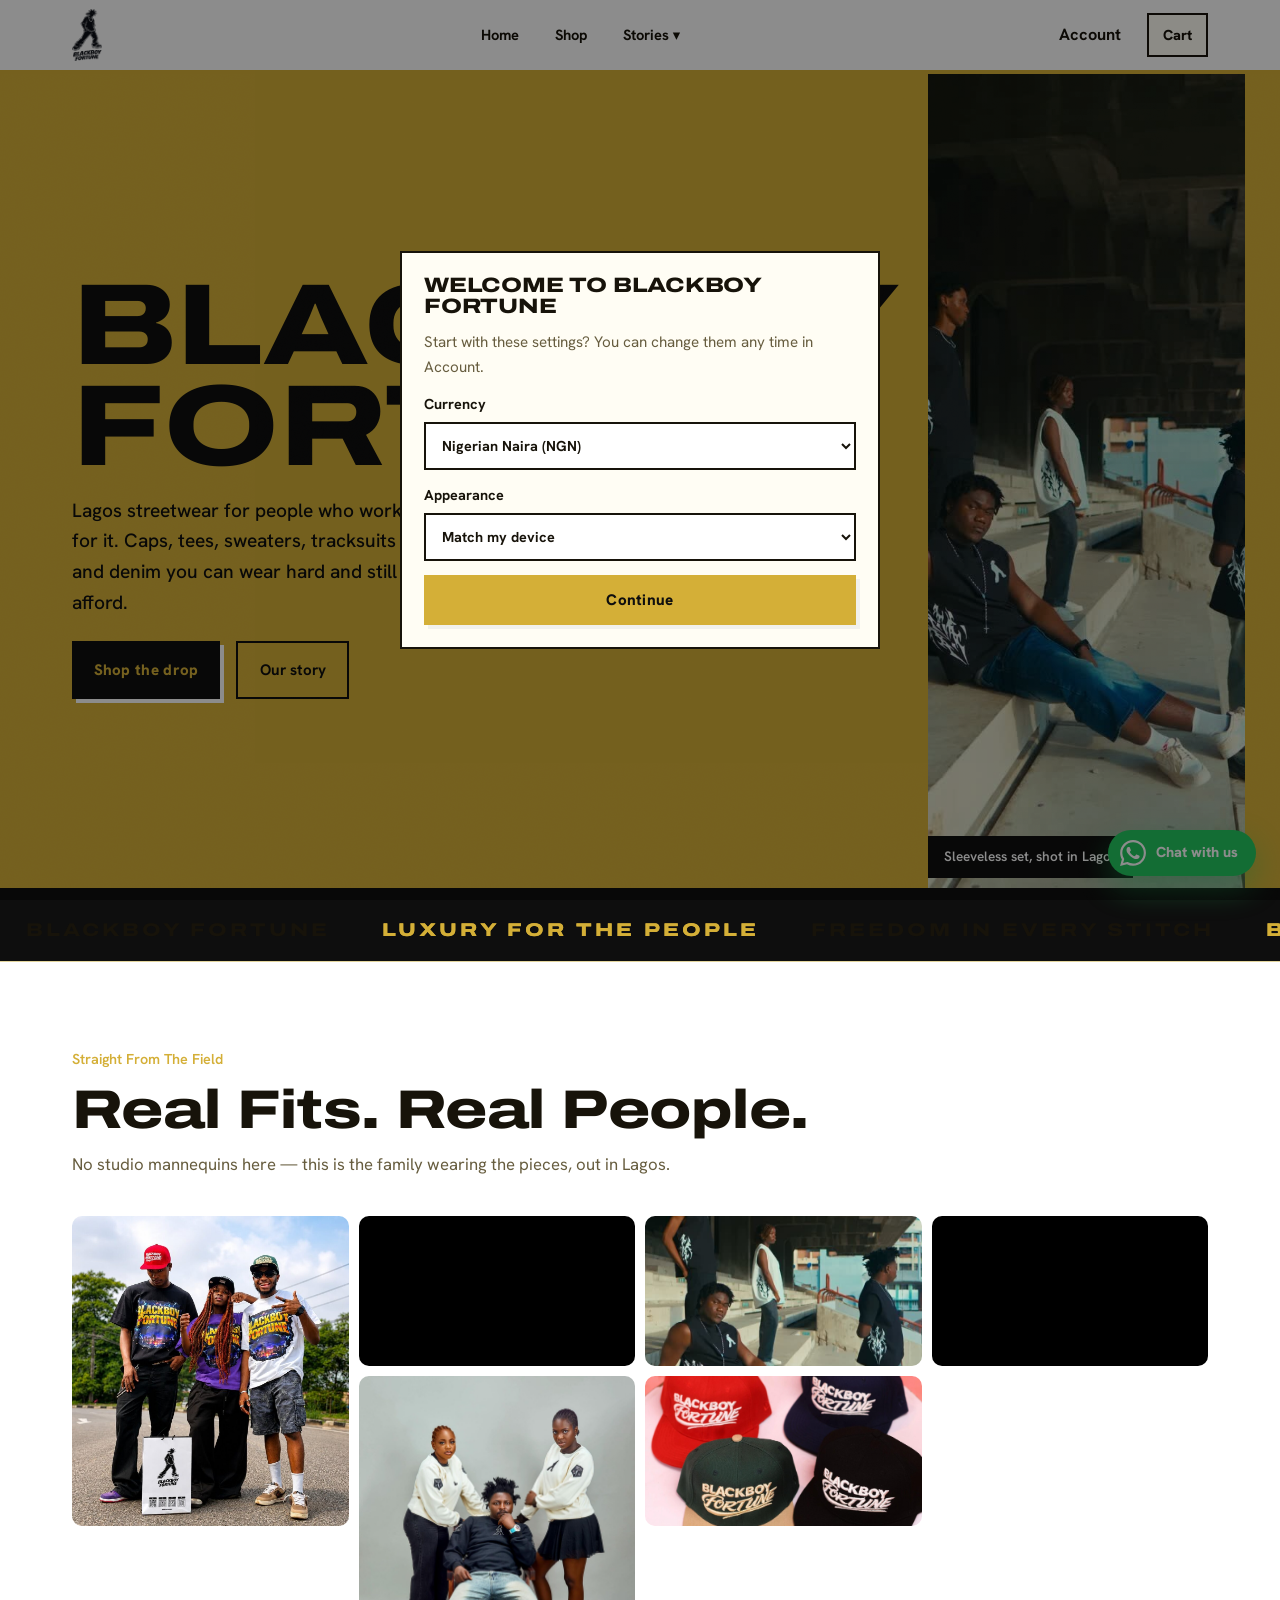
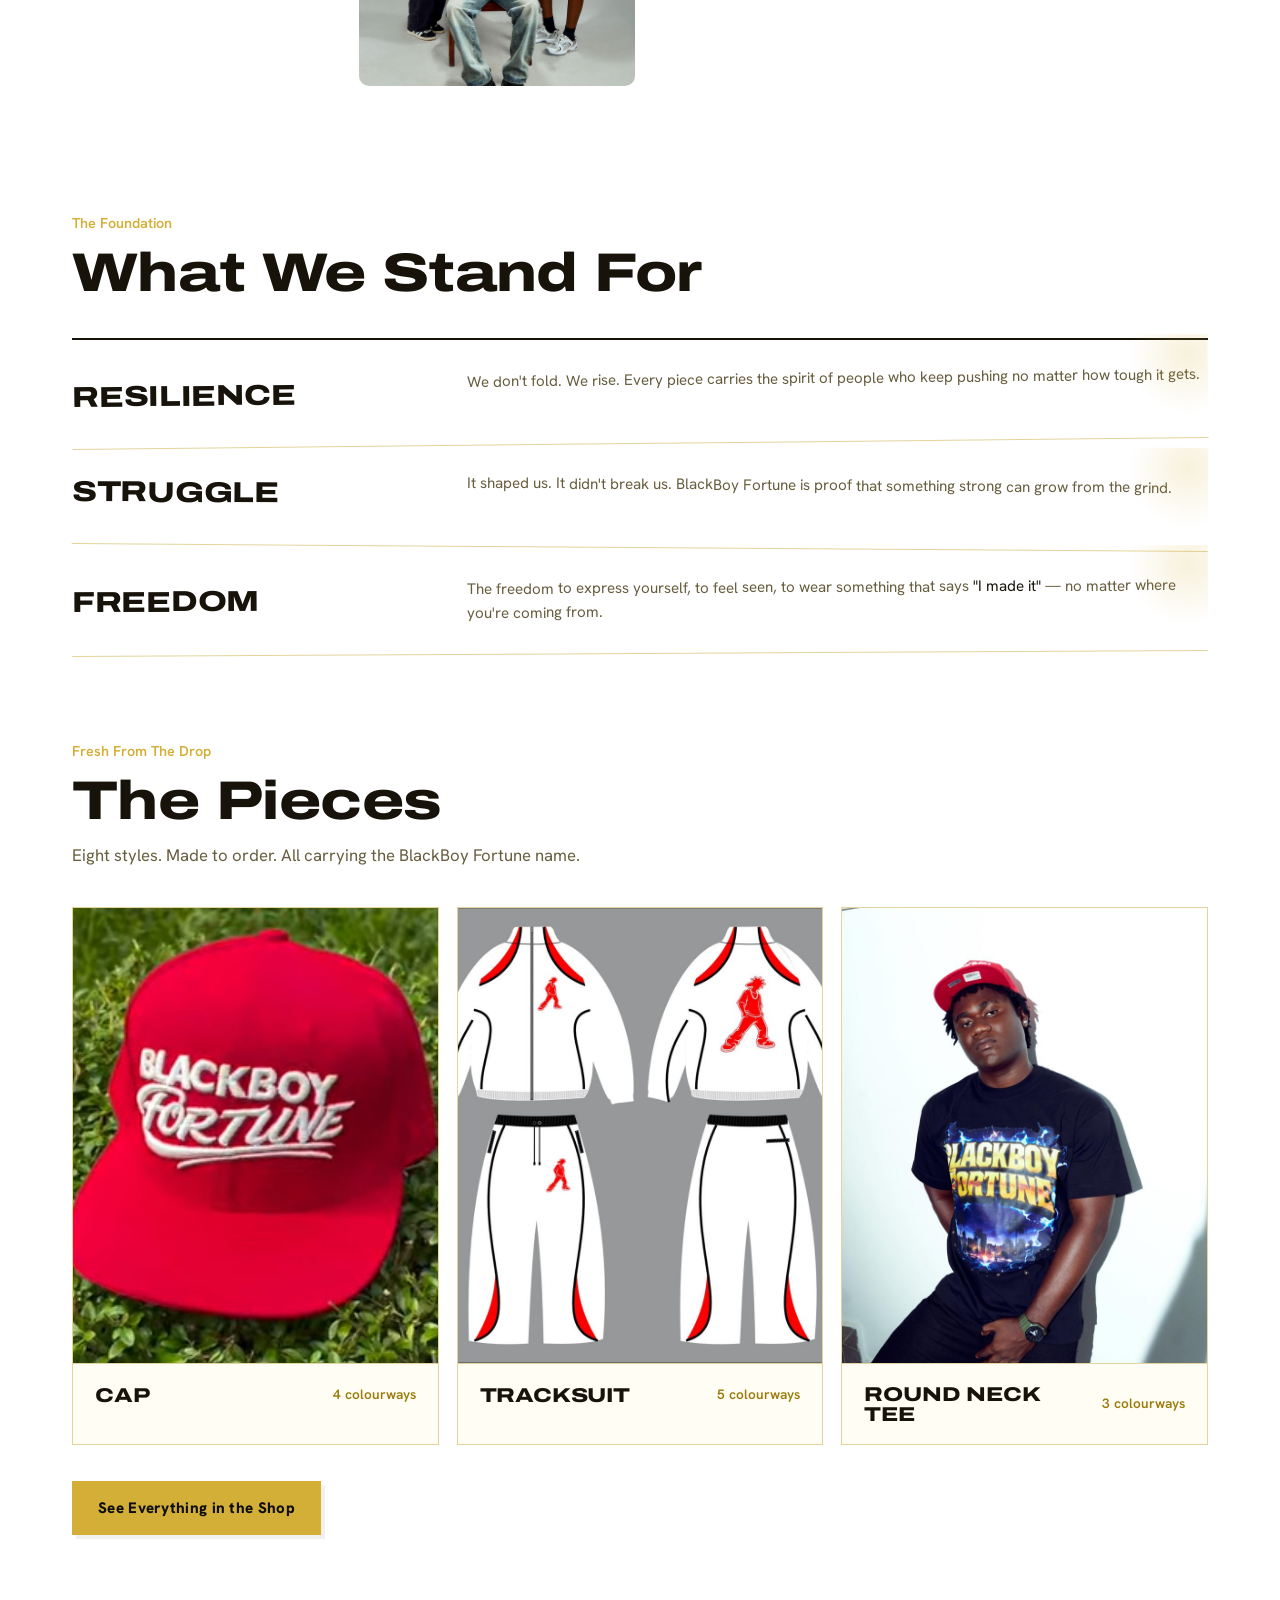
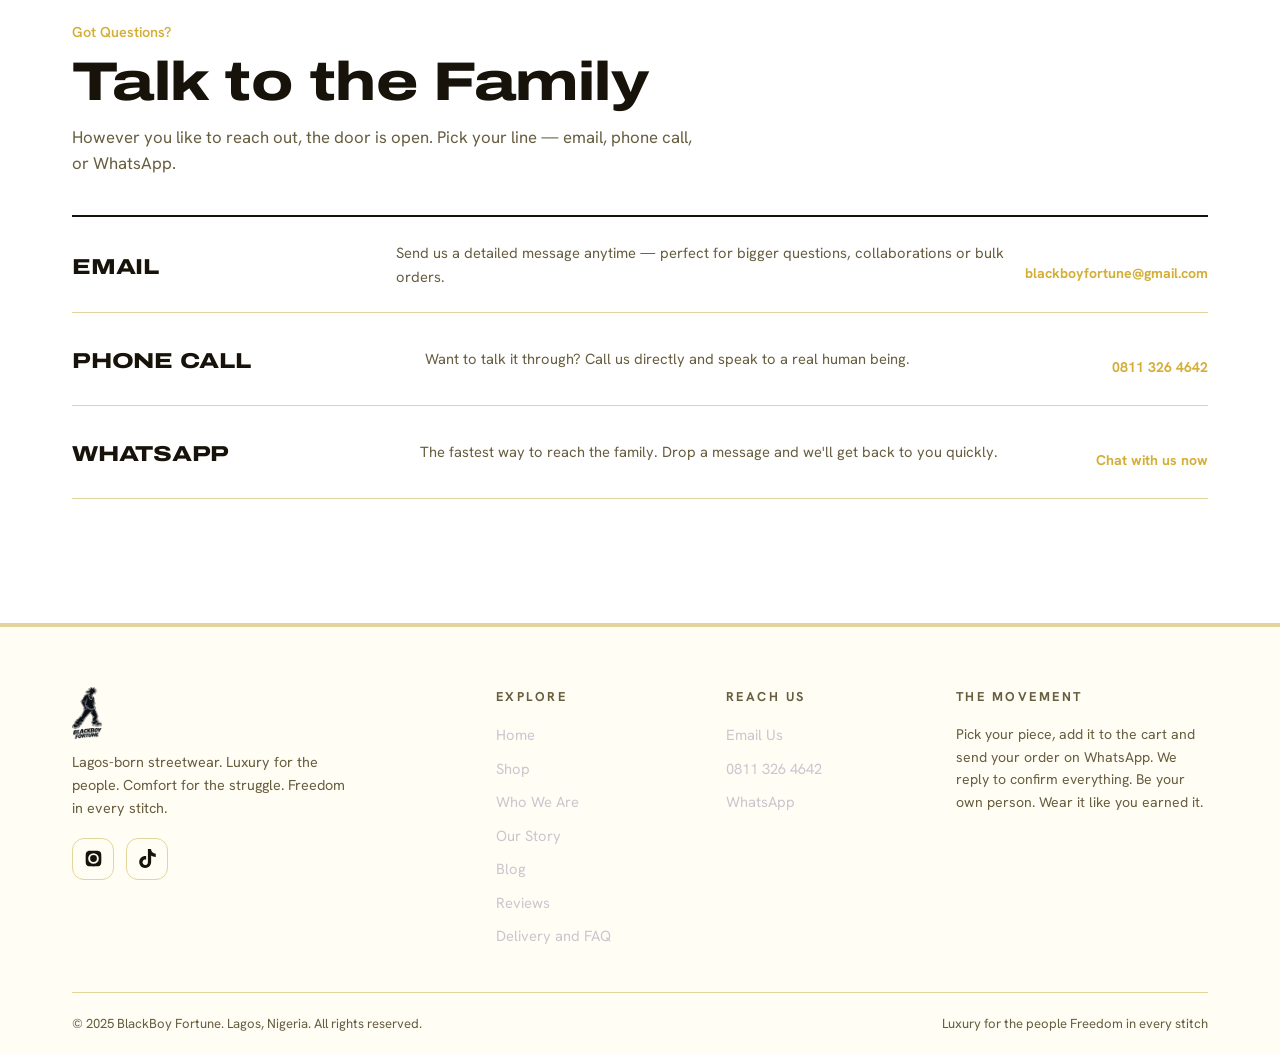
<file: index.html>
<!doctype html>
<html lang="en">
  <head>
    <meta charset="UTF-8" />
    <meta name="viewport" content="width=device-width, initial-scale=1.0, viewport-fit=cover" />
<meta name="theme-color" content="#0e0e0e" />
<link rel="manifest" href="manifest.json" />
<link rel="apple-touch-icon" href="assets/img/apple-touch-icon.png" />
<meta name="apple-mobile-web-app-capable" content="yes" />
<meta name="mobile-web-app-capable" content="yes" />
<meta name="apple-mobile-web-app-status-bar-style" content="black-translucent" />
<meta name="apple-mobile-web-app-title" content="BBF" />

    <title>BlackBoy Fortune — Luxury For The People | Lagos Streetwear</title>
    <meta
      name="description"
      content="BlackBoy Fortune — Lagos-born streetwear. Luxury you can actually afford. Caps, tracksuits, tees, sweaters & more. Order via WhatsApp."
    />
    <link rel="preconnect" href="https://fonts.googleapis.com" />
    <link
      href="https://fonts.googleapis.com/css2?family=Archivo:wdth,wght@62..125,500..900&family=Hanken+Grotesk:wght@400;500;600;700&display=swap"
      rel="stylesheet"
    />
    <link rel="stylesheet" href="home.css" />
  <link rel="stylesheet" href="bbf-theme.css" />
<script src="bbf-core.js"></script>
<script src="products.js"></script>
<meta property="og:type" content="website" />
<meta property="og:title" content="BlackBoy Fortune: Lagos streetwear" />
<meta property="og:description" content="Luxury for the people. Caps, tees, sweaters, tracksuits and more, made to order in Lagos." />
<meta property="og:image" content="assets/img/og-share.jpg" />
<meta name="twitter:card" content="summary_large_image" />
</head>
  <body data-page="home">
    <!-- ============ HEADER ============ -->
    <header>
      <div class="container nav-inner">
        <a href="index.html" class="logo"
          ><img
            src="assets/img/logo-white.png"
            class="mark"
            alt="BlackBoy Fortune"
        /></a>
        <nav class="desktop">
          <a href="index.html" data-nav="home">Home</a>
          <a href="shop.html" data-nav="shop">Shop</a>
          <div class="nav-item" id="stories-item">
            <a href="#" id="stories-toggle">Stories ▾</a>
            <div class="dd-menu">
              <a href="who-we-are.html" data-nav="who-we-are"
                >Who We Are </a
              >
              <a href="our-story.html" data-nav="our-story"
                >Our Story </a
              >
              <a href="blog.html" data-nav="blog">Blog </a>
              <a href="reviews.html" data-nav="reviews"
                >Reviews </a
              >
              <a href="faq.html" data-nav="faq">Delivery and FAQ</a>
            </div>
          </div>
        </nav>
        <div class="nav-right">
          <a class="acct-link" href="account.html" data-nav="account">Account</a>
          <button class="cart-btn" id="cart-open" aria-label="Open cart">
            Cart<span class="cart-count" id="cart-count">0</span>
          </button>
          <button class="hamburger" id="hamburger" aria-label="Menu">
            <span></span><span></span><span></span>
          </button>
        </div>
      </div>
    </header>

    <!-- ============ MOBILE MENU ============ -->
    <div class="mobile-menu" id="mobile-menu">
      <a class="mlink" href="index.html" data-nav="home">Home</a>
      <a class="mlink" href="shop.html" data-nav="shop">Shop</a>
      <div class="mm-label">Stories</div>
      <a class="msub" href="who-we-are.html" data-nav="who-we-are"
        >Who We Are </a
      >
      <a class="msub" href="our-story.html" data-nav="our-story"
        >Our Story </a
      >
      <a class="msub" href="blog.html" data-nav="blog">Blog </a>
      <a class="msub" href="reviews.html" data-nav="reviews"
        >Reviews </a
      >
      <a class="msub" href="faq.html" data-nav="faq">Delivery and FAQ</a>
      <div class="mm-contact">
        <a href="mailto:blackboyfortune@gmail.com"
          >blackboyfortune@gmail.com</a
        >
        <a href="tel:+2348113264642">0811 326 4642</a>
      </div>
    </div>

    <main>
      <section class="page" id="page-home">
        <div class="hero">
<div class="hero-copy">
<h1>Blackboy<br />Fortune</h1>
<p class="lead">Lagos streetwear for people who work for it. Caps, tees, sweaters, tracksuits and denim you can wear hard and still afford.</p>
<div class="hero-cta">
<a class="btn" href="shop.html">Shop the drop</a>
<a class="btn-ghost" href="our-story.html">Our story</a>
</div>
</div>
<figure class="hero-photo">
<img src="assets/img/street-bridge.jpg" alt="Three people in BlackBoy Fortune sleeveless tops at a concrete Lagos stadium" />
<figcaption>Sleeveless set, shot in Lagos</figcaption>
</figure>
</div>

<div class="marquee">
          <div class="marquee-track" id="marquee"></div>
        </div>

        <section class="block" style="padding-bottom: 40px">
          <div class="container">
            <span class="kicker">Straight From The Field</span>
            <h2 class="h2">
              Real Fits. <span class="grad-text">Real People.</span>
            </h2>
            <p class="lead">
              No studio mannequins here — this is the family wearing the pieces,
              out in Lagos.
            </p>
            <div class="lookbook-grid">
              <div class="lb-item lb-tall photo-frame rot-a">
                <img
                  src="assets/img/three-friends.jpg"
                  alt="Three friends repping BlackBoy Fortune tees and caps on the road"
                  loading="lazy"
                />
              </div>
              <div class="lb-item photo-frame rot-b">
                <video
                  autoplay
                  muted
                  loop
                  playsinline
                  src="assets/video/lookbook-1.mp4"
                ></video
                ><span class="tape" style="top: -10px; left: 20px"></span>
              </div>
              <div class="lb-item photo-frame rot-c">
                <img
                  src="assets/img/street-bridge.jpg"
                  alt="Two friends in BlackBoy Fortune tees under a Lagos bridge"
                  loading="lazy"
                />
              </div>
              <div class="lb-item photo-frame rot-d">
                <video
                  autoplay
                  muted
                  loop
                  playsinline
                  src="assets/video/lookbook-2.mp4"
                ></video>
              </div>
              <div class="lb-item lb-tall photo-frame rot-e">
                <img
                  src="assets/img/group-studio.jpg"
                  alt="BlackBoy Fortune studio group shot"
                  loading="lazy"
                /><span
                  class="tape"
                  style="bottom: -10px; right: 24px; transform: rotate(8deg)"
                ></span>
              </div>
              <div class="lb-item photo-frame rot-f">
                <img
                  src="assets/img/caps-flatlay.jpg"
                  alt="BlackBoy Fortune caps in red, navy, green and black"
                  loading="lazy"
                />
              </div>
            </div>
          </div>
        </section>

        <section class="block">
          <div class="container">
            <span class="kicker">The Foundation</span>
            <h2 class="h2">What We <span class="grad-text">Stand For</span></h2>
            <div class="val-grid">
              <div class="val-card">
                <div class="num">01</div>
                <h3>Resilience</h3>
                <p>
                  We don't fold. We rise. Every piece carries the spirit of
                  people who keep pushing no matter how tough it gets.
                </p>
              </div>
              <div class="val-card">
                <div class="num">02</div>
                <h3>Struggle</h3>
                <p>
                  It shaped us. It didn't break us. BlackBoy Fortune is proof
                  that something strong can grow from the grind.
                </p>
              </div>
              <div class="val-card">
                <div class="num">03</div>
                <h3>Freedom</h3>
                <p>
                  The freedom to express yourself, to feel seen, to wear
                  something that says
                  <em style="font-style: normal; color: var(--text)"
                    >"I made it"</em
                  >
                  — no matter where you're coming from.
                </p>
              </div>
            </div>
          </div>
        </section>

        <section class="block" style="padding-top: 0">
          <div class="container">
            <span class="kicker">Fresh From The Drop</span>
            <h2 class="h2">The <span class="grad-text">Pieces</span></h2>
            <p class="lead">
              Eight styles. Made to order. All carrying the BlackBoy
              Fortune name.
            </p>
            <div class="feat-grid" id="home-featured"></div>
            <div class="cta-row">
              <a class="btn" href="shop.html">See Everything in the Shop</a>
            </div>
          </div>
        </section>

        <section class="block" style="padding-top: 0">
          <div class="container">
            <span class="kicker">Got Questions?</span>
            <h2 class="h2">
              Talk to the <span class="grad-text">Family</span>
            </h2>
            <p class="lead">
              However you like to reach out, the door is open. Pick your line —
              email, phone call, or WhatsApp.
            </p>
            <div class="enq-grid">
              <a
                class="enq-card"
                href="mailto:blackboyfortune@gmail.com?subject=Enquiry%20—%20BlackBoy%20Fortune"
              >
                <div class="ico"></div>
                <h3>Email</h3>
                <p>
                  Send us a detailed message anytime — perfect for bigger
                  questions, collaborations or bulk orders.
                </p>
                <span class="go">blackboyfortune@gmail.com</span>
              </a>
              <a class="enq-card" href="tel:+2348113264642">
                <div class="ico"></div>
                <h3>Phone Call</h3>
                <p>
                  Want to talk it through? Call us directly and speak to a real
                  human being.
                </p>
                <span class="go">0811 326 4642</span>
              </a>
              <a
                class="enq-card"
                href="https://wa.me/2348113264642?text=Hello%20BlackBoy%20Fortune!%20I%20have%20an%20enquiry."
                target="_blank"
                rel="noopener"
              >
                <div class="ico"></div>
                <h3>WhatsApp</h3>
                <p>
                  The fastest way to reach the family. Drop a message and we'll
                  get back to you quickly.
                </p>
                <span class="go">Chat with us now</span>
              </a>
            </div>
          </div>
        </section>
      </section>
    </main>

    <!-- ============ CART DRAWER ============ -->
    <div class="drawer-overlay" id="drawer-overlay"></div>
    <aside class="cart-drawer" id="cart-drawer" aria-label="Shopping cart">
      <div class="drawer-head">
        <h3>Your Cart <span id="drawer-count"></span></h3>
        <button class="icon-btn" id="cart-close" aria-label="Close cart">
          ✕
        </button>
      </div>
      <p class="drawer-note">
        <b>Made to order.</b> Tap <b>ORDER</b> and we confirm the final price in naira on WhatsApp. Just asking something? Tap <b>ENQUIRY</b>.
      </p>
      <div class="drawer-items" id="drawer-items"></div>
      <div class="drawer-foot">
        <div class="drawer-total">
          <span>Total pieces</span><strong id="drawer-total">0</strong>
        </div>
        <button class="btn btn-block" id="order-btn">
          Order via WhatsApp
        </button>
        <button class="btn-ghost btn-block enq-btn" id="enquiry-btn">
          ❓ Make an Enquiry
        </button>
        <button class="btn-ghost btn-block clear-btn" id="clear-btn">
          Clear Cart
        </button>
      </div>
    </aside>

    <a
      class="wa-float"
      href="https://wa.me/2348113264642?text=Hello%20BlackBoy%20Fortune!%20I%20have%20an%20enquiry."
      target="_blank"
      rel="noopener"
      aria-label="Chat on WhatsApp"
    >
      <svg viewBox="0 0 24 24">
        <path
          d="M17.472 14.382c-.297-.149-1.758-.867-2.03-.967-.273-.099-.471-.148-.67.15-.197.297-.767.966-.94 1.164-.173.199-.347.223-.644.075-.297-.15-1.255-.463-2.39-1.475-.883-.788-1.48-1.761-1.653-2.059-.173-.297-.018-.458.13-.606.134-.133.297-.347.446-.52.149-.174.198-.298.297-.497.1-.198.05-.371-.025-.52-.074-.149-.669-1.612-.916-2.207-.242-.579-.487-.5-.669-.51-.173-.008-.371-.01-.57-.01-.198 0-.52.074-.792.372-.272.297-1.04 1.016-1.04 2.479 0 1.462 1.065 2.875 1.213 3.074.149.198 2.096 3.2 5.077 4.487.709.306 1.262.489 1.694.625.712.227 1.36.195 1.871.118.571-.085 1.758-.719 2.006-1.413.248-.694.248-1.289.173-1.413-.074-.124-.272-.198-.57-.347m-5.421 7.403h-.004a9.87 9.87 0 01-5.031-1.378l-.361-.214-3.741.982.998-3.648-.235-.374a9.86 9.86 0 01-1.51-5.26c.001-5.45 4.436-9.884 9.888-9.884 2.64 0 5.122 1.03 6.988 2.898a9.825 9.825 0 012.893 6.994c-.003 5.45-4.437 9.884-9.885 9.884m8.413-18.297A11.815 11.815 0 0012.05 0C5.495 0 .16 5.335.157 11.892c0 2.096.547 4.142 1.588 5.945L.057 24l6.305-1.654a11.882 11.882 0 005.683 1.448h.005c6.554 0 11.89-5.335 11.893-11.893a11.821 11.821 0 00-3.48-8.413z"
        />
      </svg>
    </a>

    <nav class="tabbar" id="tabbar" aria-label="App navigation">
<a href="index.html" data-tab="home">Home</a>
<a href="shop.html" data-tab="shop">Shop</a>
<button type="button" id="tab-cart">Cart<span class="tab-badge" id="tab-badge"></span></button>
<button type="button" id="tab-stories" data-tab="stories">Stories</button>
<a href="account.html" data-tab="account">Account</a>
</nav>
<div class="sheet" id="sheet" aria-hidden="true"><div class="sheet-card" role="dialog" aria-labelledby="sheet-title"><div class="sheet-head"><h3 id="sheet-title"></h3><button class="icon-btn" id="sheet-close" aria-label="Close">✕</button></div><div id="sheet-body"></div></div></div>
<div class="install-bar" id="install-bar" hidden><span id="install-text"></span><button class="btn" id="install-btn" type="button">Install</button><button class="icon-btn" id="install-x" type="button" aria-label="Dismiss">✕</button></div>

<div id="toast" role="status"></div>

    <!-- ============ FOOTER ============ -->
    <footer>
      <div class="container">
        <div class="foot-grid">
          <div class="foot-brand">
            <a href="index.html" class="logo foot-logo"
              ><img
                src="assets/img/logo-white.png"
                class="mark"
                alt="BlackBoy Fortune"
            /></a>
            <p>
              Lagos-born streetwear. Luxury for the people. Comfort for the
              struggle. Freedom in every stitch.
            </p>
            <div class="socials">
              <a
                href="https://www.instagram.com/blackboyfortune.ng?utm_source=ig_web_button_share_sheet&igsi=ZDNlZDc0MzIxNw=="
                target="_blank"
                rel="noopener"
                aria-label="Instagram"
              >
                <svg viewBox="0 0 24 24">
                  <path
                    d="M12 2.2c3.2 0 3.6 0 4.9.1 1.2.1 1.8.2 2.2.4.6.2 1 .5 1.4.9.4.4.7.8.9 1.4.2.4.4 1 .4 2.2.1 1.3.1 1.7.1 4.9s0 3.6-.1 4.9c-.1 1.2-.2 1.8-.4 2.2-.2.6-.5 1-.9 1.4-.4.4-.8.7-1.4.9-.4.2-1 .4-2.2.4-1.3.1-1.7.1-4.9.1s-3.6 0-4.9-.1c-1.2-.1-1.8-.2-2.2-.4-.6-.2-1-.5-1.4-.9-.4-.4-.7-.8-.9-1.4-.2-.4-.4-1-.4-2.2-.1-1.3-.1-1.7-.1-4.9s0-3.6.1-4.9c.1-1.2.2-1.8.4-2.2.2-.6.5-1 .9-1.4.4-.4.8-.7 1.4-.9.4-.2 1-.4 2.2-.4 1.3-.1 1.7-.1 4.9-.1zm0 3.1a6.7 6.7 0 100 13.4 6.7 6.7 0 000-13.4zm0 11a4.3 4.3 0 110-8.6 4.3 4.3 0 010 8.6zm6.9-11.3a1.6 1.6 0 11-3.2 0 1.6 1.6 0 013.2 0z"
                  />
                </svg>
              </a>
              <a
                href="https://www.tiktok.com/@blackboyfortune1?is_from_webapp=1&sender_device=pc"
                target="_blank"
                rel="noopener"
                aria-label="TikTok"
              >
                <svg viewBox="0 0 24 24">
                  <path
                    d="M12.53.02C13.84 0 15.14.01 16.44 0c.08 1.53.63 3.09 1.75 4.17 1.12 1.11 2.7 1.62 4.24 1.79v4.03c-1.44-.05-2.89-.35-4.2-.97-.57-.26-1.1-.59-1.62-.93-.01 2.92.01 5.84-.02 8.75-.08 1.4-.54 2.79-1.35 3.94-1.31 1.92-3.58 3.17-5.91 3.21-1.43.08-2.86-.31-4.08-1.03-2.02-1.19-3.44-3.37-3.65-5.71-.02-.5-.03-1-.01-1.49.18-1.9 1.12-3.72 2.58-4.96 1.66-1.44 3.98-2.13 6.15-1.72.02 1.48-.04 2.96-.04 4.44-.99-.32-2.15-.23-3.02.37-.63.41-1.11 1.04-1.36 1.75-.21.51-.15 1.07-.14 1.61.24 1.64 1.82 3.02 3.5 2.87 1.12-.01 2.19-.66 2.77-1.61.19-.33.4-.67.41-1.06.1-1.79.06-3.57.07-5.36.01-4.03-.01-8.05.02-12.07z"
                  />
                </svg>
              </a>
            </div>
          </div>
          <div>
            <h4>Explore</h4>
            <div class="foot-links">
              <a href="index.html">Home</a>
              <a href="shop.html">Shop</a>
              <a href="who-we-are.html">Who We Are</a>
              <a href="our-story.html">Our Story</a>
              <a href="blog.html">Blog</a>
              <a href="reviews.html">Reviews</a>
          <a href="faq.html">Delivery and FAQ</a>
            </div>
          </div>
          <div>
            <h4>Reach Us</h4>
            <div class="foot-links">
              <a href="mailto:blackboyfortune@gmail.com">Email Us</a>
              <a href="tel:+2348113264642">0811 326 4642</a>
              <a
                href="https://wa.me/2348113264642?text=Hello%20BlackBoy%20Fortune!%20I%20have%20an%20enquiry."
                target="_blank"
                rel="noopener"
                >WhatsApp</a
              >
            </div>
          </div>
          <div>
            <h4>The Movement</h4>
            <p style="color: var(--muted); font-size: 0.88rem">
              Pick your piece, add it to the cart and send your order on WhatsApp. We reply to confirm everything. Be your own person. Wear it like
              you earned it.
            </p>
          </div>
        </div>
        <div class="foot-bottom">
          <span
            >© 2025 BlackBoy Fortune. Lagos, Nigeria. All rights reserved.</span
          >
          <span>Luxury for the people Freedom in every stitch</span>
        </div>
      </div>
    </footer>

    <script src="home.js"></script>
  </body>
</html>
</file>
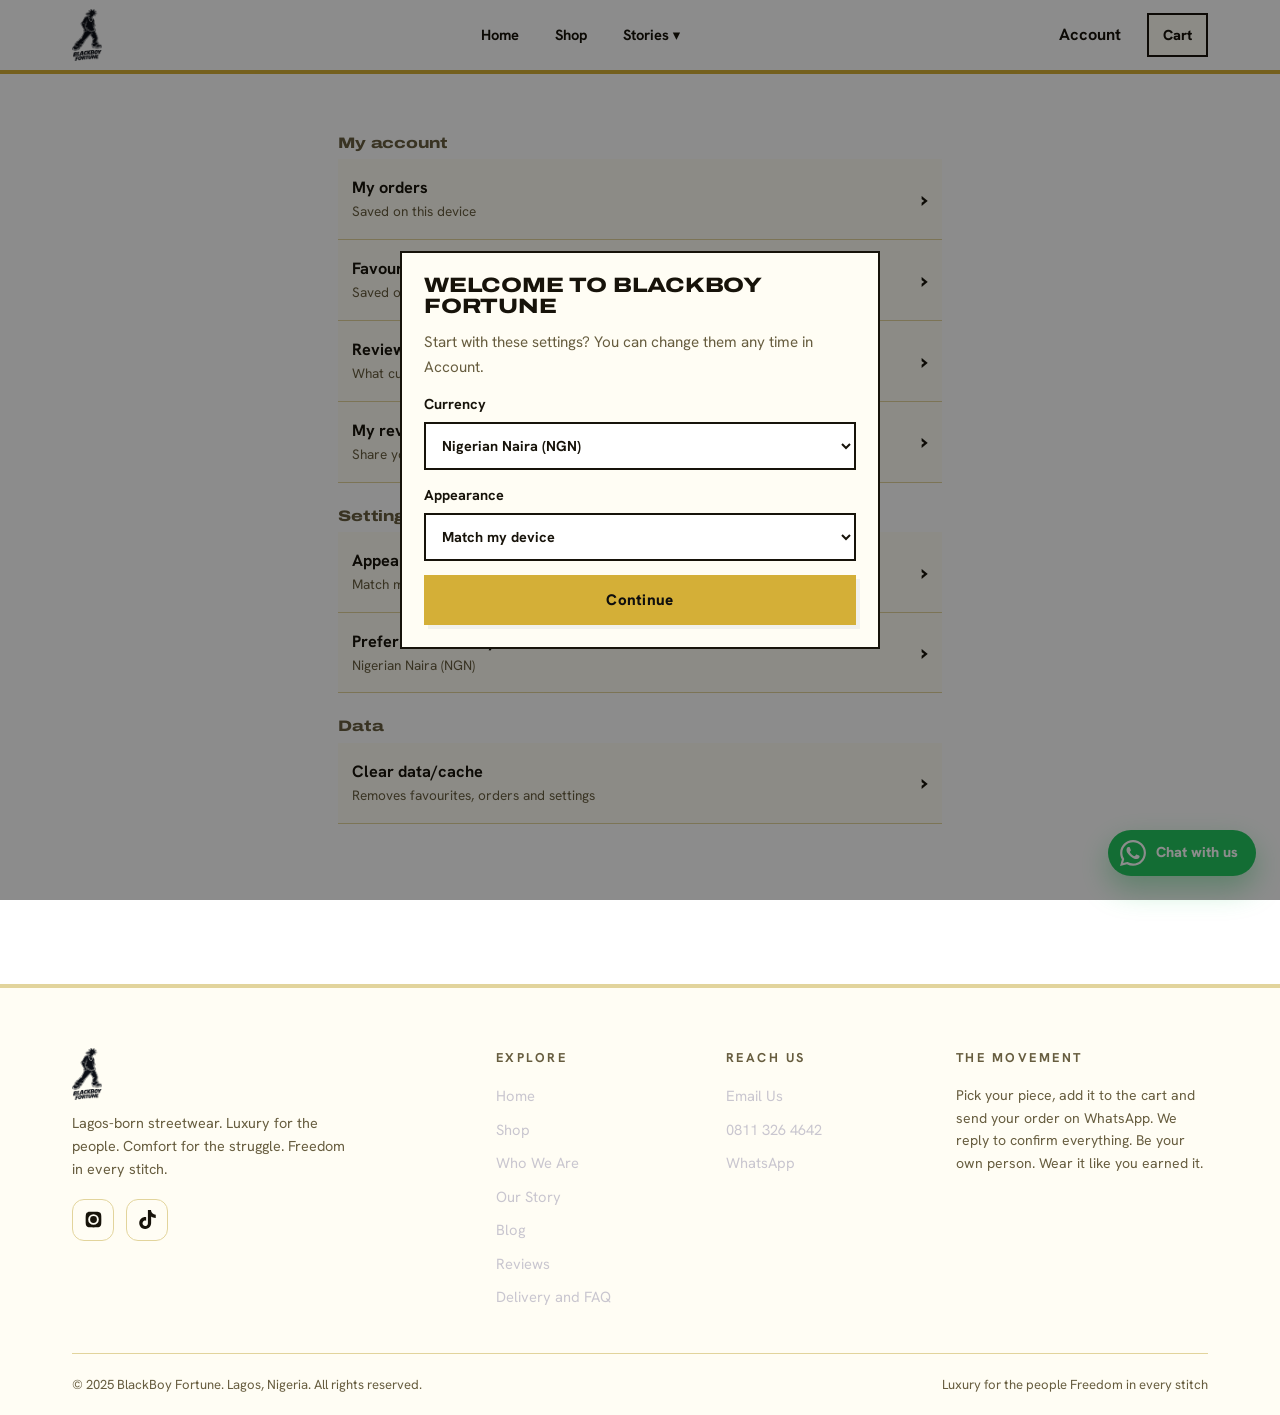
<file: account.html>
<!DOCTYPE html>
<html lang="en">
<head>
<meta charset="UTF-8">
<meta name="viewport" content="width=device-width, initial-scale=1.0, viewport-fit=cover">
<meta name="theme-color" content="#0e0e0e" />
<link rel="manifest" href="manifest.json" />
<link rel="apple-touch-icon" href="assets/img/apple-touch-icon.png" />
<meta name="apple-mobile-web-app-capable" content="yes" />
<meta name="mobile-web-app-capable" content="yes" />
<meta name="apple-mobile-web-app-status-bar-style" content="black-translucent" />
<meta name="apple-mobile-web-app-title" content="BBF" />

<title>Account — BlackBoy Fortune</title>
<meta name="description" content="Shop caps, tracksuits, tees, sweaters and sleeveless pieces from BlackBoy Fortune. Made to order. Order via WhatsApp.">
<link rel="preconnect" href="https://fonts.googleapis.com">
<link href="https://fonts.googleapis.com/css2?family=Archivo:wdth,wght@62..125,500..900&family=Hanken+Grotesk:wght@400;500;600;700&display=swap" rel="stylesheet">
<link rel="stylesheet" href="shop.css">
<link rel="stylesheet" href="bbf-theme.css" />
<script src="bbf-core.js"></script>
<script src="products.js"></script>
<meta property="og:type" content="website" />
<meta property="og:title" content="BlackBoy Fortune: Lagos streetwear" />
<meta property="og:description" content="Luxury for the people. Caps, tees, sweaters, tracksuits and more, made to order in Lagos." />
<meta property="og:image" content="assets/img/og-share.jpg" />
<meta name="twitter:card" content="summary_large_image" />
</head>
<body data-page="account">

<!-- ============ HEADER ============ -->
<header>
  <div class="container nav-inner">
    <a href="index.html" class="logo"><img src="assets/img/logo-white.png" class="mark" alt="BlackBoy Fortune"></a>
    <nav class="desktop">
      <a href="index.html" data-nav="home">Home</a>
      <a href="shop.html" data-nav="shop">Shop</a>
      <div class="nav-item" id="stories-item">
        <a href="#" id="stories-toggle">Stories ▾</a>
        <div class="dd-menu">
          <a href="who-we-are.html" data-nav="who-we-are">Who We Are </a>
          <a href="our-story.html" data-nav="our-story">Our Story </a>
          <a href="blog.html" data-nav="blog">Blog </a>
          <a href="reviews.html" data-nav="reviews">Reviews </a>
              <a href="faq.html" data-nav="faq">Delivery and FAQ</a>
        </div>
      </div>
    </nav>
    <div class="nav-right">
          <a class="acct-link" href="account.html" data-nav="account">Account</a>
      <button class="cart-btn" id="cart-open" aria-label="Open cart">Cart<span class="cart-count" id="cart-count">0</span></button>
      <button class="hamburger" id="hamburger" aria-label="Menu"><span></span><span></span><span></span></button>
    </div>
  </div>
</header>

<!-- ============ MOBILE MENU ============ -->
<div class="mobile-menu" id="mobile-menu">

  <a class="mlink" href="index.html" data-nav="home">Home</a>
  <a class="mlink" href="shop.html" data-nav="shop">Shop</a>
  <div class="mm-label">Stories</div>
  <a class="msub" href="who-we-are.html" data-nav="who-we-are">Who We Are </a>
  <a class="msub" href="our-story.html" data-nav="our-story">Our Story </a>
  <a class="msub" href="blog.html" data-nav="blog">Blog </a>
  <a class="msub" href="reviews.html" data-nav="reviews">Reviews </a>
      <a class="msub" href="faq.html" data-nav="faq">Delivery and FAQ</a>
  <div class="mm-contact">
    <a href="mailto:blackboyfortune@gmail.com">blackboyfortune@gmail.com</a>
    <a href="tel:+2348113264642">0811 326 4642</a>
  </div>

</div>

<main>
<section class="page"><div class="account-wrap"><div id="account-menu"></div></div></section>
</main>

<!-- ============ CART DRAWER ============ -->
<div class="drawer-overlay" id="drawer-overlay"></div>
<aside class="cart-drawer" id="cart-drawer" aria-label="Shopping cart">
  <div class="drawer-head">
    <h3>Your Cart <span id="drawer-count"></span></h3>
    <button class="icon-btn" id="cart-close" aria-label="Close cart">✕</button>
  </div>
  <p class="drawer-note"><b>Made to order.</b> Tap <b>ORDER</b> and we confirm the final price in naira on WhatsApp. Just asking something? Tap <b>ENQUIRY</b>.</p>
  <div class="drawer-items" id="drawer-items"></div>
  <div class="drawer-foot">
    <div class="drawer-total"><span>Total pieces</span><strong id="drawer-total">0</strong></div>
    <button class="btn btn-block" id="order-btn">Order via WhatsApp</button>
    <button class="btn-ghost btn-block enq-btn" id="enquiry-btn">❓ Make an Enquiry</button>
    <button class="btn-ghost btn-block clear-btn" id="clear-btn">Clear Cart</button>
  </div>
</aside>

<a class="wa-float" href="https://wa.me/2348113264642?text=Hello%20BlackBoy%20Fortune!%20I%20have%20an%20enquiry." target="_blank" rel="noopener" aria-label="Chat on WhatsApp">
  <svg viewBox="0 0 24 24"><path d="M17.472 14.382c-.297-.149-1.758-.867-2.03-.967-.273-.099-.471-.148-.67.15-.197.297-.767.966-.94 1.164-.173.199-.347.223-.644.075-.297-.15-1.255-.463-2.39-1.475-.883-.788-1.48-1.761-1.653-2.059-.173-.297-.018-.458.13-.606.134-.133.297-.347.446-.52.149-.174.198-.298.297-.497.1-.198.05-.371-.025-.52-.074-.149-.669-1.612-.916-2.207-.242-.579-.487-.5-.669-.51-.173-.008-.371-.01-.57-.01-.198 0-.52.074-.792.372-.272.297-1.04 1.016-1.04 2.479 0 1.462 1.065 2.875 1.213 3.074.149.198 2.096 3.2 5.077 4.487.709.306 1.262.489 1.694.625.712.227 1.36.195 1.871.118.571-.085 1.758-.719 2.006-1.413.248-.694.248-1.289.173-1.413-.074-.124-.272-.198-.57-.347m-5.421 7.403h-.004a9.87 9.87 0 01-5.031-1.378l-.361-.214-3.741.982.998-3.648-.235-.374a9.86 9.86 0 01-1.51-5.26c.001-5.45 4.436-9.884 9.888-9.884 2.64 0 5.122 1.03 6.988 2.898a9.825 9.825 0 012.893 6.994c-.003 5.45-4.437 9.884-9.885 9.884m8.413-18.297A11.815 11.815 0 0012.05 0C5.495 0 .16 5.335.157 11.892c0 2.096.547 4.142 1.588 5.945L.057 24l6.305-1.654a11.882 11.882 0 005.683 1.448h.005c6.554 0 11.89-5.335 11.893-11.893a11.821 11.821 0 00-3.48-8.413z"/></svg>
</a>

<nav class="tabbar" id="tabbar" aria-label="App navigation">
<a href="index.html" data-tab="home">Home</a>
<a href="shop.html" data-tab="shop">Shop</a>
<button type="button" id="tab-cart">Cart<span class="tab-badge" id="tab-badge"></span></button>
<button type="button" id="tab-stories" data-tab="stories">Stories</button>
<a href="account.html" data-tab="account">Account</a>
</nav>
<div class="sheet" id="sheet" aria-hidden="true"><div class="sheet-card" role="dialog" aria-labelledby="sheet-title"><div class="sheet-head"><h3 id="sheet-title"></h3><button class="icon-btn" id="sheet-close" aria-label="Close">✕</button></div><div id="sheet-body"></div></div></div>
<div class="install-bar" id="install-bar" hidden><span id="install-text"></span><button class="btn" id="install-btn" type="button">Install</button><button class="icon-btn" id="install-x" type="button" aria-label="Dismiss">✕</button></div>

<div id="toast" role="status"></div>

<!-- ============ FOOTER ============ -->
<footer>
  <div class="container">
    <div class="foot-grid">
      <div class="foot-brand">
        <a href="index.html" class="logo foot-logo"><img src="assets/img/logo-white.png" class="mark" alt="BlackBoy Fortune"></a>
        <p>Lagos-born streetwear. Luxury for the people. Comfort for the struggle. Freedom in every stitch.</p>
        <div class="socials">
          <a href="https://www.instagram.com/blackboyfortune.ng?utm_source=ig_web_button_share_sheet&igsi=ZDNlZDc0MzIxNw==" target="_blank" rel="noopener" aria-label="Instagram">
            <svg viewBox="0 0 24 24"><path d="M12 2.2c3.2 0 3.6 0 4.9.1 1.2.1 1.8.2 2.2.4.6.2 1 .5 1.4.9.4.4.7.8.9 1.4.2.4.4 1 .4 2.2.1 1.3.1 1.7.1 4.9s0 3.6-.1 4.9c-.1 1.2-.2 1.8-.4 2.2-.2.6-.5 1-.9 1.4-.4.4-.8.7-1.4.9-.4.2-1 .4-2.2.4-1.3.1-1.7.1-4.9.1s-3.6 0-4.9-.1c-1.2-.1-1.8-.2-2.2-.4-.6-.2-1-.5-1.4-.9-.4-.4-.7-.8-.9-1.4-.2-.4-.4-1-.4-2.2-.1-1.3-.1-1.7-.1-4.9s0-3.6.1-4.9c.1-1.2.2-1.8.4-2.2.2-.6.5-1 .9-1.4.4-.4.8-.7 1.4-.9.4-.2 1-.4 2.2-.4 1.3-.1 1.7-.1 4.9-.1zm0 3.1a6.7 6.7 0 100 13.4 6.7 6.7 0 000-13.4zm0 11a4.3 4.3 0 110-8.6 4.3 4.3 0 010 8.6zm6.9-11.3a1.6 1.6 0 11-3.2 0 1.6 1.6 0 013.2 0z"/></svg>
          </a>
          <a href="https://www.tiktok.com/@blackboyfortune1?is_from_webapp=1&sender_device=pc" target="_blank" rel="noopener" aria-label="TikTok">
            <svg viewBox="0 0 24 24"><path d="M12.53.02C13.84 0 15.14.01 16.44 0c.08 1.53.63 3.09 1.75 4.17 1.12 1.11 2.7 1.62 4.24 1.79v4.03c-1.44-.05-2.89-.35-4.2-.97-.57-.26-1.1-.59-1.62-.93-.01 2.92.01 5.84-.02 8.75-.08 1.4-.54 2.79-1.35 3.94-1.31 1.92-3.58 3.17-5.91 3.21-1.43.08-2.86-.31-4.08-1.03-2.02-1.19-3.44-3.37-3.65-5.71-.02-.5-.03-1-.01-1.49.18-1.9 1.12-3.72 2.58-4.96 1.66-1.44 3.98-2.13 6.15-1.72.02 1.48-.04 2.96-.04 4.44-.99-.32-2.15-.23-3.02.37-.63.41-1.11 1.04-1.36 1.75-.21.51-.15 1.07-.14 1.61.24 1.64 1.82 3.02 3.5 2.87 1.12-.01 2.19-.66 2.77-1.61.19-.33.4-.67.41-1.06.1-1.79.06-3.57.07-5.36.01-4.03-.01-8.05.02-12.07z"/></svg>
          </a>
        </div>
      </div>
      <div>
        <h4>Explore</h4>
        <div class="foot-links">
          <a href="index.html">Home</a>
          <a href="shop.html">Shop</a>
          <a href="who-we-are.html">Who We Are</a>
          <a href="our-story.html">Our Story</a>
          <a href="blog.html">Blog</a>
          <a href="reviews.html">Reviews</a>
          <a href="faq.html">Delivery and FAQ</a>
        </div>
      </div>
      <div>
        <h4>Reach Us</h4>
        <div class="foot-links">
          <a href="mailto:blackboyfortune@gmail.com">Email Us</a>
          <a href="tel:+2348113264642">0811 326 4642</a>
          <a href="https://wa.me/2348113264642?text=Hello%20BlackBoy%20Fortune!%20I%20have%20an%20enquiry." target="_blank" rel="noopener">WhatsApp</a>
        </div>
      </div>
      <div>
        <h4>The Movement</h4>
        <p style="color:var(--muted);font-size:.88rem">Pick your piece, add it to the cart and send your order on WhatsApp. We reply to confirm everything. Be your own person. Wear it like you earned it.</p>
      </div>
    </div>
    <div class="foot-bottom">
      <span>© 2025 BlackBoy Fortune. Lagos, Nigeria. All rights reserved.</span>
      <span>Luxury for the people Freedom in every stitch</span>
    </div>
  </div>
</footer>

<script src="reviews-data.js"></script>
<script src="shop.js"></script>
<script src="bbf-app.js"></script>
</body>
</html>
</file>
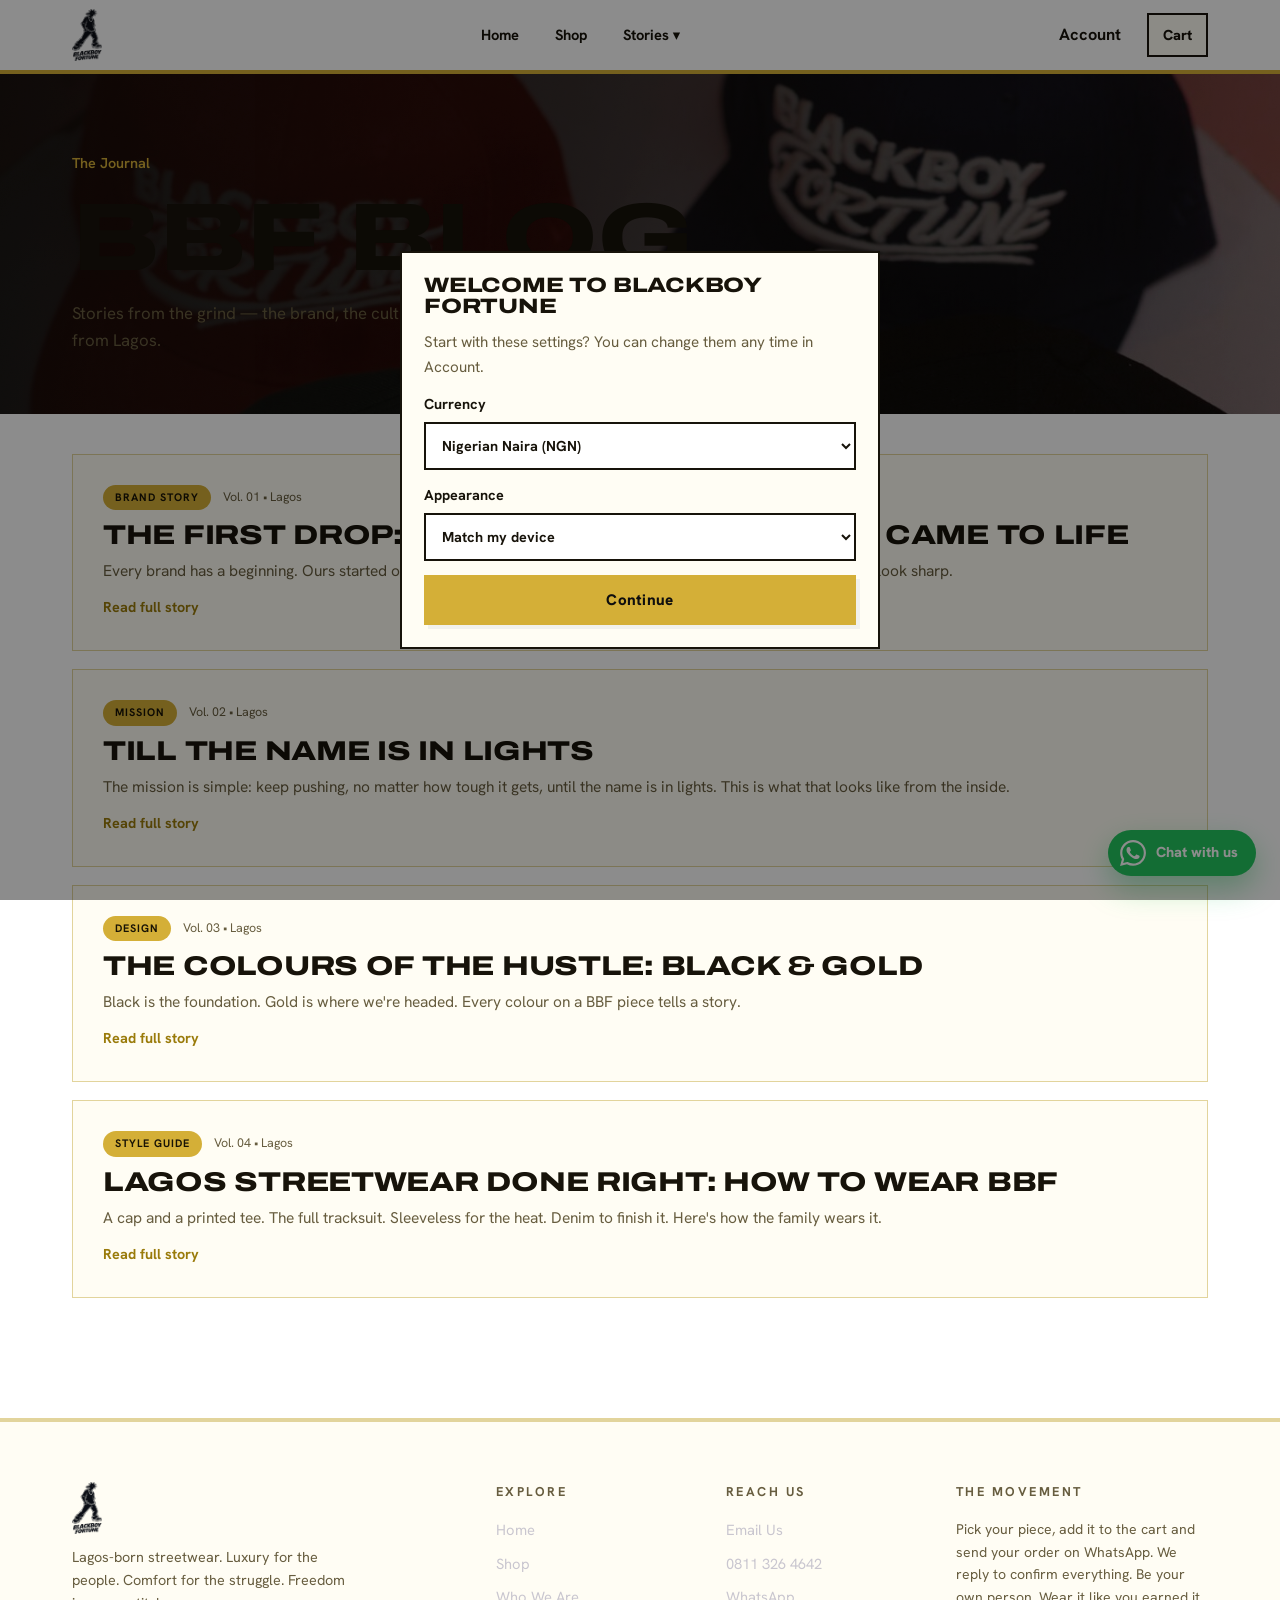
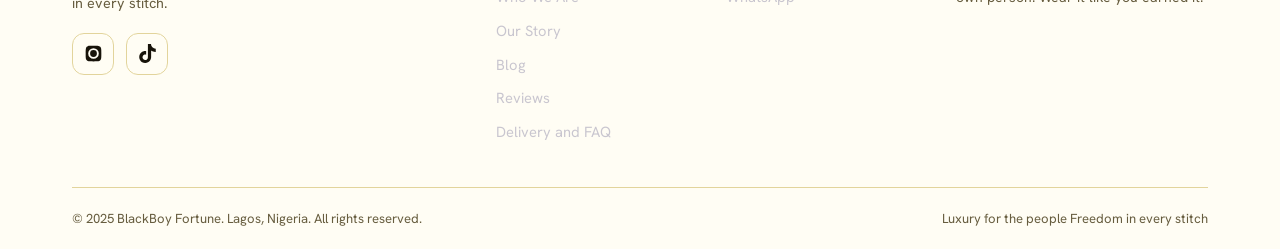
<file: blog.html>
<!DOCTYPE html>
<html lang="en">
<head>
<meta charset="UTF-8">
<meta name="viewport" content="width=device-width, initial-scale=1.0, viewport-fit=cover">
<meta name="theme-color" content="#0e0e0e" />
<link rel="manifest" href="manifest.json" />
<link rel="apple-touch-icon" href="assets/img/apple-touch-icon.png" />
<meta name="apple-mobile-web-app-capable" content="yes" />
<meta name="mobile-web-app-capable" content="yes" />
<meta name="apple-mobile-web-app-status-bar-style" content="black-translucent" />
<meta name="apple-mobile-web-app-title" content="BBF" />

<title>The Journal — BlackBoy Fortune</title>
<meta name="description" content="Stories, style notes and the culture behind BlackBoy Fortune.">
<link rel="preconnect" href="https://fonts.googleapis.com">
<link href="https://fonts.googleapis.com/css2?family=Archivo:wdth,wght@62..125,500..900&family=Hanken+Grotesk:wght@400;500;600;700&display=swap" rel="stylesheet">
<link rel="stylesheet" href="blog.css">
<link rel="stylesheet" href="bbf-theme.css" />
<script src="bbf-core.js"></script>
<script src="products.js"></script>
<meta property="og:type" content="website" />
<meta property="og:title" content="BlackBoy Fortune: Lagos streetwear" />
<meta property="og:description" content="Luxury for the people. Caps, tees, sweaters, tracksuits and more, made to order in Lagos." />
<meta property="og:image" content="assets/img/og-share.jpg" />
<meta name="twitter:card" content="summary_large_image" />
</head>
<body data-page="blog">

<!-- ============ HEADER ============ -->
<header>
  <div class="container nav-inner">
    <a href="index.html" class="logo"><img src="assets/img/logo-white.png" class="mark" alt="BlackBoy Fortune"></a>
    <nav class="desktop">
      <a href="index.html" data-nav="home">Home</a>
      <a href="shop.html" data-nav="shop">Shop</a>
      <div class="nav-item" id="stories-item">
        <a href="#" id="stories-toggle">Stories ▾</a>
        <div class="dd-menu">
          <a href="who-we-are.html" data-nav="who-we-are">Who We Are </a>
          <a href="our-story.html" data-nav="our-story">Our Story </a>
          <a href="blog.html" data-nav="blog">Blog </a>
          <a href="reviews.html" data-nav="reviews">Reviews </a>
              <a href="faq.html" data-nav="faq">Delivery and FAQ</a>
        </div>
      </div>
    </nav>
    <div class="nav-right">
          <a class="acct-link" href="account.html" data-nav="account">Account</a>
      <button class="cart-btn" id="cart-open" aria-label="Open cart">Cart<span class="cart-count" id="cart-count">0</span></button>
      <button class="hamburger" id="hamburger" aria-label="Menu"><span></span><span></span><span></span></button>
    </div>
  </div>
</header>

<!-- ============ MOBILE MENU ============ -->
<div class="mobile-menu" id="mobile-menu">

  <a class="mlink" href="index.html" data-nav="home">Home</a>
  <a class="mlink" href="shop.html" data-nav="shop">Shop</a>
  <div class="mm-label">Stories</div>
  <a class="msub" href="who-we-are.html" data-nav="who-we-are">Who We Are </a>
  <a class="msub" href="our-story.html" data-nav="our-story">Our Story </a>
  <a class="msub" href="blog.html" data-nav="blog">Blog </a>
  <a class="msub" href="reviews.html" data-nav="reviews">Reviews </a>
      <a class="msub" href="faq.html" data-nav="faq">Delivery and FAQ</a>
  <div class="mm-contact">
    <a href="mailto:blackboyfortune@gmail.com">blackboyfortune@gmail.com</a>
    <a href="tel:+2348113264642">0811 326 4642</a>
  </div>

</div>

<main>
<section class="page" id="page-blog">

  <div class="phero"><div class="phero-bg"><img src="assets/img/caps-flatlay.jpg" alt="" loading="lazy"></div><div class="container">
    <span class="kicker">The Journal</span>
    <h1>BBF <span class="grad-text">Blog</span></h1>
    <p class="lead">Stories from the grind — the brand, the culture, and the colours of the hustle. Straight from Lagos.</p>
  </div></div>
  <div class="container" style="padding-bottom:80px">
    <div class="blog-list">

      <article class="blog-post">
        <div class="blog-meta"><span class="blog-cat">Brand Story</span><span>Vol. 01 • Lagos</span></div>
        <h3>The First Drop: How BlackBoy Fortune Came to Life</h3>
        <p class="blog-ex">Every brand has a beginning. Ours started on the streets of Lagos — with one simple idea: everybody deserves to look sharp.</p>
        <div class="blog-body">
          <p>BlackBoy Fortune didn't start in a studio or an office. It started from watching. Watching people grind, hustle, and survive every single day without ever getting a taste of what luxury feels like. The traders, the students, the dreamers — the people who put in the most work were the ones priced out of looking the part.</p>
          <p>That didn't sit right. So the first piece was born from one simple idea: everybody deserves to look sharp. Everybody deserves to feel like somebody. And if you're willing to work, you should be able to afford it.</p>
          <p>The first drop was small, but the message was loud — quality you can feel, style that speaks before you do, and a name that stands for freedom. From the streets of Lagos to wherever you're reading this from: welcome to the era of BlackBoy Fortune.</p>
        </div>
        <button class="read-more">Read full story</button>
      </article>

      <article class="blog-post">
        <div class="blog-meta"><span class="blog-cat">Mission</span><span>Vol. 02 • Lagos</span></div>
        <h3>Till the Name Is in Lights</h3>
        <p class="blog-ex">The mission is simple: keep pushing, no matter how tough it gets, until the name is in lights. This is what that looks like from the inside.</p>
        <div class="blog-body">
          <p>There's a picture we hold onto — a billboard, somewhere over the Lagos traffic, with two words on it: BLACKBOY FORTUNE. That picture is the mission.</p>
          <p>Building a brand from nothing isn't a smooth road. There are slow days, doubts, and moments where quitting looks easy. But resilience isn't a value we printed on a label — it's how the brand survives. We don't fold. We rise.</p>
          <p>Every order answered, every piece delivered, every person who wears the logo out in Lekki, Ipaja, Ikorodu or anywhere in the world — that's another step toward the billboard. And when we get there, it won't just be a win for the brand. It'll be a win for everybody who was ever told luxury wasn't for them.</p>
          <p>Keep pushing. The name is going up in lights. </p>
        </div>
        <button class="read-more">Read full story</button>
      </article>

      <article class="blog-post">
        <div class="blog-meta"><span class="blog-cat">Design</span><span>Vol. 03 • Lagos</span></div>
        <h3>The Colours of the Hustle: Black &amp; Gold</h3>
        <p class="blog-ex">Black is the foundation. Gold is where we're headed. Every colour on a BBF piece tells a story.</p>
        <div class="blog-body">
          <p>Every BlackBoy Fortune piece starts with the same foundation: black. Bold. Clean. Unbothered. It's the base every hustler stands on — no noise, no pretending.</p>
          <p>Then comes the gold. Gold for ambition — the colour of kings built from nothing. Gold for the fortune that's coming, no matter how long the grind takes. Rust and warm tones for the struggle and the fire that keeps you going when the odds say stop.</p>
          <p>No colour on a BlackBoy Fortune piece is random. Ambition, hustle, and life lived in full colour — that's the whole language. When you wear it, you're not just matching an outfit. You're saying something.</p>
        </div>
        <button class="read-more">Read full story</button>
      </article>

      <article class="blog-post">
        <div class="blog-meta"><span class="blog-cat">Style Guide</span><span>Vol. 04 • Lagos</span></div>
        <h3>Lagos Streetwear Done Right: How to Wear BBF</h3>
        <p class="blog-ex">A cap and a printed tee. The full tracksuit. Sleeveless for the heat. Denim to finish it. Here's how the family wears it.</p>
        <div class="blog-body">
          <p>Streetwear in Lagos has its own rules — the heat is real, the moves are plenty, and the fit has to speak before you do. Here's how to run your BlackBoy Fortune pieces:</p>
          <p><b>The Everyday Hustle:</b> The BBF printed tee, in black, white or purple, with the logo doing the talking. Add a cap, in red, black, green or navy, and you're set for anything the day throws at you.</p>
          <p><b>The Full Statement:</b> The tracksuit, head to toe. Lavender if you're feeling royal. Black and red if you came to be seen. Navy for the ones who move in silence. White and red, or green, when you want the whole street to look.</p>
          <p><b>Built for the Heat:</b> The sleeveless shirt was made for Lagos sun and Lagos energy. Black for the night moves, white for the daytime grind.</p>
          <p><b>Cool Evenings:</b> When the breeze picks up, reach for a sweater. The collared one comes in black, green, orange or white, and the no-collar one in black or cream. Both layer perfectly over a tee.</p>
<p><b>Denim Days:</b> The black studded jean shorts for him, the denim mini skirt in black or purple for her. Pair them with a printed tee or the sleeveless and the fit is done.</p>
          <p>However you wear it, one rule: wear it like you earned it. Because you did.</p>
        </div>
        <button class="read-more">Read full story</button>
      </article>

    </div>
  </div>

</section>
</main>

<!-- ============ CART DRAWER ============ -->
<div class="drawer-overlay" id="drawer-overlay"></div>
<aside class="cart-drawer" id="cart-drawer" aria-label="Shopping cart">
  <div class="drawer-head">
    <h3>Your Cart <span id="drawer-count"></span></h3>
    <button class="icon-btn" id="cart-close" aria-label="Close cart">✕</button>
  </div>
  <p class="drawer-note"><b>Made to order.</b> Tap <b>ORDER</b> and we confirm the final price in naira on WhatsApp. Just asking something? Tap <b>ENQUIRY</b>.</p>
  <div class="drawer-items" id="drawer-items"></div>
  <div class="drawer-foot">
    <div class="drawer-total"><span>Total pieces</span><strong id="drawer-total">0</strong></div>
    <button class="btn btn-block" id="order-btn">Order via WhatsApp</button>
    <button class="btn-ghost btn-block enq-btn" id="enquiry-btn">❓ Make an Enquiry</button>
    <button class="btn-ghost btn-block clear-btn" id="clear-btn">Clear Cart</button>
  </div>
</aside>

<a class="wa-float" href="https://wa.me/2348113264642?text=Hello%20BlackBoy%20Fortune!%20I%20have%20an%20enquiry." target="_blank" rel="noopener" aria-label="Chat on WhatsApp">
  <svg viewBox="0 0 24 24"><path d="M17.472 14.382c-.297-.149-1.758-.867-2.03-.967-.273-.099-.471-.148-.67.15-.197.297-.767.966-.94 1.164-.173.199-.347.223-.644.075-.297-.15-1.255-.463-2.39-1.475-.883-.788-1.48-1.761-1.653-2.059-.173-.297-.018-.458.13-.606.134-.133.297-.347.446-.52.149-.174.198-.298.297-.497.1-.198.05-.371-.025-.52-.074-.149-.669-1.612-.916-2.207-.242-.579-.487-.5-.669-.51-.173-.008-.371-.01-.57-.01-.198 0-.52.074-.792.372-.272.297-1.04 1.016-1.04 2.479 0 1.462 1.065 2.875 1.213 3.074.149.198 2.096 3.2 5.077 4.487.709.306 1.262.489 1.694.625.712.227 1.36.195 1.871.118.571-.085 1.758-.719 2.006-1.413.248-.694.248-1.289.173-1.413-.074-.124-.272-.198-.57-.347m-5.421 7.403h-.004a9.87 9.87 0 01-5.031-1.378l-.361-.214-3.741.982.998-3.648-.235-.374a9.86 9.86 0 01-1.51-5.26c.001-5.45 4.436-9.884 9.888-9.884 2.64 0 5.122 1.03 6.988 2.898a9.825 9.825 0 012.893 6.994c-.003 5.45-4.437 9.884-9.885 9.884m8.413-18.297A11.815 11.815 0 0012.05 0C5.495 0 .16 5.335.157 11.892c0 2.096.547 4.142 1.588 5.945L.057 24l6.305-1.654a11.882 11.882 0 005.683 1.448h.005c6.554 0 11.89-5.335 11.893-11.893a11.821 11.821 0 00-3.48-8.413z"/></svg>
</a>

<nav class="tabbar" id="tabbar" aria-label="App navigation">
<a href="index.html" data-tab="home">Home</a>
<a href="shop.html" data-tab="shop">Shop</a>
<button type="button" id="tab-cart">Cart<span class="tab-badge" id="tab-badge"></span></button>
<button type="button" id="tab-stories" data-tab="stories">Stories</button>
<a href="account.html" data-tab="account">Account</a>
</nav>
<div class="sheet" id="sheet" aria-hidden="true"><div class="sheet-card" role="dialog" aria-labelledby="sheet-title"><div class="sheet-head"><h3 id="sheet-title"></h3><button class="icon-btn" id="sheet-close" aria-label="Close">✕</button></div><div id="sheet-body"></div></div></div>
<div class="install-bar" id="install-bar" hidden><span id="install-text"></span><button class="btn" id="install-btn" type="button">Install</button><button class="icon-btn" id="install-x" type="button" aria-label="Dismiss">✕</button></div>

<div id="toast" role="status"></div>

<!-- ============ FOOTER ============ -->
<footer>
  <div class="container">
    <div class="foot-grid">
      <div class="foot-brand">
        <a href="index.html" class="logo foot-logo"><img src="assets/img/logo-white.png" class="mark" alt="BlackBoy Fortune"></a>
        <p>Lagos-born streetwear. Luxury for the people. Comfort for the struggle. Freedom in every stitch.</p>
        <div class="socials">
          <a href="https://www.instagram.com/blackboyfortune.ng?utm_source=ig_web_button_share_sheet&igsi=ZDNlZDc0MzIxNw==" target="_blank" rel="noopener" aria-label="Instagram">
            <svg viewBox="0 0 24 24"><path d="M12 2.2c3.2 0 3.6 0 4.9.1 1.2.1 1.8.2 2.2.4.6.2 1 .5 1.4.9.4.4.7.8.9 1.4.2.4.4 1 .4 2.2.1 1.3.1 1.7.1 4.9s0 3.6-.1 4.9c-.1 1.2-.2 1.8-.4 2.2-.2.6-.5 1-.9 1.4-.4.4-.8.7-1.4.9-.4.2-1 .4-2.2.4-1.3.1-1.7.1-4.9.1s-3.6 0-4.9-.1c-1.2-.1-1.8-.2-2.2-.4-.6-.2-1-.5-1.4-.9-.4-.4-.7-.8-.9-1.4-.2-.4-.4-1-.4-2.2-.1-1.3-.1-1.7-.1-4.9s0-3.6.1-4.9c.1-1.2.2-1.8.4-2.2.2-.6.5-1 .9-1.4.4-.4.8-.7 1.4-.9.4-.2 1-.4 2.2-.4 1.3-.1 1.7-.1 4.9-.1zm0 3.1a6.7 6.7 0 100 13.4 6.7 6.7 0 000-13.4zm0 11a4.3 4.3 0 110-8.6 4.3 4.3 0 010 8.6zm6.9-11.3a1.6 1.6 0 11-3.2 0 1.6 1.6 0 013.2 0z"/></svg>
          </a>
          <a href="https://www.tiktok.com/@blackboyfortune1?is_from_webapp=1&sender_device=pc" target="_blank" rel="noopener" aria-label="TikTok">
            <svg viewBox="0 0 24 24"><path d="M12.53.02C13.84 0 15.14.01 16.44 0c.08 1.53.63 3.09 1.75 4.17 1.12 1.11 2.7 1.62 4.24 1.79v4.03c-1.44-.05-2.89-.35-4.2-.97-.57-.26-1.1-.59-1.62-.93-.01 2.92.01 5.84-.02 8.75-.08 1.4-.54 2.79-1.35 3.94-1.31 1.92-3.58 3.17-5.91 3.21-1.43.08-2.86-.31-4.08-1.03-2.02-1.19-3.44-3.37-3.65-5.71-.02-.5-.03-1-.01-1.49.18-1.9 1.12-3.72 2.58-4.96 1.66-1.44 3.98-2.13 6.15-1.72.02 1.48-.04 2.96-.04 4.44-.99-.32-2.15-.23-3.02.37-.63.41-1.11 1.04-1.36 1.75-.21.51-.15 1.07-.14 1.61.24 1.64 1.82 3.02 3.5 2.87 1.12-.01 2.19-.66 2.77-1.61.19-.33.4-.67.41-1.06.1-1.79.06-3.57.07-5.36.01-4.03-.01-8.05.02-12.07z"/></svg>
          </a>
        </div>
      </div>
      <div>
        <h4>Explore</h4>
        <div class="foot-links">
          <a href="index.html">Home</a>
          <a href="shop.html">Shop</a>
          <a href="who-we-are.html">Who We Are</a>
          <a href="our-story.html">Our Story</a>
          <a href="blog.html">Blog</a>
          <a href="reviews.html">Reviews</a>
          <a href="faq.html">Delivery and FAQ</a>
        </div>
      </div>
      <div>
        <h4>Reach Us</h4>
        <div class="foot-links">
          <a href="mailto:blackboyfortune@gmail.com">Email Us</a>
          <a href="tel:+2348113264642">0811 326 4642</a>
          <a href="https://wa.me/2348113264642?text=Hello%20BlackBoy%20Fortune!%20I%20have%20an%20enquiry." target="_blank" rel="noopener">WhatsApp</a>
        </div>
      </div>
      <div>
        <h4>The Movement</h4>
        <p style="color:var(--muted);font-size:.88rem">Pick your piece, add it to the cart and send your order on WhatsApp. We reply to confirm everything. Be your own person. Wear it like you earned it.</p>
      </div>
    </div>
    <div class="foot-bottom">
      <span>© 2025 BlackBoy Fortune. Lagos, Nigeria. All rights reserved.</span>
      <span>Luxury for the people Freedom in every stitch</span>
    </div>
  </div>
</footer>

<script src="blog.js"></script>
</body>
</html>
</file>
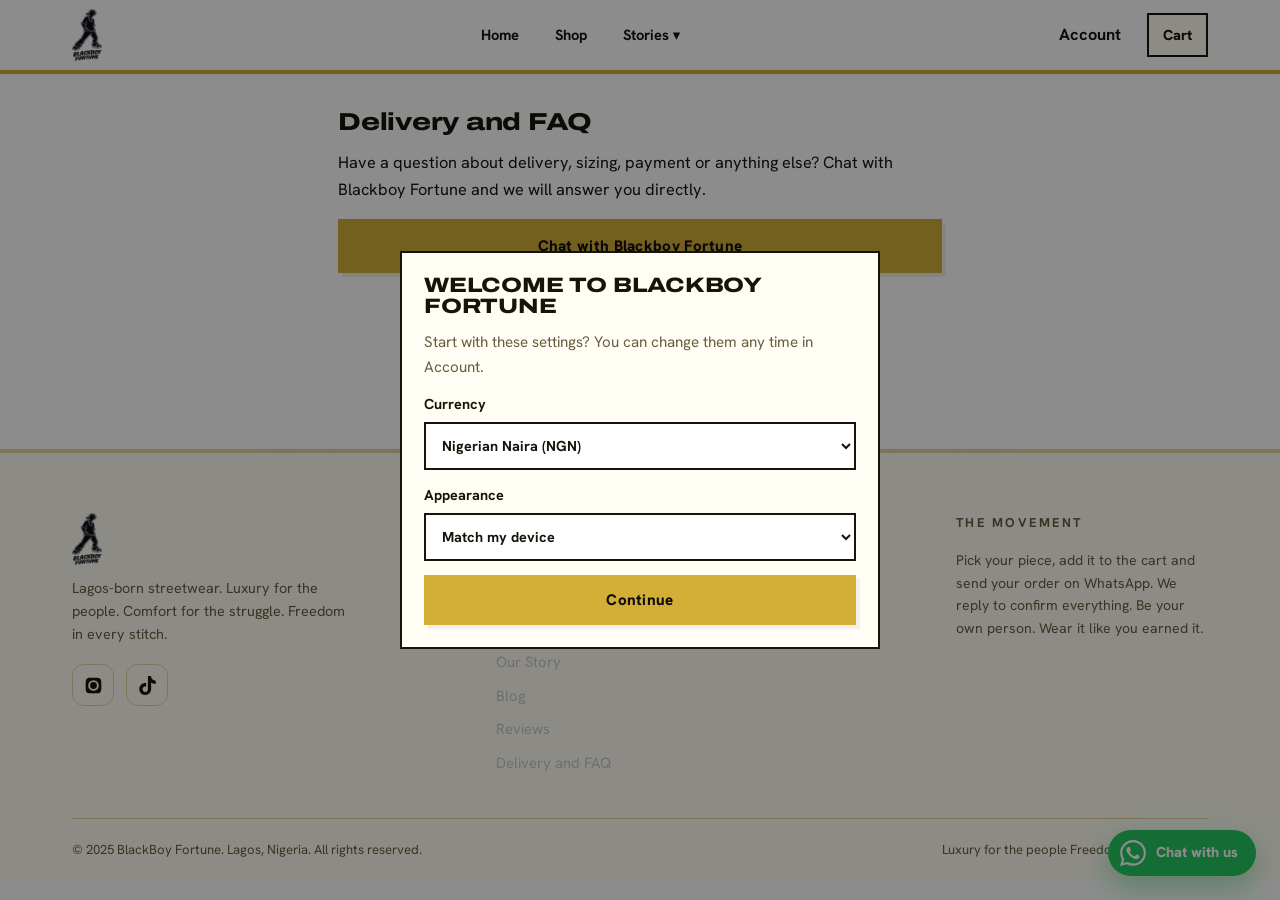
<file: faq.html>
<!DOCTYPE html>
<html lang="en">
<head>
<meta charset="UTF-8">
<meta name="viewport" content="width=device-width, initial-scale=1.0, viewport-fit=cover">
<meta name="theme-color" content="#0e0e0e" />
<link rel="manifest" href="manifest.json" />
<link rel="apple-touch-icon" href="assets/img/apple-touch-icon.png" />
<meta name="apple-mobile-web-app-capable" content="yes" />
<meta name="mobile-web-app-capable" content="yes" />
<meta name="apple-mobile-web-app-status-bar-style" content="black-translucent" />
<meta name="apple-mobile-web-app-title" content="BBF" />

<title>Delivery and FAQ — BlackBoy Fortune</title>
<meta name="description" content="Shop caps, tracksuits, tees, sweaters and sleeveless pieces from BlackBoy Fortune. Made to order. Order via WhatsApp.">
<link rel="preconnect" href="https://fonts.googleapis.com">
<link href="https://fonts.googleapis.com/css2?family=Archivo:wdth,wght@62..125,500..900&family=Hanken+Grotesk:wght@400;500;600;700&display=swap" rel="stylesheet">
<link rel="stylesheet" href="shop.css">
<link rel="stylesheet" href="bbf-theme.css" />
<script src="bbf-core.js"></script>
<script src="products.js"></script>
<meta property="og:type" content="website" />
<meta property="og:title" content="BlackBoy Fortune: Lagos streetwear" />
<meta property="og:description" content="Luxury for the people. Caps, tees, sweaters, tracksuits and more, made to order in Lagos." />
<meta property="og:image" content="assets/img/og-share.jpg" />
<meta name="twitter:card" content="summary_large_image" />
</head>
<body data-page="faq">

<!-- ============ HEADER ============ -->
<header>
  <div class="container nav-inner">
    <a href="index.html" class="logo"><img src="assets/img/logo-white.png" class="mark" alt="BlackBoy Fortune"></a>
    <nav class="desktop">
      <a href="index.html" data-nav="home">Home</a>
      <a href="shop.html" data-nav="shop">Shop</a>
      <div class="nav-item" id="stories-item">
        <a href="#" id="stories-toggle">Stories ▾</a>
        <div class="dd-menu">
          <a href="who-we-are.html" data-nav="who-we-are">Who We Are </a>
          <a href="our-story.html" data-nav="our-story">Our Story </a>
          <a href="blog.html" data-nav="blog">Blog </a>
          <a href="reviews.html" data-nav="reviews">Reviews </a>
              <a href="faq.html" data-nav="faq">Delivery and FAQ</a>
        </div>
      </div>
    </nav>
    <div class="nav-right">
          <a class="acct-link" href="account.html" data-nav="account">Account</a>
      <button class="cart-btn" id="cart-open" aria-label="Open cart">Cart<span class="cart-count" id="cart-count">0</span></button>
      <button class="hamburger" id="hamburger" aria-label="Menu"><span></span><span></span><span></span></button>
    </div>
  </div>
</header>

<!-- ============ MOBILE MENU ============ -->
<div class="mobile-menu" id="mobile-menu">

  <a class="mlink" href="index.html" data-nav="home">Home</a>
  <a class="mlink" href="shop.html" data-nav="shop">Shop</a>
  <div class="mm-label">Stories</div>
  <a class="msub" href="who-we-are.html" data-nav="who-we-are">Who We Are </a>
  <a class="msub" href="our-story.html" data-nav="our-story">Our Story </a>
  <a class="msub" href="blog.html" data-nav="blog">Blog </a>
  <a class="msub" href="reviews.html" data-nav="reviews">Reviews </a>
      <a class="msub" href="faq.html" data-nav="faq">Delivery and FAQ</a>
  <div class="mm-contact">
    <a href="mailto:blackboyfortune@gmail.com">blackboyfortune@gmail.com</a>
    <a href="tel:+2348113264642">0811 326 4642</a>
  </div>

</div>

<main>
<section class="page"><div class="faq-wrap"><h1>Delivery and FAQ</h1><p>Have a question about delivery, sizing, payment or anything else? Chat with Blackboy Fortune and we will answer you directly.</p><a class="btn" href="https://wa.me/2348113264642?text=Hello%20BlackBoy%20Fortune!%20I%20have%20a%20question." target="_blank" rel="noopener">Chat with Blackboy Fortune</a>
<!-- ADD QUESTIONS HERE, one block per question:
<details><summary>Your question</summary><p>Your answer</p></details> -->
<div id="faq-list"></div></div></section>
</main>

<!-- ============ CART DRAWER ============ -->
<div class="drawer-overlay" id="drawer-overlay"></div>
<aside class="cart-drawer" id="cart-drawer" aria-label="Shopping cart">
  <div class="drawer-head">
    <h3>Your Cart <span id="drawer-count"></span></h3>
    <button class="icon-btn" id="cart-close" aria-label="Close cart">✕</button>
  </div>
  <p class="drawer-note"><b>Made to order.</b> Tap <b>ORDER</b> and we confirm the final price in naira on WhatsApp. Just asking something? Tap <b>ENQUIRY</b>.</p>
  <div class="drawer-items" id="drawer-items"></div>
  <div class="drawer-foot">
    <div class="drawer-total"><span>Total pieces</span><strong id="drawer-total">0</strong></div>
    <button class="btn btn-block" id="order-btn">Order via WhatsApp</button>
    <button class="btn-ghost btn-block enq-btn" id="enquiry-btn">❓ Make an Enquiry</button>
    <button class="btn-ghost btn-block clear-btn" id="clear-btn">Clear Cart</button>
  </div>
</aside>

<a class="wa-float" href="https://wa.me/2348113264642?text=Hello%20BlackBoy%20Fortune!%20I%20have%20an%20enquiry." target="_blank" rel="noopener" aria-label="Chat on WhatsApp">
  <svg viewBox="0 0 24 24"><path d="M17.472 14.382c-.297-.149-1.758-.867-2.03-.967-.273-.099-.471-.148-.67.15-.197.297-.767.966-.94 1.164-.173.199-.347.223-.644.075-.297-.15-1.255-.463-2.39-1.475-.883-.788-1.48-1.761-1.653-2.059-.173-.297-.018-.458.13-.606.134-.133.297-.347.446-.52.149-.174.198-.298.297-.497.1-.198.05-.371-.025-.52-.074-.149-.669-1.612-.916-2.207-.242-.579-.487-.5-.669-.51-.173-.008-.371-.01-.57-.01-.198 0-.52.074-.792.372-.272.297-1.04 1.016-1.04 2.479 0 1.462 1.065 2.875 1.213 3.074.149.198 2.096 3.2 5.077 4.487.709.306 1.262.489 1.694.625.712.227 1.36.195 1.871.118.571-.085 1.758-.719 2.006-1.413.248-.694.248-1.289.173-1.413-.074-.124-.272-.198-.57-.347m-5.421 7.403h-.004a9.87 9.87 0 01-5.031-1.378l-.361-.214-3.741.982.998-3.648-.235-.374a9.86 9.86 0 01-1.51-5.26c.001-5.45 4.436-9.884 9.888-9.884 2.64 0 5.122 1.03 6.988 2.898a9.825 9.825 0 012.893 6.994c-.003 5.45-4.437 9.884-9.885 9.884m8.413-18.297A11.815 11.815 0 0012.05 0C5.495 0 .16 5.335.157 11.892c0 2.096.547 4.142 1.588 5.945L.057 24l6.305-1.654a11.882 11.882 0 005.683 1.448h.005c6.554 0 11.89-5.335 11.893-11.893a11.821 11.821 0 00-3.48-8.413z"/></svg>
</a>

<nav class="tabbar" id="tabbar" aria-label="App navigation">
<a href="index.html" data-tab="home">Home</a>
<a href="shop.html" data-tab="shop">Shop</a>
<button type="button" id="tab-cart">Cart<span class="tab-badge" id="tab-badge"></span></button>
<button type="button" id="tab-stories" data-tab="stories">Stories</button>
<a href="account.html" data-tab="account">Account</a>
</nav>
<div class="sheet" id="sheet" aria-hidden="true"><div class="sheet-card" role="dialog" aria-labelledby="sheet-title"><div class="sheet-head"><h3 id="sheet-title"></h3><button class="icon-btn" id="sheet-close" aria-label="Close">✕</button></div><div id="sheet-body"></div></div></div>
<div class="install-bar" id="install-bar" hidden><span id="install-text"></span><button class="btn" id="install-btn" type="button">Install</button><button class="icon-btn" id="install-x" type="button" aria-label="Dismiss">✕</button></div>

<div id="toast" role="status"></div>

<!-- ============ FOOTER ============ -->
<footer>
  <div class="container">
    <div class="foot-grid">
      <div class="foot-brand">
        <a href="index.html" class="logo foot-logo"><img src="assets/img/logo-white.png" class="mark" alt="BlackBoy Fortune"></a>
        <p>Lagos-born streetwear. Luxury for the people. Comfort for the struggle. Freedom in every stitch.</p>
        <div class="socials">
          <a href="https://www.instagram.com/blackboyfortune.ng?utm_source=ig_web_button_share_sheet&igsi=ZDNlZDc0MzIxNw==" target="_blank" rel="noopener" aria-label="Instagram">
            <svg viewBox="0 0 24 24"><path d="M12 2.2c3.2 0 3.6 0 4.9.1 1.2.1 1.8.2 2.2.4.6.2 1 .5 1.4.9.4.4.7.8.9 1.4.2.4.4 1 .4 2.2.1 1.3.1 1.7.1 4.9s0 3.6-.1 4.9c-.1 1.2-.2 1.8-.4 2.2-.2.6-.5 1-.9 1.4-.4.4-.8.7-1.4.9-.4.2-1 .4-2.2.4-1.3.1-1.7.1-4.9.1s-3.6 0-4.9-.1c-1.2-.1-1.8-.2-2.2-.4-.6-.2-1-.5-1.4-.9-.4-.4-.7-.8-.9-1.4-.2-.4-.4-1-.4-2.2-.1-1.3-.1-1.7-.1-4.9s0-3.6.1-4.9c.1-1.2.2-1.8.4-2.2.2-.6.5-1 .9-1.4.4-.4.8-.7 1.4-.9.4-.2 1-.4 2.2-.4 1.3-.1 1.7-.1 4.9-.1zm0 3.1a6.7 6.7 0 100 13.4 6.7 6.7 0 000-13.4zm0 11a4.3 4.3 0 110-8.6 4.3 4.3 0 010 8.6zm6.9-11.3a1.6 1.6 0 11-3.2 0 1.6 1.6 0 013.2 0z"/></svg>
          </a>
          <a href="https://www.tiktok.com/@blackboyfortune1?is_from_webapp=1&sender_device=pc" target="_blank" rel="noopener" aria-label="TikTok">
            <svg viewBox="0 0 24 24"><path d="M12.53.02C13.84 0 15.14.01 16.44 0c.08 1.53.63 3.09 1.75 4.17 1.12 1.11 2.7 1.62 4.24 1.79v4.03c-1.44-.05-2.89-.35-4.2-.97-.57-.26-1.1-.59-1.62-.93-.01 2.92.01 5.84-.02 8.75-.08 1.4-.54 2.79-1.35 3.94-1.31 1.92-3.58 3.17-5.91 3.21-1.43.08-2.86-.31-4.08-1.03-2.02-1.19-3.44-3.37-3.65-5.71-.02-.5-.03-1-.01-1.49.18-1.9 1.12-3.72 2.58-4.96 1.66-1.44 3.98-2.13 6.15-1.72.02 1.48-.04 2.96-.04 4.44-.99-.32-2.15-.23-3.02.37-.63.41-1.11 1.04-1.36 1.75-.21.51-.15 1.07-.14 1.61.24 1.64 1.82 3.02 3.5 2.87 1.12-.01 2.19-.66 2.77-1.61.19-.33.4-.67.41-1.06.1-1.79.06-3.57.07-5.36.01-4.03-.01-8.05.02-12.07z"/></svg>
          </a>
        </div>
      </div>
      <div>
        <h4>Explore</h4>
        <div class="foot-links">
          <a href="index.html">Home</a>
          <a href="shop.html">Shop</a>
          <a href="who-we-are.html">Who We Are</a>
          <a href="our-story.html">Our Story</a>
          <a href="blog.html">Blog</a>
          <a href="reviews.html">Reviews</a>
          <a href="faq.html">Delivery and FAQ</a>
        </div>
      </div>
      <div>
        <h4>Reach Us</h4>
        <div class="foot-links">
          <a href="mailto:blackboyfortune@gmail.com">Email Us</a>
          <a href="tel:+2348113264642">0811 326 4642</a>
          <a href="https://wa.me/2348113264642?text=Hello%20BlackBoy%20Fortune!%20I%20have%20an%20enquiry." target="_blank" rel="noopener">WhatsApp</a>
        </div>
      </div>
      <div>
        <h4>The Movement</h4>
        <p style="color:var(--muted);font-size:.88rem">Pick your piece, add it to the cart and send your order on WhatsApp. We reply to confirm everything. Be your own person. Wear it like you earned it.</p>
      </div>
    </div>
    <div class="foot-bottom">
      <span>© 2025 BlackBoy Fortune. Lagos, Nigeria. All rights reserved.</span>
      <span>Luxury for the people Freedom in every stitch</span>
    </div>
  </div>
</footer>

<script src="reviews-data.js"></script>
<script src="shop.js"></script>
<script src="bbf-app.js"></script>
</body>
</html>
</file>
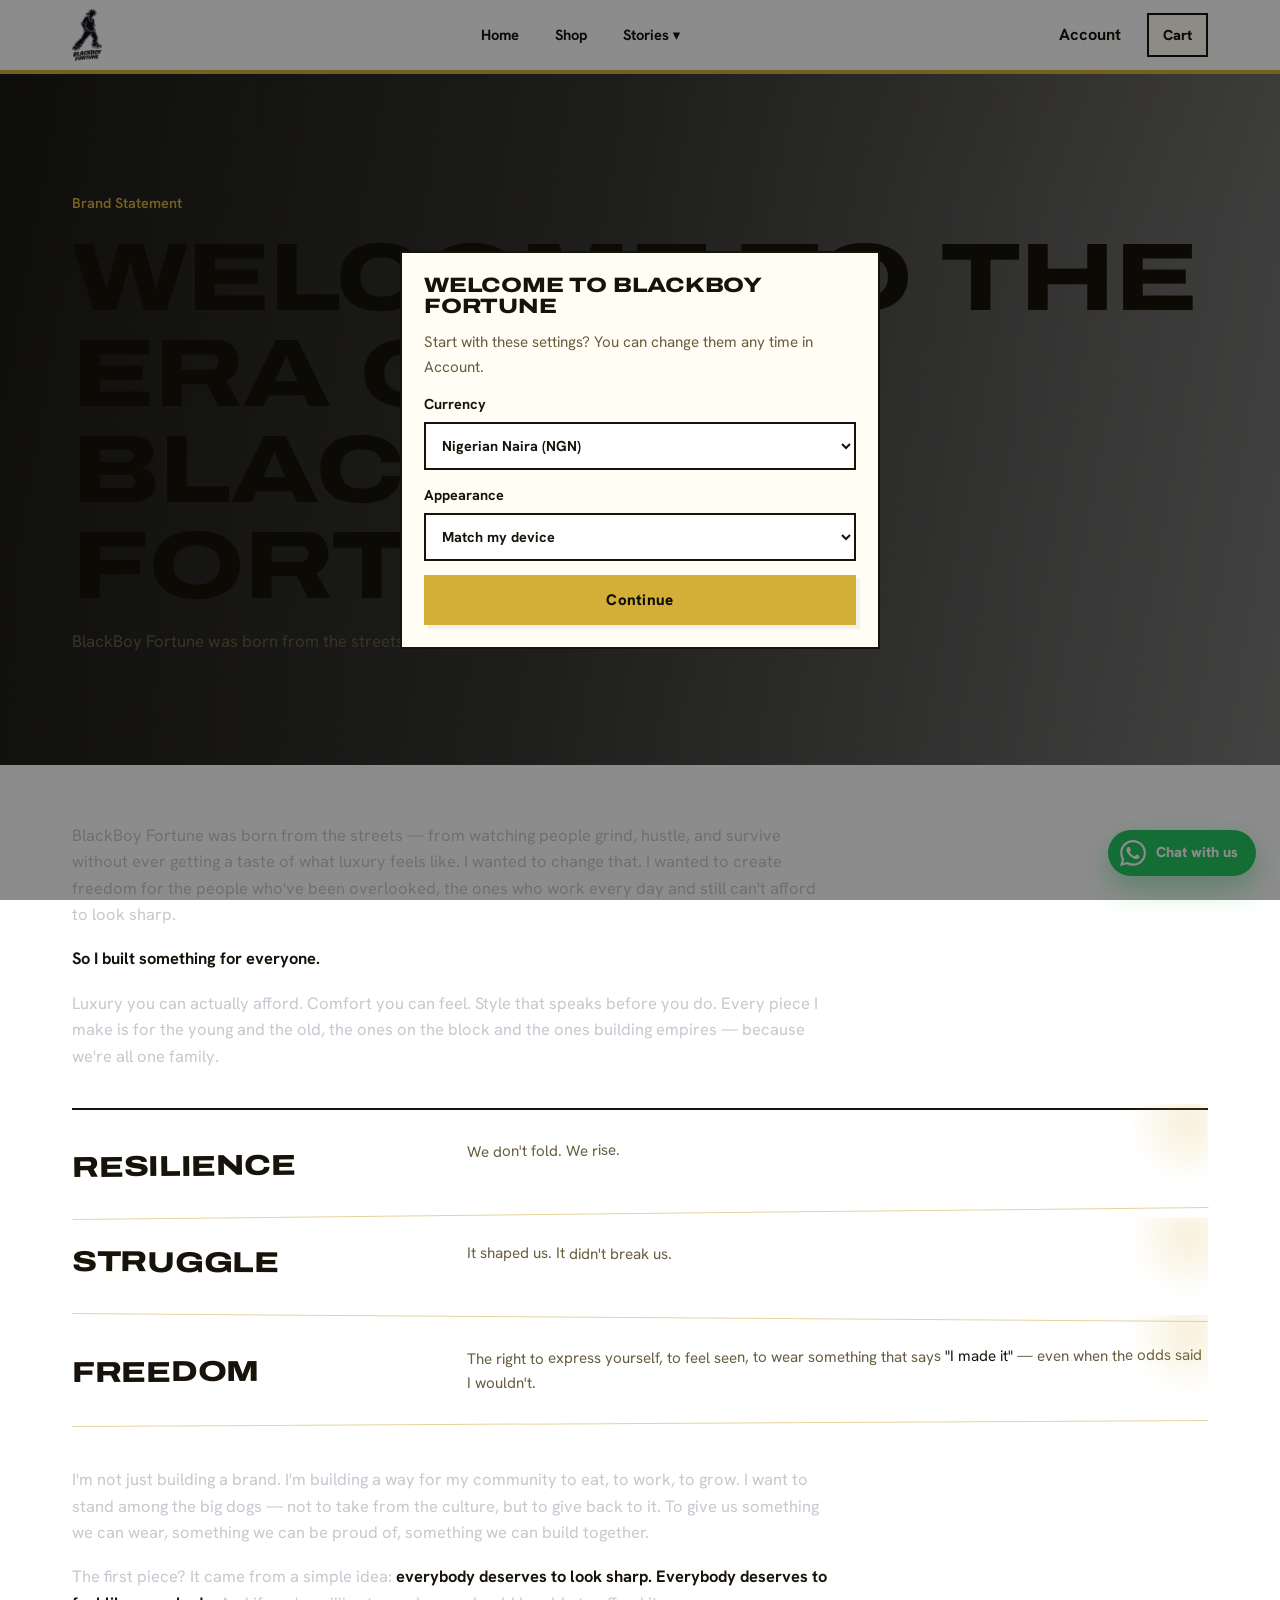
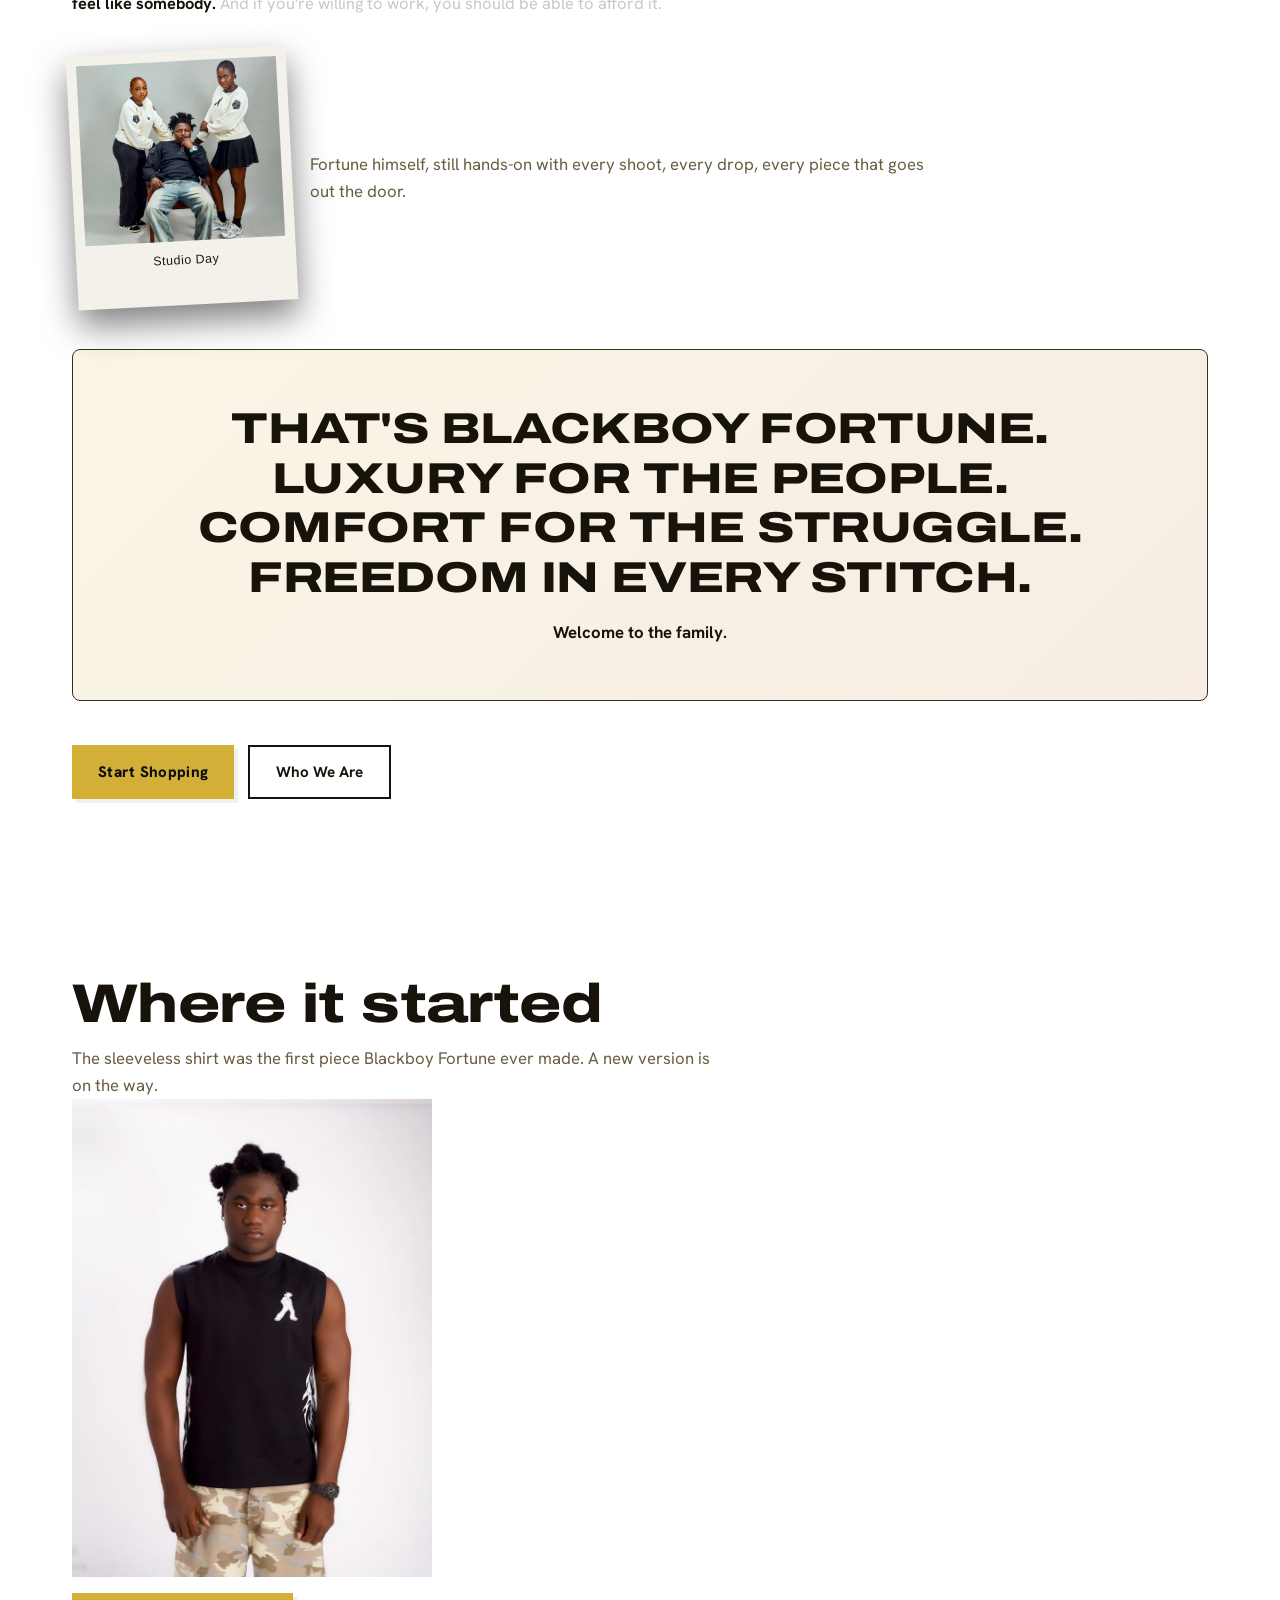
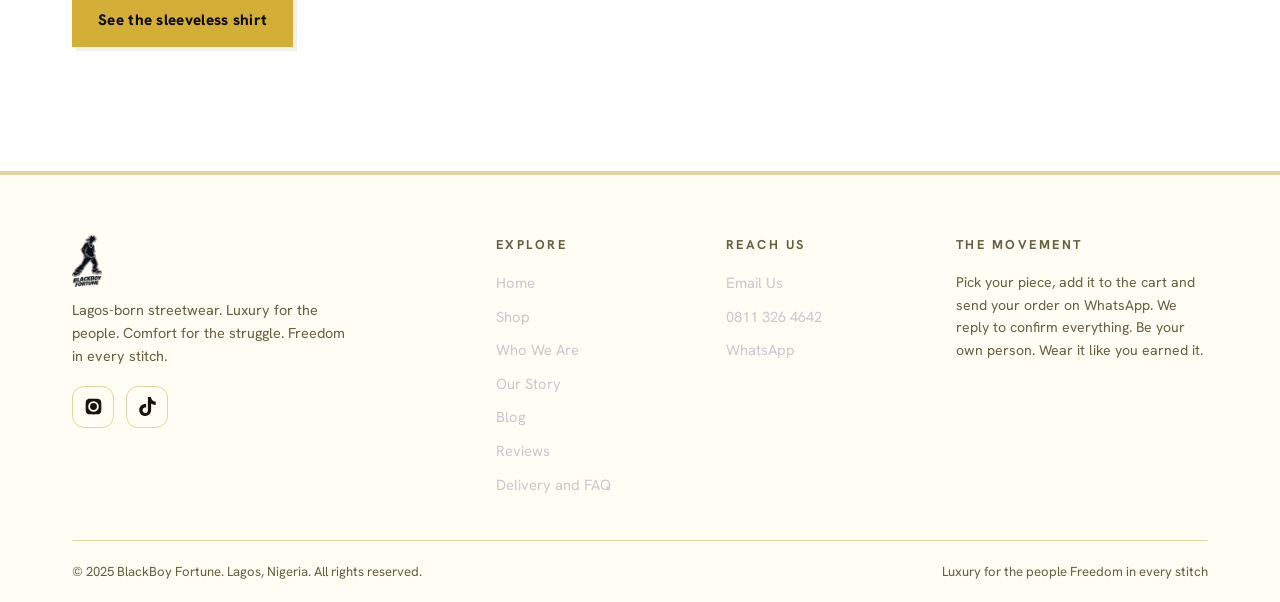
<file: our-story.html>
<!DOCTYPE html>
<html lang="en">
<head>
<meta charset="UTF-8">
<meta name="viewport" content="width=device-width, initial-scale=1.0, viewport-fit=cover">
<meta name="theme-color" content="#0e0e0e" />
<link rel="manifest" href="manifest.json" />
<link rel="apple-touch-icon" href="assets/img/apple-touch-icon.png" />
<meta name="apple-mobile-web-app-capable" content="yes" />
<meta name="mobile-web-app-capable" content="yes" />
<meta name="apple-mobile-web-app-status-bar-style" content="black-translucent" />
<meta name="apple-mobile-web-app-title" content="BBF" />

<title>Our Story — BlackBoy Fortune</title>
<meta name="description" content="How BlackBoy Fortune started — Fortune’s story, the mission, and the family behind the brand.">
<link rel="preconnect" href="https://fonts.googleapis.com">
<link href="https://fonts.googleapis.com/css2?family=Archivo:wdth,wght@62..125,500..900&family=Hanken+Grotesk:wght@400;500;600;700&display=swap" rel="stylesheet">
<link rel="stylesheet" href="our-story.css">
<link rel="stylesheet" href="bbf-theme.css" />
<script src="bbf-core.js"></script>
<script src="products.js"></script>
<meta property="og:type" content="website" />
<meta property="og:title" content="BlackBoy Fortune: Lagos streetwear" />
<meta property="og:description" content="Luxury for the people. Caps, tees, sweaters, tracksuits and more, made to order in Lagos." />
<meta property="og:image" content="assets/img/og-share.jpg" />
<meta name="twitter:card" content="summary_large_image" />
</head>
<body data-page="our-story">

<!-- ============ HEADER ============ -->
<header>
  <div class="container nav-inner">
    <a href="index.html" class="logo"><img src="assets/img/logo-white.png" class="mark" alt="BlackBoy Fortune"></a>
    <nav class="desktop">
      <a href="index.html" data-nav="home">Home</a>
      <a href="shop.html" data-nav="shop">Shop</a>
      <div class="nav-item" id="stories-item">
        <a href="#" id="stories-toggle">Stories ▾</a>
        <div class="dd-menu">
          <a href="who-we-are.html" data-nav="who-we-are">Who We Are </a>
          <a href="our-story.html" data-nav="our-story">Our Story </a>
          <a href="blog.html" data-nav="blog">Blog </a>
          <a href="reviews.html" data-nav="reviews">Reviews </a>
              <a href="faq.html" data-nav="faq">Delivery and FAQ</a>
        </div>
      </div>
    </nav>
    <div class="nav-right">
          <a class="acct-link" href="account.html" data-nav="account">Account</a>
      <button class="cart-btn" id="cart-open" aria-label="Open cart">Cart<span class="cart-count" id="cart-count">0</span></button>
      <button class="hamburger" id="hamburger" aria-label="Menu"><span></span><span></span><span></span></button>
    </div>
  </div>
</header>

<!-- ============ MOBILE MENU ============ -->
<div class="mobile-menu" id="mobile-menu">

  <a class="mlink" href="index.html" data-nav="home">Home</a>
  <a class="mlink" href="shop.html" data-nav="shop">Shop</a>
  <div class="mm-label">Stories</div>
  <a class="msub" href="who-we-are.html" data-nav="who-we-are">Who We Are </a>
  <a class="msub" href="our-story.html" data-nav="our-story">Our Story </a>
  <a class="msub" href="blog.html" data-nav="blog">Blog </a>
  <a class="msub" href="reviews.html" data-nav="reviews">Reviews </a>
      <a class="msub" href="faq.html" data-nav="faq">Delivery and FAQ</a>
  <div class="mm-contact">
    <a href="mailto:blackboyfortune@gmail.com">blackboyfortune@gmail.com</a>
    <a href="tel:+2348113264642">0811 326 4642</a>
  </div>

</div>

<main>
<section class="page" id="page-our-story">

  <div class="phero phero-video">
    <div class="phero-bg phero-bg-video">
      <video id="story-bg-video" autoplay muted playsinline></video>
    </div>
    <div class="container">
    <span class="kicker">Brand Statement</span>
    <h1>Welcome to the Era of <span class="grad-text">BlackBoy Fortune</span></h1>
    <p class="lead">BlackBoy Fortune was born from the streets.</p>
  </div></div>
  <section class="block" style="padding-top:40px"><div class="container">
    <div class="prose">
      <p>BlackBoy Fortune was born from the streets — from watching people grind, hustle, and survive without ever getting a taste of what luxury feels like. I wanted to change that. I wanted to create freedom for the people who've been overlooked, the ones who work every day and still can't afford to look sharp.</p>
      <p><b>So I built something for everyone.</b></p>
      <p>Luxury you can actually afford. Comfort you can feel. Style that speaks before you do. Every piece I make is for the young and the old, the ones on the block and the ones building empires — because we're all one family.</p>
    </div>
    <div class="val-grid" style="grid-template-columns:repeat(3,1fr)">
      <div class="val-card"><div class="num">01</div><h3>Resilience</h3><p>We don't fold. We rise.</p></div>
      <div class="val-card"><div class="num">02</div><h3>Struggle</h3><p>It shaped us. It didn't break us.</p></div>
      <div class="val-card"><div class="num">03</div><h3>Freedom</h3><p>The right to express yourself, to feel seen, to wear something that says <em style="font-style:normal;color:var(--text)">"I made it"</em> — even when the odds said I wouldn't.</p></div>
    </div>
    <div class="prose" style="margin-top:44px">
      <p>I'm not just building a brand. I'm building a way for my community to eat, to work, to grow. I want to stand among the big dogs — not to take from the culture, but to give back to it. To give us something we can wear, something we can be proud of, something we can build together.</p>
      <p>The first piece? It came from a simple idea: <b>everybody deserves to look sharp. Everybody deserves to feel like somebody.</b> And if you're willing to work, you should be able to afford it.</p>
    </div>
    <div class="prose-photo">
      <div class="polaroid"><img src="assets/img/group-studio.jpg" alt="BlackBoy Fortune studio shoot"><span>Studio Day</span></div>
      <p class="lead" style="align-self:center">Fortune himself, still hands-on with every shoot, every drop, every piece that goes out the door.</p>
    </div>
    <div class="statement">
      <h2>That's BlackBoy Fortune. <span class="grad-text">Luxury for the people.</span> Comfort for the struggle. Freedom in every stitch.</h2>
      <p class="small" style="margin:16px 0 0;font-size:1.05rem;color:var(--text);font-weight:700">Welcome to the family. </p>
    </div>
    <div class="cta-row">
      <a class="btn" href="shop.html">Start Shopping</a>
      <a class="btn-ghost" href="who-we-are.html">Who We Are</a>
    </div>
  </div></section>

</section>
<section class="block"><div class="container"><h2 class="h2">Where it started</h2><p class="lead">The sleeveless shirt was the first piece Blackboy Fortune ever made. A new version is on the way.</p><img src="assets/img/products/sleeveless-black.jpg" alt="Blackboy Fortune sleeveless shirt" style="max-width:360px;width:100%" loading="lazy" /><p style="margin-top:16px"><a class="btn" href="shop.html#p-sleeveless">See the sleeveless shirt</a></p></div></section>
</main>

<!-- ============ CART DRAWER ============ -->
<div class="drawer-overlay" id="drawer-overlay"></div>
<aside class="cart-drawer" id="cart-drawer" aria-label="Shopping cart">
  <div class="drawer-head">
    <h3>Your Cart <span id="drawer-count"></span></h3>
    <button class="icon-btn" id="cart-close" aria-label="Close cart">✕</button>
  </div>
  <p class="drawer-note"><b>Made to order.</b> Tap <b>ORDER</b> and we confirm the final price in naira on WhatsApp. Just asking something? Tap <b>ENQUIRY</b>.</p>
  <div class="drawer-items" id="drawer-items"></div>
  <div class="drawer-foot">
    <div class="drawer-total"><span>Total pieces</span><strong id="drawer-total">0</strong></div>
    <button class="btn btn-block" id="order-btn">Order via WhatsApp</button>
    <button class="btn-ghost btn-block enq-btn" id="enquiry-btn">❓ Make an Enquiry</button>
    <button class="btn-ghost btn-block clear-btn" id="clear-btn">Clear Cart</button>
  </div>
</aside>

<a class="wa-float" href="https://wa.me/2348113264642?text=Hello%20BlackBoy%20Fortune!%20I%20have%20an%20enquiry." target="_blank" rel="noopener" aria-label="Chat on WhatsApp">
  <svg viewBox="0 0 24 24"><path d="M17.472 14.382c-.297-.149-1.758-.867-2.03-.967-.273-.099-.471-.148-.67.15-.197.297-.767.966-.94 1.164-.173.199-.347.223-.644.075-.297-.15-1.255-.463-2.39-1.475-.883-.788-1.48-1.761-1.653-2.059-.173-.297-.018-.458.13-.606.134-.133.297-.347.446-.52.149-.174.198-.298.297-.497.1-.198.05-.371-.025-.52-.074-.149-.669-1.612-.916-2.207-.242-.579-.487-.5-.669-.51-.173-.008-.371-.01-.57-.01-.198 0-.52.074-.792.372-.272.297-1.04 1.016-1.04 2.479 0 1.462 1.065 2.875 1.213 3.074.149.198 2.096 3.2 5.077 4.487.709.306 1.262.489 1.694.625.712.227 1.36.195 1.871.118.571-.085 1.758-.719 2.006-1.413.248-.694.248-1.289.173-1.413-.074-.124-.272-.198-.57-.347m-5.421 7.403h-.004a9.87 9.87 0 01-5.031-1.378l-.361-.214-3.741.982.998-3.648-.235-.374a9.86 9.86 0 01-1.51-5.26c.001-5.45 4.436-9.884 9.888-9.884 2.64 0 5.122 1.03 6.988 2.898a9.825 9.825 0 012.893 6.994c-.003 5.45-4.437 9.884-9.885 9.884m8.413-18.297A11.815 11.815 0 0012.05 0C5.495 0 .16 5.335.157 11.892c0 2.096.547 4.142 1.588 5.945L.057 24l6.305-1.654a11.882 11.882 0 005.683 1.448h.005c6.554 0 11.89-5.335 11.893-11.893a11.821 11.821 0 00-3.48-8.413z"/></svg>
</a>

<nav class="tabbar" id="tabbar" aria-label="App navigation">
<a href="index.html" data-tab="home">Home</a>
<a href="shop.html" data-tab="shop">Shop</a>
<button type="button" id="tab-cart">Cart<span class="tab-badge" id="tab-badge"></span></button>
<button type="button" id="tab-stories" data-tab="stories">Stories</button>
<a href="account.html" data-tab="account">Account</a>
</nav>
<div class="sheet" id="sheet" aria-hidden="true"><div class="sheet-card" role="dialog" aria-labelledby="sheet-title"><div class="sheet-head"><h3 id="sheet-title"></h3><button class="icon-btn" id="sheet-close" aria-label="Close">✕</button></div><div id="sheet-body"></div></div></div>
<div class="install-bar" id="install-bar" hidden><span id="install-text"></span><button class="btn" id="install-btn" type="button">Install</button><button class="icon-btn" id="install-x" type="button" aria-label="Dismiss">✕</button></div>

<div id="toast" role="status"></div>

<!-- ============ FOOTER ============ -->
<footer>
  <div class="container">
    <div class="foot-grid">
      <div class="foot-brand">
        <a href="index.html" class="logo foot-logo"><img src="assets/img/logo-white.png" class="mark" alt="BlackBoy Fortune"></a>
        <p>Lagos-born streetwear. Luxury for the people. Comfort for the struggle. Freedom in every stitch.</p>
        <div class="socials">
          <a href="https://www.instagram.com/blackboyfortune.ng?utm_source=ig_web_button_share_sheet&igsi=ZDNlZDc0MzIxNw==" target="_blank" rel="noopener" aria-label="Instagram">
            <svg viewBox="0 0 24 24"><path d="M12 2.2c3.2 0 3.6 0 4.9.1 1.2.1 1.8.2 2.2.4.6.2 1 .5 1.4.9.4.4.7.8.9 1.4.2.4.4 1 .4 2.2.1 1.3.1 1.7.1 4.9s0 3.6-.1 4.9c-.1 1.2-.2 1.8-.4 2.2-.2.6-.5 1-.9 1.4-.4.4-.8.7-1.4.9-.4.2-1 .4-2.2.4-1.3.1-1.7.1-4.9.1s-3.6 0-4.9-.1c-1.2-.1-1.8-.2-2.2-.4-.6-.2-1-.5-1.4-.9-.4-.4-.7-.8-.9-1.4-.2-.4-.4-1-.4-2.2-.1-1.3-.1-1.7-.1-4.9s0-3.6.1-4.9c.1-1.2.2-1.8.4-2.2.2-.6.5-1 .9-1.4.4-.4.8-.7 1.4-.9.4-.2 1-.4 2.2-.4 1.3-.1 1.7-.1 4.9-.1zm0 3.1a6.7 6.7 0 100 13.4 6.7 6.7 0 000-13.4zm0 11a4.3 4.3 0 110-8.6 4.3 4.3 0 010 8.6zm6.9-11.3a1.6 1.6 0 11-3.2 0 1.6 1.6 0 013.2 0z"/></svg>
          </a>
          <a href="https://www.tiktok.com/@blackboyfortune1?is_from_webapp=1&sender_device=pc" target="_blank" rel="noopener" aria-label="TikTok">
            <svg viewBox="0 0 24 24"><path d="M12.53.02C13.84 0 15.14.01 16.44 0c.08 1.53.63 3.09 1.75 4.17 1.12 1.11 2.7 1.62 4.24 1.79v4.03c-1.44-.05-2.89-.35-4.2-.97-.57-.26-1.1-.59-1.62-.93-.01 2.92.01 5.84-.02 8.75-.08 1.4-.54 2.79-1.35 3.94-1.31 1.92-3.58 3.17-5.91 3.21-1.43.08-2.86-.31-4.08-1.03-2.02-1.19-3.44-3.37-3.65-5.71-.02-.5-.03-1-.01-1.49.18-1.9 1.12-3.72 2.58-4.96 1.66-1.44 3.98-2.13 6.15-1.72.02 1.48-.04 2.96-.04 4.44-.99-.32-2.15-.23-3.02.37-.63.41-1.11 1.04-1.36 1.75-.21.51-.15 1.07-.14 1.61.24 1.64 1.82 3.02 3.5 2.87 1.12-.01 2.19-.66 2.77-1.61.19-.33.4-.67.41-1.06.1-1.79.06-3.57.07-5.36.01-4.03-.01-8.05.02-12.07z"/></svg>
          </a>
        </div>
      </div>
      <div>
        <h4>Explore</h4>
        <div class="foot-links">
          <a href="index.html">Home</a>
          <a href="shop.html">Shop</a>
          <a href="who-we-are.html">Who We Are</a>
          <a href="our-story.html">Our Story</a>
          <a href="blog.html">Blog</a>
          <a href="reviews.html">Reviews</a>
          <a href="faq.html">Delivery and FAQ</a>
        </div>
      </div>
      <div>
        <h4>Reach Us</h4>
        <div class="foot-links">
          <a href="mailto:blackboyfortune@gmail.com">Email Us</a>
          <a href="tel:+2348113264642">0811 326 4642</a>
          <a href="https://wa.me/2348113264642?text=Hello%20BlackBoy%20Fortune!%20I%20have%20an%20enquiry." target="_blank" rel="noopener">WhatsApp</a>
        </div>
      </div>
      <div>
        <h4>The Movement</h4>
        <p style="color:var(--muted);font-size:.88rem">Pick your piece, add it to the cart and send your order on WhatsApp. We reply to confirm everything. Be your own person. Wear it like you earned it.</p>
      </div>
    </div>
    <div class="foot-bottom">
      <span>© 2025 BlackBoy Fortune. Lagos, Nigeria. All rights reserved.</span>
      <span>Luxury for the people Freedom in every stitch</span>
    </div>
  </div>
</footer>

<script src="our-story.js"></script>
</body>
</html>
</file>
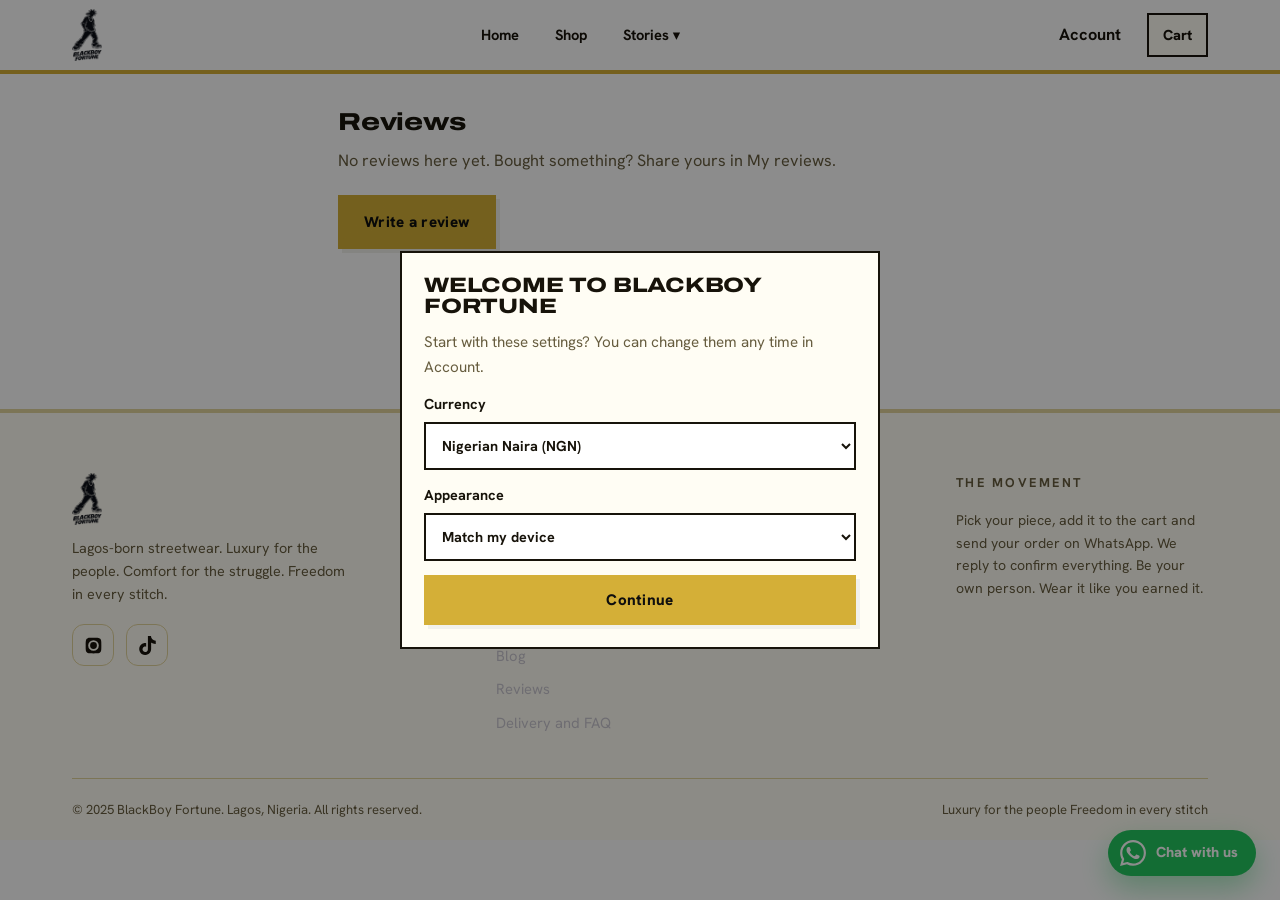
<file: reviews.html>
<!DOCTYPE html>
<html lang="en">
<head>
<meta charset="UTF-8">
<meta name="viewport" content="width=device-width, initial-scale=1.0, viewport-fit=cover">
<meta name="theme-color" content="#0e0e0e" />
<link rel="manifest" href="manifest.json" />
<link rel="apple-touch-icon" href="assets/img/apple-touch-icon.png" />
<meta name="apple-mobile-web-app-capable" content="yes" />
<meta name="mobile-web-app-capable" content="yes" />
<meta name="apple-mobile-web-app-status-bar-style" content="black-translucent" />
<meta name="apple-mobile-web-app-title" content="BBF" />

<title>Reviews — BlackBoy Fortune</title>
<meta name="description" content="What the BlackBoy Fortune family is saying — real reviews from real customers in Lagos.">
<link rel="preconnect" href="https://fonts.googleapis.com">
<link href="https://fonts.googleapis.com/css2?family=Archivo:wdth,wght@62..125,500..900&family=Hanken+Grotesk:wght@400;500;600;700&display=swap" rel="stylesheet">
<link rel="stylesheet" href="reviews.css">
<link rel="stylesheet" href="bbf-theme.css" />
<script src="bbf-core.js"></script>
<script src="products.js"></script>
<meta property="og:type" content="website" />
<meta property="og:title" content="BlackBoy Fortune: Lagos streetwear" />
<meta property="og:description" content="Luxury for the people. Caps, tees, sweaters, tracksuits and more, made to order in Lagos." />
<meta property="og:image" content="assets/img/og-share.jpg" />
<meta name="twitter:card" content="summary_large_image" />
</head>
<body data-page="reviews">

<!-- ============ HEADER ============ -->
<header>
  <div class="container nav-inner">
    <a href="index.html" class="logo"><img src="assets/img/logo-white.png" class="mark" alt="BlackBoy Fortune"></a>
    <nav class="desktop">
      <a href="index.html" data-nav="home">Home</a>
      <a href="shop.html" data-nav="shop">Shop</a>
      <div class="nav-item" id="stories-item">
        <a href="#" id="stories-toggle">Stories ▾</a>
        <div class="dd-menu">
          <a href="who-we-are.html" data-nav="who-we-are">Who We Are </a>
          <a href="our-story.html" data-nav="our-story">Our Story </a>
          <a href="blog.html" data-nav="blog">Blog </a>
          <a href="reviews.html" data-nav="reviews">Reviews </a>
              <a href="faq.html" data-nav="faq">Delivery and FAQ</a>
        </div>
      </div>
    </nav>
    <div class="nav-right">
          <a class="acct-link" href="account.html" data-nav="account">Account</a>
      <button class="cart-btn" id="cart-open" aria-label="Open cart">Cart<span class="cart-count" id="cart-count">0</span></button>
      <button class="hamburger" id="hamburger" aria-label="Menu"><span></span><span></span><span></span></button>
    </div>
  </div>
</header>

<!-- ============ MOBILE MENU ============ -->
<div class="mobile-menu" id="mobile-menu">

  <a class="mlink" href="index.html" data-nav="home">Home</a>
  <a class="mlink" href="shop.html" data-nav="shop">Shop</a>
  <div class="mm-label">Stories</div>
  <a class="msub" href="who-we-are.html" data-nav="who-we-are">Who We Are </a>
  <a class="msub" href="our-story.html" data-nav="our-story">Our Story </a>
  <a class="msub" href="blog.html" data-nav="blog">Blog </a>
  <a class="msub" href="reviews.html" data-nav="reviews">Reviews </a>
      <a class="msub" href="faq.html" data-nav="faq">Delivery and FAQ</a>
  <div class="mm-contact">
    <a href="mailto:blackboyfortune@gmail.com">blackboyfortune@gmail.com</a>
    <a href="tel:+2348113264642">0811 326 4642</a>
  </div>

</div>

<main>
<section class="page"><div class="account-wrap"><h1>Reviews</h1><div id="reviews-list"></div><p style="margin-top:20px"><a class="btn" href="account.html#my-reviews">Write a review</a></p></div></section>
</main>

<!-- ============ CART DRAWER ============ -->
<div class="drawer-overlay" id="drawer-overlay"></div>
<aside class="cart-drawer" id="cart-drawer" aria-label="Shopping cart">
  <div class="drawer-head">
    <h3>Your Cart <span id="drawer-count"></span></h3>
    <button class="icon-btn" id="cart-close" aria-label="Close cart">✕</button>
  </div>
  <p class="drawer-note"><b>Made to order.</b> Tap <b>ORDER</b> and we confirm the final price in naira on WhatsApp. Just asking something? Tap <b>ENQUIRY</b>.</p>
  <div class="drawer-items" id="drawer-items"></div>
  <div class="drawer-foot">
    <div class="drawer-total"><span>Total pieces</span><strong id="drawer-total">0</strong></div>
    <button class="btn btn-block" id="order-btn">Order via WhatsApp</button>
    <button class="btn-ghost btn-block enq-btn" id="enquiry-btn">❓ Make an Enquiry</button>
    <button class="btn-ghost btn-block clear-btn" id="clear-btn">Clear Cart</button>
  </div>
</aside>

<a class="wa-float" href="https://wa.me/2348113264642?text=Hello%20BlackBoy%20Fortune!%20I%20have%20an%20enquiry." target="_blank" rel="noopener" aria-label="Chat on WhatsApp">
  <svg viewBox="0 0 24 24"><path d="M17.472 14.382c-.297-.149-1.758-.867-2.03-.967-.273-.099-.471-.148-.67.15-.197.297-.767.966-.94 1.164-.173.199-.347.223-.644.075-.297-.15-1.255-.463-2.39-1.475-.883-.788-1.48-1.761-1.653-2.059-.173-.297-.018-.458.13-.606.134-.133.297-.347.446-.52.149-.174.198-.298.297-.497.1-.198.05-.371-.025-.52-.074-.149-.669-1.612-.916-2.207-.242-.579-.487-.5-.669-.51-.173-.008-.371-.01-.57-.01-.198 0-.52.074-.792.372-.272.297-1.04 1.016-1.04 2.479 0 1.462 1.065 2.875 1.213 3.074.149.198 2.096 3.2 5.077 4.487.709.306 1.262.489 1.694.625.712.227 1.36.195 1.871.118.571-.085 1.758-.719 2.006-1.413.248-.694.248-1.289.173-1.413-.074-.124-.272-.198-.57-.347m-5.421 7.403h-.004a9.87 9.87 0 01-5.031-1.378l-.361-.214-3.741.982.998-3.648-.235-.374a9.86 9.86 0 01-1.51-5.26c.001-5.45 4.436-9.884 9.888-9.884 2.64 0 5.122 1.03 6.988 2.898a9.825 9.825 0 012.893 6.994c-.003 5.45-4.437 9.884-9.885 9.884m8.413-18.297A11.815 11.815 0 0012.05 0C5.495 0 .16 5.335.157 11.892c0 2.096.547 4.142 1.588 5.945L.057 24l6.305-1.654a11.882 11.882 0 005.683 1.448h.005c6.554 0 11.89-5.335 11.893-11.893a11.821 11.821 0 00-3.48-8.413z"/></svg>
</a>

<nav class="tabbar" id="tabbar" aria-label="App navigation">
<a href="index.html" data-tab="home">Home</a>
<a href="shop.html" data-tab="shop">Shop</a>
<button type="button" id="tab-cart">Cart<span class="tab-badge" id="tab-badge"></span></button>
<button type="button" id="tab-stories" data-tab="stories">Stories</button>
<a href="account.html" data-tab="account">Account</a>
</nav>
<div class="sheet" id="sheet" aria-hidden="true"><div class="sheet-card" role="dialog" aria-labelledby="sheet-title"><div class="sheet-head"><h3 id="sheet-title"></h3><button class="icon-btn" id="sheet-close" aria-label="Close">✕</button></div><div id="sheet-body"></div></div></div>
<div class="install-bar" id="install-bar" hidden><span id="install-text"></span><button class="btn" id="install-btn" type="button">Install</button><button class="icon-btn" id="install-x" type="button" aria-label="Dismiss">✕</button></div>

<div id="toast" role="status"></div>

<!-- ============ FOOTER ============ -->
<footer>
  <div class="container">
    <div class="foot-grid">
      <div class="foot-brand">
        <a href="index.html" class="logo foot-logo"><img src="assets/img/logo-white.png" class="mark" alt="BlackBoy Fortune"></a>
        <p>Lagos-born streetwear. Luxury for the people. Comfort for the struggle. Freedom in every stitch.</p>
        <div class="socials">
          <a href="https://www.instagram.com/blackboyfortune.ng?utm_source=ig_web_button_share_sheet&igsi=ZDNlZDc0MzIxNw==" target="_blank" rel="noopener" aria-label="Instagram">
            <svg viewBox="0 0 24 24"><path d="M12 2.2c3.2 0 3.6 0 4.9.1 1.2.1 1.8.2 2.2.4.6.2 1 .5 1.4.9.4.4.7.8.9 1.4.2.4.4 1 .4 2.2.1 1.3.1 1.7.1 4.9s0 3.6-.1 4.9c-.1 1.2-.2 1.8-.4 2.2-.2.6-.5 1-.9 1.4-.4.4-.8.7-1.4.9-.4.2-1 .4-2.2.4-1.3.1-1.7.1-4.9.1s-3.6 0-4.9-.1c-1.2-.1-1.8-.2-2.2-.4-.6-.2-1-.5-1.4-.9-.4-.4-.7-.8-.9-1.4-.2-.4-.4-1-.4-2.2-.1-1.3-.1-1.7-.1-4.9s0-3.6.1-4.9c.1-1.2.2-1.8.4-2.2.2-.6.5-1 .9-1.4.4-.4.8-.7 1.4-.9.4-.2 1-.4 2.2-.4 1.3-.1 1.7-.1 4.9-.1zm0 3.1a6.7 6.7 0 100 13.4 6.7 6.7 0 000-13.4zm0 11a4.3 4.3 0 110-8.6 4.3 4.3 0 010 8.6zm6.9-11.3a1.6 1.6 0 11-3.2 0 1.6 1.6 0 013.2 0z"/></svg>
          </a>
          <a href="https://www.tiktok.com/@blackboyfortune1?is_from_webapp=1&sender_device=pc" target="_blank" rel="noopener" aria-label="TikTok">
            <svg viewBox="0 0 24 24"><path d="M12.53.02C13.84 0 15.14.01 16.44 0c.08 1.53.63 3.09 1.75 4.17 1.12 1.11 2.7 1.62 4.24 1.79v4.03c-1.44-.05-2.89-.35-4.2-.97-.57-.26-1.1-.59-1.62-.93-.01 2.92.01 5.84-.02 8.75-.08 1.4-.54 2.79-1.35 3.94-1.31 1.92-3.58 3.17-5.91 3.21-1.43.08-2.86-.31-4.08-1.03-2.02-1.19-3.44-3.37-3.65-5.71-.02-.5-.03-1-.01-1.49.18-1.9 1.12-3.72 2.58-4.96 1.66-1.44 3.98-2.13 6.15-1.72.02 1.48-.04 2.96-.04 4.44-.99-.32-2.15-.23-3.02.37-.63.41-1.11 1.04-1.36 1.75-.21.51-.15 1.07-.14 1.61.24 1.64 1.82 3.02 3.5 2.87 1.12-.01 2.19-.66 2.77-1.61.19-.33.4-.67.41-1.06.1-1.79.06-3.57.07-5.36.01-4.03-.01-8.05.02-12.07z"/></svg>
          </a>
        </div>
      </div>
      <div>
        <h4>Explore</h4>
        <div class="foot-links">
          <a href="index.html">Home</a>
          <a href="shop.html">Shop</a>
          <a href="who-we-are.html">Who We Are</a>
          <a href="our-story.html">Our Story</a>
          <a href="blog.html">Blog</a>
          <a href="reviews.html">Reviews</a>
          <a href="faq.html">Delivery and FAQ</a>
        </div>
      </div>
      <div>
        <h4>Reach Us</h4>
        <div class="foot-links">
          <a href="mailto:blackboyfortune@gmail.com">Email Us</a>
          <a href="tel:+2348113264642">0811 326 4642</a>
          <a href="https://wa.me/2348113264642?text=Hello%20BlackBoy%20Fortune!%20I%20have%20an%20enquiry." target="_blank" rel="noopener">WhatsApp</a>
        </div>
      </div>
      <div>
        <h4>The Movement</h4>
        <p style="color:var(--muted);font-size:.88rem">Pick your piece, add it to the cart and send your order on WhatsApp. We reply to confirm everything. Be your own person. Wear it like you earned it.</p>
      </div>
    </div>
    <div class="foot-bottom">
      <span>© 2025 BlackBoy Fortune. Lagos, Nigeria. All rights reserved.</span>
      <span>Luxury for the people Freedom in every stitch</span>
    </div>
  </div>
</footer>

<script src="reviews-data.js"></script>
<script src="reviews.js"></script>
<script src="bbf-app.js"></script>
</body>
</html>
</file>
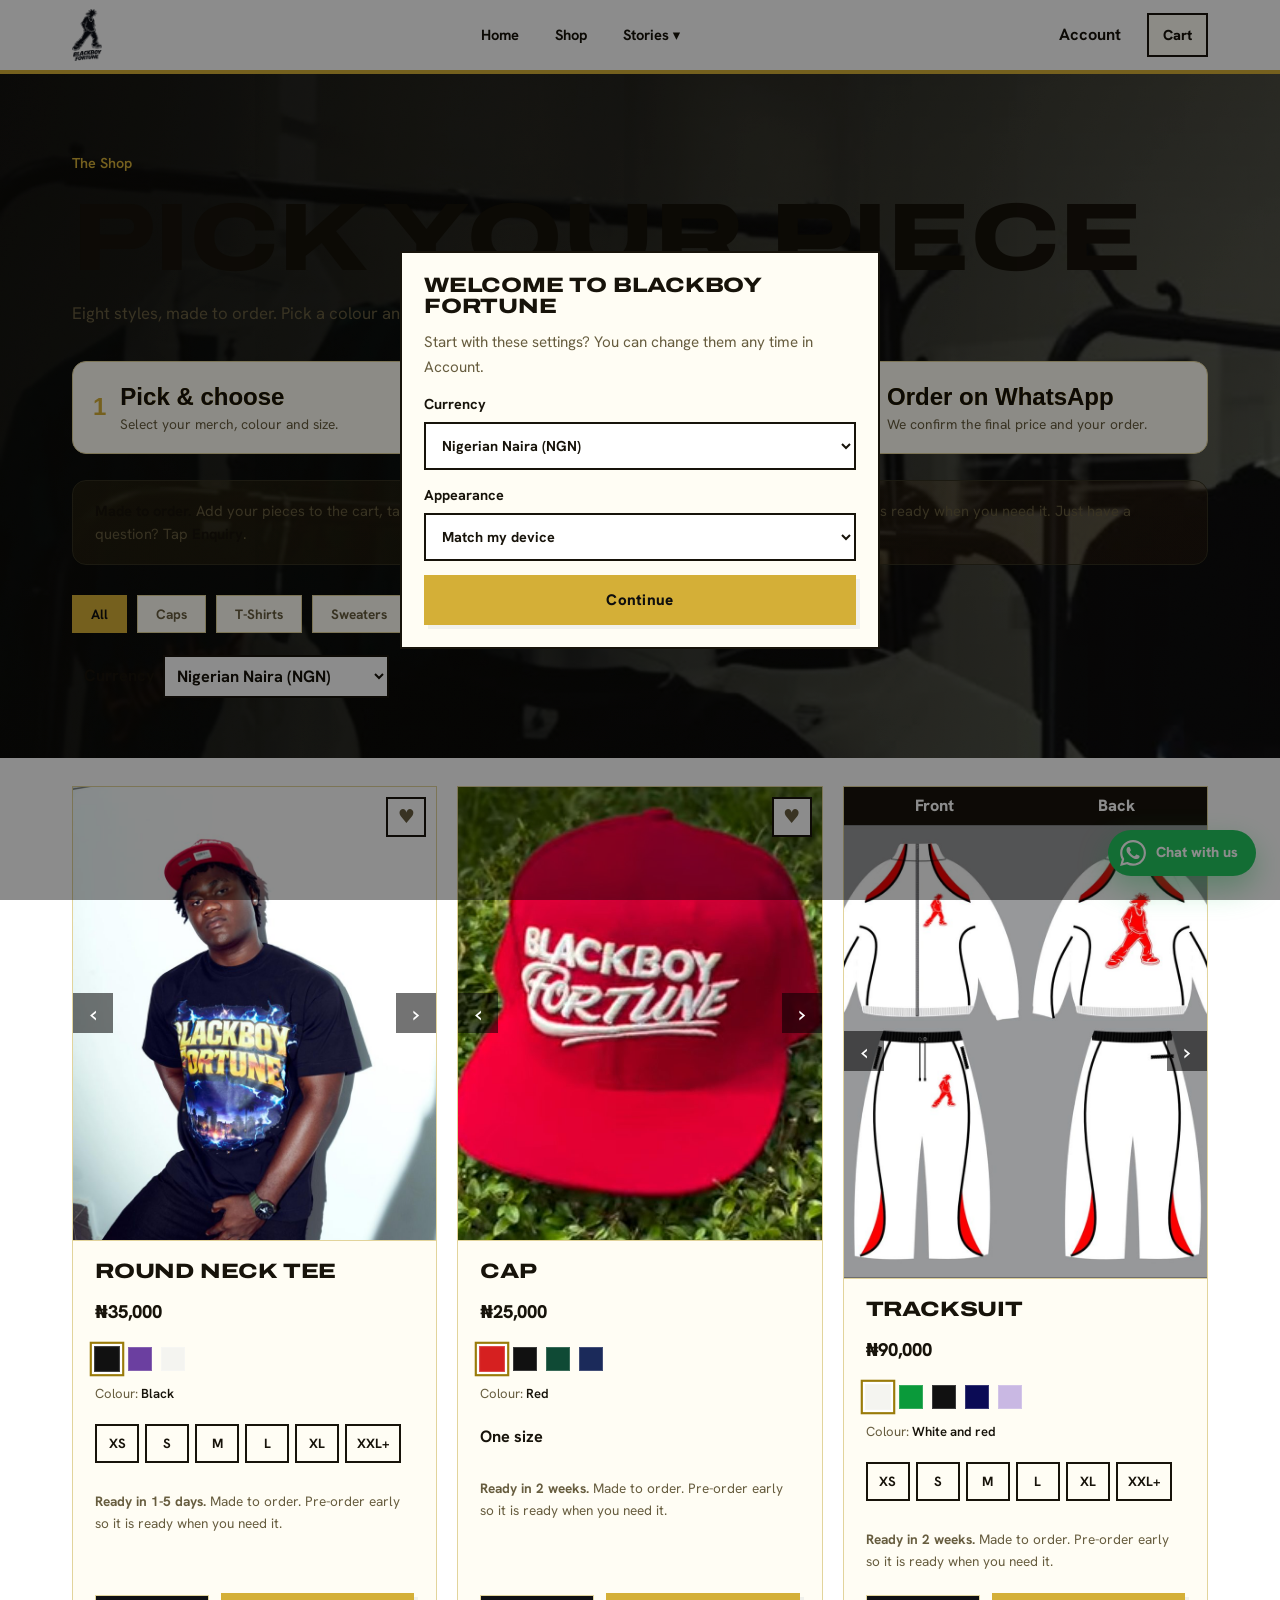
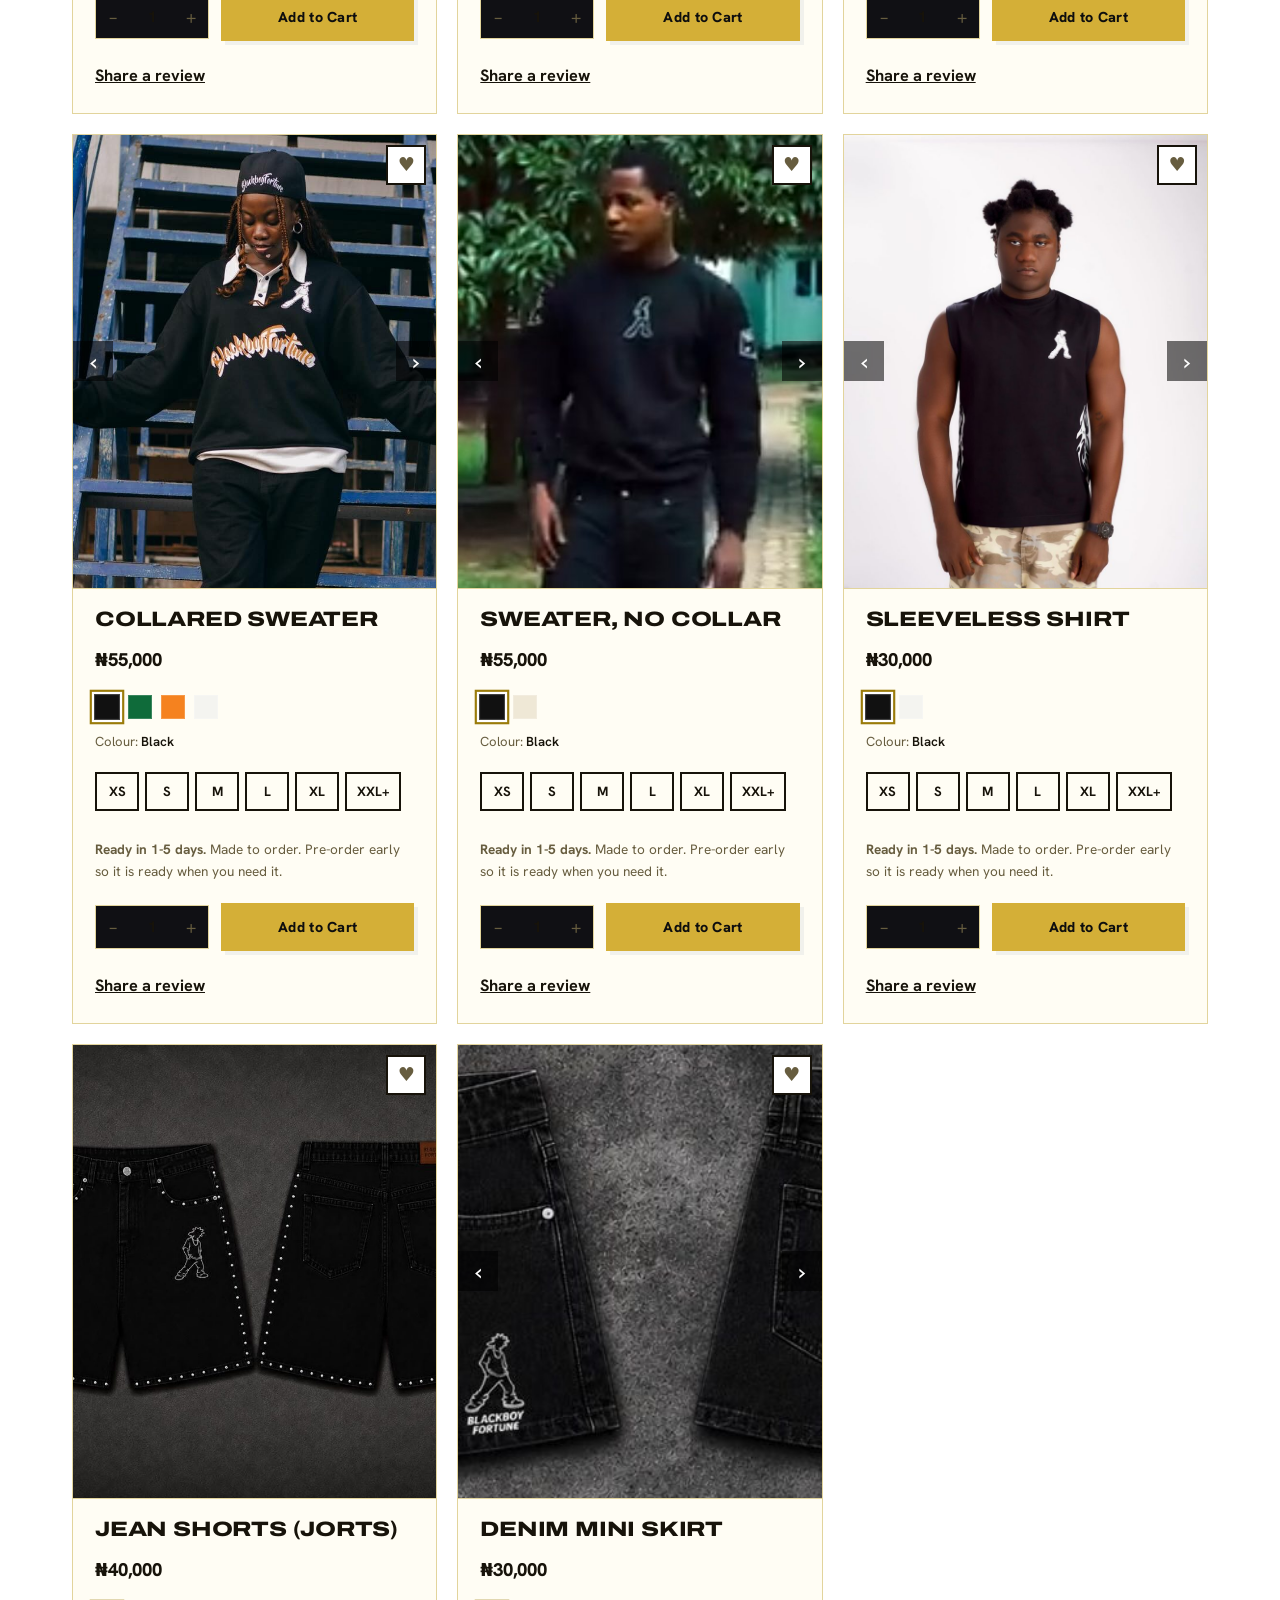
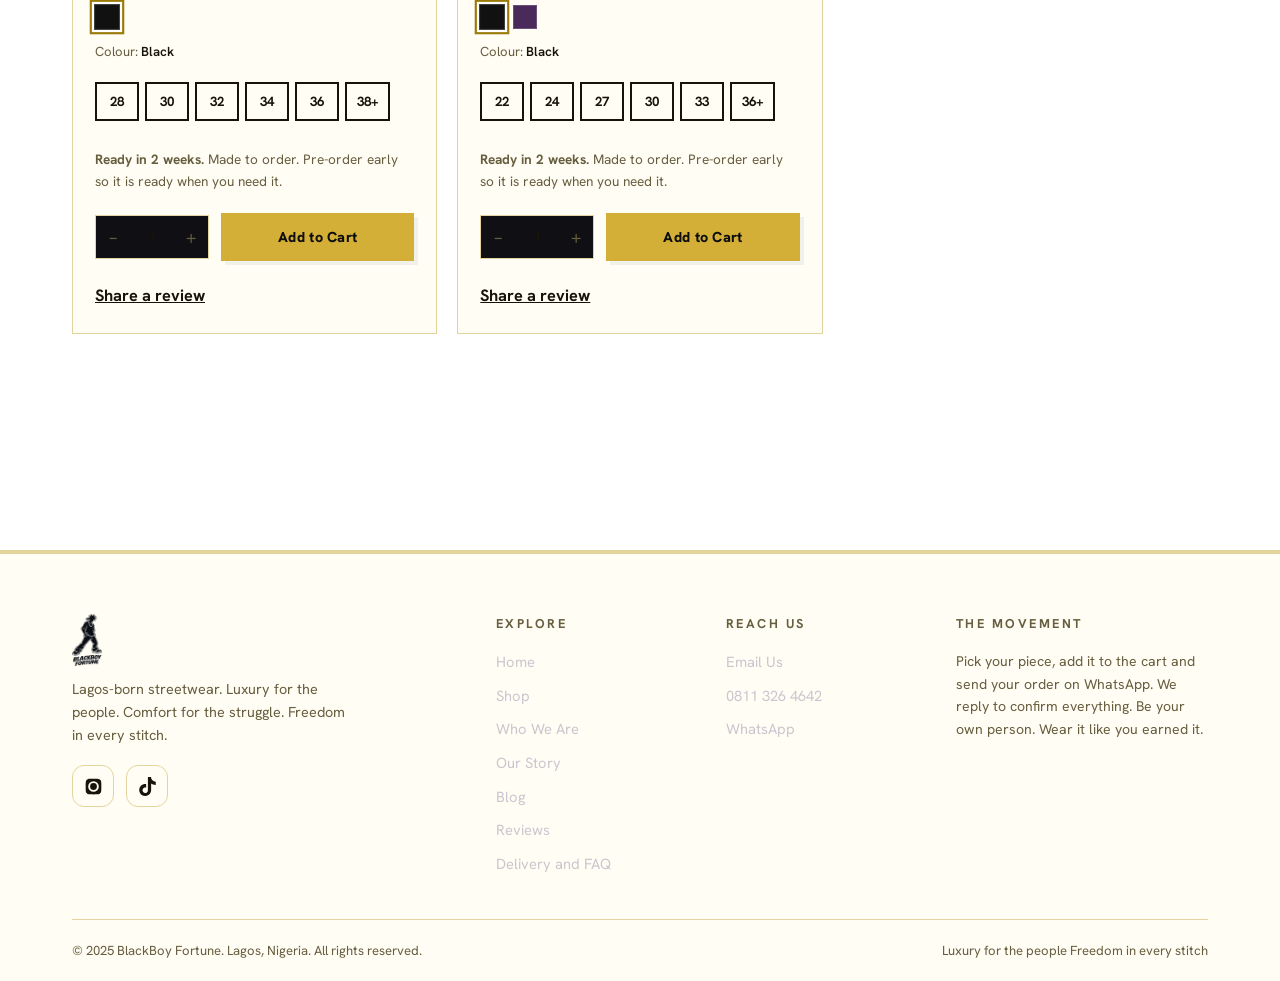
<file: shop.html>
<!DOCTYPE html>
<html lang="en">
<head>
<meta charset="UTF-8">
<meta name="viewport" content="width=device-width, initial-scale=1.0, viewport-fit=cover">
<meta name="theme-color" content="#0e0e0e" />
<link rel="manifest" href="manifest.json" />
<link rel="apple-touch-icon" href="assets/img/apple-touch-icon.png" />
<meta name="apple-mobile-web-app-capable" content="yes" />
<meta name="mobile-web-app-capable" content="yes" />
<meta name="apple-mobile-web-app-status-bar-style" content="black-translucent" />
<meta name="apple-mobile-web-app-title" content="BBF" />

<title>Shop — BlackBoy Fortune</title>
<meta name="description" content="Shop caps, tracksuits, tees, sweaters and sleeveless pieces from BlackBoy Fortune. Made to order. Order via WhatsApp.">
<link rel="preconnect" href="https://fonts.googleapis.com">
<link href="https://fonts.googleapis.com/css2?family=Archivo:wdth,wght@62..125,500..900&family=Hanken+Grotesk:wght@400;500;600;700&display=swap" rel="stylesheet">
<link rel="stylesheet" href="shop.css">
<link rel="stylesheet" href="bbf-theme.css" />
<script src="bbf-core.js"></script>
<script src="products.js"></script>
<meta property="og:type" content="website" />
<meta property="og:title" content="BlackBoy Fortune: Lagos streetwear" />
<meta property="og:description" content="Luxury for the people. Caps, tees, sweaters, tracksuits and more, made to order in Lagos." />
<meta property="og:image" content="assets/img/og-share.jpg" />
<meta name="twitter:card" content="summary_large_image" />
</head>
<body data-page="shop">

<!-- ============ HEADER ============ -->
<header>
  <div class="container nav-inner">
    <a href="index.html" class="logo"><img src="assets/img/logo-white.png" class="mark" alt="BlackBoy Fortune"></a>
    <nav class="desktop">
      <a href="index.html" data-nav="home">Home</a>
      <a href="shop.html" data-nav="shop">Shop</a>
      <div class="nav-item" id="stories-item">
        <a href="#" id="stories-toggle">Stories ▾</a>
        <div class="dd-menu">
          <a href="who-we-are.html" data-nav="who-we-are">Who We Are </a>
          <a href="our-story.html" data-nav="our-story">Our Story </a>
          <a href="blog.html" data-nav="blog">Blog </a>
          <a href="reviews.html" data-nav="reviews">Reviews </a>
              <a href="faq.html" data-nav="faq">Delivery and FAQ</a>
        </div>
      </div>
    </nav>
    <div class="nav-right">
          <a class="acct-link" href="account.html" data-nav="account">Account</a>
      <button class="cart-btn" id="cart-open" aria-label="Open cart">Cart<span class="cart-count" id="cart-count">0</span></button>
      <button class="hamburger" id="hamburger" aria-label="Menu"><span></span><span></span><span></span></button>
    </div>
  </div>
</header>

<!-- ============ MOBILE MENU ============ -->
<div class="mobile-menu" id="mobile-menu">

  <a class="mlink" href="index.html" data-nav="home">Home</a>
  <a class="mlink" href="shop.html" data-nav="shop">Shop</a>
  <div class="mm-label">Stories</div>
  <a class="msub" href="who-we-are.html" data-nav="who-we-are">Who We Are </a>
  <a class="msub" href="our-story.html" data-nav="our-story">Our Story </a>
  <a class="msub" href="blog.html" data-nav="blog">Blog </a>
  <a class="msub" href="reviews.html" data-nav="reviews">Reviews </a>
      <a class="msub" href="faq.html" data-nav="faq">Delivery and FAQ</a>
  <div class="mm-contact">
    <a href="mailto:blackboyfortune@gmail.com">blackboyfortune@gmail.com</a>
    <a href="tel:+2348113264642">0811 326 4642</a>
  </div>

</div>

<main>
<section class="page" id="page-shop">

  <div class="phero"><div class="phero-bg"><img src="assets/img/rack-shop.jpg" alt="" loading="lazy"></div><div class="container">
    <span class="kicker">The Shop</span>
    <h1>Pick Your <span class="grad-text">Piece</span></h1>
    <p class="lead">Eight styles, made to order. Pick a colour and a size.</p>
    <div class="how-strip">
      <div class="how"><b>1</b><p><b style="color:var(--text)">Pick &amp; choose</b><br>Select your merch, colour and size.</p></div>
      <div class="how"><b>2</b><p><b style="color:var(--text)">Add to cart</b><br>Stack up everything you want.</p></div>
      <div class="how"><b>3</b><p><b style="color:var(--text)">Order on WhatsApp</b><br>We confirm the final price and your order.</p></div>
    </div>
    <div class="price-note"><b>Made to order.</b> Add your pieces to the cart, tap <b>Order</b>, and we confirm everything on WhatsApp. Pre-order early so it is ready when you need it. Just have a question? Tap <b>Enquiry</b>.</div>
    <div class="filters">
      <button class="filter-chip on" data-filter="all">All</button>
      <button class="filter-chip" data-filter="caps">Caps</button>
      <button class="filter-chip" data-filter="tees">T-Shirts</button>
      <button class="filter-chip" data-filter="sweaters">Sweaters</button>
      <button class="filter-chip" data-filter="tracksuits">Tracksuits</button>
      <button class="filter-chip" data-filter="sleeveless">Sleeveless</button>
      <button class="filter-chip" data-filter="bottoms">Bottoms</button>
    </div>
    <label class="cur-pick">Currency <select id="shop-cur"></select></label>
  </div></div>
  <div class="container" style="padding-bottom:80px">
    <div class="shop-grid" id="shop-grid"></div>
  </div>

</section>
</main>

<!-- ============ CART DRAWER ============ -->
<div class="drawer-overlay" id="drawer-overlay"></div>
<aside class="cart-drawer" id="cart-drawer" aria-label="Shopping cart">
  <div class="drawer-head">
    <h3>Your Cart <span id="drawer-count"></span></h3>
    <button class="icon-btn" id="cart-close" aria-label="Close cart">✕</button>
  </div>
  <p class="drawer-note"><b>Made to order.</b> Tap <b>ORDER</b> and we confirm the final price in naira on WhatsApp. Just asking something? Tap <b>ENQUIRY</b>.</p>
  <div class="drawer-items" id="drawer-items"></div>
  <div class="drawer-foot">
    <div class="drawer-total"><span>Total pieces</span><strong id="drawer-total">0</strong></div>
    <button class="btn btn-block" id="order-btn">Order via WhatsApp</button>
    <button class="btn-ghost btn-block enq-btn" id="enquiry-btn">❓ Make an Enquiry</button>
    <button class="btn-ghost btn-block clear-btn" id="clear-btn">Clear Cart</button>
  </div>
</aside>

<a class="wa-float" href="https://wa.me/2348113264642?text=Hello%20BlackBoy%20Fortune!%20I%20have%20an%20enquiry." target="_blank" rel="noopener" aria-label="Chat on WhatsApp">
  <svg viewBox="0 0 24 24"><path d="M17.472 14.382c-.297-.149-1.758-.867-2.03-.967-.273-.099-.471-.148-.67.15-.197.297-.767.966-.94 1.164-.173.199-.347.223-.644.075-.297-.15-1.255-.463-2.39-1.475-.883-.788-1.48-1.761-1.653-2.059-.173-.297-.018-.458.13-.606.134-.133.297-.347.446-.52.149-.174.198-.298.297-.497.1-.198.05-.371-.025-.52-.074-.149-.669-1.612-.916-2.207-.242-.579-.487-.5-.669-.51-.173-.008-.371-.01-.57-.01-.198 0-.52.074-.792.372-.272.297-1.04 1.016-1.04 2.479 0 1.462 1.065 2.875 1.213 3.074.149.198 2.096 3.2 5.077 4.487.709.306 1.262.489 1.694.625.712.227 1.36.195 1.871.118.571-.085 1.758-.719 2.006-1.413.248-.694.248-1.289.173-1.413-.074-.124-.272-.198-.57-.347m-5.421 7.403h-.004a9.87 9.87 0 01-5.031-1.378l-.361-.214-3.741.982.998-3.648-.235-.374a9.86 9.86 0 01-1.51-5.26c.001-5.45 4.436-9.884 9.888-9.884 2.64 0 5.122 1.03 6.988 2.898a9.825 9.825 0 012.893 6.994c-.003 5.45-4.437 9.884-9.885 9.884m8.413-18.297A11.815 11.815 0 0012.05 0C5.495 0 .16 5.335.157 11.892c0 2.096.547 4.142 1.588 5.945L.057 24l6.305-1.654a11.882 11.882 0 005.683 1.448h.005c6.554 0 11.89-5.335 11.893-11.893a11.821 11.821 0 00-3.48-8.413z"/></svg>
</a>

<nav class="tabbar" id="tabbar" aria-label="App navigation">
<a href="index.html" data-tab="home">Home</a>
<a href="shop.html" data-tab="shop">Shop</a>
<button type="button" id="tab-cart">Cart<span class="tab-badge" id="tab-badge"></span></button>
<button type="button" id="tab-stories" data-tab="stories">Stories</button>
<a href="account.html" data-tab="account">Account</a>
</nav>
<div class="sheet" id="sheet" aria-hidden="true"><div class="sheet-card" role="dialog" aria-labelledby="sheet-title"><div class="sheet-head"><h3 id="sheet-title"></h3><button class="icon-btn" id="sheet-close" aria-label="Close">✕</button></div><div id="sheet-body"></div></div></div>
<div class="install-bar" id="install-bar" hidden><span id="install-text"></span><button class="btn" id="install-btn" type="button">Install</button><button class="icon-btn" id="install-x" type="button" aria-label="Dismiss">✕</button></div>

<div id="toast" role="status"></div>

<!-- ============ FOOTER ============ -->
<footer>
  <div class="container">
    <div class="foot-grid">
      <div class="foot-brand">
        <a href="index.html" class="logo foot-logo"><img src="assets/img/logo-white.png" class="mark" alt="BlackBoy Fortune"></a>
        <p>Lagos-born streetwear. Luxury for the people. Comfort for the struggle. Freedom in every stitch.</p>
        <div class="socials">
          <a href="https://www.instagram.com/blackboyfortune.ng?utm_source=ig_web_button_share_sheet&igsi=ZDNlZDc0MzIxNw==" target="_blank" rel="noopener" aria-label="Instagram">
            <svg viewBox="0 0 24 24"><path d="M12 2.2c3.2 0 3.6 0 4.9.1 1.2.1 1.8.2 2.2.4.6.2 1 .5 1.4.9.4.4.7.8.9 1.4.2.4.4 1 .4 2.2.1 1.3.1 1.7.1 4.9s0 3.6-.1 4.9c-.1 1.2-.2 1.8-.4 2.2-.2.6-.5 1-.9 1.4-.4.4-.8.7-1.4.9-.4.2-1 .4-2.2.4-1.3.1-1.7.1-4.9.1s-3.6 0-4.9-.1c-1.2-.1-1.8-.2-2.2-.4-.6-.2-1-.5-1.4-.9-.4-.4-.7-.8-.9-1.4-.2-.4-.4-1-.4-2.2-.1-1.3-.1-1.7-.1-4.9s0-3.6.1-4.9c.1-1.2.2-1.8.4-2.2.2-.6.5-1 .9-1.4.4-.4.8-.7 1.4-.9.4-.2 1-.4 2.2-.4 1.3-.1 1.7-.1 4.9-.1zm0 3.1a6.7 6.7 0 100 13.4 6.7 6.7 0 000-13.4zm0 11a4.3 4.3 0 110-8.6 4.3 4.3 0 010 8.6zm6.9-11.3a1.6 1.6 0 11-3.2 0 1.6 1.6 0 013.2 0z"/></svg>
          </a>
          <a href="https://www.tiktok.com/@blackboyfortune1?is_from_webapp=1&sender_device=pc" target="_blank" rel="noopener" aria-label="TikTok">
            <svg viewBox="0 0 24 24"><path d="M12.53.02C13.84 0 15.14.01 16.44 0c.08 1.53.63 3.09 1.75 4.17 1.12 1.11 2.7 1.62 4.24 1.79v4.03c-1.44-.05-2.89-.35-4.2-.97-.57-.26-1.1-.59-1.62-.93-.01 2.92.01 5.84-.02 8.75-.08 1.4-.54 2.79-1.35 3.94-1.31 1.92-3.58 3.17-5.91 3.21-1.43.08-2.86-.31-4.08-1.03-2.02-1.19-3.44-3.37-3.65-5.71-.02-.5-.03-1-.01-1.49.18-1.9 1.12-3.72 2.58-4.96 1.66-1.44 3.98-2.13 6.15-1.72.02 1.48-.04 2.96-.04 4.44-.99-.32-2.15-.23-3.02.37-.63.41-1.11 1.04-1.36 1.75-.21.51-.15 1.07-.14 1.61.24 1.64 1.82 3.02 3.5 2.87 1.12-.01 2.19-.66 2.77-1.61.19-.33.4-.67.41-1.06.1-1.79.06-3.57.07-5.36.01-4.03-.01-8.05.02-12.07z"/></svg>
          </a>
        </div>
      </div>
      <div>
        <h4>Explore</h4>
        <div class="foot-links">
          <a href="index.html">Home</a>
          <a href="shop.html">Shop</a>
          <a href="who-we-are.html">Who We Are</a>
          <a href="our-story.html">Our Story</a>
          <a href="blog.html">Blog</a>
          <a href="reviews.html">Reviews</a>
          <a href="faq.html">Delivery and FAQ</a>
        </div>
      </div>
      <div>
        <h4>Reach Us</h4>
        <div class="foot-links">
          <a href="mailto:blackboyfortune@gmail.com">Email Us</a>
          <a href="tel:+2348113264642">0811 326 4642</a>
          <a href="https://wa.me/2348113264642?text=Hello%20BlackBoy%20Fortune!%20I%20have%20an%20enquiry." target="_blank" rel="noopener">WhatsApp</a>
        </div>
      </div>
      <div>
        <h4>The Movement</h4>
        <p style="color:var(--muted);font-size:.88rem">Pick your piece, add it to the cart and send your order on WhatsApp. We reply to confirm everything. Be your own person. Wear it like you earned it.</p>
      </div>
    </div>
    <div class="foot-bottom">
      <span>© 2025 BlackBoy Fortune. Lagos, Nigeria. All rights reserved.</span>
      <span>Luxury for the people Freedom in every stitch</span>
    </div>
  </div>
</footer>

<script src="shop.js"></script>
</body>
</html>
</file>
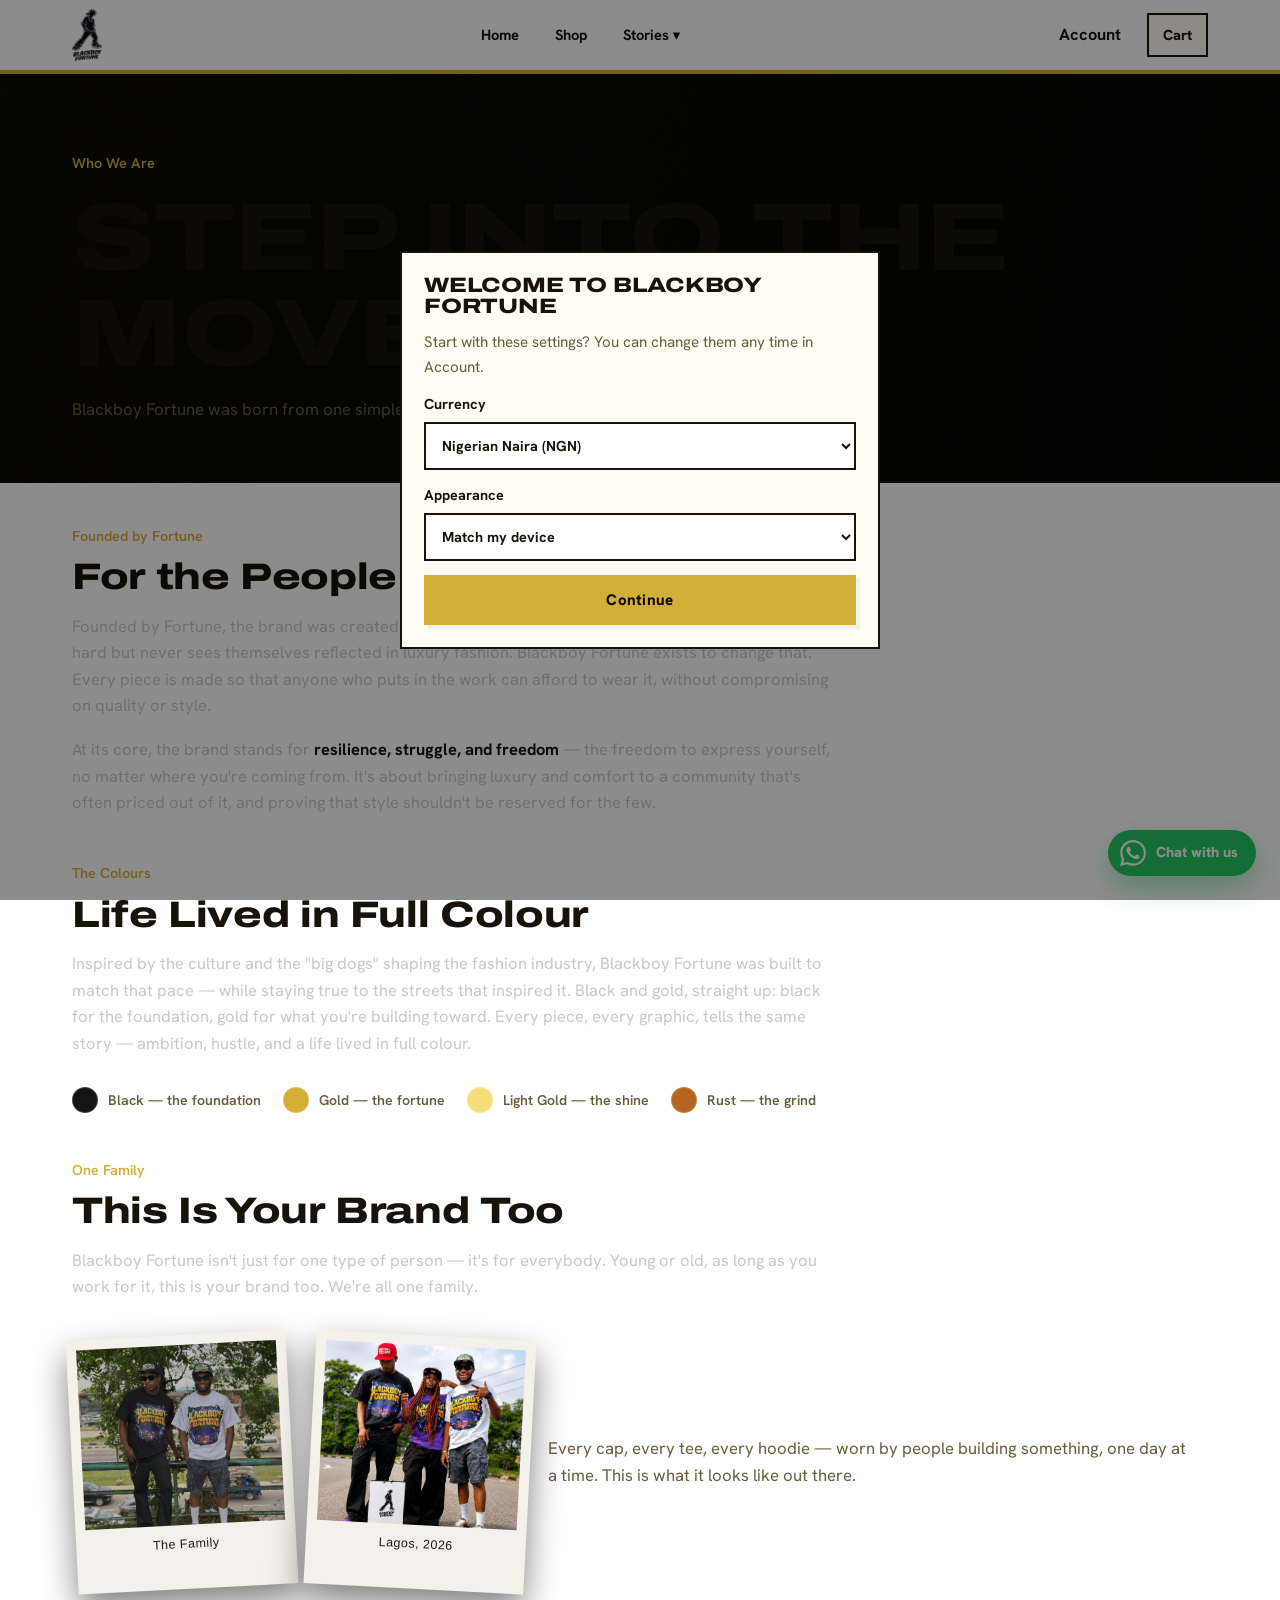
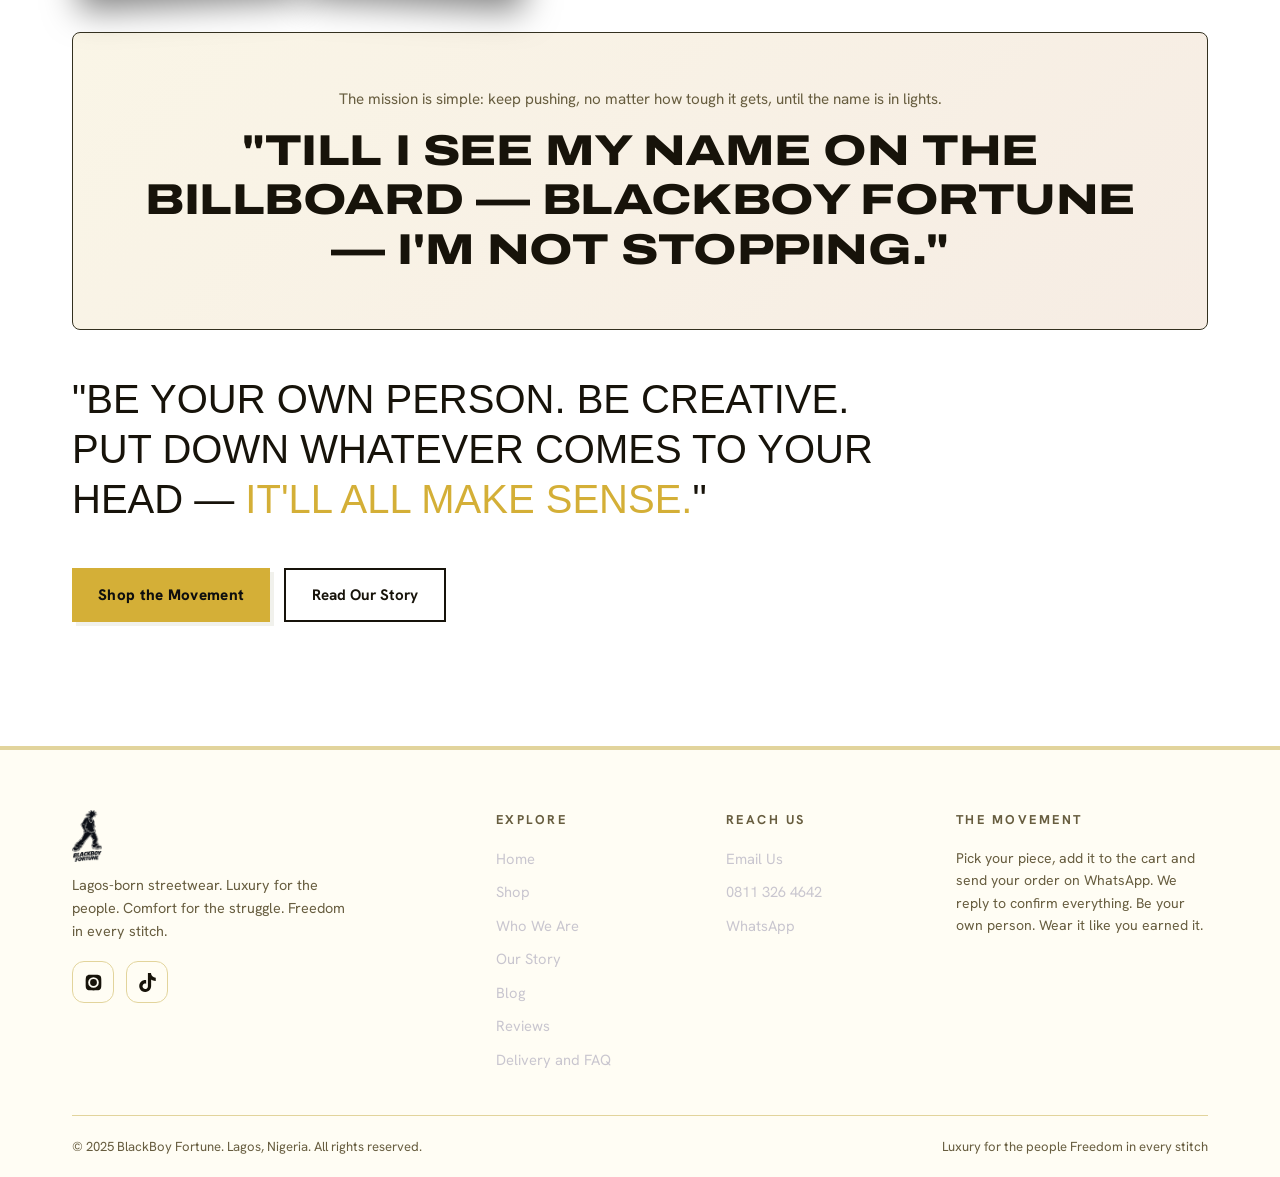
<file: who-we-are.html>
<!DOCTYPE html>
<html lang="en">
<head>
<meta charset="UTF-8">
<meta name="viewport" content="width=device-width, initial-scale=1.0, viewport-fit=cover">
<meta name="theme-color" content="#0e0e0e" />
<link rel="manifest" href="manifest.json" />
<link rel="apple-touch-icon" href="assets/img/apple-touch-icon.png" />
<meta name="apple-mobile-web-app-capable" content="yes" />
<meta name="mobile-web-app-capable" content="yes" />
<meta name="apple-mobile-web-app-status-bar-style" content="black-translucent" />
<meta name="apple-mobile-web-app-title" content="BBF" />

<title>Who We Are — BlackBoy Fortune</title>
<meta name="description" content="The movement behind BlackBoy Fortune — Lagos-born streetwear built for resilience, struggle and freedom.">
<link rel="preconnect" href="https://fonts.googleapis.com">
<link href="https://fonts.googleapis.com/css2?family=Archivo:wdth,wght@62..125,500..900&family=Hanken+Grotesk:wght@400;500;600;700&display=swap" rel="stylesheet">
<link rel="stylesheet" href="who-we-are.css">
<link rel="stylesheet" href="bbf-theme.css" />
<script src="bbf-core.js"></script>
<script src="products.js"></script>
<meta property="og:type" content="website" />
<meta property="og:title" content="BlackBoy Fortune: Lagos streetwear" />
<meta property="og:description" content="Luxury for the people. Caps, tees, sweaters, tracksuits and more, made to order in Lagos." />
<meta property="og:image" content="assets/img/og-share.jpg" />
<meta name="twitter:card" content="summary_large_image" />
</head>
<body data-page="who-we-are">

<!-- ============ HEADER ============ -->
<header>
  <div class="container nav-inner">
    <a href="index.html" class="logo"><img src="assets/img/logo-white.png" class="mark" alt="BlackBoy Fortune"></a>
    <nav class="desktop">
      <a href="index.html" data-nav="home">Home</a>
      <a href="shop.html" data-nav="shop">Shop</a>
      <div class="nav-item" id="stories-item">
        <a href="#" id="stories-toggle">Stories ▾</a>
        <div class="dd-menu">
          <a href="who-we-are.html" data-nav="who-we-are">Who We Are </a>
          <a href="our-story.html" data-nav="our-story">Our Story </a>
          <a href="blog.html" data-nav="blog">Blog </a>
          <a href="reviews.html" data-nav="reviews">Reviews </a>
              <a href="faq.html" data-nav="faq">Delivery and FAQ</a>
        </div>
      </div>
    </nav>
    <div class="nav-right">
          <a class="acct-link" href="account.html" data-nav="account">Account</a>
      <button class="cart-btn" id="cart-open" aria-label="Open cart">Cart<span class="cart-count" id="cart-count">0</span></button>
      <button class="hamburger" id="hamburger" aria-label="Menu"><span></span><span></span><span></span></button>
    </div>
  </div>
</header>

<!-- ============ MOBILE MENU ============ -->
<div class="mobile-menu" id="mobile-menu">

  <a class="mlink" href="index.html" data-nav="home">Home</a>
  <a class="mlink" href="shop.html" data-nav="shop">Shop</a>
  <div class="mm-label">Stories</div>
  <a class="msub" href="who-we-are.html" data-nav="who-we-are">Who We Are </a>
  <a class="msub" href="our-story.html" data-nav="our-story">Our Story </a>
  <a class="msub" href="blog.html" data-nav="blog">Blog </a>
  <a class="msub" href="reviews.html" data-nav="reviews">Reviews </a>
      <a class="msub" href="faq.html" data-nav="faq">Delivery and FAQ</a>
  <div class="mm-contact">
    <a href="mailto:blackboyfortune@gmail.com">blackboyfortune@gmail.com</a>
    <a href="tel:+2348113264642">0811 326 4642</a>
  </div>

</div>

<main>
<section class="page" id="page-who-we-are">

  <div class="phero"><div class="phero-video-bg"><video id="story-bg-video" autoplay muted playsinline></video></div><div class="container">
    <span class="kicker">Who We Are</span>
    <h1>Step Into the <span class="grad-text">Movement</span></h1>
    <p class="lead">Blackboy Fortune was born from one simple idea: <b style="color:var(--text)">freedom.</b></p>
  </div></div>
  <section class="block" style="padding-top:40px"><div class="container">
    <div class="prose">
      <span class="kicker">Founded by Fortune</span>
      <h2 class="h2" style="font-size:clamp(1.6rem,3.6vw,2.3rem)">For the People on the Streets</h2>
      <p>Founded by Fortune, the brand was created for the people on the streets — for everyone who works hard but never sees themselves reflected in luxury fashion. Blackboy Fortune exists to change that. Every piece is made so that anyone who puts in the work can afford to wear it, without compromising on quality or style.</p>
      <p>At its core, the brand stands for <b>resilience, struggle, and freedom</b> — the freedom to express yourself, no matter where you're coming from. It's about bringing luxury and comfort to a community that's often priced out of it, and proving that style shouldn't be reserved for the few.</p>
    </div>
    <div class="prose" style="margin-top:44px">
      <span class="kicker">The Colours</span>
      <h2 class="h2" style="font-size:clamp(1.6rem,3.6vw,2.3rem)">Life Lived in Full Colour</h2>
      <p>Inspired by the culture and the "big dogs" shaping the fashion industry, Blackboy Fortune was built to match that pace — while staying true to the streets that inspired it. Black and gold, straight up: black for the foundation, gold for what you're building toward. Every piece, every graphic, tells the same story — ambition, hustle, and a life lived in full colour.</p>
      <div class="color-dots">
        <span class="cd"><i style="background:#141414"></i>Black — the foundation</span>
        <span class="cd"><i style="background:#d4af37"></i>Gold — the fortune</span>
        <span class="cd"><i style="background:#f7dd7a"></i>Light Gold — the shine</span>
        <span class="cd"><i style="background:#b5651d"></i>Rust — the grind</span>
      </div>
    </div>
    <div class="prose" style="margin-top:44px">
      <span class="kicker">One Family</span>
      <h2 class="h2" style="font-size:clamp(1.6rem,3.6vw,2.3rem)">This Is Your Brand Too</h2>
      <p>Blackboy Fortune isn't just for one type of person — it's for everybody. Young or old, as long as you work for it, this is your brand too. We're all one family.</p>
    </div>
    <div class="prose-photo">
      <div class="polaroid"><img src="assets/img/two-friends-tree.jpg" alt="Two of the BlackBoy Fortune family repping the brand"><span>The Family</span></div>
      <div class="polaroid tilt-r"><img src="assets/img/three-friends.jpg" alt="BlackBoy Fortune out on the road"><span>Lagos, 2026</span></div>
      <p class="lead" style="align-self:center">Every cap, every tee, every hoodie — worn by people building something, one day at a time. This is what it looks like out there.</p>
    </div>
    <div class="statement">
      <p class="small">The mission is simple: keep pushing, no matter how tough it gets, until the name is in lights.</p>
      <h2>"Till I see my name on the billboard — <span class="grad-text">Blackboy Fortune</span> — I'm not stopping."</h2>
    </div>
    <p class="pull">"Be your own person. Be creative. Put down whatever comes to your head — <em>it'll all make sense.</em>"</p>
    <div class="cta-row">
      <a class="btn" href="shop.html">Shop the Movement</a>
      <a class="btn-ghost" href="our-story.html">Read Our Story</a>
    </div>
  </div></section>

</section>
</main>

<!-- ============ CART DRAWER ============ -->
<div class="drawer-overlay" id="drawer-overlay"></div>
<aside class="cart-drawer" id="cart-drawer" aria-label="Shopping cart">
  <div class="drawer-head">
    <h3>Your Cart <span id="drawer-count"></span></h3>
    <button class="icon-btn" id="cart-close" aria-label="Close cart">✕</button>
  </div>
  <p class="drawer-note"><b>Made to order.</b> Tap <b>ORDER</b> and we confirm the final price in naira on WhatsApp. Just asking something? Tap <b>ENQUIRY</b>.</p>
  <div class="drawer-items" id="drawer-items"></div>
  <div class="drawer-foot">
    <div class="drawer-total"><span>Total pieces</span><strong id="drawer-total">0</strong></div>
    <button class="btn btn-block" id="order-btn">Order via WhatsApp</button>
    <button class="btn-ghost btn-block enq-btn" id="enquiry-btn">❓ Make an Enquiry</button>
    <button class="btn-ghost btn-block clear-btn" id="clear-btn">Clear Cart</button>
  </div>
</aside>

<a class="wa-float" href="https://wa.me/2348113264642?text=Hello%20BlackBoy%20Fortune!%20I%20have%20an%20enquiry." target="_blank" rel="noopener" aria-label="Chat on WhatsApp">
  <svg viewBox="0 0 24 24"><path d="M17.472 14.382c-.297-.149-1.758-.867-2.03-.967-.273-.099-.471-.148-.67.15-.197.297-.767.966-.94 1.164-.173.199-.347.223-.644.075-.297-.15-1.255-.463-2.39-1.475-.883-.788-1.48-1.761-1.653-2.059-.173-.297-.018-.458.13-.606.134-.133.297-.347.446-.52.149-.174.198-.298.297-.497.1-.198.05-.371-.025-.52-.074-.149-.669-1.612-.916-2.207-.242-.579-.487-.5-.669-.51-.173-.008-.371-.01-.57-.01-.198 0-.52.074-.792.372-.272.297-1.04 1.016-1.04 2.479 0 1.462 1.065 2.875 1.213 3.074.149.198 2.096 3.2 5.077 4.487.709.306 1.262.489 1.694.625.712.227 1.36.195 1.871.118.571-.085 1.758-.719 2.006-1.413.248-.694.248-1.289.173-1.413-.074-.124-.272-.198-.57-.347m-5.421 7.403h-.004a9.87 9.87 0 01-5.031-1.378l-.361-.214-3.741.982.998-3.648-.235-.374a9.86 9.86 0 01-1.51-5.26c.001-5.45 4.436-9.884 9.888-9.884 2.64 0 5.122 1.03 6.988 2.898a9.825 9.825 0 012.893 6.994c-.003 5.45-4.437 9.884-9.885 9.884m8.413-18.297A11.815 11.815 0 0012.05 0C5.495 0 .16 5.335.157 11.892c0 2.096.547 4.142 1.588 5.945L.057 24l6.305-1.654a11.882 11.882 0 005.683 1.448h.005c6.554 0 11.89-5.335 11.893-11.893a11.821 11.821 0 00-3.48-8.413z"/></svg>
</a>

<nav class="tabbar" id="tabbar" aria-label="App navigation">
<a href="index.html" data-tab="home">Home</a>
<a href="shop.html" data-tab="shop">Shop</a>
<button type="button" id="tab-cart">Cart<span class="tab-badge" id="tab-badge"></span></button>
<button type="button" id="tab-stories" data-tab="stories">Stories</button>
<a href="account.html" data-tab="account">Account</a>
</nav>
<div class="sheet" id="sheet" aria-hidden="true"><div class="sheet-card" role="dialog" aria-labelledby="sheet-title"><div class="sheet-head"><h3 id="sheet-title"></h3><button class="icon-btn" id="sheet-close" aria-label="Close">✕</button></div><div id="sheet-body"></div></div></div>
<div class="install-bar" id="install-bar" hidden><span id="install-text"></span><button class="btn" id="install-btn" type="button">Install</button><button class="icon-btn" id="install-x" type="button" aria-label="Dismiss">✕</button></div>

<div id="toast" role="status"></div>

<!-- ============ FOOTER ============ -->
<footer>
  <div class="container">
    <div class="foot-grid">
      <div class="foot-brand">
        <a href="index.html" class="logo foot-logo"><img src="assets/img/logo-white.png" class="mark" alt="BlackBoy Fortune"></a>
        <p>Lagos-born streetwear. Luxury for the people. Comfort for the struggle. Freedom in every stitch.</p>
        <div class="socials">
          <a href="https://www.instagram.com/blackboyfortune.ng?utm_source=ig_web_button_share_sheet&igsi=ZDNlZDc0MzIxNw==" target="_blank" rel="noopener" aria-label="Instagram">
            <svg viewBox="0 0 24 24"><path d="M12 2.2c3.2 0 3.6 0 4.9.1 1.2.1 1.8.2 2.2.4.6.2 1 .5 1.4.9.4.4.7.8.9 1.4.2.4.4 1 .4 2.2.1 1.3.1 1.7.1 4.9s0 3.6-.1 4.9c-.1 1.2-.2 1.8-.4 2.2-.2.6-.5 1-.9 1.4-.4.4-.8.7-1.4.9-.4.2-1 .4-2.2.4-1.3.1-1.7.1-4.9.1s-3.6 0-4.9-.1c-1.2-.1-1.8-.2-2.2-.4-.6-.2-1-.5-1.4-.9-.4-.4-.7-.8-.9-1.4-.2-.4-.4-1-.4-2.2-.1-1.3-.1-1.7-.1-4.9s0-3.6.1-4.9c.1-1.2.2-1.8.4-2.2.2-.6.5-1 .9-1.4.4-.4.8-.7 1.4-.9.4-.2 1-.4 2.2-.4 1.3-.1 1.7-.1 4.9-.1zm0 3.1a6.7 6.7 0 100 13.4 6.7 6.7 0 000-13.4zm0 11a4.3 4.3 0 110-8.6 4.3 4.3 0 010 8.6zm6.9-11.3a1.6 1.6 0 11-3.2 0 1.6 1.6 0 013.2 0z"/></svg>
          </a>
          <a href="https://www.tiktok.com/@blackboyfortune1?is_from_webapp=1&sender_device=pc" target="_blank" rel="noopener" aria-label="TikTok">
            <svg viewBox="0 0 24 24"><path d="M12.53.02C13.84 0 15.14.01 16.44 0c.08 1.53.63 3.09 1.75 4.17 1.12 1.11 2.7 1.62 4.24 1.79v4.03c-1.44-.05-2.89-.35-4.2-.97-.57-.26-1.1-.59-1.62-.93-.01 2.92.01 5.84-.02 8.75-.08 1.4-.54 2.79-1.35 3.94-1.31 1.92-3.58 3.17-5.91 3.21-1.43.08-2.86-.31-4.08-1.03-2.02-1.19-3.44-3.37-3.65-5.71-.02-.5-.03-1-.01-1.49.18-1.9 1.12-3.72 2.58-4.96 1.66-1.44 3.98-2.13 6.15-1.72.02 1.48-.04 2.96-.04 4.44-.99-.32-2.15-.23-3.02.37-.63.41-1.11 1.04-1.36 1.75-.21.51-.15 1.07-.14 1.61.24 1.64 1.82 3.02 3.5 2.87 1.12-.01 2.19-.66 2.77-1.61.19-.33.4-.67.41-1.06.1-1.79.06-3.57.07-5.36.01-4.03-.01-8.05.02-12.07z"/></svg>
          </a>
        </div>
      </div>
      <div>
        <h4>Explore</h4>
        <div class="foot-links">
          <a href="index.html">Home</a>
          <a href="shop.html">Shop</a>
          <a href="who-we-are.html">Who We Are</a>
          <a href="our-story.html">Our Story</a>
          <a href="blog.html">Blog</a>
          <a href="reviews.html">Reviews</a>
          <a href="faq.html">Delivery and FAQ</a>
        </div>
      </div>
      <div>
        <h4>Reach Us</h4>
        <div class="foot-links">
          <a href="mailto:blackboyfortune@gmail.com">Email Us</a>
          <a href="tel:+2348113264642">0811 326 4642</a>
          <a href="https://wa.me/2348113264642?text=Hello%20BlackBoy%20Fortune!%20I%20have%20an%20enquiry." target="_blank" rel="noopener">WhatsApp</a>
        </div>
      </div>
      <div>
        <h4>The Movement</h4>
        <p style="color:var(--muted);font-size:.88rem">Pick your piece, add it to the cart and send your order on WhatsApp. We reply to confirm everything. Be your own person. Wear it like you earned it.</p>
      </div>
    </div>
    <div class="foot-bottom">
      <span>© 2025 BlackBoy Fortune. Lagos, Nigeria. All rights reserved.</span>
      <span>Luxury for the people Freedom in every stitch</span>
    </div>
  </div>
</footer>

<script src="who-we-are.js"></script>
</body>
</html>
</file>
<file: home.css>
:root{
  --bg:#0a0906; --bg2:#100f0b; --card:#161410; --card2:#1c1a15; --line:#2e2a20;
  --text:#f4f1ea; --muted:#a49d8c;
  --gold:#d4af37; --gold2:#f7dd7a; --goldDim:#8a6d1f; --rust:#b5651d;
  --grad:linear-gradient(90deg,#d4af37,#f7dd7a);
  --grain-op:.05;
}
*{margin:0;padding:0;box-sizing:border-box}
html{scroll-behavior:smooth}
body{background:var(--bg);color:var(--text);font-family:'Space Grotesk',sans-serif;line-height:1.6;overflow-x:hidden;position:relative}
body::before{content:"";position:fixed;inset:0;z-index:1;pointer-events:none;opacity:var(--grain-op);mix-blend-mode:overlay;
  background-image:url("data:image/svg+xml,%3Csvg xmlns='http://www.w3.org/2000/svg' width='140' height='140'%3E%3Cfilter id='n'%3E%3CfeTurbulence type='fractalNoise' baseFrequency='0.85' numOctaves='2' stitchTiles='stitch'/%3E%3C/filter%3E%3Crect width='100%25' height='100%25' filter='url(%23n)'/%3E%3C/svg%3E")}
img,svg{display:block;max-width:100%}
a{color:inherit;text-decoration:none}
button{font-family:inherit;cursor:pointer}
.container{max-width:1180px;margin:0 auto;padding:0 22px;position:relative;z-index:2}
h1,h2,h3,.anton{font-family:'Anton',sans-serif;font-weight:400;letter-spacing:.5px;line-height:1.05}
.kicker{display:inline-flex;align-items:center;gap:10px;font-size:.75rem;font-weight:700;letter-spacing:3px;text-transform:uppercase;color:var(--muted)}
.kicker::before{content:"";width:28px;height:2px;background:var(--grad)}
.h2{font-size:clamp(2rem,5vw,3.2rem);text-transform:uppercase;margin:14px 0 12px}
.grad-text{background:var(--grad);-webkit-background-clip:text;background-clip:text;color:transparent}
.lead{color:var(--muted);font-size:1.05rem;max-width:640px}
section.block{padding:84px 0;position:relative}

/* ---------- HUMAN-MADE TOUCHES: tape, stamps, torn edges ---------- */
.tape{position:absolute;width:90px;height:26px;background:rgba(244,241,234,.85);box-shadow:0 4px 10px rgba(0,0,0,.35);transform:rotate(-6deg);z-index:3}
.tape::after{content:"";position:absolute;inset:0;background:repeating-linear-gradient(115deg,rgba(0,0,0,.05) 0 2px,transparent 2px 6px)}
.stamp{position:absolute;border:2px solid var(--gold);color:var(--gold);border-radius:50%;width:86px;height:86px;display:grid;place-items:center;text-align:center;font-family:'Anton',sans-serif;font-size:.62rem;letter-spacing:1px;text-transform:uppercase;transform:rotate(-14deg);opacity:.85;z-index:3;line-height:1.15;padding:6px}
.torn-top{clip-path:polygon(0 0,3% 3%,7% 0,11% 4%,15% 0,19% 3%,23% 0,27% 4%,31% 0,35% 3%,39% 0,43% 4%,47% 0,51% 3%,55% 0,59% 4%,63% 0,67% 3%,71% 0,75% 4%,79% 0,83% 3%,87% 0,91% 4%,95% 0,100% 0,100% 100%,0 100%)}
.photo-frame{position:relative;border:1px solid var(--line);box-shadow:0 20px 44px rgba(0,0,0,.5);background:#000}
.photo-frame img,.photo-frame video{width:100%;height:100%;object-fit:cover;display:block}
.handmark{font-family:'Anton',sans-serif;color:var(--gold2);font-size:.9rem;letter-spacing:1px;transform:rotate(-3deg);display:inline-block}

/* ---------- BUTTONS ---------- */
.btn{display:inline-flex;align-items:center;justify-content:center;gap:9px;background:var(--grad);color:#181305;font-weight:700;padding:14px 28px;border-radius:8px;border:none;font-size:.95rem;letter-spacing:.3px;transition:.2s}
.btn:hover{transform:translateY(-2px) rotate(-.4deg);box-shadow:0 12px 30px rgba(212,175,55,.35)}
.btn-ghost{display:inline-flex;align-items:center;justify-content:center;gap:9px;background:transparent;border:1px solid var(--line);color:var(--text);font-weight:600;padding:13px 26px;border-radius:8px;font-size:.95rem;transition:.2s}
.btn-ghost:hover{border-color:var(--gold);color:var(--gold2);transform:translateY(-2px)}
.btn-block{width:100%}

/* ---------- HEADER ---------- */
header{position:fixed;top:0;left:0;right:0;z-index:100;background:rgba(10,10,12,.82);backdrop-filter:blur(14px);border-bottom:1px solid var(--line)}
.nav-inner{display:flex;align-items:center;justify-content:space-between;height:70px}
.logo{font-family:'Anton',sans-serif;font-size:1.28rem;letter-spacing:.5px;display:flex;align-items:center;gap:9px}
.logo img.mark{height:52px;width:auto;object-fit:contain;filter:drop-shadow(0 2px 5px rgba(0,0,0,.6));flex-shrink:0}
.foot-logo .mark{height:96px}
nav.desktop{display:flex;align-items:center;gap:6px}
nav.desktop>a,.nav-item>a{padding:9px 15px;border-radius:9px;font-size:.92rem;font-weight:600;color:var(--muted);transition:.2s;display:block}
nav.desktop>a:hover,.nav-item>a:hover{color:#fff;background:#1b1b20}
nav.desktop>a.active,.nav-item>a.active,.dd-menu a.active{color:#fff}
.nav-item{position:relative}
.dd-menu{position:absolute;top:calc(100% + 6px);left:50%;transform:translateX(-50%) translateY(8px);background:#141417;border:1px solid var(--line);border-radius:14px;min-width:200px;padding:8px;opacity:0;visibility:hidden;transition:.2s;box-shadow:0 24px 50px rgba(0,0,0,.55)}
.nav-item:hover .dd-menu,.nav-item.open .dd-menu{opacity:1;visibility:visible;transform:translateX(-50%) translateY(0)}
.dd-menu a{display:flex;align-items:center;gap:10px;padding:10px 14px;border-radius:9px;color:var(--muted);font-size:.92rem;font-weight:600;transition:.15s}
.dd-menu a:hover{background:#1f1f24;color:#fff}
.dd-menu a span{opacity:.55;font-size:.8rem}
.nav-right{display:flex;align-items:center;gap:12px}
.cart-btn{position:relative;background:var(--card);border:1px solid var(--line);color:var(--text);width:44px;height:44px;border-radius:12px;display:grid;place-items:center;font-size:1.15rem;transition:.2s}
.cart-btn:hover{border-color:var(--gold);transform:translateY(-1px)}
.cart-count{position:absolute;top:-7px;right:-7px;min-width:20px;height:20px;padding:0 5px;border-radius:99px;background:var(--grad);color:#181305;font-size:.7rem;font-weight:700;display:none;place-items:center;animation:pop .25s}
@keyframes pop{50%{transform:scale(1.35)}}
.hamburger{display:none;background:none;border:none;width:44px;height:44px;position:relative;z-index:110}
.hamburger span{position:absolute;left:10px;right:10px;height:2px;background:var(--text);border-radius:2px;transition:.3s}
.hamburger span:nth-child(1){top:15px}.hamburger span:nth-child(2){top:22px}.hamburger span:nth-child(3){top:29px}
body.menu-open .hamburger span:nth-child(1){top:22px;transform:rotate(45deg)}
body.menu-open .hamburger span:nth-child(2){opacity:0}
body.menu-open .hamburger span:nth-child(3){top:22px;transform:rotate(-45deg)}

/* ---------- MOBILE MENU ---------- */
.mobile-menu{position:fixed;inset:0;top:70px;z-index:99;background:#0b0b0e;padding:34px 26px;display:flex;flex-direction:column;gap:4px;transform:translateX(105%);transition:.35s;overflow-y:auto}
body.menu-open .mobile-menu{transform:none}
.mobile-menu a.mlink{font-family:'Anton',sans-serif;font-size:1.9rem;padding:10px 0;text-transform:uppercase;color:var(--text);border-bottom:1px solid var(--line)}
.mobile-menu a.mlink.active{background:var(--grad);-webkit-background-clip:text;background-clip:text;color:transparent}
.mm-label{margin-top:22px;font-size:.72rem;letter-spacing:3px;color:var(--muted);text-transform:uppercase;font-weight:700}
.mobile-menu a.msub{padding:12px 0;color:var(--muted);font-weight:600;border-bottom:1px solid var(--line);display:flex;justify-content:space-between}
.mm-contact{margin-top:28px;display:flex;flex-direction:column;gap:10px;font-size:.9rem;color:var(--muted)}
.mm-contact a{display:flex;gap:10px;align-items:center}

/* ---------- PAGES ---------- */
.page{display:block;animation:fade .4s}
@keyframes fade{from{opacity:0;transform:translateY(10px)}to{opacity:1;transform:none}}

/* ---------- HERO ---------- */
.hero{min-height:100svh;display:flex;align-items:center;position:relative;padding:130px 0 70px;overflow:hidden;
background:
 linear-gradient(100deg,rgba(10,9,6,.94) 0%,rgba(10,9,6,.86) 42%,rgba(10,9,6,.55) 68%,rgba(10,9,6,.85) 100%),
 url("assets/img/three-friends.jpg") center 22% / cover no-repeat,
 var(--bg)}
.hero-stamp{top:130px;right:8%}
.hero h1{font-size:clamp(3.2rem,12vw,8.2rem);text-transform:uppercase;line-height:.94;margin:18px 0 20px}
.hero h1 .line2{display:block;background:var(--grad);-webkit-background-clip:text;background-clip:text;color:transparent}
.hero-chips{display:flex;flex-wrap:wrap;gap:10px;margin:26px 0 34px}
.chip{border:1px solid var(--line);background:rgba(255,255,255,.05);backdrop-filter:blur(2px);border-radius:99px;padding:8px 16px;font-size:.82rem;color:var(--muted);font-weight:600}
.hero-cta{display:flex;flex-wrap:wrap;gap:14px}
@media(max-width:960px){.hero-stamp{display:none}}

/* ---------- LOOKBOOK GRID ---------- */
.lookbook-grid{display:grid;grid-template-columns:repeat(4,1fr);grid-auto-rows:150px;gap:16px;margin-top:38px}
.lb-item{border-radius:10px;overflow:hidden;transition:.25s}
.lb-item:hover{transform:translateY(-4px) rotate(0deg) !important;z-index:5;border-color:var(--gold)}
.lb-tall{grid-row:span 2}
.rot-a{transform:rotate(-1.4deg)}
.rot-b{transform:rotate(1deg)}
.rot-c{transform:rotate(-.6deg)}
.rot-d{transform:rotate(1.6deg)}
.rot-e{transform:rotate(-1deg)}
.rot-f{transform:rotate(.8deg)}
@media(max-width:960px){.lookbook-grid{grid-template-columns:repeat(2,1fr)}.lb-tall{grid-row:span 2}}
@media(max-width:620px){.lookbook-grid{grid-template-columns:repeat(2,1fr);grid-auto-rows:120px}}

/* ---------- MARQUEE ---------- */
.marquee{overflow:hidden;border-block:1px solid var(--line);background:#0d0d10}
.marquee-track{display:flex;width:max-content;animation:scroll 26s linear infinite}
.marquee-track:hover{animation-play-state:paused}
.marquee-track span{font-family:'Anton',sans-serif;font-size:1.15rem;letter-spacing:3px;padding:16px 26px;white-space:nowrap;color:#45443a;text-transform:uppercase}
.marquee-track span.hl{background:var(--grad);-webkit-background-clip:text;background-clip:text;color:transparent}
@keyframes scroll{to{transform:translateX(-50%)}}

/* ---------- VALUES / CARDS ---------- */
.val-grid{display:grid;grid-template-columns:repeat(3,1fr);gap:18px;margin-top:38px}
.val-card{background:var(--card);border:1px solid var(--line);border-radius:6px;padding:30px;transition:.25s;position:relative;overflow:hidden}
.val-card:nth-child(1){transform:rotate(-.6deg)}
.val-card:nth-child(2){transform:rotate(.4deg)}
.val-card:nth-child(3){transform:rotate(-.3deg)}
.val-card:hover{transform:translateY(-5px) rotate(0deg) !important;border-color:var(--gold)}
.val-card .num{font-family:'Anton',sans-serif;font-size:2.6rem;background:var(--grad);-webkit-background-clip:text;background-clip:text;color:transparent;opacity:.9}
.val-card h3{font-size:1.5rem;text-transform:uppercase;margin:10px 0 8px}
.val-card p{color:var(--muted);font-size:.95rem}
.val-card::after{content:"";position:absolute;top:-40px;right:-40px;width:120px;height:120px;border-radius:50%;background:radial-gradient(circle,rgba(212,175,55,.18),transparent 70%)}

/* ---------- FEATURED ---------- */
.feat-grid{display:grid;grid-template-columns:repeat(3,1fr);gap:18px;margin-top:38px}
.feat-card{background:var(--card);border:1px solid var(--line);border-radius:6px;overflow:hidden;transition:.25s;display:block}
.feat-card:hover{transform:translateY(-5px);border-color:var(--gold)}
.feat-info{padding:20px 22px;display:flex;justify-content:space-between;align-items:center;gap:10px}
.feat-info h3{font-size:1.25rem;text-transform:uppercase}
.feat-info span{color:var(--gold);font-size:.85rem;font-weight:600;white-space:nowrap}

/* ---------- PRODUCT VISUAL ---------- */
.product-visual{aspect-ratio:1/1;display:grid;place-items:center;background:radial-gradient(circle at 50% 28%,#211e15,#121110);border-bottom:1px solid var(--line);position:relative}
.product-visual svg{width:66%;height:66%;filter:drop-shadow(0 14px 22px rgba(0,0,0,.45))}

/* ---------- ENQUIRY (HOME) ---------- */
.enq-grid{display:grid;grid-template-columns:repeat(3,1fr);gap:18px;margin-top:38px}
.enq-card{background:var(--card);border:1px solid var(--line);border-radius:6px;padding:32px 28px;transition:.25s;display:block}
.enq-card:hover{transform:translateY(-5px);border-color:var(--gold);box-shadow:0 18px 40px rgba(0,0,0,.35)}
.enq-card .ico{font-size:1.9rem}
.enq-card h3{font-size:1.35rem;text-transform:uppercase;margin:14px 0 8px}
.enq-card p{color:var(--muted);font-size:.92rem}
.enq-card .go{display:inline-block;margin-top:16px;color:var(--gold);font-weight:700;font-size:.88rem}

/* ---------- PAGE HERO (inner pages) ---------- */
.phero{padding:150px 0 60px;position:relative;overflow:hidden;
background:radial-gradient(600px 340px at 85% 0%,rgba(212,175,55,.14),transparent 65%),radial-gradient(500px 320px at 5% 100%,rgba(181,101,29,.1),transparent 65%),var(--bg)}
.phero h1{font-size:clamp(2.6rem,7vw,4.6rem);text-transform:uppercase;margin:14px 0 14px}
.phero-bg{position:absolute;inset:0;z-index:0}
.phero-bg img{width:100%;height:100%;object-fit:cover;object-position:center 25%}
.phero-bg::after{content:"";position:absolute;inset:0;background:linear-gradient(100deg,rgba(10,9,6,.94) 0%,rgba(10,9,6,.82) 45%,rgba(10,9,6,.55) 100%)}
.phero > .container{position:relative;z-index:2}
.phero-video-bg{position:absolute;inset:0;z-index:0;overflow:hidden;background:#000}
.phero-video-bg video{width:100%;height:100%;object-fit:cover}
.phero-video-bg::after{content:"";position:absolute;inset:0;background:linear-gradient(100deg,rgba(10,9,6,.94) 0%,rgba(10,9,6,.8) 45%,rgba(10,9,6,.5) 100%)}

/* ---------- SHOP ---------- */
.how-strip{display:grid;grid-template-columns:repeat(3,1fr);gap:14px;margin:34px 0 10px}
.how{background:var(--card);border:1px solid var(--line);border-radius:14px;padding:18px 20px;display:flex;gap:14px;align-items:center}
.how b{font-family:'Anton',sans-serif;font-size:1.5rem;background:var(--grad);-webkit-background-clip:text;background-clip:text;color:transparent}
.how p{font-size:.86rem;color:var(--muted);line-height:1.45}
.filters{display:flex;flex-wrap:wrap;gap:10px;margin:30px 0 8px}
.filter-chip{background:var(--card);border:1px solid var(--line);color:var(--muted);padding:9px 18px;border-radius:99px;font-size:.85rem;font-weight:600;transition:.2s}
.filter-chip.on{background:var(--grad);color:#181305;border-color:transparent}
.filter-chip:hover{color:#fff}
.shop-grid{display:grid;grid-template-columns:repeat(3,1fr);gap:20px;margin-top:28px}
.product-card{background:var(--card);border:1px solid var(--line);border-radius:6px;overflow:hidden;transition:.25s;display:flex;flex-direction:column}
.product-card:hover{transform:translateY(-5px);border-color:#3a3a42;box-shadow:0 20px 44px rgba(0,0,0,.4)}
.product-info{padding:20px 22px 24px;display:flex;flex-direction:column;gap:12px;flex:1}
.product-info h3{font-size:1.3rem;text-transform:uppercase}
.product-tag{color:var(--muted);font-size:.86rem;margin-top:-6px}
.swatches{display:flex;flex-wrap:wrap;gap:9px}
.swatch{width:24px;height:24px;border-radius:50%;border:1px solid rgba(255,255,255,.18);transition:.15s}
.swatch.sel{box-shadow:0 0 0 2px var(--bg),0 0 0 4px var(--gold);transform:scale(1.08)}
.color-name{font-size:.82rem;color:var(--muted)}
.color-name .cn{color:var(--text);font-weight:600}
.card-row{display:flex;gap:12px;align-items:center;margin-top:auto}
.qty-step{display:inline-flex;align-items:center;border:1px solid var(--line);border-radius:10px;overflow:hidden;background:#101014}
.qty-step button{width:34px;height:42px;background:none;border:none;color:var(--muted);font-size:1.15rem;transition:.15s}
.qty-step button:hover{color:#fff;background:#1d1d23}
.qty-step input{width:44px;height:42px;background:transparent;border:none;color:var(--text);text-align:center;font-weight:700;font-family:inherit;font-size:.95rem;outline:none}
.qty-step input::-webkit-outer-spin-button,.qty-step input::-webkit-inner-spin-button{-webkit-appearance:none;margin:0}
.qty-step input{appearance:textfield;-moz-appearance:textfield}
.qty-step.sm button{width:28px;height:30px;font-size:1rem}
.qty-step.sm span{min-width:30px;text-align:center;font-weight:700;font-size:.9rem}
.add-btn{flex:1;padding:12px 10px;font-size:.9rem}
.price-note{margin-top:26px;background:linear-gradient(135deg,rgba(212,175,55,.1),rgba(181,101,29,.1));border:1px solid #33301f;border-radius:14px;padding:18px 22px;color:var(--muted);font-size:.92rem}
.price-note b{color:var(--text)}

/* ---------- INLINE PROSE PHOTO ---------- */
.prose-photo{margin:34px 0;display:flex;gap:18px;align-items:flex-end;flex-wrap:wrap}
.prose-photo .polaroid{background:#f4f1ea;padding:10px 10px 34px;transform:rotate(-3deg);box-shadow:0 16px 34px rgba(0,0,0,.5);width:220px;flex-shrink:0}
.prose-photo .polaroid img{width:100%;height:180px;object-fit:cover;display:block}
.prose-photo .polaroid span{display:block;text-align:center;margin-top:10px;font-family:'Anton',sans-serif;color:#1a1a1a;font-size:.78rem;letter-spacing:.5px}
.prose-photo .polaroid.tilt-r{transform:rotate(3deg)}
.prose-photo p.lead{flex:1;min-width:220px}

/* ---------- STORY PAGES ---------- */
.prose{max-width:760px}
.prose p{color:#c9c6cf;margin:18px 0;font-size:1.03rem}
.prose p b{color:var(--text)}
.statement{background:linear-gradient(135deg,rgba(212,175,55,.12),rgba(181,101,29,.12));border:1px solid #33301f;border-radius:8px;padding:clamp(28px,5vw,54px);text-align:center;margin:44px 0;position:relative}
.statement .small{color:var(--muted);font-size:.95rem;margin-bottom:14px}
.statement h2{font-size:clamp(1.5rem,4.4vw,2.7rem);text-transform:uppercase;line-height:1.15}
.pull{font-family:'Anton',sans-serif;font-size:clamp(1.5rem,4vw,2.5rem);line-height:1.25;text-transform:uppercase;max-width:820px;margin:44px 0}
.pull em{font-style:normal;background:var(--grad);-webkit-background-clip:text;background-clip:text;color:transparent}
.color-dots{display:flex;flex-wrap:wrap;gap:22px;margin:30px 0 8px}
.cd{display:flex;align-items:center;gap:10px;font-size:.88rem;color:var(--muted);font-weight:600}
.cd i{width:26px;height:26px;border-radius:50%;border:1px solid rgba(255,255,255,.2);display:block}
.cta-row{display:flex;flex-wrap:wrap;gap:14px;margin-top:36px}

/* ---------- BLOG ---------- */
.blog-list{display:flex;flex-direction:column;gap:18px;margin-top:40px}
.blog-post{background:var(--card);border:1px solid var(--line);border-left:3px solid var(--gold);border-radius:4px;padding:30px;transition:.2s}
.blog-post.open{border-color:#3a3a42;border-left-color:var(--gold2)}
.blog-meta{display:flex;flex-wrap:wrap;align-items:center;gap:12px;font-size:.78rem;color:var(--muted);margin-bottom:12px}
.blog-cat{background:var(--grad);color:#181305;padding:4px 12px;border-radius:99px;font-weight:700;letter-spacing:1px;text-transform:uppercase;font-size:.68rem}
.blog-post h3{font-size:clamp(1.3rem,3vw,1.7rem);text-transform:uppercase;margin-bottom:10px}
.blog-ex{color:var(--muted);font-size:.97rem}
.blog-body{display:none;margin-top:16px;border-top:1px solid var(--line);padding-top:16px}
.blog-post.open .blog-body{display:block}
.blog-body p{color:#c9c6cf;margin:12px 0;font-size:.98rem}
.read-more{background:none;border:none;color:var(--gold);font-weight:700;font-size:.9rem;margin-top:14px;padding:0}
.read-more:hover{text-decoration:underline}

/* ---------- REVIEWS ---------- */
.rev-summary{display:flex;flex-wrap:wrap;align-items:center;gap:16px;margin:26px 0 8px}
.rev-summary .score{font-family:'Anton',sans-serif;font-size:3.2rem;background:var(--grad);-webkit-background-clip:text;background-clip:text;color:transparent}
.stars{color:var(--gold);letter-spacing:3px;font-size:1.05rem}
.rev-grid{display:grid;grid-template-columns:repeat(2,1fr);gap:18px;margin-top:38px}
.rev-card{background:var(--card);border:1px solid var(--line);border-radius:6px;padding:28px;transition:.2s;position:relative}
.rev-card:nth-child(odd){transform:rotate(-.4deg)}
.rev-card:nth-child(even){transform:rotate(.4deg)}
.rev-card:hover{transform:translateY(-4px) rotate(0deg);border-color:var(--gold)}
.rev-card .qmark{position:absolute;top:14px;right:22px;font-family:'Anton',sans-serif;font-size:3.4rem;color:#2a2a31;line-height:1}
.rev-card p{color:#c9c6cf;font-size:.97rem;margin:14px 0 20px}
.rev-who{display:flex;align-items:center;gap:13px}
.avatar{width:46px;height:46px;border-radius:50%;background:var(--grad);display:grid;place-items:center;font-weight:700;font-size:.85rem;color:#181305;flex-shrink:0}
.rev-who b{display:block;font-size:.95rem}
.rev-who span{color:var(--muted);font-size:.8rem}

/* ---------- CART DRAWER ---------- */
.drawer-overlay{position:fixed;inset:0;background:rgba(0,0,0,.6);backdrop-filter:blur(3px);z-index:90;opacity:0;visibility:hidden;transition:.3s}
body.drawer-open .drawer-overlay{opacity:1;visibility:visible}
.cart-drawer{position:fixed;top:0;right:0;bottom:0;width:min(430px,100%);background:#101013;border-left:1px solid var(--line);z-index:95;transform:translateX(105%);transition:.35s cubic-bezier(.4,0,.2,1);display:flex;flex-direction:column}
body.drawer-open .cart-drawer{transform:none}
.drawer-head{display:flex;align-items:center;justify-content:space-between;padding:22px 24px;border-bottom:1px solid var(--line)}
.drawer-head h3{font-size:1.4rem;text-transform:uppercase}
.drawer-head h3 span{color:var(--muted);font-family:'Space Grotesk';font-size:.95rem;font-weight:600}
.icon-btn{background:var(--card);border:1px solid var(--line);color:var(--text);width:38px;height:38px;border-radius:10px;font-size:1rem}
.icon-btn:hover{border-color:var(--rust)}
.drawer-note{margin:16px 24px 0;background:linear-gradient(135deg,rgba(212,175,55,.12),rgba(181,101,29,.12));border:1px solid #33301f;border-radius:12px;padding:12px 16px;font-size:.83rem;color:var(--muted)}
.drawer-note b{color:var(--text)}
.drawer-items{flex:1;overflow-y:auto;padding:18px 24px;display:flex;flex-direction:column;gap:14px}
.cart-item{display:flex;align-items:center;gap:14px;background:var(--card);border:1px solid var(--line);border-radius:14px;padding:14px}
.ci-dot{width:38px;height:38px;border-radius:10px;border:1px solid rgba(255,255,255,.15);flex-shrink:0}
.ci-info{flex:1}
.ci-info strong{display:block;font-size:.95rem}
.ci-color{font-size:.78rem;color:var(--muted)}
.ci-info .qty-step{margin-top:8px}
.ci-remove{background:none;border:none;color:var(--muted);font-size:.95rem;align-self:flex-start;padding:4px}
.ci-remove:hover{color:var(--rust)}
.cart-empty{text-align:center;color:var(--muted);padding:50px 10px;display:flex;flex-direction:column;align-items:center;gap:16px}
.ce-icon{font-size:2.6rem}
.drawer-foot{padding:20px 24px 24px;border-top:1px solid var(--line);display:flex;flex-direction:column;gap:11px}
.drawer-total{display:flex;justify-content:space-between;font-size:.92rem;color:var(--muted)}
.drawer-total strong{color:var(--text);font-size:1.05rem}
.enq-btn{border-color:#33301f}
.clear-btn{border-color:#33301f;color:var(--muted);font-size:.85rem;padding:10px 22px}
.clear-btn:hover{border-color:var(--rust);color:#e8b98a}

/* ---------- FLOAT WA + TOAST ---------- */
.wa-float{position:fixed;bottom:24px;right:24px;z-index:60;width:56px;height:56px;border-radius:50%;background:#22c55e;display:grid;place-items:center;box-shadow:0 12px 30px rgba(34,197,94,.4);transition:.2s}
.wa-float:hover{transform:scale(1.08)}
.wa-float svg{width:28px;height:28px;fill:#fff}
#toast{position:fixed;left:50%;bottom:30px;transform:translateX(-50%) translateY(20px);background:#1b1b20;border:1px solid #34343c;color:#fff;padding:13px 22px;border-radius:12px;font-size:.9rem;font-weight:600;z-index:120;opacity:0;visibility:hidden;transition:.3s;box-shadow:0 16px 40px rgba(0,0,0,.5);max-width:92vw;text-align:center}
#toast.show{opacity:1;visibility:visible;transform:translateX(-50%) translateY(0)}

/* ---------- FOOTER ---------- */
footer{background:#0c0b08;border-top:1px solid var(--line);margin-top:40px}
.foot-grid{display:grid;grid-template-columns:2fr 1fr 1fr 1.3fr;gap:36px;padding:60px 0 44px}
.foot-brand p{color:var(--muted);font-size:.9rem;margin-top:12px;max-width:280px}
footer h4{font-size:.8rem;letter-spacing:2.5px;text-transform:uppercase;color:var(--muted);margin-bottom:16px}
.foot-links{display:flex;flex-direction:column;gap:10px}
.foot-links a{color:#c9c6cf;font-size:.92rem;transition:.15s}
.foot-links a:hover{color:var(--gold)}
.foot-contact{display:flex;flex-direction:column;gap:10px;font-size:.9rem;color:#c9c6cf}
.socials{display:flex;gap:12px;margin-top:18px}
.socials a{width:42px;height:42px;border-radius:12px;border:1px solid var(--line);display:grid;place-items:center;transition:.2s}
.socials a:hover{border-color:var(--gold);transform:translateY(-3px)}
.socials svg{width:19px;height:19px;fill:var(--text)}
.foot-bottom{border-top:1px solid var(--line);padding:20px 0;display:flex;flex-wrap:wrap;justify-content:space-between;gap:10px;color:var(--muted);font-size:.82rem}

/* ---------- RESPONSIVE ---------- */
@media(max-width:960px){
  nav.desktop{display:none}
  .hamburger{display:block}
  .val-grid,.feat-grid,.enq-grid,.how-strip,.shop-grid{grid-template-columns:repeat(2,1fr)}
  .rev-grid{grid-template-columns:1fr}
  .foot-grid{grid-template-columns:1fr 1fr}
}
@media(max-width:620px){
  .val-grid,.feat-grid,.enq-grid,.how-strip,.shop-grid{grid-template-columns:1fr}
  .foot-grid{grid-template-columns:1fr;gap:28px}
  section.block{padding:60px 0}
}

/* ================= REDESIGN LAYER: danfo yellow + tar black ================= */
:root{--bg:#0e0e0e;--bg2:#131313;--card:#181818;--card2:#1f1f1f;--line:#2b2b2b;--text:#f1f1ec;--muted:#a9a9a1;
  --gold:#d67d18;--gold2:#d67d18;--goldDim:#96540f;--grad:#d67d18;--grain-op:.035;--yel:#d67d18}
body{font-family:'Hanken Grotesk',system-ui,sans-serif;font-size:1.02rem}
h1,h2,h3,.anton,.logo{font-family:'Archivo',sans-serif;font-stretch:125%;font-weight:800;letter-spacing:-.01em;line-height:1}
.kicker{font-size:.9rem;font-weight:600;letter-spacing:0;text-transform:none;color:var(--yel)}
.kicker::before{display:none}
.h2{text-transform:none;font-size:clamp(2rem,5.2vw,3.4rem);margin:10px 0 14px}
.grad-text{background:none;color:inherit;-webkit-background-clip:initial}
.tape,.stamp,.handmark{display:none}
.torn-top{clip-path:none}
.photo-frame{border:0;box-shadow:none;transform:none!important}
/* buttons: flat, square, no gradients or tilt */
.btn{background:var(--yel);color:#0e0e0e;border-radius:0;font-weight:800;padding:15px 26px;box-shadow:4px 4px 0 #f1f1ec}
.btn:hover{transform:translate(-2px,-2px);box-shadow:6px 6px 0 #f1f1ec}
.btn-ghost{border:2px solid var(--text);border-radius:0;font-weight:700}
.btn-ghost:hover{background:var(--text);color:#0e0e0e;border-color:var(--text);transform:none}
/* header */
header{background:#0e0e0e;backdrop-filter:none;border-bottom:4px solid var(--yel)}
nav.desktop>a,.nav-item>a{border-radius:0;color:var(--text);font-weight:700}
nav.desktop>a:hover,.nav-item>a:hover{background:var(--yel);color:#0e0e0e}
nav.desktop>a.active,.nav-item>a.active,.dd-menu a.active{color:var(--yel)}
.dd-menu{border-radius:0;background:#0e0e0e;border:2px solid var(--yel)}
.dd-menu a{border-radius:0}.dd-menu a:hover{background:var(--yel);color:#0e0e0e}
.cart-btn{border-radius:0;border:2px solid var(--text);width:auto;padding:0 14px;font-weight:800;font-size:.9rem}
.cart-count{border-radius:0;background:var(--yel);color:#0e0e0e;position:static;display:inline-grid;margin-left:8px}
/* hero: yellow slab + photo */
.hero{display:grid;grid-template-columns:1.15fr .85fr;min-height:92vh;padding:70px 0 0;background:var(--yel);color:#0e0e0e;position:relative}
.hero::after{content:"";position:absolute;left:0;right:0;bottom:0;height:22px;background:#0e0e0e}
.hero-copy{display:flex;flex-direction:column;justify-content:center;padding:60px 30px 80px max(22px,calc((100vw - 1180px)/2 + 22px));max-width:none;margin:0}
.hero h1{font-size:clamp(3.4rem,10.5vw,8.6rem);text-transform:uppercase;line-height:.88;margin-bottom:26px}
.hero .lead{color:#0e0e0e;font-size:1.2rem;font-weight:500;max-width:30ch;margin-bottom:30px}
.hero .btn{background:#0e0e0e;color:var(--yel);box-shadow:4px 4px 0 #fff}
.hero .btn-ghost{border-color:#0e0e0e;color:#0e0e0e}
.hero .btn-ghost:hover{background:#0e0e0e;color:var(--yel)}
.hero-cta{display:flex;gap:16px;flex-wrap:wrap}
.hero-photo{position:relative;overflow:hidden;margin:0}
.hero-photo img{width:100%;height:100%;object-fit:cover;object-position:center 30%}
.hero-photo figcaption{position:absolute;left:0;bottom:22px;background:#0e0e0e;color:var(--text);padding:10px 16px;font-size:.85rem;font-weight:600}
@media(max-width:820px){.hero{grid-template-columns:1fr}.hero-photo{height:60vh}.hero-copy{padding:40px 22px 50px}}
/* marquee: plain strip */
.marquee{background:#0e0e0e;border:0;border-bottom:1px solid var(--line)}
.marquee-track span{font-family:'Archivo',sans-serif;font-stretch:125%;font-weight:800;color:var(--text)}
.marquee-track span.hl{color:var(--yel)}
/* lookbook: straight edges, no tilt */
[class*="rot-"]{transform:none!important}
.lookbook-grid{gap:10px}
/* values: no numbering, ruled rows */
.val-card .num{display:none}
.val-grid{display:block;border-top:2px solid var(--text)}
.val-card{display:grid;grid-template-columns:minmax(150px,1fr) 2fr;gap:24px;background:none;border:0;border-bottom:1px solid var(--line);border-radius:0;padding:28px 0;box-shadow:none}
.val-card h3{font-size:1.8rem}
@media(max-width:700px){.val-card{grid-template-columns:1fr;gap:8px}}
/* contact rows instead of icon cards */
.enq-grid{display:block;border-top:2px solid var(--text)}
.enq-card{display:grid;grid-template-columns:minmax(120px,1fr) 2fr auto;gap:20px;align-items:center;background:none;border:0;border-bottom:1px solid var(--line);border-radius:0;padding:24px 0;box-shadow:none;transform:none}
.enq-card:hover{background:var(--yel);color:#0e0e0e;padding-left:14px;padding-right:14px}
.enq-card:hover p,.enq-card:hover .go{color:#0e0e0e}
.enq-card .ico,.chip,.hero-chips,.stamp{display:none}
.enq-card .go{font-weight:700;color:var(--yel)}
@media(max-width:700px){.enq-card{grid-template-columns:1fr;gap:6px}}
/* products: photo-led, square */
.product-card,.feat-card,.rev-card,.blog-post{border-radius:0;box-shadow:none;background:var(--card);border:1px solid var(--line)}
.product-card:hover,.feat-card:hover{border-color:var(--yel);transform:none}
.product-visual{aspect-ratio:4/5;padding:0;background:#000;border-radius:0;overflow:hidden}
.product-visual img{width:100%;height:100%;object-fit:cover}
.swatch{border-radius:0}
.filter-chip{border-radius:0;font-weight:700}.filter-chip.on{background:var(--yel);color:#0e0e0e;border-color:var(--yel)}
/* inner-page heroes */
.phero h1{font-size:clamp(2.6rem,8vw,6rem);text-transform:uppercase}
.rev-card{background:var(--card)}
.wa-float,.qty-step,.cart-drawer,.drawer-note{border-radius:0}
footer{background:#0e0e0e;border-top:4px solid var(--yel)}
:focus-visible{outline:3px solid var(--yel);outline-offset:2px}
@media(prefers-reduced-motion:reduce){*{animation:none!important;transition:none!important}}

/* product videos + larger footer logo */
.product-visual video{width:100%;height:100%;object-fit:cover;display:block}
.foot-logo .mark{height:150px}
@media(max-width:700px){.foot-logo .mark{height:120px}}

/* Add to Cart: solid gold (the logo gold) */
:root{--solid-gold:#d4af37}
.add-btn,.add-btn:focus-visible{background:var(--solid-gold);color:#0e0e0e}
.add-btn:hover{background:var(--solid-gold);box-shadow:6px 6px 0 #f1f1ec}

/* ================= APP LAYER: tab bar, sheets, install bar ================= */
.tabbar,.install-bar[hidden]{display:none}
.tabbar a,.tabbar button{flex:1;display:flex;align-items:center;justify-content:center;gap:6px;height:58px;background:none;border:0;color:var(--muted);font:700 .85rem 'Hanken Grotesk',sans-serif;border-top:3px solid transparent}
.tabbar .on{color:var(--yel);border-top-color:var(--yel)}
.tab-badge{min-width:18px;height:18px;padding:0 4px;background:var(--yel);color:#0e0e0e;font-size:.72rem;display:grid;place-items:center}
.tab-badge:empty{display:none}
.sheet{position:fixed;inset:0;z-index:130;display:flex;align-items:flex-end;justify-content:center;background:rgba(0,0,0,.62);opacity:0;visibility:hidden;transition:opacity .2s}
.sheet.open{opacity:1;visibility:visible}
.sheet-card{width:100%;max-width:560px;max-height:82vh;overflow:auto;background:#0e0e0e;border-top:4px solid var(--yel);padding:20px 20px calc(24px + env(safe-area-inset-bottom,0px));transform:translateY(24px);transition:transform .25s}
.sheet.open .sheet-card{transform:none}
.sheet-head{display:flex;justify-content:space-between;align-items:center;margin-bottom:10px}
.sheet-head h3{font-size:1.5rem}
.sheet-link{display:block;padding:16px 0;border-bottom:1px solid var(--line);font-weight:700;font-size:1.1rem}
.sheet-link:hover{color:var(--yel)}
.order-card{border-bottom:1px solid var(--line);padding:16px 0}
.order-card small,.sheet-empty{color:var(--muted)}
.order-card ul{list-style:none;margin:8px 0 12px}
.install-bar{position:fixed;z-index:90;display:flex;align-items:center;gap:12px;background:#0e0e0e;border:2px solid var(--yel);padding:10px 12px;right:24px;bottom:24px;max-width:420px;font-weight:600;font-size:.92rem}
.install-bar .btn{padding:9px 16px;box-shadow:none;white-space:nowrap}
@media(max-width:820px){
  .tabbar{display:flex;position:fixed;left:0;right:0;bottom:0;z-index:95;background:#0e0e0e;border-top:1px solid var(--line);padding-bottom:env(safe-area-inset-bottom,0px)}
  body{padding-bottom:calc(58px + env(safe-area-inset-bottom,0px))}
  .wa-float{bottom:calc(74px + env(safe-area-inset-bottom,0px))}
  #toast{bottom:calc(80px + env(safe-area-inset-bottom,0px))}
  .install-bar{left:10px;right:10px;max-width:none;bottom:calc(68px + env(safe-area-inset-bottom,0px))}
}
</file>
<file: bbf-theme.css>
/* bbf-theme.css: loads AFTER home.css, so these rules win. */

/* ---------- Light mode: gold and white ---------- */
:root[data-theme="light"] {
  --bg: #ffffff; --bg2: #faf5e0; --card: #fffdf4; --card2: #f6eecf; --line: #e2d49c;
  --text: #17130a; --muted: #675d3f;
  --yel: #d4af37; --gold: #9a7b0a; --gold2: #b8941a; --goldDim: #8a6d1f; --grad: #d4af37;
}
:root[data-theme="light"] body { background: var(--bg); color: var(--text); }
:root[data-theme="light"] header { background: #ffffff; border-bottom-color: var(--yel); }
:root[data-theme="light"] header a,
:root[data-theme="light"] .cart-btn,
:root[data-theme="light"] .hamburger span { color: var(--text); border-color: var(--text); }
:root[data-theme="light"] .hamburger span { background: var(--text); }
:root[data-theme="light"] .mark { filter: invert(1); } /* white logo becomes black on white */

/* Smooth fade when switching theme */
body, header, .hero { transition: background-color .35s ease, color .35s ease, border-color .35s ease; }

/* ---------- Hero: always exactly one screen, nothing cut off ---------- */
:root { --tabs: 0px; }
@media (max-width: 820px) { :root { --tabs: calc(58px + env(safe-area-inset-bottom, 0px)); } } /* room for the bottom bar */

.hero {
  display: grid;
  grid-template-columns: 1.1fr .9fr;               /* laptop: text left, photo right */
  height: calc(100svh - var(--tabs));              /* exactly one screen */
  min-height: 0;
  padding: var(--hdr, 64px) 0 0;                   /* sit below the fixed header */
}
.hero::after { height: 12px; }
.hero-copy { min-height: 0; justify-content: center; padding: 2vh 28px 4vh max(22px, calc((100vw - 1180px) / 2 + 22px)); }
/* Text scales with BOTH width and height so the whole heading always fits */
.hero h1 { font-size: clamp(2.4rem, min(9vw, 15vh), 8rem); margin-bottom: 2vh; }
.hero .lead { font-size: clamp(.92rem, 2.3vh, 1.2rem); margin-bottom: 2.5vh; }
.hero .btn, .hero .btn-ghost { padding: clamp(10px, 1.8vh, 15px) clamp(16px, 2.4vh, 26px); }
.hero-photo { min-height: 0; height: 100%; position: relative; overflow: hidden; }
.hero-photo img { position: absolute; inset: 0; width: 100%; height: 100%; object-fit: cover; } /* photo fills its box, never makes the hero taller */

@media (max-width: 820px) {
  .hero { grid-template-columns: 1fr; grid-template-rows: auto minmax(0, 1fr); } /* phone: text on top, photo fills the rest */
  .hero-copy { padding: 2vh 22px 2.5vh; }
  .hero h1 { font-size: clamp(2.2rem, min(14vw, 8.5vh), 5rem); }
  .hero-photo { height: 100%; align-self: stretch; min-height: 0; } /* photo takes all the space left under the text */
}
@media (max-height: 520px) and (orientation: landscape) { /* short landscape phones: side by side */
  .hero { grid-template-columns: 1.2fr .8fr; grid-template-rows: none; }
  .hero h1 { font-size: clamp(1.8rem, 13vh, 4rem); }
}

/* ---------- First-visit welcome panel: slides up over the hero ---------- */
.bbf-welcome { position: fixed; inset: 0; z-index: 400; display: flex; align-items: flex-end; justify-content: center;
  background: rgba(0, 0, 0, 0); pointer-events: none; transition: background .35s ease; }
.bbf-welcome.show { background: rgba(0, 0, 0, .45); pointer-events: auto; }
.bbf-sheet { width: min(480px, 100%); background: var(--card); color: var(--text); border-top: 4px solid var(--yel);
  padding: 22px 22px calc(22px + env(safe-area-inset-bottom, 0px)); display: grid; gap: 14px;
  transform: translateY(105%); transition: transform .45s cubic-bezier(.2, .8, .2, 1); }
.bbf-welcome.show .bbf-sheet { transform: translateY(0); }
.bbf-sheet h2 { font-size: 1.3rem; text-transform: uppercase; }
.bbf-sheet p { color: var(--muted); font-size: .95rem; }
.bbf-sheet label { display: grid; gap: 6px; font-weight: 700; font-size: .9rem; }
.bbf-sheet select { background: var(--bg); color: var(--text); border: 2px solid var(--text); padding: 12px; font: inherit; border-radius: 0; }
@media (min-width: 821px) { .bbf-welcome { align-items: center; } .bbf-sheet { border: 2px solid var(--text); } }
@media (prefers-reduced-motion: reduce) { .bbf-sheet, .bbf-welcome, body { transition: none; } }

/* ================= Stage 2: shop cards, account menu, skeletons, WhatsApp pill ================= */
.wa-float { width: auto; height: auto; display: inline-flex; align-items: center; gap: 10px; padding: 10px 18px 10px 12px; border-radius: 999px; }
.wa-float svg { width: 26px; height: 26px; flex: none; }
.wa-float::after { content: "Chat with us"; font-weight: 800; font-size: .9rem; color: #fff; white-space: nowrap; } /* icon first, text beside it */
.shop-grid { padding-bottom: 96px; }                       /* so the WhatsApp pill never covers Add to Cart */

.product-visual { position: relative; }
.product-visual img { width: 100%; display: block; transition: opacity .16s ease; }
.product-visual img.swap { opacity: 0; }
.arrow { position: absolute; top: 50%; transform: translateY(-50%); width: 40px; height: 40px; border: 0; background: rgba(0,0,0,.55); color: #fff; font-size: 1.6rem; cursor: pointer; }
.arrow.prev { left: 0; } .arrow.next { right: 0; }
.heart { position: absolute; top: 10px; right: 10px; width: 40px; height: 40px; border: 2px solid var(--text); background: var(--bg); color: var(--muted); font-size: 1.2rem; cursor: pointer; transition: transform .2s ease, color .2s ease; }
.heart.on { color: #e0245e; transform: scale(1.12); }
.fb { display: flex; justify-content: space-around; background: var(--text); color: var(--bg); font-weight: 800; padding: 6px 0; }   /* Front / Back strip above the picture */
.price { font-weight: 800; font-size: 1.15rem; margin: 4px 0 8px; }
.sizes { display: flex; flex-wrap: wrap; gap: 6px; margin: 8px 0; }
.size { min-width: 44px; padding: 9px 10px; border: 2px solid var(--text); background: transparent; color: var(--text); font-weight: 700; cursor: pointer; transition: .15s; }
.size.sel { background: var(--yel); border-color: var(--yel); color: #0e0e0e; }
.product-card.need .sizes { animation: nudge .35s; outline: 2px solid #e0245e; outline-offset: 3px; }
@keyframes nudge { 25% { transform: translateX(-5px); } 75% { transform: translateX(5px); } }
.one-size { margin: 8px 0; font-weight: 700; }
.ptime { font-size: .85rem; color: var(--muted); margin: 8px 0; }
.review-link { display: inline-block; margin-top: 10px; font-weight: 700; text-decoration: underline; }
.cur-pick { display: inline-flex; align-items: center; gap: 8px; margin: 14px 0 0 12px; font-weight: 700; }
.cur-pick select { background: var(--bg); color: var(--text); border: 2px solid var(--text); padding: 8px; font: inherit; border-radius: 0; }

/* Skeleton loading */
@keyframes shimmer { to { background-position: -200% 0; } }
.sk-card, .sk-block { background: linear-gradient(90deg, var(--card) 25%, var(--card2) 45%, var(--card) 65%) 0 0 / 200% 100%; animation: shimmer 1.3s linear infinite; }
.sk-card { height: 460px; border: 1px solid var(--line); }
.sk-page { position: fixed; inset: 0; z-index: 500; background: var(--bg); padding: 80px 22px 22px; display: grid; gap: 14px; align-content: start; transition: opacity .35s ease; }
.sk-page.done { opacity: 0; pointer-events: none; }
.sk-block { height: 22px; } .sk-block.big { height: 38vh; } .sk-block.w60 { width: 60%; }

/* Account menu page */
.account-wrap { max-width: 640px; margin: 0 auto; padding: 110px 18px 120px; }
.ahead { font-size: .95rem; color: var(--muted); margin: 26px 0 8px; }
.arow { display: grid; grid-template-columns: 1fr auto; align-items: center; width: 100%; text-align: left; background: var(--card); color: var(--text); border: 0; border-bottom: 1px solid var(--line); padding: 16px 14px; cursor: pointer; font: inherit; font-weight: 700; transition: background .2s ease, padding-left .2s ease; }
.arow:hover { background: var(--card2); padding-left: 20px; }
.arow small { grid-column: 1; color: var(--muted); font-weight: 400; } .arow i { grid-row: 1 / span 2; grid-column: 2; font-style: normal; font-size: 1.5rem; }
.opt { display: block; width: 100%; text-align: left; padding: 14px; margin: 0 0 8px; background: transparent; color: var(--text); border: 2px solid var(--line); font: inherit; font-weight: 700; cursor: pointer; }
.opt.sel { border-color: var(--yel); background: var(--card2); }
.rform { display: grid; gap: 12px; } .rform label { display: grid; gap: 6px; font-weight: 700; }
.rform input, .rform select, .rform textarea { background: var(--bg); color: var(--text); border: 2px solid var(--text); padding: 12px; font: inherit; border-radius: 0; }
.rv-err { color: #e0245e; min-height: 1.2em; font-weight: 700; }
.review-card, .fav-row { display: grid; gap: 4px; padding: 14px 0; border-bottom: 1px solid var(--line); }
.fav-row { grid-template-columns: 64px 1fr auto; align-items: center; gap: 12px; } .fav-row img { width: 64px; height: 64px; object-fit: cover; }
.faq-wrap { max-width: 640px; margin: 0 auto; padding: 110px 18px 120px; display: grid; gap: 16px; }

/* Light mode touch-ups for the app pieces */
:root[data-theme="light"] .tabbar, :root[data-theme="light"] .cart-drawer, :root[data-theme="light"] .sheet-card,
:root[data-theme="light"] .mobile-menu, :root[data-theme="light"] footer { background: var(--card); color: var(--text); border-color: var(--line); }
:root[data-theme="light"] .tabbar a, :root[data-theme="light"] .tabbar button { color: var(--text); }
:root[data-theme="light"] .product-card { background: var(--card); border-color: var(--line); }

/* Final touch-ups */
.hero-photo { width: 100%; max-width: none; justify-self: stretch; }   /* photo reaches the screen edge on laptops */
.hero-photo figcaption { color: #ffffff; }                              /* readable caption in light mode too */
@media (max-width: 820px) { .acct-link { display: none; } }             /* phones use the Account tab at the bottom */
.acct-link { font-weight: 700; margin-right: 14px; }

.sheet-empty { margin: 14px 0 18px; }   /* space between heading and the empty-reviews message */
</file>
<file: shop.css>
:root{
  --bg:#0a0906; --bg2:#100f0b; --card:#161410; --card2:#1c1a15; --line:#2e2a20;
  --text:#f4f1ea; --muted:#a49d8c;
  --gold:#d4af37; --gold2:#f7dd7a; --goldDim:#8a6d1f; --rust:#b5651d;
  --grad:linear-gradient(90deg,#d4af37,#f7dd7a);
  --grain-op:.05;
}
*{margin:0;padding:0;box-sizing:border-box}
html{scroll-behavior:smooth}
body{background:var(--bg);color:var(--text);font-family:'Space Grotesk',sans-serif;line-height:1.6;overflow-x:hidden;position:relative}
body::before{content:"";position:fixed;inset:0;z-index:1;pointer-events:none;opacity:var(--grain-op);mix-blend-mode:overlay;
  background-image:url("data:image/svg+xml,%3Csvg xmlns='http://www.w3.org/2000/svg' width='140' height='140'%3E%3Cfilter id='n'%3E%3CfeTurbulence type='fractalNoise' baseFrequency='0.85' numOctaves='2' stitchTiles='stitch'/%3E%3C/filter%3E%3Crect width='100%25' height='100%25' filter='url(%23n)'/%3E%3C/svg%3E")}
img,svg{display:block;max-width:100%}
a{color:inherit;text-decoration:none}
button{font-family:inherit;cursor:pointer}
.container{max-width:1180px;margin:0 auto;padding:0 22px;position:relative;z-index:2}
h1,h2,h3,.anton{font-family:'Anton',sans-serif;font-weight:400;letter-spacing:.5px;line-height:1.05}
.kicker{display:inline-flex;align-items:center;gap:10px;font-size:.75rem;font-weight:700;letter-spacing:3px;text-transform:uppercase;color:var(--muted)}
.kicker::before{content:"";width:28px;height:2px;background:var(--grad)}
.h2{font-size:clamp(2rem,5vw,3.2rem);text-transform:uppercase;margin:14px 0 12px}
.grad-text{background:var(--grad);-webkit-background-clip:text;background-clip:text;color:transparent}
.lead{color:var(--muted);font-size:1.05rem;max-width:640px}
section.block{padding:84px 0;position:relative}

/* ---------- HUMAN-MADE TOUCHES: tape, stamps, torn edges ---------- */
.tape{position:absolute;width:90px;height:26px;background:rgba(244,241,234,.85);box-shadow:0 4px 10px rgba(0,0,0,.35);transform:rotate(-6deg);z-index:3}
.tape::after{content:"";position:absolute;inset:0;background:repeating-linear-gradient(115deg,rgba(0,0,0,.05) 0 2px,transparent 2px 6px)}
.stamp{position:absolute;border:2px solid var(--gold);color:var(--gold);border-radius:50%;width:86px;height:86px;display:grid;place-items:center;text-align:center;font-family:'Anton',sans-serif;font-size:.62rem;letter-spacing:1px;text-transform:uppercase;transform:rotate(-14deg);opacity:.85;z-index:3;line-height:1.15;padding:6px}
.torn-top{clip-path:polygon(0 0,3% 3%,7% 0,11% 4%,15% 0,19% 3%,23% 0,27% 4%,31% 0,35% 3%,39% 0,43% 4%,47% 0,51% 3%,55% 0,59% 4%,63% 0,67% 3%,71% 0,75% 4%,79% 0,83% 3%,87% 0,91% 4%,95% 0,100% 0,100% 100%,0 100%)}
.photo-frame{position:relative;border:1px solid var(--line);box-shadow:0 20px 44px rgba(0,0,0,.5);background:#000}
.photo-frame img,.photo-frame video{width:100%;height:100%;object-fit:cover;display:block}
.handmark{font-family:'Anton',sans-serif;color:var(--gold2);font-size:.9rem;letter-spacing:1px;transform:rotate(-3deg);display:inline-block}

/* ---------- BUTTONS ---------- */
.btn{display:inline-flex;align-items:center;justify-content:center;gap:9px;background:var(--grad);color:#181305;font-weight:700;padding:14px 28px;border-radius:8px;border:none;font-size:.95rem;letter-spacing:.3px;transition:.2s}
.btn:hover{transform:translateY(-2px) rotate(-.4deg);box-shadow:0 12px 30px rgba(212,175,55,.35)}
.btn-ghost{display:inline-flex;align-items:center;justify-content:center;gap:9px;background:transparent;border:1px solid var(--line);color:var(--text);font-weight:600;padding:13px 26px;border-radius:8px;font-size:.95rem;transition:.2s}
.btn-ghost:hover{border-color:var(--gold);color:var(--gold2);transform:translateY(-2px)}
.btn-block{width:100%}

/* ---------- HEADER ---------- */
header{position:fixed;top:0;left:0;right:0;z-index:100;background:rgba(10,10,12,.82);backdrop-filter:blur(14px);border-bottom:1px solid var(--line)}
.nav-inner{display:flex;align-items:center;justify-content:space-between;height:70px}
.logo{font-family:'Anton',sans-serif;font-size:1.28rem;letter-spacing:.5px;display:flex;align-items:center;gap:9px}
.logo img.mark{height:52px;width:auto;object-fit:contain;filter:drop-shadow(0 2px 5px rgba(0,0,0,.6));flex-shrink:0}
.foot-logo .mark{height:96px}
nav.desktop{display:flex;align-items:center;gap:6px}
nav.desktop>a,.nav-item>a{padding:9px 15px;border-radius:9px;font-size:.92rem;font-weight:600;color:var(--muted);transition:.2s;display:block}
nav.desktop>a:hover,.nav-item>a:hover{color:#fff;background:#1b1b20}
nav.desktop>a.active,.nav-item>a.active,.dd-menu a.active{color:#fff}
.nav-item{position:relative}
.dd-menu{position:absolute;top:calc(100% + 6px);left:50%;transform:translateX(-50%) translateY(8px);background:#141417;border:1px solid var(--line);border-radius:14px;min-width:200px;padding:8px;opacity:0;visibility:hidden;transition:.2s;box-shadow:0 24px 50px rgba(0,0,0,.55)}
.nav-item:hover .dd-menu,.nav-item.open .dd-menu{opacity:1;visibility:visible;transform:translateX(-50%) translateY(0)}
.dd-menu a{display:flex;align-items:center;gap:10px;padding:10px 14px;border-radius:9px;color:var(--muted);font-size:.92rem;font-weight:600;transition:.15s}
.dd-menu a:hover{background:#1f1f24;color:#fff}
.dd-menu a span{opacity:.55;font-size:.8rem}
.nav-right{display:flex;align-items:center;gap:12px}
.cart-btn{position:relative;background:var(--card);border:1px solid var(--line);color:var(--text);width:44px;height:44px;border-radius:12px;display:grid;place-items:center;font-size:1.15rem;transition:.2s}
.cart-btn:hover{border-color:var(--gold);transform:translateY(-1px)}
.cart-count{position:absolute;top:-7px;right:-7px;min-width:20px;height:20px;padding:0 5px;border-radius:99px;background:var(--grad);color:#181305;font-size:.7rem;font-weight:700;display:none;place-items:center;animation:pop .25s}
@keyframes pop{50%{transform:scale(1.35)}}
.hamburger{display:none;background:none;border:none;width:44px;height:44px;position:relative;z-index:110}
.hamburger span{position:absolute;left:10px;right:10px;height:2px;background:var(--text);border-radius:2px;transition:.3s}
.hamburger span:nth-child(1){top:15px}.hamburger span:nth-child(2){top:22px}.hamburger span:nth-child(3){top:29px}
body.menu-open .hamburger span:nth-child(1){top:22px;transform:rotate(45deg)}
body.menu-open .hamburger span:nth-child(2){opacity:0}
body.menu-open .hamburger span:nth-child(3){top:22px;transform:rotate(-45deg)}

/* ---------- MOBILE MENU ---------- */
.mobile-menu{position:fixed;inset:0;top:70px;z-index:99;background:#0b0b0e;padding:34px 26px;display:flex;flex-direction:column;gap:4px;transform:translateX(105%);transition:.35s;overflow-y:auto}
body.menu-open .mobile-menu{transform:none}
.mobile-menu a.mlink{font-family:'Anton',sans-serif;font-size:1.9rem;padding:10px 0;text-transform:uppercase;color:var(--text);border-bottom:1px solid var(--line)}
.mobile-menu a.mlink.active{background:var(--grad);-webkit-background-clip:text;background-clip:text;color:transparent}
.mm-label{margin-top:22px;font-size:.72rem;letter-spacing:3px;color:var(--muted);text-transform:uppercase;font-weight:700}
.mobile-menu a.msub{padding:12px 0;color:var(--muted);font-weight:600;border-bottom:1px solid var(--line);display:flex;justify-content:space-between}
.mm-contact{margin-top:28px;display:flex;flex-direction:column;gap:10px;font-size:.9rem;color:var(--muted)}
.mm-contact a{display:flex;gap:10px;align-items:center}

/* ---------- PAGES ---------- */
.page{display:block;animation:fade .4s}
@keyframes fade{from{opacity:0;transform:translateY(10px)}to{opacity:1;transform:none}}

/* ---------- HERO ---------- */
.hero{min-height:100svh;display:flex;align-items:center;position:relative;padding:130px 0 70px;overflow:hidden;
background:
 linear-gradient(100deg,rgba(10,9,6,.94) 0%,rgba(10,9,6,.86) 42%,rgba(10,9,6,.55) 68%,rgba(10,9,6,.85) 100%),
 url("assets/img/three-friends.jpg") center 22% / cover no-repeat,
 var(--bg)}
.hero-stamp{top:130px;right:8%}
.hero h1{font-size:clamp(3.2rem,12vw,8.2rem);text-transform:uppercase;line-height:.94;margin:18px 0 20px}
.hero h1 .line2{display:block;background:var(--grad);-webkit-background-clip:text;background-clip:text;color:transparent}
.hero-chips{display:flex;flex-wrap:wrap;gap:10px;margin:26px 0 34px}
.chip{border:1px solid var(--line);background:rgba(255,255,255,.05);backdrop-filter:blur(2px);border-radius:99px;padding:8px 16px;font-size:.82rem;color:var(--muted);font-weight:600}
.hero-cta{display:flex;flex-wrap:wrap;gap:14px}
@media(max-width:960px){.hero-stamp{display:none}}

/* ---------- LOOKBOOK GRID ---------- */
.lookbook-grid{display:grid;grid-template-columns:repeat(4,1fr);grid-auto-rows:150px;gap:16px;margin-top:38px}
.lb-item{border-radius:10px;overflow:hidden;transition:.25s}
.lb-item:hover{transform:translateY(-4px) rotate(0deg) !important;z-index:5;border-color:var(--gold)}
.lb-tall{grid-row:span 2}
.rot-a{transform:rotate(-1.4deg)}
.rot-b{transform:rotate(1deg)}
.rot-c{transform:rotate(-.6deg)}
.rot-d{transform:rotate(1.6deg)}
.rot-e{transform:rotate(-1deg)}
.rot-f{transform:rotate(.8deg)}
@media(max-width:960px){.lookbook-grid{grid-template-columns:repeat(2,1fr)}.lb-tall{grid-row:span 2}}
@media(max-width:620px){.lookbook-grid{grid-template-columns:repeat(2,1fr);grid-auto-rows:120px}}

/* ---------- MARQUEE ---------- */
.marquee{overflow:hidden;border-block:1px solid var(--line);background:#0d0d10}
.marquee-track{display:flex;width:max-content;animation:scroll 26s linear infinite}
.marquee-track:hover{animation-play-state:paused}
.marquee-track span{font-family:'Anton',sans-serif;font-size:1.15rem;letter-spacing:3px;padding:16px 26px;white-space:nowrap;color:#45443a;text-transform:uppercase}
.marquee-track span.hl{background:var(--grad);-webkit-background-clip:text;background-clip:text;color:transparent}
@keyframes scroll{to{transform:translateX(-50%)}}

/* ---------- VALUES / CARDS ---------- */
.val-grid{display:grid;grid-template-columns:repeat(3,1fr);gap:18px;margin-top:38px}
.val-card{background:var(--card);border:1px solid var(--line);border-radius:6px;padding:30px;transition:.25s;position:relative;overflow:hidden}
.val-card:nth-child(1){transform:rotate(-.6deg)}
.val-card:nth-child(2){transform:rotate(.4deg)}
.val-card:nth-child(3){transform:rotate(-.3deg)}
.val-card:hover{transform:translateY(-5px) rotate(0deg) !important;border-color:var(--gold)}
.val-card .num{font-family:'Anton',sans-serif;font-size:2.6rem;background:var(--grad);-webkit-background-clip:text;background-clip:text;color:transparent;opacity:.9}
.val-card h3{font-size:1.5rem;text-transform:uppercase;margin:10px 0 8px}
.val-card p{color:var(--muted);font-size:.95rem}
.val-card::after{content:"";position:absolute;top:-40px;right:-40px;width:120px;height:120px;border-radius:50%;background:radial-gradient(circle,rgba(212,175,55,.18),transparent 70%)}

/* ---------- FEATURED ---------- */
.feat-grid{display:grid;grid-template-columns:repeat(3,1fr);gap:18px;margin-top:38px}
.feat-card{background:var(--card);border:1px solid var(--line);border-radius:6px;overflow:hidden;transition:.25s;display:block}
.feat-card:hover{transform:translateY(-5px);border-color:var(--gold)}
.feat-info{padding:20px 22px;display:flex;justify-content:space-between;align-items:center;gap:10px}
.feat-info h3{font-size:1.25rem;text-transform:uppercase}
.feat-info span{color:var(--gold);font-size:.85rem;font-weight:600;white-space:nowrap}

/* ---------- PRODUCT VISUAL ---------- */
.product-visual{aspect-ratio:1/1;display:grid;place-items:center;background:radial-gradient(circle at 50% 28%,#211e15,#121110);border-bottom:1px solid var(--line);position:relative}
.product-visual svg{width:66%;height:66%;filter:drop-shadow(0 14px 22px rgba(0,0,0,.45))}

/* ---------- ENQUIRY (HOME) ---------- */
.enq-grid{display:grid;grid-template-columns:repeat(3,1fr);gap:18px;margin-top:38px}
.enq-card{background:var(--card);border:1px solid var(--line);border-radius:6px;padding:32px 28px;transition:.25s;display:block}
.enq-card:hover{transform:translateY(-5px);border-color:var(--gold);box-shadow:0 18px 40px rgba(0,0,0,.35)}
.enq-card .ico{font-size:1.9rem}
.enq-card h3{font-size:1.35rem;text-transform:uppercase;margin:14px 0 8px}
.enq-card p{color:var(--muted);font-size:.92rem}
.enq-card .go{display:inline-block;margin-top:16px;color:var(--gold);font-weight:700;font-size:.88rem}

/* ---------- PAGE HERO (inner pages) ---------- */
.phero{padding:150px 0 60px;position:relative;overflow:hidden;
background:radial-gradient(600px 340px at 85% 0%,rgba(212,175,55,.14),transparent 65%),radial-gradient(500px 320px at 5% 100%,rgba(181,101,29,.1),transparent 65%),var(--bg)}
.phero h1{font-size:clamp(2.6rem,7vw,4.6rem);text-transform:uppercase;margin:14px 0 14px}
.phero-bg{position:absolute;inset:0;z-index:0}
.phero-bg img{width:100%;height:100%;object-fit:cover;object-position:center 25%}
.phero-bg::after{content:"";position:absolute;inset:0;background:linear-gradient(100deg,rgba(10,9,6,.94) 0%,rgba(10,9,6,.82) 45%,rgba(10,9,6,.55) 100%)}
.phero > .container{position:relative;z-index:2}
.phero-video-bg{position:absolute;inset:0;z-index:0;overflow:hidden;background:#000}
.phero-video-bg video{width:100%;height:100%;object-fit:cover}
.phero-video-bg::after{content:"";position:absolute;inset:0;background:linear-gradient(100deg,rgba(10,9,6,.94) 0%,rgba(10,9,6,.8) 45%,rgba(10,9,6,.5) 100%)}

/* ---------- SHOP ---------- */
.how-strip{display:grid;grid-template-columns:repeat(3,1fr);gap:14px;margin:34px 0 10px}
.how{background:var(--card);border:1px solid var(--line);border-radius:14px;padding:18px 20px;display:flex;gap:14px;align-items:center}
.how b{font-family:'Anton',sans-serif;font-size:1.5rem;background:var(--grad);-webkit-background-clip:text;background-clip:text;color:transparent}
.how p{font-size:.86rem;color:var(--muted);line-height:1.45}
.filters{display:flex;flex-wrap:wrap;gap:10px;margin:30px 0 8px}
.filter-chip{background:var(--card);border:1px solid var(--line);color:var(--muted);padding:9px 18px;border-radius:99px;font-size:.85rem;font-weight:600;transition:.2s}
.filter-chip.on{background:var(--grad);color:#181305;border-color:transparent}
.filter-chip:hover{color:#fff}
.shop-grid{display:grid;grid-template-columns:repeat(3,1fr);gap:20px;margin-top:28px}
.product-card{background:var(--card);border:1px solid var(--line);border-radius:6px;overflow:hidden;transition:.25s;display:flex;flex-direction:column}
.product-card:hover{transform:translateY(-5px);border-color:#3a3a42;box-shadow:0 20px 44px rgba(0,0,0,.4)}
.product-info{padding:20px 22px 24px;display:flex;flex-direction:column;gap:12px;flex:1}
.product-info h3{font-size:1.3rem;text-transform:uppercase}
.product-tag{color:var(--muted);font-size:.86rem;margin-top:-6px}
.swatches{display:flex;flex-wrap:wrap;gap:9px}
.swatch{width:24px;height:24px;border-radius:50%;border:1px solid rgba(255,255,255,.18);transition:.15s}
.swatch.sel{box-shadow:0 0 0 2px var(--bg),0 0 0 4px var(--gold);transform:scale(1.08)}
.color-name{font-size:.82rem;color:var(--muted)}
.color-name .cn{color:var(--text);font-weight:600}
.card-row{display:flex;gap:12px;align-items:center;margin-top:auto}
.qty-step{display:inline-flex;align-items:center;border:1px solid var(--line);border-radius:10px;overflow:hidden;background:#101014}
.qty-step button{width:34px;height:42px;background:none;border:none;color:var(--muted);font-size:1.15rem;transition:.15s}
.qty-step button:hover{color:#fff;background:#1d1d23}
.qty-step input{width:44px;height:42px;background:transparent;border:none;color:var(--text);text-align:center;font-weight:700;font-family:inherit;font-size:.95rem;outline:none}
.qty-step input::-webkit-outer-spin-button,.qty-step input::-webkit-inner-spin-button{-webkit-appearance:none;margin:0}
.qty-step input{appearance:textfield;-moz-appearance:textfield}
.qty-step.sm button{width:28px;height:30px;font-size:1rem}
.qty-step.sm span{min-width:30px;text-align:center;font-weight:700;font-size:.9rem}
.add-btn{flex:1;padding:12px 10px;font-size:.9rem}
.price-note{margin-top:26px;background:linear-gradient(135deg,rgba(212,175,55,.1),rgba(181,101,29,.1));border:1px solid #33301f;border-radius:14px;padding:18px 22px;color:var(--muted);font-size:.92rem}
.price-note b{color:var(--text)}

/* ---------- INLINE PROSE PHOTO ---------- */
.prose-photo{margin:34px 0;display:flex;gap:18px;align-items:flex-end;flex-wrap:wrap}
.prose-photo .polaroid{background:#f4f1ea;padding:10px 10px 34px;transform:rotate(-3deg);box-shadow:0 16px 34px rgba(0,0,0,.5);width:220px;flex-shrink:0}
.prose-photo .polaroid img{width:100%;height:180px;object-fit:cover;display:block}
.prose-photo .polaroid span{display:block;text-align:center;margin-top:10px;font-family:'Anton',sans-serif;color:#1a1a1a;font-size:.78rem;letter-spacing:.5px}
.prose-photo .polaroid.tilt-r{transform:rotate(3deg)}
.prose-photo p.lead{flex:1;min-width:220px}

/* ---------- STORY PAGES ---------- */
.prose{max-width:760px}
.prose p{color:#c9c6cf;margin:18px 0;font-size:1.03rem}
.prose p b{color:var(--text)}
.statement{background:linear-gradient(135deg,rgba(212,175,55,.12),rgba(181,101,29,.12));border:1px solid #33301f;border-radius:8px;padding:clamp(28px,5vw,54px);text-align:center;margin:44px 0;position:relative}
.statement .small{color:var(--muted);font-size:.95rem;margin-bottom:14px}
.statement h2{font-size:clamp(1.5rem,4.4vw,2.7rem);text-transform:uppercase;line-height:1.15}
.pull{font-family:'Anton',sans-serif;font-size:clamp(1.5rem,4vw,2.5rem);line-height:1.25;text-transform:uppercase;max-width:820px;margin:44px 0}
.pull em{font-style:normal;background:var(--grad);-webkit-background-clip:text;background-clip:text;color:transparent}
.color-dots{display:flex;flex-wrap:wrap;gap:22px;margin:30px 0 8px}
.cd{display:flex;align-items:center;gap:10px;font-size:.88rem;color:var(--muted);font-weight:600}
.cd i{width:26px;height:26px;border-radius:50%;border:1px solid rgba(255,255,255,.2);display:block}
.cta-row{display:flex;flex-wrap:wrap;gap:14px;margin-top:36px}

/* ---------- BLOG ---------- */
.blog-list{display:flex;flex-direction:column;gap:18px;margin-top:40px}
.blog-post{background:var(--card);border:1px solid var(--line);border-left:3px solid var(--gold);border-radius:4px;padding:30px;transition:.2s}
.blog-post.open{border-color:#3a3a42;border-left-color:var(--gold2)}
.blog-meta{display:flex;flex-wrap:wrap;align-items:center;gap:12px;font-size:.78rem;color:var(--muted);margin-bottom:12px}
.blog-cat{background:var(--grad);color:#181305;padding:4px 12px;border-radius:99px;font-weight:700;letter-spacing:1px;text-transform:uppercase;font-size:.68rem}
.blog-post h3{font-size:clamp(1.3rem,3vw,1.7rem);text-transform:uppercase;margin-bottom:10px}
.blog-ex{color:var(--muted);font-size:.97rem}
.blog-body{display:none;margin-top:16px;border-top:1px solid var(--line);padding-top:16px}
.blog-post.open .blog-body{display:block}
.blog-body p{color:#c9c6cf;margin:12px 0;font-size:.98rem}
.read-more{background:none;border:none;color:var(--gold);font-weight:700;font-size:.9rem;margin-top:14px;padding:0}
.read-more:hover{text-decoration:underline}

/* ---------- REVIEWS ---------- */
.rev-summary{display:flex;flex-wrap:wrap;align-items:center;gap:16px;margin:26px 0 8px}
.rev-summary .score{font-family:'Anton',sans-serif;font-size:3.2rem;background:var(--grad);-webkit-background-clip:text;background-clip:text;color:transparent}
.stars{color:var(--gold);letter-spacing:3px;font-size:1.05rem}
.rev-grid{display:grid;grid-template-columns:repeat(2,1fr);gap:18px;margin-top:38px}
.rev-card{background:var(--card);border:1px solid var(--line);border-radius:6px;padding:28px;transition:.2s;position:relative}
.rev-card:nth-child(odd){transform:rotate(-.4deg)}
.rev-card:nth-child(even){transform:rotate(.4deg)}
.rev-card:hover{transform:translateY(-4px) rotate(0deg);border-color:var(--gold)}
.rev-card .qmark{position:absolute;top:14px;right:22px;font-family:'Anton',sans-serif;font-size:3.4rem;color:#2a2a31;line-height:1}
.rev-card p{color:#c9c6cf;font-size:.97rem;margin:14px 0 20px}
.rev-who{display:flex;align-items:center;gap:13px}
.avatar{width:46px;height:46px;border-radius:50%;background:var(--grad);display:grid;place-items:center;font-weight:700;font-size:.85rem;color:#181305;flex-shrink:0}
.rev-who b{display:block;font-size:.95rem}
.rev-who span{color:var(--muted);font-size:.8rem}

/* ---------- CART DRAWER ---------- */
.drawer-overlay{position:fixed;inset:0;background:rgba(0,0,0,.6);backdrop-filter:blur(3px);z-index:90;opacity:0;visibility:hidden;transition:.3s}
body.drawer-open .drawer-overlay{opacity:1;visibility:visible}
.cart-drawer{position:fixed;top:0;right:0;bottom:0;width:min(430px,100%);background:#101013;border-left:1px solid var(--line);z-index:95;transform:translateX(105%);transition:.35s cubic-bezier(.4,0,.2,1);display:flex;flex-direction:column}
body.drawer-open .cart-drawer{transform:none}
.drawer-head{display:flex;align-items:center;justify-content:space-between;padding:22px 24px;border-bottom:1px solid var(--line)}
.drawer-head h3{font-size:1.4rem;text-transform:uppercase}
.drawer-head h3 span{color:var(--muted);font-family:'Space Grotesk';font-size:.95rem;font-weight:600}
.icon-btn{background:var(--card);border:1px solid var(--line);color:var(--text);width:38px;height:38px;border-radius:10px;font-size:1rem}
.icon-btn:hover{border-color:var(--rust)}
.drawer-note{margin:16px 24px 0;background:linear-gradient(135deg,rgba(212,175,55,.12),rgba(181,101,29,.12));border:1px solid #33301f;border-radius:12px;padding:12px 16px;font-size:.83rem;color:var(--muted)}
.drawer-note b{color:var(--text)}
.drawer-items{flex:1;overflow-y:auto;padding:18px 24px;display:flex;flex-direction:column;gap:14px}
.cart-item{display:flex;align-items:center;gap:14px;background:var(--card);border:1px solid var(--line);border-radius:14px;padding:14px}
.ci-dot{width:38px;height:38px;border-radius:10px;border:1px solid rgba(255,255,255,.15);flex-shrink:0}
.ci-info{flex:1}
.ci-info strong{display:block;font-size:.95rem}
.ci-color{font-size:.78rem;color:var(--muted)}
.ci-info .qty-step{margin-top:8px}
.ci-remove{background:none;border:none;color:var(--muted);font-size:.95rem;align-self:flex-start;padding:4px}
.ci-remove:hover{color:var(--rust)}
.cart-empty{text-align:center;color:var(--muted);padding:50px 10px;display:flex;flex-direction:column;align-items:center;gap:16px}
.ce-icon{font-size:2.6rem}
.drawer-foot{padding:20px 24px 24px;border-top:1px solid var(--line);display:flex;flex-direction:column;gap:11px}
.drawer-total{display:flex;justify-content:space-between;font-size:.92rem;color:var(--muted)}
.drawer-total strong{color:var(--text);font-size:1.05rem}
.enq-btn{border-color:#33301f}
.clear-btn{border-color:#33301f;color:var(--muted);font-size:.85rem;padding:10px 22px}
.clear-btn:hover{border-color:var(--rust);color:#e8b98a}

/* ---------- FLOAT WA + TOAST ---------- */
.wa-float{position:fixed;bottom:24px;right:24px;z-index:60;width:56px;height:56px;border-radius:50%;background:#22c55e;display:grid;place-items:center;box-shadow:0 12px 30px rgba(34,197,94,.4);transition:.2s}
.wa-float:hover{transform:scale(1.08)}
.wa-float svg{width:28px;height:28px;fill:#fff}
#toast{position:fixed;left:50%;bottom:30px;transform:translateX(-50%) translateY(20px);background:#1b1b20;border:1px solid #34343c;color:#fff;padding:13px 22px;border-radius:12px;font-size:.9rem;font-weight:600;z-index:120;opacity:0;visibility:hidden;transition:.3s;box-shadow:0 16px 40px rgba(0,0,0,.5);max-width:92vw;text-align:center}
#toast.show{opacity:1;visibility:visible;transform:translateX(-50%) translateY(0)}

/* ---------- FOOTER ---------- */
footer{background:#0c0b08;border-top:1px solid var(--line);margin-top:40px}
.foot-grid{display:grid;grid-template-columns:2fr 1fr 1fr 1.3fr;gap:36px;padding:60px 0 44px}
.foot-brand p{color:var(--muted);font-size:.9rem;margin-top:12px;max-width:280px}
footer h4{font-size:.8rem;letter-spacing:2.5px;text-transform:uppercase;color:var(--muted);margin-bottom:16px}
.foot-links{display:flex;flex-direction:column;gap:10px}
.foot-links a{color:#c9c6cf;font-size:.92rem;transition:.15s}
.foot-links a:hover{color:var(--gold)}
.foot-contact{display:flex;flex-direction:column;gap:10px;font-size:.9rem;color:#c9c6cf}
.socials{display:flex;gap:12px;margin-top:18px}
.socials a{width:42px;height:42px;border-radius:12px;border:1px solid var(--line);display:grid;place-items:center;transition:.2s}
.socials a:hover{border-color:var(--gold);transform:translateY(-3px)}
.socials svg{width:19px;height:19px;fill:var(--text)}
.foot-bottom{border-top:1px solid var(--line);padding:20px 0;display:flex;flex-wrap:wrap;justify-content:space-between;gap:10px;color:var(--muted);font-size:.82rem}

/* ---------- RESPONSIVE ---------- */
@media(max-width:960px){
  nav.desktop{display:none}
  .hamburger{display:block}
  .val-grid,.feat-grid,.enq-grid,.how-strip,.shop-grid{grid-template-columns:repeat(2,1fr)}
  .rev-grid{grid-template-columns:1fr}
  .foot-grid{grid-template-columns:1fr 1fr}
}
@media(max-width:620px){
  .val-grid,.feat-grid,.enq-grid,.how-strip,.shop-grid{grid-template-columns:1fr}
  .foot-grid{grid-template-columns:1fr;gap:28px}
  section.block{padding:60px 0}
}

/* ================= REDESIGN LAYER: danfo yellow + tar black ================= */
:root{--bg:#0e0e0e;--bg2:#131313;--card:#181818;--card2:#1f1f1f;--line:#2b2b2b;--text:#f1f1ec;--muted:#a9a9a1;
  --gold:#d67d18;--gold2:#d67d18;--goldDim:#96540f;--grad:#d67d18;--grain-op:.035;--yel:#d67d18}
body{font-family:'Hanken Grotesk',system-ui,sans-serif;font-size:1.02rem}
h1,h2,h3,.anton,.logo{font-family:'Archivo',sans-serif;font-stretch:125%;font-weight:800;letter-spacing:-.01em;line-height:1}
.kicker{font-size:.9rem;font-weight:600;letter-spacing:0;text-transform:none;color:var(--yel)}
.kicker::before{display:none}
.h2{text-transform:none;font-size:clamp(2rem,5.2vw,3.4rem);margin:10px 0 14px}
.grad-text{background:none;color:inherit;-webkit-background-clip:initial}
.tape,.stamp,.handmark{display:none}
.torn-top{clip-path:none}
.photo-frame{border:0;box-shadow:none;transform:none!important}
/* buttons: flat, square, no gradients or tilt */
.btn{background:var(--yel);color:#0e0e0e;border-radius:0;font-weight:800;padding:15px 26px;box-shadow:4px 4px 0 #f1f1ec}
.btn:hover{transform:translate(-2px,-2px);box-shadow:6px 6px 0 #f1f1ec}
.btn-ghost{border:2px solid var(--text);border-radius:0;font-weight:700}
.btn-ghost:hover{background:var(--text);color:#0e0e0e;border-color:var(--text);transform:none}
/* header */
header{background:#0e0e0e;backdrop-filter:none;border-bottom:4px solid var(--yel)}
nav.desktop>a,.nav-item>a{border-radius:0;color:var(--text);font-weight:700}
nav.desktop>a:hover,.nav-item>a:hover{background:var(--yel);color:#0e0e0e}
nav.desktop>a.active,.nav-item>a.active,.dd-menu a.active{color:var(--yel)}
.dd-menu{border-radius:0;background:#0e0e0e;border:2px solid var(--yel)}
.dd-menu a{border-radius:0}.dd-menu a:hover{background:var(--yel);color:#0e0e0e}
.cart-btn{border-radius:0;border:2px solid var(--text);width:auto;padding:0 14px;font-weight:800;font-size:.9rem}
.cart-count{border-radius:0;background:var(--yel);color:#0e0e0e;position:static;display:inline-grid;margin-left:8px}
/* hero: yellow slab + photo */
.hero{display:grid;grid-template-columns:1.15fr .85fr;min-height:92vh;padding:70px 0 0;background:var(--yel);color:#0e0e0e;position:relative}
.hero::after{content:"";position:absolute;left:0;right:0;bottom:0;height:22px;background:#0e0e0e}
.hero-copy{display:flex;flex-direction:column;justify-content:center;padding:60px 30px 80px max(22px,calc((100vw - 1180px)/2 + 22px));max-width:none;margin:0}
.hero h1{font-size:clamp(3.4rem,10.5vw,8.6rem);text-transform:uppercase;line-height:.88;margin-bottom:26px}
.hero .lead{color:#0e0e0e;font-size:1.2rem;font-weight:500;max-width:30ch;margin-bottom:30px}
.hero .btn{background:#0e0e0e;color:var(--yel);box-shadow:4px 4px 0 #fff}
.hero .btn-ghost{border-color:#0e0e0e;color:#0e0e0e}
.hero .btn-ghost:hover{background:#0e0e0e;color:var(--yel)}
.hero-cta{display:flex;gap:16px;flex-wrap:wrap}
.hero-photo{position:relative;overflow:hidden;margin:0}
.hero-photo img{width:100%;height:100%;object-fit:cover;object-position:center 30%}
.hero-photo figcaption{position:absolute;left:0;bottom:22px;background:#0e0e0e;color:var(--text);padding:10px 16px;font-size:.85rem;font-weight:600}
@media(max-width:820px){.hero{grid-template-columns:1fr}.hero-photo{height:60vh}.hero-copy{padding:40px 22px 50px}}
/* marquee: plain strip */
.marquee{background:#0e0e0e;border:0;border-bottom:1px solid var(--line)}
.marquee-track span{font-family:'Archivo',sans-serif;font-stretch:125%;font-weight:800;color:var(--text)}
.marquee-track span.hl{color:var(--yel)}
/* lookbook: straight edges, no tilt */
[class*="rot-"]{transform:none!important}
.lookbook-grid{gap:10px}
/* values: no numbering, ruled rows */
.val-card .num{display:none}
.val-grid{display:block;border-top:2px solid var(--text)}
.val-card{display:grid;grid-template-columns:minmax(150px,1fr) 2fr;gap:24px;background:none;border:0;border-bottom:1px solid var(--line);border-radius:0;padding:28px 0;box-shadow:none}
.val-card h3{font-size:1.8rem}
@media(max-width:700px){.val-card{grid-template-columns:1fr;gap:8px}}
/* contact rows instead of icon cards */
.enq-grid{display:block;border-top:2px solid var(--text)}
.enq-card{display:grid;grid-template-columns:minmax(120px,1fr) 2fr auto;gap:20px;align-items:center;background:none;border:0;border-bottom:1px solid var(--line);border-radius:0;padding:24px 0;box-shadow:none;transform:none}
.enq-card:hover{background:var(--yel);color:#0e0e0e;padding-left:14px;padding-right:14px}
.enq-card:hover p,.enq-card:hover .go{color:#0e0e0e}
.enq-card .ico,.chip,.hero-chips,.stamp{display:none}
.enq-card .go{font-weight:700;color:var(--yel)}
@media(max-width:700px){.enq-card{grid-template-columns:1fr;gap:6px}}
/* products: photo-led, square */
.product-card,.feat-card,.rev-card,.blog-post{border-radius:0;box-shadow:none;background:var(--card);border:1px solid var(--line)}
.product-card:hover,.feat-card:hover{border-color:var(--yel);transform:none}
.product-visual{aspect-ratio:4/5;padding:0;background:#000;border-radius:0;overflow:hidden}
.product-visual img{width:100%;height:100%;object-fit:cover}
.swatch{border-radius:0}
.filter-chip{border-radius:0;font-weight:700}.filter-chip.on{background:var(--yel);color:#0e0e0e;border-color:var(--yel)}
/* inner-page heroes */
.phero h1{font-size:clamp(2.6rem,8vw,6rem);text-transform:uppercase}
.rev-card{background:var(--card)}
.wa-float,.qty-step,.cart-drawer,.drawer-note{border-radius:0}
footer{background:#0e0e0e;border-top:4px solid var(--yel)}
:focus-visible{outline:3px solid var(--yel);outline-offset:2px}
@media(prefers-reduced-motion:reduce){*{animation:none!important;transition:none!important}}

/* product videos + larger footer logo */
.product-visual video{width:100%;height:100%;object-fit:cover;display:block}
.foot-logo .mark{height:150px}
@media(max-width:700px){.foot-logo .mark{height:120px}}

/* Add to Cart: solid gold (the logo gold) */
:root{--solid-gold:#d4af37}
.add-btn,.add-btn:focus-visible{background:var(--solid-gold);color:#0e0e0e}
.add-btn:hover{background:var(--solid-gold);box-shadow:6px 6px 0 #f1f1ec}

/* ================= APP LAYER: tab bar, sheets, install bar ================= */
.tabbar,.install-bar[hidden]{display:none}
.tabbar a,.tabbar button{flex:1;display:flex;align-items:center;justify-content:center;gap:6px;height:58px;background:none;border:0;color:var(--muted);font:700 .85rem 'Hanken Grotesk',sans-serif;border-top:3px solid transparent}
.tabbar .on{color:var(--yel);border-top-color:var(--yel)}
.tab-badge{min-width:18px;height:18px;padding:0 4px;background:var(--yel);color:#0e0e0e;font-size:.72rem;display:grid;place-items:center}
.tab-badge:empty{display:none}
.sheet{position:fixed;inset:0;z-index:130;display:flex;align-items:flex-end;justify-content:center;background:rgba(0,0,0,.62);opacity:0;visibility:hidden;transition:opacity .2s}
.sheet.open{opacity:1;visibility:visible}
.sheet-card{width:100%;max-width:560px;max-height:82vh;overflow:auto;background:#0e0e0e;border-top:4px solid var(--yel);padding:20px 20px calc(24px + env(safe-area-inset-bottom,0px));transform:translateY(24px);transition:transform .25s}
.sheet.open .sheet-card{transform:none}
.sheet-head{display:flex;justify-content:space-between;align-items:center;margin-bottom:10px}
.sheet-head h3{font-size:1.5rem}
.sheet-link{display:block;padding:16px 0;border-bottom:1px solid var(--line);font-weight:700;font-size:1.1rem}
.sheet-link:hover{color:var(--yel)}
.order-card{border-bottom:1px solid var(--line);padding:16px 0}
.order-card small,.sheet-empty{color:var(--muted)}
.order-card ul{list-style:none;margin:8px 0 12px}
.install-bar{position:fixed;z-index:90;display:flex;align-items:center;gap:12px;background:#0e0e0e;border:2px solid var(--yel);padding:10px 12px;right:24px;bottom:24px;max-width:420px;font-weight:600;font-size:.92rem}
.install-bar .btn{padding:9px 16px;box-shadow:none;white-space:nowrap}
@media(max-width:820px){
  .tabbar{display:flex;position:fixed;left:0;right:0;bottom:0;z-index:95;background:#0e0e0e;border-top:1px solid var(--line);padding-bottom:env(safe-area-inset-bottom,0px)}
  body{padding-bottom:calc(58px + env(safe-area-inset-bottom,0px))}
  .wa-float{bottom:calc(74px + env(safe-area-inset-bottom,0px))}
  #toast{bottom:calc(80px + env(safe-area-inset-bottom,0px))}
  .install-bar{left:10px;right:10px;max-width:none;bottom:calc(68px + env(safe-area-inset-bottom,0px))}
}
</file>
<file: blog.css>
:root{
  --bg:#0a0906; --bg2:#100f0b; --card:#161410; --card2:#1c1a15; --line:#2e2a20;
  --text:#f4f1ea; --muted:#a49d8c;
  --gold:#d4af37; --gold2:#f7dd7a; --goldDim:#8a6d1f; --rust:#b5651d;
  --grad:linear-gradient(90deg,#d4af37,#f7dd7a);
  --grain-op:.05;
}
*{margin:0;padding:0;box-sizing:border-box}
html{scroll-behavior:smooth}
body{background:var(--bg);color:var(--text);font-family:'Space Grotesk',sans-serif;line-height:1.6;overflow-x:hidden;position:relative}
body::before{content:"";position:fixed;inset:0;z-index:1;pointer-events:none;opacity:var(--grain-op);mix-blend-mode:overlay;
  background-image:url("data:image/svg+xml,%3Csvg xmlns='http://www.w3.org/2000/svg' width='140' height='140'%3E%3Cfilter id='n'%3E%3CfeTurbulence type='fractalNoise' baseFrequency='0.85' numOctaves='2' stitchTiles='stitch'/%3E%3C/filter%3E%3Crect width='100%25' height='100%25' filter='url(%23n)'/%3E%3C/svg%3E")}
img,svg{display:block;max-width:100%}
a{color:inherit;text-decoration:none}
button{font-family:inherit;cursor:pointer}
.container{max-width:1180px;margin:0 auto;padding:0 22px;position:relative;z-index:2}
h1,h2,h3,.anton{font-family:'Anton',sans-serif;font-weight:400;letter-spacing:.5px;line-height:1.05}
.kicker{display:inline-flex;align-items:center;gap:10px;font-size:.75rem;font-weight:700;letter-spacing:3px;text-transform:uppercase;color:var(--muted)}
.kicker::before{content:"";width:28px;height:2px;background:var(--grad)}
.h2{font-size:clamp(2rem,5vw,3.2rem);text-transform:uppercase;margin:14px 0 12px}
.grad-text{background:var(--grad);-webkit-background-clip:text;background-clip:text;color:transparent}
.lead{color:var(--muted);font-size:1.05rem;max-width:640px}
section.block{padding:84px 0;position:relative}

/* ---------- HUMAN-MADE TOUCHES: tape, stamps, torn edges ---------- */
.tape{position:absolute;width:90px;height:26px;background:rgba(244,241,234,.85);box-shadow:0 4px 10px rgba(0,0,0,.35);transform:rotate(-6deg);z-index:3}
.tape::after{content:"";position:absolute;inset:0;background:repeating-linear-gradient(115deg,rgba(0,0,0,.05) 0 2px,transparent 2px 6px)}
.stamp{position:absolute;border:2px solid var(--gold);color:var(--gold);border-radius:50%;width:86px;height:86px;display:grid;place-items:center;text-align:center;font-family:'Anton',sans-serif;font-size:.62rem;letter-spacing:1px;text-transform:uppercase;transform:rotate(-14deg);opacity:.85;z-index:3;line-height:1.15;padding:6px}
.torn-top{clip-path:polygon(0 0,3% 3%,7% 0,11% 4%,15% 0,19% 3%,23% 0,27% 4%,31% 0,35% 3%,39% 0,43% 4%,47% 0,51% 3%,55% 0,59% 4%,63% 0,67% 3%,71% 0,75% 4%,79% 0,83% 3%,87% 0,91% 4%,95% 0,100% 0,100% 100%,0 100%)}
.photo-frame{position:relative;border:1px solid var(--line);box-shadow:0 20px 44px rgba(0,0,0,.5);background:#000}
.photo-frame img,.photo-frame video{width:100%;height:100%;object-fit:cover;display:block}
.handmark{font-family:'Anton',sans-serif;color:var(--gold2);font-size:.9rem;letter-spacing:1px;transform:rotate(-3deg);display:inline-block}

/* ---------- BUTTONS ---------- */
.btn{display:inline-flex;align-items:center;justify-content:center;gap:9px;background:var(--grad);color:#181305;font-weight:700;padding:14px 28px;border-radius:8px;border:none;font-size:.95rem;letter-spacing:.3px;transition:.2s}
.btn:hover{transform:translateY(-2px) rotate(-.4deg);box-shadow:0 12px 30px rgba(212,175,55,.35)}
.btn-ghost{display:inline-flex;align-items:center;justify-content:center;gap:9px;background:transparent;border:1px solid var(--line);color:var(--text);font-weight:600;padding:13px 26px;border-radius:8px;font-size:.95rem;transition:.2s}
.btn-ghost:hover{border-color:var(--gold);color:var(--gold2);transform:translateY(-2px)}
.btn-block{width:100%}

/* ---------- HEADER ---------- */
header{position:fixed;top:0;left:0;right:0;z-index:100;background:rgba(10,10,12,.82);backdrop-filter:blur(14px);border-bottom:1px solid var(--line)}
.nav-inner{display:flex;align-items:center;justify-content:space-between;height:70px}
.logo{font-family:'Anton',sans-serif;font-size:1.28rem;letter-spacing:.5px;display:flex;align-items:center;gap:9px}
.logo img.mark{height:52px;width:auto;object-fit:contain;filter:drop-shadow(0 2px 5px rgba(0,0,0,.6));flex-shrink:0}
.foot-logo .mark{height:96px}
nav.desktop{display:flex;align-items:center;gap:6px}
nav.desktop>a,.nav-item>a{padding:9px 15px;border-radius:9px;font-size:.92rem;font-weight:600;color:var(--muted);transition:.2s;display:block}
nav.desktop>a:hover,.nav-item>a:hover{color:#fff;background:#1b1b20}
nav.desktop>a.active,.nav-item>a.active,.dd-menu a.active{color:#fff}
.nav-item{position:relative}
.dd-menu{position:absolute;top:calc(100% + 6px);left:50%;transform:translateX(-50%) translateY(8px);background:#141417;border:1px solid var(--line);border-radius:14px;min-width:200px;padding:8px;opacity:0;visibility:hidden;transition:.2s;box-shadow:0 24px 50px rgba(0,0,0,.55)}
.nav-item:hover .dd-menu,.nav-item.open .dd-menu{opacity:1;visibility:visible;transform:translateX(-50%) translateY(0)}
.dd-menu a{display:flex;align-items:center;gap:10px;padding:10px 14px;border-radius:9px;color:var(--muted);font-size:.92rem;font-weight:600;transition:.15s}
.dd-menu a:hover{background:#1f1f24;color:#fff}
.dd-menu a span{opacity:.55;font-size:.8rem}
.nav-right{display:flex;align-items:center;gap:12px}
.cart-btn{position:relative;background:var(--card);border:1px solid var(--line);color:var(--text);width:44px;height:44px;border-radius:12px;display:grid;place-items:center;font-size:1.15rem;transition:.2s}
.cart-btn:hover{border-color:var(--gold);transform:translateY(-1px)}
.cart-count{position:absolute;top:-7px;right:-7px;min-width:20px;height:20px;padding:0 5px;border-radius:99px;background:var(--grad);color:#181305;font-size:.7rem;font-weight:700;display:none;place-items:center;animation:pop .25s}
@keyframes pop{50%{transform:scale(1.35)}}
.hamburger{display:none;background:none;border:none;width:44px;height:44px;position:relative;z-index:110}
.hamburger span{position:absolute;left:10px;right:10px;height:2px;background:var(--text);border-radius:2px;transition:.3s}
.hamburger span:nth-child(1){top:15px}.hamburger span:nth-child(2){top:22px}.hamburger span:nth-child(3){top:29px}
body.menu-open .hamburger span:nth-child(1){top:22px;transform:rotate(45deg)}
body.menu-open .hamburger span:nth-child(2){opacity:0}
body.menu-open .hamburger span:nth-child(3){top:22px;transform:rotate(-45deg)}

/* ---------- MOBILE MENU ---------- */
.mobile-menu{position:fixed;inset:0;top:70px;z-index:99;background:#0b0b0e;padding:34px 26px;display:flex;flex-direction:column;gap:4px;transform:translateX(105%);transition:.35s;overflow-y:auto}
body.menu-open .mobile-menu{transform:none}
.mobile-menu a.mlink{font-family:'Anton',sans-serif;font-size:1.9rem;padding:10px 0;text-transform:uppercase;color:var(--text);border-bottom:1px solid var(--line)}
.mobile-menu a.mlink.active{background:var(--grad);-webkit-background-clip:text;background-clip:text;color:transparent}
.mm-label{margin-top:22px;font-size:.72rem;letter-spacing:3px;color:var(--muted);text-transform:uppercase;font-weight:700}
.mobile-menu a.msub{padding:12px 0;color:var(--muted);font-weight:600;border-bottom:1px solid var(--line);display:flex;justify-content:space-between}
.mm-contact{margin-top:28px;display:flex;flex-direction:column;gap:10px;font-size:.9rem;color:var(--muted)}
.mm-contact a{display:flex;gap:10px;align-items:center}

/* ---------- PAGES ---------- */
.page{display:block;animation:fade .4s}
@keyframes fade{from{opacity:0;transform:translateY(10px)}to{opacity:1;transform:none}}

/* ---------- HERO ---------- */
.hero{min-height:100svh;display:flex;align-items:center;position:relative;padding:130px 0 70px;overflow:hidden;
background:
 linear-gradient(100deg,rgba(10,9,6,.94) 0%,rgba(10,9,6,.86) 42%,rgba(10,9,6,.55) 68%,rgba(10,9,6,.85) 100%),
 url("assets/img/three-friends.jpg") center 22% / cover no-repeat,
 var(--bg)}
.hero-stamp{top:130px;right:8%}
.hero h1{font-size:clamp(3.2rem,12vw,8.2rem);text-transform:uppercase;line-height:.94;margin:18px 0 20px}
.hero h1 .line2{display:block;background:var(--grad);-webkit-background-clip:text;background-clip:text;color:transparent}
.hero-chips{display:flex;flex-wrap:wrap;gap:10px;margin:26px 0 34px}
.chip{border:1px solid var(--line);background:rgba(255,255,255,.05);backdrop-filter:blur(2px);border-radius:99px;padding:8px 16px;font-size:.82rem;color:var(--muted);font-weight:600}
.hero-cta{display:flex;flex-wrap:wrap;gap:14px}
@media(max-width:960px){.hero-stamp{display:none}}

/* ---------- LOOKBOOK GRID ---------- */
.lookbook-grid{display:grid;grid-template-columns:repeat(4,1fr);grid-auto-rows:150px;gap:16px;margin-top:38px}
.lb-item{border-radius:10px;overflow:hidden;transition:.25s}
.lb-item:hover{transform:translateY(-4px) rotate(0deg) !important;z-index:5;border-color:var(--gold)}
.lb-tall{grid-row:span 2}
.rot-a{transform:rotate(-1.4deg)}
.rot-b{transform:rotate(1deg)}
.rot-c{transform:rotate(-.6deg)}
.rot-d{transform:rotate(1.6deg)}
.rot-e{transform:rotate(-1deg)}
.rot-f{transform:rotate(.8deg)}
@media(max-width:960px){.lookbook-grid{grid-template-columns:repeat(2,1fr)}.lb-tall{grid-row:span 2}}
@media(max-width:620px){.lookbook-grid{grid-template-columns:repeat(2,1fr);grid-auto-rows:120px}}

/* ---------- MARQUEE ---------- */
.marquee{overflow:hidden;border-block:1px solid var(--line);background:#0d0d10}
.marquee-track{display:flex;width:max-content;animation:scroll 26s linear infinite}
.marquee-track:hover{animation-play-state:paused}
.marquee-track span{font-family:'Anton',sans-serif;font-size:1.15rem;letter-spacing:3px;padding:16px 26px;white-space:nowrap;color:#45443a;text-transform:uppercase}
.marquee-track span.hl{background:var(--grad);-webkit-background-clip:text;background-clip:text;color:transparent}
@keyframes scroll{to{transform:translateX(-50%)}}

/* ---------- VALUES / CARDS ---------- */
.val-grid{display:grid;grid-template-columns:repeat(3,1fr);gap:18px;margin-top:38px}
.val-card{background:var(--card);border:1px solid var(--line);border-radius:6px;padding:30px;transition:.25s;position:relative;overflow:hidden}
.val-card:nth-child(1){transform:rotate(-.6deg)}
.val-card:nth-child(2){transform:rotate(.4deg)}
.val-card:nth-child(3){transform:rotate(-.3deg)}
.val-card:hover{transform:translateY(-5px) rotate(0deg) !important;border-color:var(--gold)}
.val-card .num{font-family:'Anton',sans-serif;font-size:2.6rem;background:var(--grad);-webkit-background-clip:text;background-clip:text;color:transparent;opacity:.9}
.val-card h3{font-size:1.5rem;text-transform:uppercase;margin:10px 0 8px}
.val-card p{color:var(--muted);font-size:.95rem}
.val-card::after{content:"";position:absolute;top:-40px;right:-40px;width:120px;height:120px;border-radius:50%;background:radial-gradient(circle,rgba(212,175,55,.18),transparent 70%)}

/* ---------- FEATURED ---------- */
.feat-grid{display:grid;grid-template-columns:repeat(3,1fr);gap:18px;margin-top:38px}
.feat-card{background:var(--card);border:1px solid var(--line);border-radius:6px;overflow:hidden;transition:.25s;display:block}
.feat-card:hover{transform:translateY(-5px);border-color:var(--gold)}
.feat-info{padding:20px 22px;display:flex;justify-content:space-between;align-items:center;gap:10px}
.feat-info h3{font-size:1.25rem;text-transform:uppercase}
.feat-info span{color:var(--gold);font-size:.85rem;font-weight:600;white-space:nowrap}

/* ---------- PRODUCT VISUAL ---------- */
.product-visual{aspect-ratio:1/1;display:grid;place-items:center;background:radial-gradient(circle at 50% 28%,#211e15,#121110);border-bottom:1px solid var(--line);position:relative}
.product-visual svg{width:66%;height:66%;filter:drop-shadow(0 14px 22px rgba(0,0,0,.45))}

/* ---------- ENQUIRY (HOME) ---------- */
.enq-grid{display:grid;grid-template-columns:repeat(3,1fr);gap:18px;margin-top:38px}
.enq-card{background:var(--card);border:1px solid var(--line);border-radius:6px;padding:32px 28px;transition:.25s;display:block}
.enq-card:hover{transform:translateY(-5px);border-color:var(--gold);box-shadow:0 18px 40px rgba(0,0,0,.35)}
.enq-card .ico{font-size:1.9rem}
.enq-card h3{font-size:1.35rem;text-transform:uppercase;margin:14px 0 8px}
.enq-card p{color:var(--muted);font-size:.92rem}
.enq-card .go{display:inline-block;margin-top:16px;color:var(--gold);font-weight:700;font-size:.88rem}

/* ---------- PAGE HERO (inner pages) ---------- */
.phero{padding:150px 0 60px;position:relative;overflow:hidden;
background:radial-gradient(600px 340px at 85% 0%,rgba(212,175,55,.14),transparent 65%),radial-gradient(500px 320px at 5% 100%,rgba(181,101,29,.1),transparent 65%),var(--bg)}
.phero h1{font-size:clamp(2.6rem,7vw,4.6rem);text-transform:uppercase;margin:14px 0 14px}
.phero-bg{position:absolute;inset:0;z-index:0}
.phero-bg img{width:100%;height:100%;object-fit:cover;object-position:center 25%}
.phero-bg::after{content:"";position:absolute;inset:0;background:linear-gradient(100deg,rgba(10,9,6,.94) 0%,rgba(10,9,6,.82) 45%,rgba(10,9,6,.55) 100%)}
.phero > .container{position:relative;z-index:2}
.phero-video-bg{position:absolute;inset:0;z-index:0;overflow:hidden;background:#000}
.phero-video-bg video{width:100%;height:100%;object-fit:cover}
.phero-video-bg::after{content:"";position:absolute;inset:0;background:linear-gradient(100deg,rgba(10,9,6,.94) 0%,rgba(10,9,6,.8) 45%,rgba(10,9,6,.5) 100%)}

/* ---------- SHOP ---------- */
.how-strip{display:grid;grid-template-columns:repeat(3,1fr);gap:14px;margin:34px 0 10px}
.how{background:var(--card);border:1px solid var(--line);border-radius:14px;padding:18px 20px;display:flex;gap:14px;align-items:center}
.how b{font-family:'Anton',sans-serif;font-size:1.5rem;background:var(--grad);-webkit-background-clip:text;background-clip:text;color:transparent}
.how p{font-size:.86rem;color:var(--muted);line-height:1.45}
.filters{display:flex;flex-wrap:wrap;gap:10px;margin:30px 0 8px}
.filter-chip{background:var(--card);border:1px solid var(--line);color:var(--muted);padding:9px 18px;border-radius:99px;font-size:.85rem;font-weight:600;transition:.2s}
.filter-chip.on{background:var(--grad);color:#181305;border-color:transparent}
.filter-chip:hover{color:#fff}
.shop-grid{display:grid;grid-template-columns:repeat(3,1fr);gap:20px;margin-top:28px}
.product-card{background:var(--card);border:1px solid var(--line);border-radius:6px;overflow:hidden;transition:.25s;display:flex;flex-direction:column}
.product-card:hover{transform:translateY(-5px);border-color:#3a3a42;box-shadow:0 20px 44px rgba(0,0,0,.4)}
.product-info{padding:20px 22px 24px;display:flex;flex-direction:column;gap:12px;flex:1}
.product-info h3{font-size:1.3rem;text-transform:uppercase}
.product-tag{color:var(--muted);font-size:.86rem;margin-top:-6px}
.swatches{display:flex;flex-wrap:wrap;gap:9px}
.swatch{width:24px;height:24px;border-radius:50%;border:1px solid rgba(255,255,255,.18);transition:.15s}
.swatch.sel{box-shadow:0 0 0 2px var(--bg),0 0 0 4px var(--gold);transform:scale(1.08)}
.color-name{font-size:.82rem;color:var(--muted)}
.color-name .cn{color:var(--text);font-weight:600}
.card-row{display:flex;gap:12px;align-items:center;margin-top:auto}
.qty-step{display:inline-flex;align-items:center;border:1px solid var(--line);border-radius:10px;overflow:hidden;background:#101014}
.qty-step button{width:34px;height:42px;background:none;border:none;color:var(--muted);font-size:1.15rem;transition:.15s}
.qty-step button:hover{color:#fff;background:#1d1d23}
.qty-step input{width:44px;height:42px;background:transparent;border:none;color:var(--text);text-align:center;font-weight:700;font-family:inherit;font-size:.95rem;outline:none}
.qty-step input::-webkit-outer-spin-button,.qty-step input::-webkit-inner-spin-button{-webkit-appearance:none;margin:0}
.qty-step input{appearance:textfield;-moz-appearance:textfield}
.qty-step.sm button{width:28px;height:30px;font-size:1rem}
.qty-step.sm span{min-width:30px;text-align:center;font-weight:700;font-size:.9rem}
.add-btn{flex:1;padding:12px 10px;font-size:.9rem}
.price-note{margin-top:26px;background:linear-gradient(135deg,rgba(212,175,55,.1),rgba(181,101,29,.1));border:1px solid #33301f;border-radius:14px;padding:18px 22px;color:var(--muted);font-size:.92rem}
.price-note b{color:var(--text)}

/* ---------- INLINE PROSE PHOTO ---------- */
.prose-photo{margin:34px 0;display:flex;gap:18px;align-items:flex-end;flex-wrap:wrap}
.prose-photo .polaroid{background:#f4f1ea;padding:10px 10px 34px;transform:rotate(-3deg);box-shadow:0 16px 34px rgba(0,0,0,.5);width:220px;flex-shrink:0}
.prose-photo .polaroid img{width:100%;height:180px;object-fit:cover;display:block}
.prose-photo .polaroid span{display:block;text-align:center;margin-top:10px;font-family:'Anton',sans-serif;color:#1a1a1a;font-size:.78rem;letter-spacing:.5px}
.prose-photo .polaroid.tilt-r{transform:rotate(3deg)}
.prose-photo p.lead{flex:1;min-width:220px}

/* ---------- STORY PAGES ---------- */
.prose{max-width:760px}
.prose p{color:#c9c6cf;margin:18px 0;font-size:1.03rem}
.prose p b{color:var(--text)}
.statement{background:linear-gradient(135deg,rgba(212,175,55,.12),rgba(181,101,29,.12));border:1px solid #33301f;border-radius:8px;padding:clamp(28px,5vw,54px);text-align:center;margin:44px 0;position:relative}
.statement .small{color:var(--muted);font-size:.95rem;margin-bottom:14px}
.statement h2{font-size:clamp(1.5rem,4.4vw,2.7rem);text-transform:uppercase;line-height:1.15}
.pull{font-family:'Anton',sans-serif;font-size:clamp(1.5rem,4vw,2.5rem);line-height:1.25;text-transform:uppercase;max-width:820px;margin:44px 0}
.pull em{font-style:normal;background:var(--grad);-webkit-background-clip:text;background-clip:text;color:transparent}
.color-dots{display:flex;flex-wrap:wrap;gap:22px;margin:30px 0 8px}
.cd{display:flex;align-items:center;gap:10px;font-size:.88rem;color:var(--muted);font-weight:600}
.cd i{width:26px;height:26px;border-radius:50%;border:1px solid rgba(255,255,255,.2);display:block}
.cta-row{display:flex;flex-wrap:wrap;gap:14px;margin-top:36px}

/* ---------- BLOG ---------- */
.blog-list{display:flex;flex-direction:column;gap:18px;margin-top:40px}
.blog-post{background:var(--card);border:1px solid var(--line);border-left:3px solid var(--gold);border-radius:4px;padding:30px;transition:.2s}
.blog-post.open{border-color:#3a3a42;border-left-color:var(--gold2)}
.blog-meta{display:flex;flex-wrap:wrap;align-items:center;gap:12px;font-size:.78rem;color:var(--muted);margin-bottom:12px}
.blog-cat{background:var(--grad);color:#181305;padding:4px 12px;border-radius:99px;font-weight:700;letter-spacing:1px;text-transform:uppercase;font-size:.68rem}
.blog-post h3{font-size:clamp(1.3rem,3vw,1.7rem);text-transform:uppercase;margin-bottom:10px}
.blog-ex{color:var(--muted);font-size:.97rem}
.blog-body{display:none;margin-top:16px;border-top:1px solid var(--line);padding-top:16px}
.blog-post.open .blog-body{display:block}
.blog-body p{color:#c9c6cf;margin:12px 0;font-size:.98rem}
.read-more{background:none;border:none;color:var(--gold);font-weight:700;font-size:.9rem;margin-top:14px;padding:0}
.read-more:hover{text-decoration:underline}

/* ---------- REVIEWS ---------- */
.rev-summary{display:flex;flex-wrap:wrap;align-items:center;gap:16px;margin:26px 0 8px}
.rev-summary .score{font-family:'Anton',sans-serif;font-size:3.2rem;background:var(--grad);-webkit-background-clip:text;background-clip:text;color:transparent}
.stars{color:var(--gold);letter-spacing:3px;font-size:1.05rem}
.rev-grid{display:grid;grid-template-columns:repeat(2,1fr);gap:18px;margin-top:38px}
.rev-card{background:var(--card);border:1px solid var(--line);border-radius:6px;padding:28px;transition:.2s;position:relative}
.rev-card:nth-child(odd){transform:rotate(-.4deg)}
.rev-card:nth-child(even){transform:rotate(.4deg)}
.rev-card:hover{transform:translateY(-4px) rotate(0deg);border-color:var(--gold)}
.rev-card .qmark{position:absolute;top:14px;right:22px;font-family:'Anton',sans-serif;font-size:3.4rem;color:#2a2a31;line-height:1}
.rev-card p{color:#c9c6cf;font-size:.97rem;margin:14px 0 20px}
.rev-who{display:flex;align-items:center;gap:13px}
.avatar{width:46px;height:46px;border-radius:50%;background:var(--grad);display:grid;place-items:center;font-weight:700;font-size:.85rem;color:#181305;flex-shrink:0}
.rev-who b{display:block;font-size:.95rem}
.rev-who span{color:var(--muted);font-size:.8rem}

/* ---------- CART DRAWER ---------- */
.drawer-overlay{position:fixed;inset:0;background:rgba(0,0,0,.6);backdrop-filter:blur(3px);z-index:90;opacity:0;visibility:hidden;transition:.3s}
body.drawer-open .drawer-overlay{opacity:1;visibility:visible}
.cart-drawer{position:fixed;top:0;right:0;bottom:0;width:min(430px,100%);background:#101013;border-left:1px solid var(--line);z-index:95;transform:translateX(105%);transition:.35s cubic-bezier(.4,0,.2,1);display:flex;flex-direction:column}
body.drawer-open .cart-drawer{transform:none}
.drawer-head{display:flex;align-items:center;justify-content:space-between;padding:22px 24px;border-bottom:1px solid var(--line)}
.drawer-head h3{font-size:1.4rem;text-transform:uppercase}
.drawer-head h3 span{color:var(--muted);font-family:'Space Grotesk';font-size:.95rem;font-weight:600}
.icon-btn{background:var(--card);border:1px solid var(--line);color:var(--text);width:38px;height:38px;border-radius:10px;font-size:1rem}
.icon-btn:hover{border-color:var(--rust)}
.drawer-note{margin:16px 24px 0;background:linear-gradient(135deg,rgba(212,175,55,.12),rgba(181,101,29,.12));border:1px solid #33301f;border-radius:12px;padding:12px 16px;font-size:.83rem;color:var(--muted)}
.drawer-note b{color:var(--text)}
.drawer-items{flex:1;overflow-y:auto;padding:18px 24px;display:flex;flex-direction:column;gap:14px}
.cart-item{display:flex;align-items:center;gap:14px;background:var(--card);border:1px solid var(--line);border-radius:14px;padding:14px}
.ci-dot{width:38px;height:38px;border-radius:10px;border:1px solid rgba(255,255,255,.15);flex-shrink:0}
.ci-info{flex:1}
.ci-info strong{display:block;font-size:.95rem}
.ci-color{font-size:.78rem;color:var(--muted)}
.ci-info .qty-step{margin-top:8px}
.ci-remove{background:none;border:none;color:var(--muted);font-size:.95rem;align-self:flex-start;padding:4px}
.ci-remove:hover{color:var(--rust)}
.cart-empty{text-align:center;color:var(--muted);padding:50px 10px;display:flex;flex-direction:column;align-items:center;gap:16px}
.ce-icon{font-size:2.6rem}
.drawer-foot{padding:20px 24px 24px;border-top:1px solid var(--line);display:flex;flex-direction:column;gap:11px}
.drawer-total{display:flex;justify-content:space-between;font-size:.92rem;color:var(--muted)}
.drawer-total strong{color:var(--text);font-size:1.05rem}
.enq-btn{border-color:#33301f}
.clear-btn{border-color:#33301f;color:var(--muted);font-size:.85rem;padding:10px 22px}
.clear-btn:hover{border-color:var(--rust);color:#e8b98a}

/* ---------- FLOAT WA + TOAST ---------- */
.wa-float{position:fixed;bottom:24px;right:24px;z-index:60;width:56px;height:56px;border-radius:50%;background:#22c55e;display:grid;place-items:center;box-shadow:0 12px 30px rgba(34,197,94,.4);transition:.2s}
.wa-float:hover{transform:scale(1.08)}
.wa-float svg{width:28px;height:28px;fill:#fff}
#toast{position:fixed;left:50%;bottom:30px;transform:translateX(-50%) translateY(20px);background:#1b1b20;border:1px solid #34343c;color:#fff;padding:13px 22px;border-radius:12px;font-size:.9rem;font-weight:600;z-index:120;opacity:0;visibility:hidden;transition:.3s;box-shadow:0 16px 40px rgba(0,0,0,.5);max-width:92vw;text-align:center}
#toast.show{opacity:1;visibility:visible;transform:translateX(-50%) translateY(0)}

/* ---------- FOOTER ---------- */
footer{background:#0c0b08;border-top:1px solid var(--line);margin-top:40px}
.foot-grid{display:grid;grid-template-columns:2fr 1fr 1fr 1.3fr;gap:36px;padding:60px 0 44px}
.foot-brand p{color:var(--muted);font-size:.9rem;margin-top:12px;max-width:280px}
footer h4{font-size:.8rem;letter-spacing:2.5px;text-transform:uppercase;color:var(--muted);margin-bottom:16px}
.foot-links{display:flex;flex-direction:column;gap:10px}
.foot-links a{color:#c9c6cf;font-size:.92rem;transition:.15s}
.foot-links a:hover{color:var(--gold)}
.foot-contact{display:flex;flex-direction:column;gap:10px;font-size:.9rem;color:#c9c6cf}
.socials{display:flex;gap:12px;margin-top:18px}
.socials a{width:42px;height:42px;border-radius:12px;border:1px solid var(--line);display:grid;place-items:center;transition:.2s}
.socials a:hover{border-color:var(--gold);transform:translateY(-3px)}
.socials svg{width:19px;height:19px;fill:var(--text)}
.foot-bottom{border-top:1px solid var(--line);padding:20px 0;display:flex;flex-wrap:wrap;justify-content:space-between;gap:10px;color:var(--muted);font-size:.82rem}

/* ---------- RESPONSIVE ---------- */
@media(max-width:960px){
  nav.desktop{display:none}
  .hamburger{display:block}
  .val-grid,.feat-grid,.enq-grid,.how-strip,.shop-grid{grid-template-columns:repeat(2,1fr)}
  .rev-grid{grid-template-columns:1fr}
  .foot-grid{grid-template-columns:1fr 1fr}
}
@media(max-width:620px){
  .val-grid,.feat-grid,.enq-grid,.how-strip,.shop-grid{grid-template-columns:1fr}
  .foot-grid{grid-template-columns:1fr;gap:28px}
  section.block{padding:60px 0}
}

/* ================= REDESIGN LAYER: danfo yellow + tar black ================= */
:root{--bg:#0e0e0e;--bg2:#131313;--card:#181818;--card2:#1f1f1f;--line:#2b2b2b;--text:#f1f1ec;--muted:#a9a9a1;
  --gold:#d67d18;--gold2:#d67d18;--goldDim:#96540f;--grad:#d67d18;--grain-op:.035;--yel:#d67d18}
body{font-family:'Hanken Grotesk',system-ui,sans-serif;font-size:1.02rem}
h1,h2,h3,.anton,.logo{font-family:'Archivo',sans-serif;font-stretch:125%;font-weight:800;letter-spacing:-.01em;line-height:1}
.kicker{font-size:.9rem;font-weight:600;letter-spacing:0;text-transform:none;color:var(--yel)}
.kicker::before{display:none}
.h2{text-transform:none;font-size:clamp(2rem,5.2vw,3.4rem);margin:10px 0 14px}
.grad-text{background:none;color:inherit;-webkit-background-clip:initial}
.tape,.stamp,.handmark{display:none}
.torn-top{clip-path:none}
.photo-frame{border:0;box-shadow:none;transform:none!important}
/* buttons: flat, square, no gradients or tilt */
.btn{background:var(--yel);color:#0e0e0e;border-radius:0;font-weight:800;padding:15px 26px;box-shadow:4px 4px 0 #f1f1ec}
.btn:hover{transform:translate(-2px,-2px);box-shadow:6px 6px 0 #f1f1ec}
.btn-ghost{border:2px solid var(--text);border-radius:0;font-weight:700}
.btn-ghost:hover{background:var(--text);color:#0e0e0e;border-color:var(--text);transform:none}
/* header */
header{background:#0e0e0e;backdrop-filter:none;border-bottom:4px solid var(--yel)}
nav.desktop>a,.nav-item>a{border-radius:0;color:var(--text);font-weight:700}
nav.desktop>a:hover,.nav-item>a:hover{background:var(--yel);color:#0e0e0e}
nav.desktop>a.active,.nav-item>a.active,.dd-menu a.active{color:var(--yel)}
.dd-menu{border-radius:0;background:#0e0e0e;border:2px solid var(--yel)}
.dd-menu a{border-radius:0}.dd-menu a:hover{background:var(--yel);color:#0e0e0e}
.cart-btn{border-radius:0;border:2px solid var(--text);width:auto;padding:0 14px;font-weight:800;font-size:.9rem}
.cart-count{border-radius:0;background:var(--yel);color:#0e0e0e;position:static;display:inline-grid;margin-left:8px}
/* hero: yellow slab + photo */
.hero{display:grid;grid-template-columns:1.15fr .85fr;min-height:92vh;padding:70px 0 0;background:var(--yel);color:#0e0e0e;position:relative}
.hero::after{content:"";position:absolute;left:0;right:0;bottom:0;height:22px;background:#0e0e0e}
.hero-copy{display:flex;flex-direction:column;justify-content:center;padding:60px 30px 80px max(22px,calc((100vw - 1180px)/2 + 22px));max-width:none;margin:0}
.hero h1{font-size:clamp(3.4rem,10.5vw,8.6rem);text-transform:uppercase;line-height:.88;margin-bottom:26px}
.hero .lead{color:#0e0e0e;font-size:1.2rem;font-weight:500;max-width:30ch;margin-bottom:30px}
.hero .btn{background:#0e0e0e;color:var(--yel);box-shadow:4px 4px 0 #fff}
.hero .btn-ghost{border-color:#0e0e0e;color:#0e0e0e}
.hero .btn-ghost:hover{background:#0e0e0e;color:var(--yel)}
.hero-cta{display:flex;gap:16px;flex-wrap:wrap}
.hero-photo{position:relative;overflow:hidden;margin:0}
.hero-photo img{width:100%;height:100%;object-fit:cover;object-position:center 30%}
.hero-photo figcaption{position:absolute;left:0;bottom:22px;background:#0e0e0e;color:var(--text);padding:10px 16px;font-size:.85rem;font-weight:600}
@media(max-width:820px){.hero{grid-template-columns:1fr}.hero-photo{height:60vh}.hero-copy{padding:40px 22px 50px}}
/* marquee: plain strip */
.marquee{background:#0e0e0e;border:0;border-bottom:1px solid var(--line)}
.marquee-track span{font-family:'Archivo',sans-serif;font-stretch:125%;font-weight:800;color:var(--text)}
.marquee-track span.hl{color:var(--yel)}
/* lookbook: straight edges, no tilt */
[class*="rot-"]{transform:none!important}
.lookbook-grid{gap:10px}
/* values: no numbering, ruled rows */
.val-card .num{display:none}
.val-grid{display:block;border-top:2px solid var(--text)}
.val-card{display:grid;grid-template-columns:minmax(150px,1fr) 2fr;gap:24px;background:none;border:0;border-bottom:1px solid var(--line);border-radius:0;padding:28px 0;box-shadow:none}
.val-card h3{font-size:1.8rem}
@media(max-width:700px){.val-card{grid-template-columns:1fr;gap:8px}}
/* contact rows instead of icon cards */
.enq-grid{display:block;border-top:2px solid var(--text)}
.enq-card{display:grid;grid-template-columns:minmax(120px,1fr) 2fr auto;gap:20px;align-items:center;background:none;border:0;border-bottom:1px solid var(--line);border-radius:0;padding:24px 0;box-shadow:none;transform:none}
.enq-card:hover{background:var(--yel);color:#0e0e0e;padding-left:14px;padding-right:14px}
.enq-card:hover p,.enq-card:hover .go{color:#0e0e0e}
.enq-card .ico,.chip,.hero-chips,.stamp{display:none}
.enq-card .go{font-weight:700;color:var(--yel)}
@media(max-width:700px){.enq-card{grid-template-columns:1fr;gap:6px}}
/* products: photo-led, square */
.product-card,.feat-card,.rev-card,.blog-post{border-radius:0;box-shadow:none;background:var(--card);border:1px solid var(--line)}
.product-card:hover,.feat-card:hover{border-color:var(--yel);transform:none}
.product-visual{aspect-ratio:4/5;padding:0;background:#000;border-radius:0;overflow:hidden}
.product-visual img{width:100%;height:100%;object-fit:cover}
.swatch{border-radius:0}
.filter-chip{border-radius:0;font-weight:700}.filter-chip.on{background:var(--yel);color:#0e0e0e;border-color:var(--yel)}
/* inner-page heroes */
.phero h1{font-size:clamp(2.6rem,8vw,6rem);text-transform:uppercase}
.rev-card{background:var(--card)}
.wa-float,.qty-step,.cart-drawer,.drawer-note{border-radius:0}
footer{background:#0e0e0e;border-top:4px solid var(--yel)}
:focus-visible{outline:3px solid var(--yel);outline-offset:2px}
@media(prefers-reduced-motion:reduce){*{animation:none!important;transition:none!important}}

/* product videos + larger footer logo */
.product-visual video{width:100%;height:100%;object-fit:cover;display:block}
.foot-logo .mark{height:150px}
@media(max-width:700px){.foot-logo .mark{height:120px}}

/* Add to Cart: solid gold (the logo gold) */
:root{--solid-gold:#d4af37}
.add-btn,.add-btn:focus-visible{background:var(--solid-gold);color:#0e0e0e}
.add-btn:hover{background:var(--solid-gold);box-shadow:6px 6px 0 #f1f1ec}

/* ================= APP LAYER: tab bar, sheets, install bar ================= */
.tabbar,.install-bar[hidden]{display:none}
.tabbar a,.tabbar button{flex:1;display:flex;align-items:center;justify-content:center;gap:6px;height:58px;background:none;border:0;color:var(--muted);font:700 .85rem 'Hanken Grotesk',sans-serif;border-top:3px solid transparent}
.tabbar .on{color:var(--yel);border-top-color:var(--yel)}
.tab-badge{min-width:18px;height:18px;padding:0 4px;background:var(--yel);color:#0e0e0e;font-size:.72rem;display:grid;place-items:center}
.tab-badge:empty{display:none}
.sheet{position:fixed;inset:0;z-index:130;display:flex;align-items:flex-end;justify-content:center;background:rgba(0,0,0,.62);opacity:0;visibility:hidden;transition:opacity .2s}
.sheet.open{opacity:1;visibility:visible}
.sheet-card{width:100%;max-width:560px;max-height:82vh;overflow:auto;background:#0e0e0e;border-top:4px solid var(--yel);padding:20px 20px calc(24px + env(safe-area-inset-bottom,0px));transform:translateY(24px);transition:transform .25s}
.sheet.open .sheet-card{transform:none}
.sheet-head{display:flex;justify-content:space-between;align-items:center;margin-bottom:10px}
.sheet-head h3{font-size:1.5rem}
.sheet-link{display:block;padding:16px 0;border-bottom:1px solid var(--line);font-weight:700;font-size:1.1rem}
.sheet-link:hover{color:var(--yel)}
.order-card{border-bottom:1px solid var(--line);padding:16px 0}
.order-card small,.sheet-empty{color:var(--muted)}
.order-card ul{list-style:none;margin:8px 0 12px}
.install-bar{position:fixed;z-index:90;display:flex;align-items:center;gap:12px;background:#0e0e0e;border:2px solid var(--yel);padding:10px 12px;right:24px;bottom:24px;max-width:420px;font-weight:600;font-size:.92rem}
.install-bar .btn{padding:9px 16px;box-shadow:none;white-space:nowrap}
@media(max-width:820px){
  .tabbar{display:flex;position:fixed;left:0;right:0;bottom:0;z-index:95;background:#0e0e0e;border-top:1px solid var(--line);padding-bottom:env(safe-area-inset-bottom,0px)}
  body{padding-bottom:calc(58px + env(safe-area-inset-bottom,0px))}
  .wa-float{bottom:calc(74px + env(safe-area-inset-bottom,0px))}
  #toast{bottom:calc(80px + env(safe-area-inset-bottom,0px))}
  .install-bar{left:10px;right:10px;max-width:none;bottom:calc(68px + env(safe-area-inset-bottom,0px))}
}
</file>
<file: our-story.css>
:root{
  --bg:#0a0906; --bg2:#100f0b; --card:#161410; --card2:#1c1a15; --line:#2e2a20;
  --text:#f4f1ea; --muted:#a49d8c;
  --gold:#d4af37; --gold2:#f7dd7a; --goldDim:#8a6d1f; --rust:#b5651d;
  --grad:linear-gradient(90deg,#d4af37,#f7dd7a);
  --grain-op:.05;
}
*{margin:0;padding:0;box-sizing:border-box}
html{scroll-behavior:smooth}
body{background:var(--bg);color:var(--text);font-family:'Space Grotesk',sans-serif;line-height:1.6;overflow-x:hidden;position:relative}
body::before{content:"";position:fixed;inset:0;z-index:1;pointer-events:none;opacity:var(--grain-op);mix-blend-mode:overlay;
  background-image:url("data:image/svg+xml,%3Csvg xmlns='http://www.w3.org/2000/svg' width='140' height='140'%3E%3Cfilter id='n'%3E%3CfeTurbulence type='fractalNoise' baseFrequency='0.85' numOctaves='2' stitchTiles='stitch'/%3E%3C/filter%3E%3Crect width='100%25' height='100%25' filter='url(%23n)'/%3E%3C/svg%3E")}
img,svg{display:block;max-width:100%}
a{color:inherit;text-decoration:none}
button{font-family:inherit;cursor:pointer}
.container{max-width:1180px;margin:0 auto;padding:0 22px;position:relative;z-index:2}
h1,h2,h3,.anton{font-family:'Anton',sans-serif;font-weight:400;letter-spacing:.5px;line-height:1.05}
.kicker{display:inline-flex;align-items:center;gap:10px;font-size:.75rem;font-weight:700;letter-spacing:3px;text-transform:uppercase;color:var(--muted)}
.kicker::before{content:"";width:28px;height:2px;background:var(--grad)}
.h2{font-size:clamp(2rem,5vw,3.2rem);text-transform:uppercase;margin:14px 0 12px}
.grad-text{background:var(--grad);-webkit-background-clip:text;background-clip:text;color:transparent}
.lead{color:var(--muted);font-size:1.05rem;max-width:640px}
section.block{padding:84px 0;position:relative}

/* ---------- HUMAN-MADE TOUCHES: tape, stamps, torn edges ---------- */
.tape{position:absolute;width:90px;height:26px;background:rgba(244,241,234,.85);box-shadow:0 4px 10px rgba(0,0,0,.35);transform:rotate(-6deg);z-index:3}
.tape::after{content:"";position:absolute;inset:0;background:repeating-linear-gradient(115deg,rgba(0,0,0,.05) 0 2px,transparent 2px 6px)}
.stamp{position:absolute;border:2px solid var(--gold);color:var(--gold);border-radius:50%;width:86px;height:86px;display:grid;place-items:center;text-align:center;font-family:'Anton',sans-serif;font-size:.62rem;letter-spacing:1px;text-transform:uppercase;transform:rotate(-14deg);opacity:.85;z-index:3;line-height:1.15;padding:6px}
.torn-top{clip-path:polygon(0 0,3% 3%,7% 0,11% 4%,15% 0,19% 3%,23% 0,27% 4%,31% 0,35% 3%,39% 0,43% 4%,47% 0,51% 3%,55% 0,59% 4%,63% 0,67% 3%,71% 0,75% 4%,79% 0,83% 3%,87% 0,91% 4%,95% 0,100% 0,100% 100%,0 100%)}
.photo-frame{position:relative;border:1px solid var(--line);box-shadow:0 20px 44px rgba(0,0,0,.5);background:#000}
.photo-frame img,.photo-frame video{width:100%;height:100%;object-fit:cover;display:block}
.handmark{font-family:'Anton',sans-serif;color:var(--gold2);font-size:.9rem;letter-spacing:1px;transform:rotate(-3deg);display:inline-block}

/* ---------- BUTTONS ---------- */
.btn{display:inline-flex;align-items:center;justify-content:center;gap:9px;background:var(--grad);color:#181305;font-weight:700;padding:14px 28px;border-radius:8px;border:none;font-size:.95rem;letter-spacing:.3px;transition:.2s}
.btn:hover{transform:translateY(-2px) rotate(-.4deg);box-shadow:0 12px 30px rgba(212,175,55,.35)}
.btn-ghost{display:inline-flex;align-items:center;justify-content:center;gap:9px;background:transparent;border:1px solid var(--line);color:var(--text);font-weight:600;padding:13px 26px;border-radius:8px;font-size:.95rem;transition:.2s}
.btn-ghost:hover{border-color:var(--gold);color:var(--gold2);transform:translateY(-2px)}
.btn-block{width:100%}

/* ---------- HEADER ---------- */
header{position:fixed;top:0;left:0;right:0;z-index:100;background:rgba(10,10,12,.82);backdrop-filter:blur(14px);border-bottom:1px solid var(--line)}
.nav-inner{display:flex;align-items:center;justify-content:space-between;height:70px}
.logo{font-family:'Anton',sans-serif;font-size:1.28rem;letter-spacing:.5px;display:flex;align-items:center;gap:9px}
.logo img.mark{height:52px;width:auto;object-fit:contain;filter:drop-shadow(0 2px 5px rgba(0,0,0,.6));flex-shrink:0}
.foot-logo .mark{height:96px}
nav.desktop{display:flex;align-items:center;gap:6px}
nav.desktop>a,.nav-item>a{padding:9px 15px;border-radius:9px;font-size:.92rem;font-weight:600;color:var(--muted);transition:.2s;display:block}
nav.desktop>a:hover,.nav-item>a:hover{color:#fff;background:#1b1b20}
nav.desktop>a.active,.nav-item>a.active,.dd-menu a.active{color:#fff}
.nav-item{position:relative}
.dd-menu{position:absolute;top:calc(100% + 6px);left:50%;transform:translateX(-50%) translateY(8px);background:#141417;border:1px solid var(--line);border-radius:14px;min-width:200px;padding:8px;opacity:0;visibility:hidden;transition:.2s;box-shadow:0 24px 50px rgba(0,0,0,.55)}
.nav-item:hover .dd-menu,.nav-item.open .dd-menu{opacity:1;visibility:visible;transform:translateX(-50%) translateY(0)}
.dd-menu a{display:flex;align-items:center;gap:10px;padding:10px 14px;border-radius:9px;color:var(--muted);font-size:.92rem;font-weight:600;transition:.15s}
.dd-menu a:hover{background:#1f1f24;color:#fff}
.dd-menu a span{opacity:.55;font-size:.8rem}
.nav-right{display:flex;align-items:center;gap:12px}
.cart-btn{position:relative;background:var(--card);border:1px solid var(--line);color:var(--text);width:44px;height:44px;border-radius:12px;display:grid;place-items:center;font-size:1.15rem;transition:.2s}
.cart-btn:hover{border-color:var(--gold);transform:translateY(-1px)}
.cart-count{position:absolute;top:-7px;right:-7px;min-width:20px;height:20px;padding:0 5px;border-radius:99px;background:var(--grad);color:#181305;font-size:.7rem;font-weight:700;display:none;place-items:center;animation:pop .25s}
@keyframes pop{50%{transform:scale(1.35)}}
.hamburger{display:none;background:none;border:none;width:44px;height:44px;position:relative;z-index:110}
.hamburger span{position:absolute;left:10px;right:10px;height:2px;background:var(--text);border-radius:2px;transition:.3s}
.hamburger span:nth-child(1){top:15px}.hamburger span:nth-child(2){top:22px}.hamburger span:nth-child(3){top:29px}
body.menu-open .hamburger span:nth-child(1){top:22px;transform:rotate(45deg)}
body.menu-open .hamburger span:nth-child(2){opacity:0}
body.menu-open .hamburger span:nth-child(3){top:22px;transform:rotate(-45deg)}

/* ---------- MOBILE MENU ---------- */
.mobile-menu{position:fixed;inset:0;top:70px;z-index:99;background:#0b0b0e;padding:34px 26px;display:flex;flex-direction:column;gap:4px;transform:translateX(105%);transition:.35s;overflow-y:auto}
body.menu-open .mobile-menu{transform:none}
.mobile-menu a.mlink{font-family:'Anton',sans-serif;font-size:1.9rem;padding:10px 0;text-transform:uppercase;color:var(--text);border-bottom:1px solid var(--line)}
.mobile-menu a.mlink.active{background:var(--grad);-webkit-background-clip:text;background-clip:text;color:transparent}
.mm-label{margin-top:22px;font-size:.72rem;letter-spacing:3px;color:var(--muted);text-transform:uppercase;font-weight:700}
.mobile-menu a.msub{padding:12px 0;color:var(--muted);font-weight:600;border-bottom:1px solid var(--line);display:flex;justify-content:space-between}
.mm-contact{margin-top:28px;display:flex;flex-direction:column;gap:10px;font-size:.9rem;color:var(--muted)}
.mm-contact a{display:flex;gap:10px;align-items:center}

/* ---------- PAGES ---------- */
.page{display:block;animation:fade .4s}
@keyframes fade{from{opacity:0;transform:translateY(10px)}to{opacity:1;transform:none}}

/* ---------- HERO ---------- */
.hero{min-height:100svh;display:flex;align-items:center;position:relative;padding:130px 0 70px;overflow:hidden;
background:
 linear-gradient(100deg,rgba(10,9,6,.94) 0%,rgba(10,9,6,.86) 42%,rgba(10,9,6,.55) 68%,rgba(10,9,6,.85) 100%),
 url("assets/img/three-friends.jpg") center 22% / cover no-repeat,
 var(--bg)}
.hero-stamp{top:130px;right:8%}
.hero h1{font-size:clamp(3.2rem,12vw,8.2rem);text-transform:uppercase;line-height:.94;margin:18px 0 20px}
.hero h1 .line2{display:block;background:var(--grad);-webkit-background-clip:text;background-clip:text;color:transparent}
.hero-chips{display:flex;flex-wrap:wrap;gap:10px;margin:26px 0 34px}
.chip{border:1px solid var(--line);background:rgba(255,255,255,.05);backdrop-filter:blur(2px);border-radius:99px;padding:8px 16px;font-size:.82rem;color:var(--muted);font-weight:600}
.hero-cta{display:flex;flex-wrap:wrap;gap:14px}
@media(max-width:960px){.hero-stamp{display:none}}

/* ---------- LOOKBOOK GRID ---------- */
.lookbook-grid{display:grid;grid-template-columns:repeat(4,1fr);grid-auto-rows:150px;gap:16px;margin-top:38px}
.lb-item{border-radius:10px;overflow:hidden;transition:.25s}
.lb-item:hover{transform:translateY(-4px) rotate(0deg) !important;z-index:5;border-color:var(--gold)}
.lb-tall{grid-row:span 2}
.rot-a{transform:rotate(-1.4deg)}
.rot-b{transform:rotate(1deg)}
.rot-c{transform:rotate(-.6deg)}
.rot-d{transform:rotate(1.6deg)}
.rot-e{transform:rotate(-1deg)}
.rot-f{transform:rotate(.8deg)}
@media(max-width:960px){.lookbook-grid{grid-template-columns:repeat(2,1fr)}.lb-tall{grid-row:span 2}}
@media(max-width:620px){.lookbook-grid{grid-template-columns:repeat(2,1fr);grid-auto-rows:120px}}

/* ---------- MARQUEE ---------- */
.marquee{overflow:hidden;border-block:1px solid var(--line);background:#0d0d10}
.marquee-track{display:flex;width:max-content;animation:scroll 26s linear infinite}
.marquee-track:hover{animation-play-state:paused}
.marquee-track span{font-family:'Anton',sans-serif;font-size:1.15rem;letter-spacing:3px;padding:16px 26px;white-space:nowrap;color:#45443a;text-transform:uppercase}
.marquee-track span.hl{background:var(--grad);-webkit-background-clip:text;background-clip:text;color:transparent}
@keyframes scroll{to{transform:translateX(-50%)}}

/* ---------- VALUES / CARDS ---------- */
.val-grid{display:grid;grid-template-columns:repeat(3,1fr);gap:18px;margin-top:38px}
.val-card{background:var(--card);border:1px solid var(--line);border-radius:6px;padding:30px;transition:.25s;position:relative;overflow:hidden}
.val-card:nth-child(1){transform:rotate(-.6deg)}
.val-card:nth-child(2){transform:rotate(.4deg)}
.val-card:nth-child(3){transform:rotate(-.3deg)}
.val-card:hover{transform:translateY(-5px) rotate(0deg) !important;border-color:var(--gold)}
.val-card .num{font-family:'Anton',sans-serif;font-size:2.6rem;background:var(--grad);-webkit-background-clip:text;background-clip:text;color:transparent;opacity:.9}
.val-card h3{font-size:1.5rem;text-transform:uppercase;margin:10px 0 8px}
.val-card p{color:var(--muted);font-size:.95rem}
.val-card::after{content:"";position:absolute;top:-40px;right:-40px;width:120px;height:120px;border-radius:50%;background:radial-gradient(circle,rgba(212,175,55,.18),transparent 70%)}

/* ---------- FEATURED ---------- */
.feat-grid{display:grid;grid-template-columns:repeat(3,1fr);gap:18px;margin-top:38px}
.feat-card{background:var(--card);border:1px solid var(--line);border-radius:6px;overflow:hidden;transition:.25s;display:block}
.feat-card:hover{transform:translateY(-5px);border-color:var(--gold)}
.feat-info{padding:20px 22px;display:flex;justify-content:space-between;align-items:center;gap:10px}
.feat-info h3{font-size:1.25rem;text-transform:uppercase}
.feat-info span{color:var(--gold);font-size:.85rem;font-weight:600;white-space:nowrap}

/* ---------- PRODUCT VISUAL ---------- */
.product-visual{aspect-ratio:1/1;display:grid;place-items:center;background:radial-gradient(circle at 50% 28%,#211e15,#121110);border-bottom:1px solid var(--line);position:relative}
.product-visual svg{width:66%;height:66%;filter:drop-shadow(0 14px 22px rgba(0,0,0,.45))}

/* ---------- ENQUIRY (HOME) ---------- */
.enq-grid{display:grid;grid-template-columns:repeat(3,1fr);gap:18px;margin-top:38px}
.enq-card{background:var(--card);border:1px solid var(--line);border-radius:6px;padding:32px 28px;transition:.25s;display:block}
.enq-card:hover{transform:translateY(-5px);border-color:var(--gold);box-shadow:0 18px 40px rgba(0,0,0,.35)}
.enq-card .ico{font-size:1.9rem}
.enq-card h3{font-size:1.35rem;text-transform:uppercase;margin:14px 0 8px}
.enq-card p{color:var(--muted);font-size:.92rem}
.enq-card .go{display:inline-block;margin-top:16px;color:var(--gold);font-weight:700;font-size:.88rem}

/* ---------- PAGE HERO (inner pages) ---------- */
.phero{padding:150px 0 60px;position:relative;overflow:hidden;
background:radial-gradient(600px 340px at 85% 0%,rgba(212,175,55,.14),transparent 65%),radial-gradient(500px 320px at 5% 100%,rgba(181,101,29,.1),transparent 65%),var(--bg)}
.phero h1{font-size:clamp(2.6rem,7vw,4.6rem);text-transform:uppercase;margin:14px 0 14px}
.phero-bg{position:absolute;inset:0;z-index:0}
.phero-bg img{width:100%;height:100%;object-fit:cover;object-position:center 25%}
.phero-bg::after{content:"";position:absolute;inset:0;background:linear-gradient(100deg,rgba(10,9,6,.94) 0%,rgba(10,9,6,.82) 45%,rgba(10,9,6,.55) 100%)}
.phero-video{padding:190px 0 110px;min-height:70vh;display:flex;align-items:center}
.phero-bg-video video{width:100%;height:100%;object-fit:cover;object-position:center 20%}
.phero > .container{position:relative;z-index:2}
.phero-video-bg{position:absolute;inset:0;z-index:0;overflow:hidden;background:#000}
.phero-video-bg video{width:100%;height:100%;object-fit:cover}
.phero-video-bg::after{content:"";position:absolute;inset:0;background:linear-gradient(100deg,rgba(10,9,6,.94) 0%,rgba(10,9,6,.8) 45%,rgba(10,9,6,.5) 100%)}

/* ---------- SHOP ---------- */
.how-strip{display:grid;grid-template-columns:repeat(3,1fr);gap:14px;margin:34px 0 10px}
.how{background:var(--card);border:1px solid var(--line);border-radius:14px;padding:18px 20px;display:flex;gap:14px;align-items:center}
.how b{font-family:'Anton',sans-serif;font-size:1.5rem;background:var(--grad);-webkit-background-clip:text;background-clip:text;color:transparent}
.how p{font-size:.86rem;color:var(--muted);line-height:1.45}
.filters{display:flex;flex-wrap:wrap;gap:10px;margin:30px 0 8px}
.filter-chip{background:var(--card);border:1px solid var(--line);color:var(--muted);padding:9px 18px;border-radius:99px;font-size:.85rem;font-weight:600;transition:.2s}
.filter-chip.on{background:var(--grad);color:#181305;border-color:transparent}
.filter-chip:hover{color:#fff}
.shop-grid{display:grid;grid-template-columns:repeat(3,1fr);gap:20px;margin-top:28px}
.product-card{background:var(--card);border:1px solid var(--line);border-radius:6px;overflow:hidden;transition:.25s;display:flex;flex-direction:column}
.product-card:hover{transform:translateY(-5px);border-color:#3a3a42;box-shadow:0 20px 44px rgba(0,0,0,.4)}
.product-info{padding:20px 22px 24px;display:flex;flex-direction:column;gap:12px;flex:1}
.product-info h3{font-size:1.3rem;text-transform:uppercase}
.product-tag{color:var(--muted);font-size:.86rem;margin-top:-6px}
.swatches{display:flex;flex-wrap:wrap;gap:9px}
.swatch{width:24px;height:24px;border-radius:50%;border:1px solid rgba(255,255,255,.18);transition:.15s}
.swatch.sel{box-shadow:0 0 0 2px var(--bg),0 0 0 4px var(--gold);transform:scale(1.08)}
.color-name{font-size:.82rem;color:var(--muted)}
.color-name .cn{color:var(--text);font-weight:600}
.card-row{display:flex;gap:12px;align-items:center;margin-top:auto}
.qty-step{display:inline-flex;align-items:center;border:1px solid var(--line);border-radius:10px;overflow:hidden;background:#101014}
.qty-step button{width:34px;height:42px;background:none;border:none;color:var(--muted);font-size:1.15rem;transition:.15s}
.qty-step button:hover{color:#fff;background:#1d1d23}
.qty-step input{width:44px;height:42px;background:transparent;border:none;color:var(--text);text-align:center;font-weight:700;font-family:inherit;font-size:.95rem;outline:none}
.qty-step input::-webkit-outer-spin-button,.qty-step input::-webkit-inner-spin-button{-webkit-appearance:none;margin:0}
.qty-step input{appearance:textfield;-moz-appearance:textfield}
.qty-step.sm button{width:28px;height:30px;font-size:1rem}
.qty-step.sm span{min-width:30px;text-align:center;font-weight:700;font-size:.9rem}
.add-btn{flex:1;padding:12px 10px;font-size:.9rem}
.price-note{margin-top:26px;background:linear-gradient(135deg,rgba(212,175,55,.1),rgba(181,101,29,.1));border:1px solid #33301f;border-radius:14px;padding:18px 22px;color:var(--muted);font-size:.92rem}
.price-note b{color:var(--text)}

/* ---------- INLINE PROSE PHOTO ---------- */
.prose-photo{margin:34px 0;display:flex;gap:18px;align-items:flex-end;flex-wrap:wrap}
.prose-photo .polaroid{background:#f4f1ea;padding:10px 10px 34px;transform:rotate(-3deg);box-shadow:0 16px 34px rgba(0,0,0,.5);width:220px;flex-shrink:0}
.prose-photo .polaroid img{width:100%;height:180px;object-fit:cover;display:block}
.prose-photo .polaroid span{display:block;text-align:center;margin-top:10px;font-family:'Anton',sans-serif;color:#1a1a1a;font-size:.78rem;letter-spacing:.5px}
.prose-photo .polaroid.tilt-r{transform:rotate(3deg)}
.prose-photo p.lead{flex:1;min-width:220px}

/* ---------- STORY PAGES ---------- */
.prose{max-width:760px}
.prose p{color:#c9c6cf;margin:18px 0;font-size:1.03rem}
.prose p b{color:var(--text)}
.statement{background:linear-gradient(135deg,rgba(212,175,55,.12),rgba(181,101,29,.12));border:1px solid #33301f;border-radius:8px;padding:clamp(28px,5vw,54px);text-align:center;margin:44px 0;position:relative}
.statement .small{color:var(--muted);font-size:.95rem;margin-bottom:14px}
.statement h2{font-size:clamp(1.5rem,4.4vw,2.7rem);text-transform:uppercase;line-height:1.15}
.pull{font-family:'Anton',sans-serif;font-size:clamp(1.5rem,4vw,2.5rem);line-height:1.25;text-transform:uppercase;max-width:820px;margin:44px 0}
.pull em{font-style:normal;background:var(--grad);-webkit-background-clip:text;background-clip:text;color:transparent}
.color-dots{display:flex;flex-wrap:wrap;gap:22px;margin:30px 0 8px}
.cd{display:flex;align-items:center;gap:10px;font-size:.88rem;color:var(--muted);font-weight:600}
.cd i{width:26px;height:26px;border-radius:50%;border:1px solid rgba(255,255,255,.2);display:block}
.cta-row{display:flex;flex-wrap:wrap;gap:14px;margin-top:36px}

/* ---------- BLOG ---------- */
.blog-list{display:flex;flex-direction:column;gap:18px;margin-top:40px}
.blog-post{background:var(--card);border:1px solid var(--line);border-left:3px solid var(--gold);border-radius:4px;padding:30px;transition:.2s}
.blog-post.open{border-color:#3a3a42;border-left-color:var(--gold2)}
.blog-meta{display:flex;flex-wrap:wrap;align-items:center;gap:12px;font-size:.78rem;color:var(--muted);margin-bottom:12px}
.blog-cat{background:var(--grad);color:#181305;padding:4px 12px;border-radius:99px;font-weight:700;letter-spacing:1px;text-transform:uppercase;font-size:.68rem}
.blog-post h3{font-size:clamp(1.3rem,3vw,1.7rem);text-transform:uppercase;margin-bottom:10px}
.blog-ex{color:var(--muted);font-size:.97rem}
.blog-body{display:none;margin-top:16px;border-top:1px solid var(--line);padding-top:16px}
.blog-post.open .blog-body{display:block}
.blog-body p{color:#c9c6cf;margin:12px 0;font-size:.98rem}
.read-more{background:none;border:none;color:var(--gold);font-weight:700;font-size:.9rem;margin-top:14px;padding:0}
.read-more:hover{text-decoration:underline}

/* ---------- REVIEWS ---------- */
.rev-summary{display:flex;flex-wrap:wrap;align-items:center;gap:16px;margin:26px 0 8px}
.rev-summary .score{font-family:'Anton',sans-serif;font-size:3.2rem;background:var(--grad);-webkit-background-clip:text;background-clip:text;color:transparent}
.stars{color:var(--gold);letter-spacing:3px;font-size:1.05rem}
.rev-grid{display:grid;grid-template-columns:repeat(2,1fr);gap:18px;margin-top:38px}
.rev-card{background:var(--card);border:1px solid var(--line);border-radius:6px;padding:28px;transition:.2s;position:relative}
.rev-card:nth-child(odd){transform:rotate(-.4deg)}
.rev-card:nth-child(even){transform:rotate(.4deg)}
.rev-card:hover{transform:translateY(-4px) rotate(0deg);border-color:var(--gold)}
.rev-card .qmark{position:absolute;top:14px;right:22px;font-family:'Anton',sans-serif;font-size:3.4rem;color:#2a2a31;line-height:1}
.rev-card p{color:#c9c6cf;font-size:.97rem;margin:14px 0 20px}
.rev-who{display:flex;align-items:center;gap:13px}
.avatar{width:46px;height:46px;border-radius:50%;background:var(--grad);display:grid;place-items:center;font-weight:700;font-size:.85rem;color:#181305;flex-shrink:0}
.rev-who b{display:block;font-size:.95rem}
.rev-who span{color:var(--muted);font-size:.8rem}

/* ---------- CART DRAWER ---------- */
.drawer-overlay{position:fixed;inset:0;background:rgba(0,0,0,.6);backdrop-filter:blur(3px);z-index:90;opacity:0;visibility:hidden;transition:.3s}
body.drawer-open .drawer-overlay{opacity:1;visibility:visible}
.cart-drawer{position:fixed;top:0;right:0;bottom:0;width:min(430px,100%);background:#101013;border-left:1px solid var(--line);z-index:95;transform:translateX(105%);transition:.35s cubic-bezier(.4,0,.2,1);display:flex;flex-direction:column}
body.drawer-open .cart-drawer{transform:none}
.drawer-head{display:flex;align-items:center;justify-content:space-between;padding:22px 24px;border-bottom:1px solid var(--line)}
.drawer-head h3{font-size:1.4rem;text-transform:uppercase}
.drawer-head h3 span{color:var(--muted);font-family:'Space Grotesk';font-size:.95rem;font-weight:600}
.icon-btn{background:var(--card);border:1px solid var(--line);color:var(--text);width:38px;height:38px;border-radius:10px;font-size:1rem}
.icon-btn:hover{border-color:var(--rust)}
.drawer-note{margin:16px 24px 0;background:linear-gradient(135deg,rgba(212,175,55,.12),rgba(181,101,29,.12));border:1px solid #33301f;border-radius:12px;padding:12px 16px;font-size:.83rem;color:var(--muted)}
.drawer-note b{color:var(--text)}
.drawer-items{flex:1;overflow-y:auto;padding:18px 24px;display:flex;flex-direction:column;gap:14px}
.cart-item{display:flex;align-items:center;gap:14px;background:var(--card);border:1px solid var(--line);border-radius:14px;padding:14px}
.ci-dot{width:38px;height:38px;border-radius:10px;border:1px solid rgba(255,255,255,.15);flex-shrink:0}
.ci-info{flex:1}
.ci-info strong{display:block;font-size:.95rem}
.ci-color{font-size:.78rem;color:var(--muted)}
.ci-info .qty-step{margin-top:8px}
.ci-remove{background:none;border:none;color:var(--muted);font-size:.95rem;align-self:flex-start;padding:4px}
.ci-remove:hover{color:var(--rust)}
.cart-empty{text-align:center;color:var(--muted);padding:50px 10px;display:flex;flex-direction:column;align-items:center;gap:16px}
.ce-icon{font-size:2.6rem}
.drawer-foot{padding:20px 24px 24px;border-top:1px solid var(--line);display:flex;flex-direction:column;gap:11px}
.drawer-total{display:flex;justify-content:space-between;font-size:.92rem;color:var(--muted)}
.drawer-total strong{color:var(--text);font-size:1.05rem}
.enq-btn{border-color:#33301f}
.clear-btn{border-color:#33301f;color:var(--muted);font-size:.85rem;padding:10px 22px}
.clear-btn:hover{border-color:var(--rust);color:#e8b98a}

/* ---------- FLOAT WA + TOAST ---------- */
.wa-float{position:fixed;bottom:24px;right:24px;z-index:60;width:56px;height:56px;border-radius:50%;background:#22c55e;display:grid;place-items:center;box-shadow:0 12px 30px rgba(34,197,94,.4);transition:.2s}
.wa-float:hover{transform:scale(1.08)}
.wa-float svg{width:28px;height:28px;fill:#fff}
#toast{position:fixed;left:50%;bottom:30px;transform:translateX(-50%) translateY(20px);background:#1b1b20;border:1px solid #34343c;color:#fff;padding:13px 22px;border-radius:12px;font-size:.9rem;font-weight:600;z-index:120;opacity:0;visibility:hidden;transition:.3s;box-shadow:0 16px 40px rgba(0,0,0,.5);max-width:92vw;text-align:center}
#toast.show{opacity:1;visibility:visible;transform:translateX(-50%) translateY(0)}

/* ---------- FOOTER ---------- */
footer{background:#0c0b08;border-top:1px solid var(--line);margin-top:40px}
.foot-grid{display:grid;grid-template-columns:2fr 1fr 1fr 1.3fr;gap:36px;padding:60px 0 44px}
.foot-brand p{color:var(--muted);font-size:.9rem;margin-top:12px;max-width:280px}
footer h4{font-size:.8rem;letter-spacing:2.5px;text-transform:uppercase;color:var(--muted);margin-bottom:16px}
.foot-links{display:flex;flex-direction:column;gap:10px}
.foot-links a{color:#c9c6cf;font-size:.92rem;transition:.15s}
.foot-links a:hover{color:var(--gold)}
.foot-contact{display:flex;flex-direction:column;gap:10px;font-size:.9rem;color:#c9c6cf}
.socials{display:flex;gap:12px;margin-top:18px}
.socials a{width:42px;height:42px;border-radius:12px;border:1px solid var(--line);display:grid;place-items:center;transition:.2s}
.socials a:hover{border-color:var(--gold);transform:translateY(-3px)}
.socials svg{width:19px;height:19px;fill:var(--text)}
.foot-bottom{border-top:1px solid var(--line);padding:20px 0;display:flex;flex-wrap:wrap;justify-content:space-between;gap:10px;color:var(--muted);font-size:.82rem}

/* ---------- RESPONSIVE ---------- */
@media(max-width:960px){
  nav.desktop{display:none}
  .hamburger{display:block}
  .val-grid,.feat-grid,.enq-grid,.how-strip,.shop-grid{grid-template-columns:repeat(2,1fr)}
  .rev-grid{grid-template-columns:1fr}
  .foot-grid{grid-template-columns:1fr 1fr}
}
@media(max-width:620px){
  .val-grid,.feat-grid,.enq-grid,.how-strip,.shop-grid{grid-template-columns:1fr}
  .foot-grid{grid-template-columns:1fr;gap:28px}
  section.block{padding:60px 0}
}

/* ================= REDESIGN LAYER: danfo yellow + tar black ================= */
:root{--bg:#0e0e0e;--bg2:#131313;--card:#181818;--card2:#1f1f1f;--line:#2b2b2b;--text:#f1f1ec;--muted:#a9a9a1;
  --gold:#d67d18;--gold2:#d67d18;--goldDim:#96540f;--grad:#d67d18;--grain-op:.035;--yel:#d67d18}
body{font-family:'Hanken Grotesk',system-ui,sans-serif;font-size:1.02rem}
h1,h2,h3,.anton,.logo{font-family:'Archivo',sans-serif;font-stretch:125%;font-weight:800;letter-spacing:-.01em;line-height:1}
.kicker{font-size:.9rem;font-weight:600;letter-spacing:0;text-transform:none;color:var(--yel)}
.kicker::before{display:none}
.h2{text-transform:none;font-size:clamp(2rem,5.2vw,3.4rem);margin:10px 0 14px}
.grad-text{background:none;color:inherit;-webkit-background-clip:initial}
.tape,.stamp,.handmark{display:none}
.torn-top{clip-path:none}
.photo-frame{border:0;box-shadow:none;transform:none!important}
/* buttons: flat, square, no gradients or tilt */
.btn{background:var(--yel);color:#0e0e0e;border-radius:0;font-weight:800;padding:15px 26px;box-shadow:4px 4px 0 #f1f1ec}
.btn:hover{transform:translate(-2px,-2px);box-shadow:6px 6px 0 #f1f1ec}
.btn-ghost{border:2px solid var(--text);border-radius:0;font-weight:700}
.btn-ghost:hover{background:var(--text);color:#0e0e0e;border-color:var(--text);transform:none}
/* header */
header{background:#0e0e0e;backdrop-filter:none;border-bottom:4px solid var(--yel)}
nav.desktop>a,.nav-item>a{border-radius:0;color:var(--text);font-weight:700}
nav.desktop>a:hover,.nav-item>a:hover{background:var(--yel);color:#0e0e0e}
nav.desktop>a.active,.nav-item>a.active,.dd-menu a.active{color:var(--yel)}
.dd-menu{border-radius:0;background:#0e0e0e;border:2px solid var(--yel)}
.dd-menu a{border-radius:0}.dd-menu a:hover{background:var(--yel);color:#0e0e0e}
.cart-btn{border-radius:0;border:2px solid var(--text);width:auto;padding:0 14px;font-weight:800;font-size:.9rem}
.cart-count{border-radius:0;background:var(--yel);color:#0e0e0e;position:static;display:inline-grid;margin-left:8px}
/* hero: yellow slab + photo */
.hero{display:grid;grid-template-columns:1.15fr .85fr;min-height:92vh;padding:70px 0 0;background:var(--yel);color:#0e0e0e;position:relative}
.hero::after{content:"";position:absolute;left:0;right:0;bottom:0;height:22px;background:#0e0e0e}
.hero-copy{display:flex;flex-direction:column;justify-content:center;padding:60px 30px 80px max(22px,calc((100vw - 1180px)/2 + 22px));max-width:none;margin:0}
.hero h1{font-size:clamp(3.4rem,10.5vw,8.6rem);text-transform:uppercase;line-height:.88;margin-bottom:26px}
.hero .lead{color:#0e0e0e;font-size:1.2rem;font-weight:500;max-width:30ch;margin-bottom:30px}
.hero .btn{background:#0e0e0e;color:var(--yel);box-shadow:4px 4px 0 #fff}
.hero .btn-ghost{border-color:#0e0e0e;color:#0e0e0e}
.hero .btn-ghost:hover{background:#0e0e0e;color:var(--yel)}
.hero-cta{display:flex;gap:16px;flex-wrap:wrap}
.hero-photo{position:relative;overflow:hidden;margin:0}
.hero-photo img{width:100%;height:100%;object-fit:cover;object-position:center 30%}
.hero-photo figcaption{position:absolute;left:0;bottom:22px;background:#0e0e0e;color:var(--text);padding:10px 16px;font-size:.85rem;font-weight:600}
@media(max-width:820px){.hero{grid-template-columns:1fr}.hero-photo{height:60vh}.hero-copy{padding:40px 22px 50px}}
/* marquee: plain strip */
.marquee{background:#0e0e0e;border:0;border-bottom:1px solid var(--line)}
.marquee-track span{font-family:'Archivo',sans-serif;font-stretch:125%;font-weight:800;color:var(--text)}
.marquee-track span.hl{color:var(--yel)}
/* lookbook: straight edges, no tilt */
[class*="rot-"]{transform:none!important}
.lookbook-grid{gap:10px}
/* values: no numbering, ruled rows */
.val-card .num{display:none}
.val-grid{display:block;border-top:2px solid var(--text)}
.val-card{display:grid;grid-template-columns:minmax(150px,1fr) 2fr;gap:24px;background:none;border:0;border-bottom:1px solid var(--line);border-radius:0;padding:28px 0;box-shadow:none}
.val-card h3{font-size:1.8rem}
@media(max-width:700px){.val-card{grid-template-columns:1fr;gap:8px}}
/* contact rows instead of icon cards */
.enq-grid{display:block;border-top:2px solid var(--text)}
.enq-card{display:grid;grid-template-columns:minmax(120px,1fr) 2fr auto;gap:20px;align-items:center;background:none;border:0;border-bottom:1px solid var(--line);border-radius:0;padding:24px 0;box-shadow:none;transform:none}
.enq-card:hover{background:var(--yel);color:#0e0e0e;padding-left:14px;padding-right:14px}
.enq-card:hover p,.enq-card:hover .go{color:#0e0e0e}
.enq-card .ico,.chip,.hero-chips,.stamp{display:none}
.enq-card .go{font-weight:700;color:var(--yel)}
@media(max-width:700px){.enq-card{grid-template-columns:1fr;gap:6px}}
/* products: photo-led, square */
.product-card,.feat-card,.rev-card,.blog-post{border-radius:0;box-shadow:none;background:var(--card);border:1px solid var(--line)}
.product-card:hover,.feat-card:hover{border-color:var(--yel);transform:none}
.product-visual{aspect-ratio:4/5;padding:0;background:#000;border-radius:0;overflow:hidden}
.product-visual img{width:100%;height:100%;object-fit:cover}
.swatch{border-radius:0}
.filter-chip{border-radius:0;font-weight:700}.filter-chip.on{background:var(--yel);color:#0e0e0e;border-color:var(--yel)}
/* inner-page heroes */
.phero h1{font-size:clamp(2.6rem,8vw,6rem);text-transform:uppercase}
.rev-card{background:var(--card)}
.wa-float,.qty-step,.cart-drawer,.drawer-note{border-radius:0}
footer{background:#0e0e0e;border-top:4px solid var(--yel)}
:focus-visible{outline:3px solid var(--yel);outline-offset:2px}
@media(prefers-reduced-motion:reduce){*{animation:none!important;transition:none!important}}

/* product videos + larger footer logo */
.product-visual video{width:100%;height:100%;object-fit:cover;display:block}
.foot-logo .mark{height:150px}
@media(max-width:700px){.foot-logo .mark{height:120px}}

/* Add to Cart: solid gold (the logo gold) */
:root{--solid-gold:#d4af37}
.add-btn,.add-btn:focus-visible{background:var(--solid-gold);color:#0e0e0e}
.add-btn:hover{background:var(--solid-gold);box-shadow:6px 6px 0 #f1f1ec}

/* ================= APP LAYER: tab bar, sheets, install bar ================= */
.tabbar,.install-bar[hidden]{display:none}
.tabbar a,.tabbar button{flex:1;display:flex;align-items:center;justify-content:center;gap:6px;height:58px;background:none;border:0;color:var(--muted);font:700 .85rem 'Hanken Grotesk',sans-serif;border-top:3px solid transparent}
.tabbar .on{color:var(--yel);border-top-color:var(--yel)}
.tab-badge{min-width:18px;height:18px;padding:0 4px;background:var(--yel);color:#0e0e0e;font-size:.72rem;display:grid;place-items:center}
.tab-badge:empty{display:none}
.sheet{position:fixed;inset:0;z-index:130;display:flex;align-items:flex-end;justify-content:center;background:rgba(0,0,0,.62);opacity:0;visibility:hidden;transition:opacity .2s}
.sheet.open{opacity:1;visibility:visible}
.sheet-card{width:100%;max-width:560px;max-height:82vh;overflow:auto;background:#0e0e0e;border-top:4px solid var(--yel);padding:20px 20px calc(24px + env(safe-area-inset-bottom,0px));transform:translateY(24px);transition:transform .25s}
.sheet.open .sheet-card{transform:none}
.sheet-head{display:flex;justify-content:space-between;align-items:center;margin-bottom:10px}
.sheet-head h3{font-size:1.5rem}
.sheet-link{display:block;padding:16px 0;border-bottom:1px solid var(--line);font-weight:700;font-size:1.1rem}
.sheet-link:hover{color:var(--yel)}
.order-card{border-bottom:1px solid var(--line);padding:16px 0}
.order-card small,.sheet-empty{color:var(--muted)}
.order-card ul{list-style:none;margin:8px 0 12px}
.install-bar{position:fixed;z-index:90;display:flex;align-items:center;gap:12px;background:#0e0e0e;border:2px solid var(--yel);padding:10px 12px;right:24px;bottom:24px;max-width:420px;font-weight:600;font-size:.92rem}
.install-bar .btn{padding:9px 16px;box-shadow:none;white-space:nowrap}
@media(max-width:820px){
  .tabbar{display:flex;position:fixed;left:0;right:0;bottom:0;z-index:95;background:#0e0e0e;border-top:1px solid var(--line);padding-bottom:env(safe-area-inset-bottom,0px)}
  body{padding-bottom:calc(58px + env(safe-area-inset-bottom,0px))}
  .wa-float{bottom:calc(74px + env(safe-area-inset-bottom,0px))}
  #toast{bottom:calc(80px + env(safe-area-inset-bottom,0px))}
  .install-bar{left:10px;right:10px;max-width:none;bottom:calc(68px + env(safe-area-inset-bottom,0px))}
}
</file>
<file: reviews.css>
:root{
  --bg:#0a0906; --bg2:#100f0b; --card:#161410; --card2:#1c1a15; --line:#2e2a20;
  --text:#f4f1ea; --muted:#a49d8c;
  --gold:#d4af37; --gold2:#f7dd7a; --goldDim:#8a6d1f; --rust:#b5651d;
  --grad:linear-gradient(90deg,#d4af37,#f7dd7a);
  --grain-op:.05;
}
*{margin:0;padding:0;box-sizing:border-box}
html{scroll-behavior:smooth}
body{background:var(--bg);color:var(--text);font-family:'Space Grotesk',sans-serif;line-height:1.6;overflow-x:hidden;position:relative}
body::before{content:"";position:fixed;inset:0;z-index:1;pointer-events:none;opacity:var(--grain-op);mix-blend-mode:overlay;
  background-image:url("data:image/svg+xml,%3Csvg xmlns='http://www.w3.org/2000/svg' width='140' height='140'%3E%3Cfilter id='n'%3E%3CfeTurbulence type='fractalNoise' baseFrequency='0.85' numOctaves='2' stitchTiles='stitch'/%3E%3C/filter%3E%3Crect width='100%25' height='100%25' filter='url(%23n)'/%3E%3C/svg%3E")}
img,svg{display:block;max-width:100%}
a{color:inherit;text-decoration:none}
button{font-family:inherit;cursor:pointer}
.container{max-width:1180px;margin:0 auto;padding:0 22px;position:relative;z-index:2}
h1,h2,h3,.anton{font-family:'Anton',sans-serif;font-weight:400;letter-spacing:.5px;line-height:1.05}
.kicker{display:inline-flex;align-items:center;gap:10px;font-size:.75rem;font-weight:700;letter-spacing:3px;text-transform:uppercase;color:var(--muted)}
.kicker::before{content:"";width:28px;height:2px;background:var(--grad)}
.h2{font-size:clamp(2rem,5vw,3.2rem);text-transform:uppercase;margin:14px 0 12px}
.grad-text{background:var(--grad);-webkit-background-clip:text;background-clip:text;color:transparent}
.lead{color:var(--muted);font-size:1.05rem;max-width:640px}
section.block{padding:84px 0;position:relative}

/* ---------- HUMAN-MADE TOUCHES: tape, stamps, torn edges ---------- */
.tape{position:absolute;width:90px;height:26px;background:rgba(244,241,234,.85);box-shadow:0 4px 10px rgba(0,0,0,.35);transform:rotate(-6deg);z-index:3}
.tape::after{content:"";position:absolute;inset:0;background:repeating-linear-gradient(115deg,rgba(0,0,0,.05) 0 2px,transparent 2px 6px)}
.stamp{position:absolute;border:2px solid var(--gold);color:var(--gold);border-radius:50%;width:86px;height:86px;display:grid;place-items:center;text-align:center;font-family:'Anton',sans-serif;font-size:.62rem;letter-spacing:1px;text-transform:uppercase;transform:rotate(-14deg);opacity:.85;z-index:3;line-height:1.15;padding:6px}
.torn-top{clip-path:polygon(0 0,3% 3%,7% 0,11% 4%,15% 0,19% 3%,23% 0,27% 4%,31% 0,35% 3%,39% 0,43% 4%,47% 0,51% 3%,55% 0,59% 4%,63% 0,67% 3%,71% 0,75% 4%,79% 0,83% 3%,87% 0,91% 4%,95% 0,100% 0,100% 100%,0 100%)}
.photo-frame{position:relative;border:1px solid var(--line);box-shadow:0 20px 44px rgba(0,0,0,.5);background:#000}
.photo-frame img,.photo-frame video{width:100%;height:100%;object-fit:cover;display:block}
.handmark{font-family:'Anton',sans-serif;color:var(--gold2);font-size:.9rem;letter-spacing:1px;transform:rotate(-3deg);display:inline-block}

/* ---------- BUTTONS ---------- */
.btn{display:inline-flex;align-items:center;justify-content:center;gap:9px;background:var(--grad);color:#181305;font-weight:700;padding:14px 28px;border-radius:8px;border:none;font-size:.95rem;letter-spacing:.3px;transition:.2s}
.btn:hover{transform:translateY(-2px) rotate(-.4deg);box-shadow:0 12px 30px rgba(212,175,55,.35)}
.btn-ghost{display:inline-flex;align-items:center;justify-content:center;gap:9px;background:transparent;border:1px solid var(--line);color:var(--text);font-weight:600;padding:13px 26px;border-radius:8px;font-size:.95rem;transition:.2s}
.btn-ghost:hover{border-color:var(--gold);color:var(--gold2);transform:translateY(-2px)}
.btn-block{width:100%}

/* ---------- HEADER ---------- */
header{position:fixed;top:0;left:0;right:0;z-index:100;background:rgba(10,10,12,.82);backdrop-filter:blur(14px);border-bottom:1px solid var(--line)}
.nav-inner{display:flex;align-items:center;justify-content:space-between;height:70px}
.logo{font-family:'Anton',sans-serif;font-size:1.28rem;letter-spacing:.5px;display:flex;align-items:center;gap:9px}
.logo img.mark{height:52px;width:auto;object-fit:contain;filter:drop-shadow(0 2px 5px rgba(0,0,0,.6));flex-shrink:0}
.foot-logo .mark{height:96px}
nav.desktop{display:flex;align-items:center;gap:6px}
nav.desktop>a,.nav-item>a{padding:9px 15px;border-radius:9px;font-size:.92rem;font-weight:600;color:var(--muted);transition:.2s;display:block}
nav.desktop>a:hover,.nav-item>a:hover{color:#fff;background:#1b1b20}
nav.desktop>a.active,.nav-item>a.active,.dd-menu a.active{color:#fff}
.nav-item{position:relative}
.dd-menu{position:absolute;top:calc(100% + 6px);left:50%;transform:translateX(-50%) translateY(8px);background:#141417;border:1px solid var(--line);border-radius:14px;min-width:200px;padding:8px;opacity:0;visibility:hidden;transition:.2s;box-shadow:0 24px 50px rgba(0,0,0,.55)}
.nav-item:hover .dd-menu,.nav-item.open .dd-menu{opacity:1;visibility:visible;transform:translateX(-50%) translateY(0)}
.dd-menu a{display:flex;align-items:center;gap:10px;padding:10px 14px;border-radius:9px;color:var(--muted);font-size:.92rem;font-weight:600;transition:.15s}
.dd-menu a:hover{background:#1f1f24;color:#fff}
.dd-menu a span{opacity:.55;font-size:.8rem}
.nav-right{display:flex;align-items:center;gap:12px}
.cart-btn{position:relative;background:var(--card);border:1px solid var(--line);color:var(--text);width:44px;height:44px;border-radius:12px;display:grid;place-items:center;font-size:1.15rem;transition:.2s}
.cart-btn:hover{border-color:var(--gold);transform:translateY(-1px)}
.cart-count{position:absolute;top:-7px;right:-7px;min-width:20px;height:20px;padding:0 5px;border-radius:99px;background:var(--grad);color:#181305;font-size:.7rem;font-weight:700;display:none;place-items:center;animation:pop .25s}
@keyframes pop{50%{transform:scale(1.35)}}
.hamburger{display:none;background:none;border:none;width:44px;height:44px;position:relative;z-index:110}
.hamburger span{position:absolute;left:10px;right:10px;height:2px;background:var(--text);border-radius:2px;transition:.3s}
.hamburger span:nth-child(1){top:15px}.hamburger span:nth-child(2){top:22px}.hamburger span:nth-child(3){top:29px}
body.menu-open .hamburger span:nth-child(1){top:22px;transform:rotate(45deg)}
body.menu-open .hamburger span:nth-child(2){opacity:0}
body.menu-open .hamburger span:nth-child(3){top:22px;transform:rotate(-45deg)}

/* ---------- MOBILE MENU ---------- */
.mobile-menu{position:fixed;inset:0;top:70px;z-index:99;background:#0b0b0e;padding:34px 26px;display:flex;flex-direction:column;gap:4px;transform:translateX(105%);transition:.35s;overflow-y:auto}
body.menu-open .mobile-menu{transform:none}
.mobile-menu a.mlink{font-family:'Anton',sans-serif;font-size:1.9rem;padding:10px 0;text-transform:uppercase;color:var(--text);border-bottom:1px solid var(--line)}
.mobile-menu a.mlink.active{background:var(--grad);-webkit-background-clip:text;background-clip:text;color:transparent}
.mm-label{margin-top:22px;font-size:.72rem;letter-spacing:3px;color:var(--muted);text-transform:uppercase;font-weight:700}
.mobile-menu a.msub{padding:12px 0;color:var(--muted);font-weight:600;border-bottom:1px solid var(--line);display:flex;justify-content:space-between}
.mm-contact{margin-top:28px;display:flex;flex-direction:column;gap:10px;font-size:.9rem;color:var(--muted)}
.mm-contact a{display:flex;gap:10px;align-items:center}

/* ---------- PAGES ---------- */
.page{display:block;animation:fade .4s}
@keyframes fade{from{opacity:0;transform:translateY(10px)}to{opacity:1;transform:none}}

/* ---------- HERO ---------- */
.hero{min-height:100svh;display:flex;align-items:center;position:relative;padding:130px 0 70px;overflow:hidden;
background:
 linear-gradient(100deg,rgba(10,9,6,.94) 0%,rgba(10,9,6,.86) 42%,rgba(10,9,6,.55) 68%,rgba(10,9,6,.85) 100%),
 url("assets/img/three-friends.jpg") center 22% / cover no-repeat,
 var(--bg)}
.hero-stamp{top:130px;right:8%}
.hero h1{font-size:clamp(3.2rem,12vw,8.2rem);text-transform:uppercase;line-height:.94;margin:18px 0 20px}
.hero h1 .line2{display:block;background:var(--grad);-webkit-background-clip:text;background-clip:text;color:transparent}
.hero-chips{display:flex;flex-wrap:wrap;gap:10px;margin:26px 0 34px}
.chip{border:1px solid var(--line);background:rgba(255,255,255,.05);backdrop-filter:blur(2px);border-radius:99px;padding:8px 16px;font-size:.82rem;color:var(--muted);font-weight:600}
.hero-cta{display:flex;flex-wrap:wrap;gap:14px}
@media(max-width:960px){.hero-stamp{display:none}}

/* ---------- LOOKBOOK GRID ---------- */
.lookbook-grid{display:grid;grid-template-columns:repeat(4,1fr);grid-auto-rows:150px;gap:16px;margin-top:38px}
.lb-item{border-radius:10px;overflow:hidden;transition:.25s}
.lb-item:hover{transform:translateY(-4px) rotate(0deg) !important;z-index:5;border-color:var(--gold)}
.lb-tall{grid-row:span 2}
.rot-a{transform:rotate(-1.4deg)}
.rot-b{transform:rotate(1deg)}
.rot-c{transform:rotate(-.6deg)}
.rot-d{transform:rotate(1.6deg)}
.rot-e{transform:rotate(-1deg)}
.rot-f{transform:rotate(.8deg)}
@media(max-width:960px){.lookbook-grid{grid-template-columns:repeat(2,1fr)}.lb-tall{grid-row:span 2}}
@media(max-width:620px){.lookbook-grid{grid-template-columns:repeat(2,1fr);grid-auto-rows:120px}}

/* ---------- MARQUEE ---------- */
.marquee{overflow:hidden;border-block:1px solid var(--line);background:#0d0d10}
.marquee-track{display:flex;width:max-content;animation:scroll 26s linear infinite}
.marquee-track:hover{animation-play-state:paused}
.marquee-track span{font-family:'Anton',sans-serif;font-size:1.15rem;letter-spacing:3px;padding:16px 26px;white-space:nowrap;color:#45443a;text-transform:uppercase}
.marquee-track span.hl{background:var(--grad);-webkit-background-clip:text;background-clip:text;color:transparent}
@keyframes scroll{to{transform:translateX(-50%)}}

/* ---------- VALUES / CARDS ---------- */
.val-grid{display:grid;grid-template-columns:repeat(3,1fr);gap:18px;margin-top:38px}
.val-card{background:var(--card);border:1px solid var(--line);border-radius:6px;padding:30px;transition:.25s;position:relative;overflow:hidden}
.val-card:nth-child(1){transform:rotate(-.6deg)}
.val-card:nth-child(2){transform:rotate(.4deg)}
.val-card:nth-child(3){transform:rotate(-.3deg)}
.val-card:hover{transform:translateY(-5px) rotate(0deg) !important;border-color:var(--gold)}
.val-card .num{font-family:'Anton',sans-serif;font-size:2.6rem;background:var(--grad);-webkit-background-clip:text;background-clip:text;color:transparent;opacity:.9}
.val-card h3{font-size:1.5rem;text-transform:uppercase;margin:10px 0 8px}
.val-card p{color:var(--muted);font-size:.95rem}
.val-card::after{content:"";position:absolute;top:-40px;right:-40px;width:120px;height:120px;border-radius:50%;background:radial-gradient(circle,rgba(212,175,55,.18),transparent 70%)}

/* ---------- FEATURED ---------- */
.feat-grid{display:grid;grid-template-columns:repeat(3,1fr);gap:18px;margin-top:38px}
.feat-card{background:var(--card);border:1px solid var(--line);border-radius:6px;overflow:hidden;transition:.25s;display:block}
.feat-card:hover{transform:translateY(-5px);border-color:var(--gold)}
.feat-info{padding:20px 22px;display:flex;justify-content:space-between;align-items:center;gap:10px}
.feat-info h3{font-size:1.25rem;text-transform:uppercase}
.feat-info span{color:var(--gold);font-size:.85rem;font-weight:600;white-space:nowrap}

/* ---------- PRODUCT VISUAL ---------- */
.product-visual{aspect-ratio:1/1;display:grid;place-items:center;background:radial-gradient(circle at 50% 28%,#211e15,#121110);border-bottom:1px solid var(--line);position:relative}
.product-visual svg{width:66%;height:66%;filter:drop-shadow(0 14px 22px rgba(0,0,0,.45))}

/* ---------- ENQUIRY (HOME) ---------- */
.enq-grid{display:grid;grid-template-columns:repeat(3,1fr);gap:18px;margin-top:38px}
.enq-card{background:var(--card);border:1px solid var(--line);border-radius:6px;padding:32px 28px;transition:.25s;display:block}
.enq-card:hover{transform:translateY(-5px);border-color:var(--gold);box-shadow:0 18px 40px rgba(0,0,0,.35)}
.enq-card .ico{font-size:1.9rem}
.enq-card h3{font-size:1.35rem;text-transform:uppercase;margin:14px 0 8px}
.enq-card p{color:var(--muted);font-size:.92rem}
.enq-card .go{display:inline-block;margin-top:16px;color:var(--gold);font-weight:700;font-size:.88rem}

/* ---------- PAGE HERO (inner pages) ---------- */
.phero{padding:150px 0 60px;position:relative;overflow:hidden;
background:radial-gradient(600px 340px at 85% 0%,rgba(212,175,55,.14),transparent 65%),radial-gradient(500px 320px at 5% 100%,rgba(181,101,29,.1),transparent 65%),var(--bg)}
.phero h1{font-size:clamp(2.6rem,7vw,4.6rem);text-transform:uppercase;margin:14px 0 14px}
.phero-bg{position:absolute;inset:0;z-index:0}
.phero-bg img{width:100%;height:100%;object-fit:cover;object-position:center 25%}
.phero-bg::after{content:"";position:absolute;inset:0;background:linear-gradient(100deg,rgba(10,9,6,.94) 0%,rgba(10,9,6,.82) 45%,rgba(10,9,6,.55) 100%)}
.phero > .container{position:relative;z-index:2}
.phero-video-bg{position:absolute;inset:0;z-index:0;overflow:hidden;background:#000}
.phero-video-bg video{width:100%;height:100%;object-fit:cover}
.phero-video-bg::after{content:"";position:absolute;inset:0;background:linear-gradient(100deg,rgba(10,9,6,.94) 0%,rgba(10,9,6,.8) 45%,rgba(10,9,6,.5) 100%)}

/* ---------- SHOP ---------- */
.how-strip{display:grid;grid-template-columns:repeat(3,1fr);gap:14px;margin:34px 0 10px}
.how{background:var(--card);border:1px solid var(--line);border-radius:14px;padding:18px 20px;display:flex;gap:14px;align-items:center}
.how b{font-family:'Anton',sans-serif;font-size:1.5rem;background:var(--grad);-webkit-background-clip:text;background-clip:text;color:transparent}
.how p{font-size:.86rem;color:var(--muted);line-height:1.45}
.filters{display:flex;flex-wrap:wrap;gap:10px;margin:30px 0 8px}
.filter-chip{background:var(--card);border:1px solid var(--line);color:var(--muted);padding:9px 18px;border-radius:99px;font-size:.85rem;font-weight:600;transition:.2s}
.filter-chip.on{background:var(--grad);color:#181305;border-color:transparent}
.filter-chip:hover{color:#fff}
.shop-grid{display:grid;grid-template-columns:repeat(3,1fr);gap:20px;margin-top:28px}
.product-card{background:var(--card);border:1px solid var(--line);border-radius:6px;overflow:hidden;transition:.25s;display:flex;flex-direction:column}
.product-card:hover{transform:translateY(-5px);border-color:#3a3a42;box-shadow:0 20px 44px rgba(0,0,0,.4)}
.product-info{padding:20px 22px 24px;display:flex;flex-direction:column;gap:12px;flex:1}
.product-info h3{font-size:1.3rem;text-transform:uppercase}
.product-tag{color:var(--muted);font-size:.86rem;margin-top:-6px}
.swatches{display:flex;flex-wrap:wrap;gap:9px}
.swatch{width:24px;height:24px;border-radius:50%;border:1px solid rgba(255,255,255,.18);transition:.15s}
.swatch.sel{box-shadow:0 0 0 2px var(--bg),0 0 0 4px var(--gold);transform:scale(1.08)}
.color-name{font-size:.82rem;color:var(--muted)}
.color-name .cn{color:var(--text);font-weight:600}
.card-row{display:flex;gap:12px;align-items:center;margin-top:auto}
.qty-step{display:inline-flex;align-items:center;border:1px solid var(--line);border-radius:10px;overflow:hidden;background:#101014}
.qty-step button{width:34px;height:42px;background:none;border:none;color:var(--muted);font-size:1.15rem;transition:.15s}
.qty-step button:hover{color:#fff;background:#1d1d23}
.qty-step input{width:44px;height:42px;background:transparent;border:none;color:var(--text);text-align:center;font-weight:700;font-family:inherit;font-size:.95rem;outline:none}
.qty-step input::-webkit-outer-spin-button,.qty-step input::-webkit-inner-spin-button{-webkit-appearance:none;margin:0}
.qty-step input{appearance:textfield;-moz-appearance:textfield}
.qty-step.sm button{width:28px;height:30px;font-size:1rem}
.qty-step.sm span{min-width:30px;text-align:center;font-weight:700;font-size:.9rem}
.add-btn{flex:1;padding:12px 10px;font-size:.9rem}
.price-note{margin-top:26px;background:linear-gradient(135deg,rgba(212,175,55,.1),rgba(181,101,29,.1));border:1px solid #33301f;border-radius:14px;padding:18px 22px;color:var(--muted);font-size:.92rem}
.price-note b{color:var(--text)}

/* ---------- INLINE PROSE PHOTO ---------- */
.prose-photo{margin:34px 0;display:flex;gap:18px;align-items:flex-end;flex-wrap:wrap}
.prose-photo .polaroid{background:#f4f1ea;padding:10px 10px 34px;transform:rotate(-3deg);box-shadow:0 16px 34px rgba(0,0,0,.5);width:220px;flex-shrink:0}
.prose-photo .polaroid img{width:100%;height:180px;object-fit:cover;display:block}
.prose-photo .polaroid span{display:block;text-align:center;margin-top:10px;font-family:'Anton',sans-serif;color:#1a1a1a;font-size:.78rem;letter-spacing:.5px}
.prose-photo .polaroid.tilt-r{transform:rotate(3deg)}
.prose-photo p.lead{flex:1;min-width:220px}

/* ---------- STORY PAGES ---------- */
.prose{max-width:760px}
.prose p{color:#c9c6cf;margin:18px 0;font-size:1.03rem}
.prose p b{color:var(--text)}
.statement{background:linear-gradient(135deg,rgba(212,175,55,.12),rgba(181,101,29,.12));border:1px solid #33301f;border-radius:8px;padding:clamp(28px,5vw,54px);text-align:center;margin:44px 0;position:relative}
.statement .small{color:var(--muted);font-size:.95rem;margin-bottom:14px}
.statement h2{font-size:clamp(1.5rem,4.4vw,2.7rem);text-transform:uppercase;line-height:1.15}
.pull{font-family:'Anton',sans-serif;font-size:clamp(1.5rem,4vw,2.5rem);line-height:1.25;text-transform:uppercase;max-width:820px;margin:44px 0}
.pull em{font-style:normal;background:var(--grad);-webkit-background-clip:text;background-clip:text;color:transparent}
.color-dots{display:flex;flex-wrap:wrap;gap:22px;margin:30px 0 8px}
.cd{display:flex;align-items:center;gap:10px;font-size:.88rem;color:var(--muted);font-weight:600}
.cd i{width:26px;height:26px;border-radius:50%;border:1px solid rgba(255,255,255,.2);display:block}
.cta-row{display:flex;flex-wrap:wrap;gap:14px;margin-top:36px}

/* ---------- BLOG ---------- */
.blog-list{display:flex;flex-direction:column;gap:18px;margin-top:40px}
.blog-post{background:var(--card);border:1px solid var(--line);border-left:3px solid var(--gold);border-radius:4px;padding:30px;transition:.2s}
.blog-post.open{border-color:#3a3a42;border-left-color:var(--gold2)}
.blog-meta{display:flex;flex-wrap:wrap;align-items:center;gap:12px;font-size:.78rem;color:var(--muted);margin-bottom:12px}
.blog-cat{background:var(--grad);color:#181305;padding:4px 12px;border-radius:99px;font-weight:700;letter-spacing:1px;text-transform:uppercase;font-size:.68rem}
.blog-post h3{font-size:clamp(1.3rem,3vw,1.7rem);text-transform:uppercase;margin-bottom:10px}
.blog-ex{color:var(--muted);font-size:.97rem}
.blog-body{display:none;margin-top:16px;border-top:1px solid var(--line);padding-top:16px}
.blog-post.open .blog-body{display:block}
.blog-body p{color:#c9c6cf;margin:12px 0;font-size:.98rem}
.read-more{background:none;border:none;color:var(--gold);font-weight:700;font-size:.9rem;margin-top:14px;padding:0}
.read-more:hover{text-decoration:underline}

/* ---------- REVIEWS ---------- */
.rev-summary{display:flex;flex-wrap:wrap;align-items:center;gap:16px;margin:26px 0 8px}
.rev-summary .score{font-family:'Anton',sans-serif;font-size:3.2rem;background:var(--grad);-webkit-background-clip:text;background-clip:text;color:transparent}
.stars{color:var(--gold);letter-spacing:3px;font-size:1.05rem}
.rev-grid{display:grid;grid-template-columns:repeat(2,1fr);gap:18px;margin-top:38px}
.rev-card{background:var(--card);border:1px solid var(--line);border-radius:6px;padding:28px;transition:.2s;position:relative}
.rev-card:nth-child(odd){transform:rotate(-.4deg)}
.rev-card:nth-child(even){transform:rotate(.4deg)}
.rev-card:hover{transform:translateY(-4px) rotate(0deg);border-color:var(--gold)}
.rev-card .qmark{position:absolute;top:14px;right:22px;font-family:'Anton',sans-serif;font-size:3.4rem;color:#2a2a31;line-height:1}
.rev-card p{color:#c9c6cf;font-size:.97rem;margin:14px 0 20px}
.rev-who{display:flex;align-items:center;gap:13px}
.avatar{width:46px;height:46px;border-radius:50%;background:var(--grad);display:grid;place-items:center;font-weight:700;font-size:.85rem;color:#181305;flex-shrink:0}
.rev-who b{display:block;font-size:.95rem}
.rev-who span{color:var(--muted);font-size:.8rem}

/* ---------- CART DRAWER ---------- */
.drawer-overlay{position:fixed;inset:0;background:rgba(0,0,0,.6);backdrop-filter:blur(3px);z-index:90;opacity:0;visibility:hidden;transition:.3s}
body.drawer-open .drawer-overlay{opacity:1;visibility:visible}
.cart-drawer{position:fixed;top:0;right:0;bottom:0;width:min(430px,100%);background:#101013;border-left:1px solid var(--line);z-index:95;transform:translateX(105%);transition:.35s cubic-bezier(.4,0,.2,1);display:flex;flex-direction:column}
body.drawer-open .cart-drawer{transform:none}
.drawer-head{display:flex;align-items:center;justify-content:space-between;padding:22px 24px;border-bottom:1px solid var(--line)}
.drawer-head h3{font-size:1.4rem;text-transform:uppercase}
.drawer-head h3 span{color:var(--muted);font-family:'Space Grotesk';font-size:.95rem;font-weight:600}
.icon-btn{background:var(--card);border:1px solid var(--line);color:var(--text);width:38px;height:38px;border-radius:10px;font-size:1rem}
.icon-btn:hover{border-color:var(--rust)}
.drawer-note{margin:16px 24px 0;background:linear-gradient(135deg,rgba(212,175,55,.12),rgba(181,101,29,.12));border:1px solid #33301f;border-radius:12px;padding:12px 16px;font-size:.83rem;color:var(--muted)}
.drawer-note b{color:var(--text)}
.drawer-items{flex:1;overflow-y:auto;padding:18px 24px;display:flex;flex-direction:column;gap:14px}
.cart-item{display:flex;align-items:center;gap:14px;background:var(--card);border:1px solid var(--line);border-radius:14px;padding:14px}
.ci-dot{width:38px;height:38px;border-radius:10px;border:1px solid rgba(255,255,255,.15);flex-shrink:0}
.ci-info{flex:1}
.ci-info strong{display:block;font-size:.95rem}
.ci-color{font-size:.78rem;color:var(--muted)}
.ci-info .qty-step{margin-top:8px}
.ci-remove{background:none;border:none;color:var(--muted);font-size:.95rem;align-self:flex-start;padding:4px}
.ci-remove:hover{color:var(--rust)}
.cart-empty{text-align:center;color:var(--muted);padding:50px 10px;display:flex;flex-direction:column;align-items:center;gap:16px}
.ce-icon{font-size:2.6rem}
.drawer-foot{padding:20px 24px 24px;border-top:1px solid var(--line);display:flex;flex-direction:column;gap:11px}
.drawer-total{display:flex;justify-content:space-between;font-size:.92rem;color:var(--muted)}
.drawer-total strong{color:var(--text);font-size:1.05rem}
.enq-btn{border-color:#33301f}
.clear-btn{border-color:#33301f;color:var(--muted);font-size:.85rem;padding:10px 22px}
.clear-btn:hover{border-color:var(--rust);color:#e8b98a}

/* ---------- FLOAT WA + TOAST ---------- */
.wa-float{position:fixed;bottom:24px;right:24px;z-index:60;width:56px;height:56px;border-radius:50%;background:#22c55e;display:grid;place-items:center;box-shadow:0 12px 30px rgba(34,197,94,.4);transition:.2s}
.wa-float:hover{transform:scale(1.08)}
.wa-float svg{width:28px;height:28px;fill:#fff}
#toast{position:fixed;left:50%;bottom:30px;transform:translateX(-50%) translateY(20px);background:#1b1b20;border:1px solid #34343c;color:#fff;padding:13px 22px;border-radius:12px;font-size:.9rem;font-weight:600;z-index:120;opacity:0;visibility:hidden;transition:.3s;box-shadow:0 16px 40px rgba(0,0,0,.5);max-width:92vw;text-align:center}
#toast.show{opacity:1;visibility:visible;transform:translateX(-50%) translateY(0)}

/* ---------- FOOTER ---------- */
footer{background:#0c0b08;border-top:1px solid var(--line);margin-top:40px}
.foot-grid{display:grid;grid-template-columns:2fr 1fr 1fr 1.3fr;gap:36px;padding:60px 0 44px}
.foot-brand p{color:var(--muted);font-size:.9rem;margin-top:12px;max-width:280px}
footer h4{font-size:.8rem;letter-spacing:2.5px;text-transform:uppercase;color:var(--muted);margin-bottom:16px}
.foot-links{display:flex;flex-direction:column;gap:10px}
.foot-links a{color:#c9c6cf;font-size:.92rem;transition:.15s}
.foot-links a:hover{color:var(--gold)}
.foot-contact{display:flex;flex-direction:column;gap:10px;font-size:.9rem;color:#c9c6cf}
.socials{display:flex;gap:12px;margin-top:18px}
.socials a{width:42px;height:42px;border-radius:12px;border:1px solid var(--line);display:grid;place-items:center;transition:.2s}
.socials a:hover{border-color:var(--gold);transform:translateY(-3px)}
.socials svg{width:19px;height:19px;fill:var(--text)}
.foot-bottom{border-top:1px solid var(--line);padding:20px 0;display:flex;flex-wrap:wrap;justify-content:space-between;gap:10px;color:var(--muted);font-size:.82rem}

/* ---------- RESPONSIVE ---------- */
@media(max-width:960px){
  nav.desktop{display:none}
  .hamburger{display:block}
  .val-grid,.feat-grid,.enq-grid,.how-strip,.shop-grid{grid-template-columns:repeat(2,1fr)}
  .rev-grid{grid-template-columns:1fr}
  .foot-grid{grid-template-columns:1fr 1fr}
}
@media(max-width:620px){
  .val-grid,.feat-grid,.enq-grid,.how-strip,.shop-grid{grid-template-columns:1fr}
  .foot-grid{grid-template-columns:1fr;gap:28px}
  section.block{padding:60px 0}
}

/* ================= REDESIGN LAYER: danfo yellow + tar black ================= */
:root{--bg:#0e0e0e;--bg2:#131313;--card:#181818;--card2:#1f1f1f;--line:#2b2b2b;--text:#f1f1ec;--muted:#a9a9a1;
  --gold:#d67d18;--gold2:#d67d18;--goldDim:#96540f;--grad:#d67d18;--grain-op:.035;--yel:#d67d18}
body{font-family:'Hanken Grotesk',system-ui,sans-serif;font-size:1.02rem}
h1,h2,h3,.anton,.logo{font-family:'Archivo',sans-serif;font-stretch:125%;font-weight:800;letter-spacing:-.01em;line-height:1}
.kicker{font-size:.9rem;font-weight:600;letter-spacing:0;text-transform:none;color:var(--yel)}
.kicker::before{display:none}
.h2{text-transform:none;font-size:clamp(2rem,5.2vw,3.4rem);margin:10px 0 14px}
.grad-text{background:none;color:inherit;-webkit-background-clip:initial}
.tape,.stamp,.handmark{display:none}
.torn-top{clip-path:none}
.photo-frame{border:0;box-shadow:none;transform:none!important}
/* buttons: flat, square, no gradients or tilt */
.btn{background:var(--yel);color:#0e0e0e;border-radius:0;font-weight:800;padding:15px 26px;box-shadow:4px 4px 0 #f1f1ec}
.btn:hover{transform:translate(-2px,-2px);box-shadow:6px 6px 0 #f1f1ec}
.btn-ghost{border:2px solid var(--text);border-radius:0;font-weight:700}
.btn-ghost:hover{background:var(--text);color:#0e0e0e;border-color:var(--text);transform:none}
/* header */
header{background:#0e0e0e;backdrop-filter:none;border-bottom:4px solid var(--yel)}
nav.desktop>a,.nav-item>a{border-radius:0;color:var(--text);font-weight:700}
nav.desktop>a:hover,.nav-item>a:hover{background:var(--yel);color:#0e0e0e}
nav.desktop>a.active,.nav-item>a.active,.dd-menu a.active{color:var(--yel)}
.dd-menu{border-radius:0;background:#0e0e0e;border:2px solid var(--yel)}
.dd-menu a{border-radius:0}.dd-menu a:hover{background:var(--yel);color:#0e0e0e}
.cart-btn{border-radius:0;border:2px solid var(--text);width:auto;padding:0 14px;font-weight:800;font-size:.9rem}
.cart-count{border-radius:0;background:var(--yel);color:#0e0e0e;position:static;display:inline-grid;margin-left:8px}
/* hero: yellow slab + photo */
.hero{display:grid;grid-template-columns:1.15fr .85fr;min-height:92vh;padding:70px 0 0;background:var(--yel);color:#0e0e0e;position:relative}
.hero::after{content:"";position:absolute;left:0;right:0;bottom:0;height:22px;background:#0e0e0e}
.hero-copy{display:flex;flex-direction:column;justify-content:center;padding:60px 30px 80px max(22px,calc((100vw - 1180px)/2 + 22px));max-width:none;margin:0}
.hero h1{font-size:clamp(3.4rem,10.5vw,8.6rem);text-transform:uppercase;line-height:.88;margin-bottom:26px}
.hero .lead{color:#0e0e0e;font-size:1.2rem;font-weight:500;max-width:30ch;margin-bottom:30px}
.hero .btn{background:#0e0e0e;color:var(--yel);box-shadow:4px 4px 0 #fff}
.hero .btn-ghost{border-color:#0e0e0e;color:#0e0e0e}
.hero .btn-ghost:hover{background:#0e0e0e;color:var(--yel)}
.hero-cta{display:flex;gap:16px;flex-wrap:wrap}
.hero-photo{position:relative;overflow:hidden;margin:0}
.hero-photo img{width:100%;height:100%;object-fit:cover;object-position:center 30%}
.hero-photo figcaption{position:absolute;left:0;bottom:22px;background:#0e0e0e;color:var(--text);padding:10px 16px;font-size:.85rem;font-weight:600}
@media(max-width:820px){.hero{grid-template-columns:1fr}.hero-photo{height:60vh}.hero-copy{padding:40px 22px 50px}}
/* marquee: plain strip */
.marquee{background:#0e0e0e;border:0;border-bottom:1px solid var(--line)}
.marquee-track span{font-family:'Archivo',sans-serif;font-stretch:125%;font-weight:800;color:var(--text)}
.marquee-track span.hl{color:var(--yel)}
/* lookbook: straight edges, no tilt */
[class*="rot-"]{transform:none!important}
.lookbook-grid{gap:10px}
/* values: no numbering, ruled rows */
.val-card .num{display:none}
.val-grid{display:block;border-top:2px solid var(--text)}
.val-card{display:grid;grid-template-columns:minmax(150px,1fr) 2fr;gap:24px;background:none;border:0;border-bottom:1px solid var(--line);border-radius:0;padding:28px 0;box-shadow:none}
.val-card h3{font-size:1.8rem}
@media(max-width:700px){.val-card{grid-template-columns:1fr;gap:8px}}
/* contact rows instead of icon cards */
.enq-grid{display:block;border-top:2px solid var(--text)}
.enq-card{display:grid;grid-template-columns:minmax(120px,1fr) 2fr auto;gap:20px;align-items:center;background:none;border:0;border-bottom:1px solid var(--line);border-radius:0;padding:24px 0;box-shadow:none;transform:none}
.enq-card:hover{background:var(--yel);color:#0e0e0e;padding-left:14px;padding-right:14px}
.enq-card:hover p,.enq-card:hover .go{color:#0e0e0e}
.enq-card .ico,.chip,.hero-chips,.stamp{display:none}
.enq-card .go{font-weight:700;color:var(--yel)}
@media(max-width:700px){.enq-card{grid-template-columns:1fr;gap:6px}}
/* products: photo-led, square */
.product-card,.feat-card,.rev-card,.blog-post{border-radius:0;box-shadow:none;background:var(--card);border:1px solid var(--line)}
.product-card:hover,.feat-card:hover{border-color:var(--yel);transform:none}
.product-visual{aspect-ratio:4/5;padding:0;background:#000;border-radius:0;overflow:hidden}
.product-visual img{width:100%;height:100%;object-fit:cover}
.swatch{border-radius:0}
.filter-chip{border-radius:0;font-weight:700}.filter-chip.on{background:var(--yel);color:#0e0e0e;border-color:var(--yel)}
/* inner-page heroes */
.phero h1{font-size:clamp(2.6rem,8vw,6rem);text-transform:uppercase}
.rev-card{background:var(--card)}
.wa-float,.qty-step,.cart-drawer,.drawer-note{border-radius:0}
footer{background:#0e0e0e;border-top:4px solid var(--yel)}
:focus-visible{outline:3px solid var(--yel);outline-offset:2px}
@media(prefers-reduced-motion:reduce){*{animation:none!important;transition:none!important}}

/* product videos + larger footer logo */
.product-visual video{width:100%;height:100%;object-fit:cover;display:block}
.foot-logo .mark{height:150px}
@media(max-width:700px){.foot-logo .mark{height:120px}}

/* Add to Cart: solid gold (the logo gold) */
:root{--solid-gold:#d4af37}
.add-btn,.add-btn:focus-visible{background:var(--solid-gold);color:#0e0e0e}
.add-btn:hover{background:var(--solid-gold);box-shadow:6px 6px 0 #f1f1ec}

/* ================= APP LAYER: tab bar, sheets, install bar ================= */
.tabbar,.install-bar[hidden]{display:none}
.tabbar a,.tabbar button{flex:1;display:flex;align-items:center;justify-content:center;gap:6px;height:58px;background:none;border:0;color:var(--muted);font:700 .85rem 'Hanken Grotesk',sans-serif;border-top:3px solid transparent}
.tabbar .on{color:var(--yel);border-top-color:var(--yel)}
.tab-badge{min-width:18px;height:18px;padding:0 4px;background:var(--yel);color:#0e0e0e;font-size:.72rem;display:grid;place-items:center}
.tab-badge:empty{display:none}
.sheet{position:fixed;inset:0;z-index:130;display:flex;align-items:flex-end;justify-content:center;background:rgba(0,0,0,.62);opacity:0;visibility:hidden;transition:opacity .2s}
.sheet.open{opacity:1;visibility:visible}
.sheet-card{width:100%;max-width:560px;max-height:82vh;overflow:auto;background:#0e0e0e;border-top:4px solid var(--yel);padding:20px 20px calc(24px + env(safe-area-inset-bottom,0px));transform:translateY(24px);transition:transform .25s}
.sheet.open .sheet-card{transform:none}
.sheet-head{display:flex;justify-content:space-between;align-items:center;margin-bottom:10px}
.sheet-head h3{font-size:1.5rem}
.sheet-link{display:block;padding:16px 0;border-bottom:1px solid var(--line);font-weight:700;font-size:1.1rem}
.sheet-link:hover{color:var(--yel)}
.order-card{border-bottom:1px solid var(--line);padding:16px 0}
.order-card small,.sheet-empty{color:var(--muted)}
.order-card ul{list-style:none;margin:8px 0 12px}
.install-bar{position:fixed;z-index:90;display:flex;align-items:center;gap:12px;background:#0e0e0e;border:2px solid var(--yel);padding:10px 12px;right:24px;bottom:24px;max-width:420px;font-weight:600;font-size:.92rem}
.install-bar .btn{padding:9px 16px;box-shadow:none;white-space:nowrap}
@media(max-width:820px){
  .tabbar{display:flex;position:fixed;left:0;right:0;bottom:0;z-index:95;background:#0e0e0e;border-top:1px solid var(--line);padding-bottom:env(safe-area-inset-bottom,0px)}
  body{padding-bottom:calc(58px + env(safe-area-inset-bottom,0px))}
  .wa-float{bottom:calc(74px + env(safe-area-inset-bottom,0px))}
  #toast{bottom:calc(80px + env(safe-area-inset-bottom,0px))}
  .install-bar{left:10px;right:10px;max-width:none;bottom:calc(68px + env(safe-area-inset-bottom,0px))}
}
</file>
<file: who-we-are.css>
:root{
  --bg:#0a0906; --bg2:#100f0b; --card:#161410; --card2:#1c1a15; --line:#2e2a20;
  --text:#f4f1ea; --muted:#a49d8c;
  --gold:#d4af37; --gold2:#f7dd7a; --goldDim:#8a6d1f; --rust:#b5651d;
  --grad:linear-gradient(90deg,#d4af37,#f7dd7a);
  --grain-op:.05;
}
*{margin:0;padding:0;box-sizing:border-box}
html{scroll-behavior:smooth}
body{background:var(--bg);color:var(--text);font-family:'Space Grotesk',sans-serif;line-height:1.6;overflow-x:hidden;position:relative}
body::before{content:"";position:fixed;inset:0;z-index:1;pointer-events:none;opacity:var(--grain-op);mix-blend-mode:overlay;
  background-image:url("data:image/svg+xml,%3Csvg xmlns='http://www.w3.org/2000/svg' width='140' height='140'%3E%3Cfilter id='n'%3E%3CfeTurbulence type='fractalNoise' baseFrequency='0.85' numOctaves='2' stitchTiles='stitch'/%3E%3C/filter%3E%3Crect width='100%25' height='100%25' filter='url(%23n)'/%3E%3C/svg%3E")}
img,svg{display:block;max-width:100%}
a{color:inherit;text-decoration:none}
button{font-family:inherit;cursor:pointer}
.container{max-width:1180px;margin:0 auto;padding:0 22px;position:relative;z-index:2}
h1,h2,h3,.anton{font-family:'Anton',sans-serif;font-weight:400;letter-spacing:.5px;line-height:1.05}
.kicker{display:inline-flex;align-items:center;gap:10px;font-size:.75rem;font-weight:700;letter-spacing:3px;text-transform:uppercase;color:var(--muted)}
.kicker::before{content:"";width:28px;height:2px;background:var(--grad)}
.h2{font-size:clamp(2rem,5vw,3.2rem);text-transform:uppercase;margin:14px 0 12px}
.grad-text{background:var(--grad);-webkit-background-clip:text;background-clip:text;color:transparent}
.lead{color:var(--muted);font-size:1.05rem;max-width:640px}
section.block{padding:84px 0;position:relative}

/* ---------- HUMAN-MADE TOUCHES: tape, stamps, torn edges ---------- */
.tape{position:absolute;width:90px;height:26px;background:rgba(244,241,234,.85);box-shadow:0 4px 10px rgba(0,0,0,.35);transform:rotate(-6deg);z-index:3}
.tape::after{content:"";position:absolute;inset:0;background:repeating-linear-gradient(115deg,rgba(0,0,0,.05) 0 2px,transparent 2px 6px)}
.stamp{position:absolute;border:2px solid var(--gold);color:var(--gold);border-radius:50%;width:86px;height:86px;display:grid;place-items:center;text-align:center;font-family:'Anton',sans-serif;font-size:.62rem;letter-spacing:1px;text-transform:uppercase;transform:rotate(-14deg);opacity:.85;z-index:3;line-height:1.15;padding:6px}
.torn-top{clip-path:polygon(0 0,3% 3%,7% 0,11% 4%,15% 0,19% 3%,23% 0,27% 4%,31% 0,35% 3%,39% 0,43% 4%,47% 0,51% 3%,55% 0,59% 4%,63% 0,67% 3%,71% 0,75% 4%,79% 0,83% 3%,87% 0,91% 4%,95% 0,100% 0,100% 100%,0 100%)}
.photo-frame{position:relative;border:1px solid var(--line);box-shadow:0 20px 44px rgba(0,0,0,.5);background:#000}
.photo-frame img,.photo-frame video{width:100%;height:100%;object-fit:cover;display:block}
.handmark{font-family:'Anton',sans-serif;color:var(--gold2);font-size:.9rem;letter-spacing:1px;transform:rotate(-3deg);display:inline-block}

/* ---------- BUTTONS ---------- */
.btn{display:inline-flex;align-items:center;justify-content:center;gap:9px;background:var(--grad);color:#181305;font-weight:700;padding:14px 28px;border-radius:8px;border:none;font-size:.95rem;letter-spacing:.3px;transition:.2s}
.btn:hover{transform:translateY(-2px) rotate(-.4deg);box-shadow:0 12px 30px rgba(212,175,55,.35)}
.btn-ghost{display:inline-flex;align-items:center;justify-content:center;gap:9px;background:transparent;border:1px solid var(--line);color:var(--text);font-weight:600;padding:13px 26px;border-radius:8px;font-size:.95rem;transition:.2s}
.btn-ghost:hover{border-color:var(--gold);color:var(--gold2);transform:translateY(-2px)}
.btn-block{width:100%}

/* ---------- HEADER ---------- */
header{position:fixed;top:0;left:0;right:0;z-index:100;background:rgba(10,10,12,.82);backdrop-filter:blur(14px);border-bottom:1px solid var(--line)}
.nav-inner{display:flex;align-items:center;justify-content:space-between;height:70px}
.logo{font-family:'Anton',sans-serif;font-size:1.28rem;letter-spacing:.5px;display:flex;align-items:center;gap:9px}
.logo img.mark{height:52px;width:auto;object-fit:contain;filter:drop-shadow(0 2px 5px rgba(0,0,0,.6));flex-shrink:0}
.foot-logo .mark{height:96px}
nav.desktop{display:flex;align-items:center;gap:6px}
nav.desktop>a,.nav-item>a{padding:9px 15px;border-radius:9px;font-size:.92rem;font-weight:600;color:var(--muted);transition:.2s;display:block}
nav.desktop>a:hover,.nav-item>a:hover{color:#fff;background:#1b1b20}
nav.desktop>a.active,.nav-item>a.active,.dd-menu a.active{color:#fff}
.nav-item{position:relative}
.dd-menu{position:absolute;top:calc(100% + 6px);left:50%;transform:translateX(-50%) translateY(8px);background:#141417;border:1px solid var(--line);border-radius:14px;min-width:200px;padding:8px;opacity:0;visibility:hidden;transition:.2s;box-shadow:0 24px 50px rgba(0,0,0,.55)}
.nav-item:hover .dd-menu,.nav-item.open .dd-menu{opacity:1;visibility:visible;transform:translateX(-50%) translateY(0)}
.dd-menu a{display:flex;align-items:center;gap:10px;padding:10px 14px;border-radius:9px;color:var(--muted);font-size:.92rem;font-weight:600;transition:.15s}
.dd-menu a:hover{background:#1f1f24;color:#fff}
.dd-menu a span{opacity:.55;font-size:.8rem}
.nav-right{display:flex;align-items:center;gap:12px}
.cart-btn{position:relative;background:var(--card);border:1px solid var(--line);color:var(--text);width:44px;height:44px;border-radius:12px;display:grid;place-items:center;font-size:1.15rem;transition:.2s}
.cart-btn:hover{border-color:var(--gold);transform:translateY(-1px)}
.cart-count{position:absolute;top:-7px;right:-7px;min-width:20px;height:20px;padding:0 5px;border-radius:99px;background:var(--grad);color:#181305;font-size:.7rem;font-weight:700;display:none;place-items:center;animation:pop .25s}
@keyframes pop{50%{transform:scale(1.35)}}
.hamburger{display:none;background:none;border:none;width:44px;height:44px;position:relative;z-index:110}
.hamburger span{position:absolute;left:10px;right:10px;height:2px;background:var(--text);border-radius:2px;transition:.3s}
.hamburger span:nth-child(1){top:15px}.hamburger span:nth-child(2){top:22px}.hamburger span:nth-child(3){top:29px}
body.menu-open .hamburger span:nth-child(1){top:22px;transform:rotate(45deg)}
body.menu-open .hamburger span:nth-child(2){opacity:0}
body.menu-open .hamburger span:nth-child(3){top:22px;transform:rotate(-45deg)}

/* ---------- MOBILE MENU ---------- */
.mobile-menu{position:fixed;inset:0;top:70px;z-index:99;background:#0b0b0e;padding:34px 26px;display:flex;flex-direction:column;gap:4px;transform:translateX(105%);transition:.35s;overflow-y:auto}
body.menu-open .mobile-menu{transform:none}
.mobile-menu a.mlink{font-family:'Anton',sans-serif;font-size:1.9rem;padding:10px 0;text-transform:uppercase;color:var(--text);border-bottom:1px solid var(--line)}
.mobile-menu a.mlink.active{background:var(--grad);-webkit-background-clip:text;background-clip:text;color:transparent}
.mm-label{margin-top:22px;font-size:.72rem;letter-spacing:3px;color:var(--muted);text-transform:uppercase;font-weight:700}
.mobile-menu a.msub{padding:12px 0;color:var(--muted);font-weight:600;border-bottom:1px solid var(--line);display:flex;justify-content:space-between}
.mm-contact{margin-top:28px;display:flex;flex-direction:column;gap:10px;font-size:.9rem;color:var(--muted)}
.mm-contact a{display:flex;gap:10px;align-items:center}

/* ---------- PAGES ---------- */
.page{display:block;animation:fade .4s}
@keyframes fade{from{opacity:0;transform:translateY(10px)}to{opacity:1;transform:none}}

/* ---------- HERO ---------- */
.hero{min-height:100svh;display:flex;align-items:center;position:relative;padding:130px 0 70px;overflow:hidden;
background:
 linear-gradient(100deg,rgba(10,9,6,.94) 0%,rgba(10,9,6,.86) 42%,rgba(10,9,6,.55) 68%,rgba(10,9,6,.85) 100%),
 url("assets/img/three-friends.jpg") center 22% / cover no-repeat,
 var(--bg)}
.hero-stamp{top:130px;right:8%}
.hero h1{font-size:clamp(3.2rem,12vw,8.2rem);text-transform:uppercase;line-height:.94;margin:18px 0 20px}
.hero h1 .line2{display:block;background:var(--grad);-webkit-background-clip:text;background-clip:text;color:transparent}
.hero-chips{display:flex;flex-wrap:wrap;gap:10px;margin:26px 0 34px}
.chip{border:1px solid var(--line);background:rgba(255,255,255,.05);backdrop-filter:blur(2px);border-radius:99px;padding:8px 16px;font-size:.82rem;color:var(--muted);font-weight:600}
.hero-cta{display:flex;flex-wrap:wrap;gap:14px}
@media(max-width:960px){.hero-stamp{display:none}}

/* ---------- LOOKBOOK GRID ---------- */
.lookbook-grid{display:grid;grid-template-columns:repeat(4,1fr);grid-auto-rows:150px;gap:16px;margin-top:38px}
.lb-item{border-radius:10px;overflow:hidden;transition:.25s}
.lb-item:hover{transform:translateY(-4px) rotate(0deg) !important;z-index:5;border-color:var(--gold)}
.lb-tall{grid-row:span 2}
.rot-a{transform:rotate(-1.4deg)}
.rot-b{transform:rotate(1deg)}
.rot-c{transform:rotate(-.6deg)}
.rot-d{transform:rotate(1.6deg)}
.rot-e{transform:rotate(-1deg)}
.rot-f{transform:rotate(.8deg)}
@media(max-width:960px){.lookbook-grid{grid-template-columns:repeat(2,1fr)}.lb-tall{grid-row:span 2}}
@media(max-width:620px){.lookbook-grid{grid-template-columns:repeat(2,1fr);grid-auto-rows:120px}}

/* ---------- MARQUEE ---------- */
.marquee{overflow:hidden;border-block:1px solid var(--line);background:#0d0d10}
.marquee-track{display:flex;width:max-content;animation:scroll 26s linear infinite}
.marquee-track:hover{animation-play-state:paused}
.marquee-track span{font-family:'Anton',sans-serif;font-size:1.15rem;letter-spacing:3px;padding:16px 26px;white-space:nowrap;color:#45443a;text-transform:uppercase}
.marquee-track span.hl{background:var(--grad);-webkit-background-clip:text;background-clip:text;color:transparent}
@keyframes scroll{to{transform:translateX(-50%)}}

/* ---------- VALUES / CARDS ---------- */
.val-grid{display:grid;grid-template-columns:repeat(3,1fr);gap:18px;margin-top:38px}
.val-card{background:var(--card);border:1px solid var(--line);border-radius:6px;padding:30px;transition:.25s;position:relative;overflow:hidden}
.val-card:nth-child(1){transform:rotate(-.6deg)}
.val-card:nth-child(2){transform:rotate(.4deg)}
.val-card:nth-child(3){transform:rotate(-.3deg)}
.val-card:hover{transform:translateY(-5px) rotate(0deg) !important;border-color:var(--gold)}
.val-card .num{font-family:'Anton',sans-serif;font-size:2.6rem;background:var(--grad);-webkit-background-clip:text;background-clip:text;color:transparent;opacity:.9}
.val-card h3{font-size:1.5rem;text-transform:uppercase;margin:10px 0 8px}
.val-card p{color:var(--muted);font-size:.95rem}
.val-card::after{content:"";position:absolute;top:-40px;right:-40px;width:120px;height:120px;border-radius:50%;background:radial-gradient(circle,rgba(212,175,55,.18),transparent 70%)}

/* ---------- FEATURED ---------- */
.feat-grid{display:grid;grid-template-columns:repeat(3,1fr);gap:18px;margin-top:38px}
.feat-card{background:var(--card);border:1px solid var(--line);border-radius:6px;overflow:hidden;transition:.25s;display:block}
.feat-card:hover{transform:translateY(-5px);border-color:var(--gold)}
.feat-info{padding:20px 22px;display:flex;justify-content:space-between;align-items:center;gap:10px}
.feat-info h3{font-size:1.25rem;text-transform:uppercase}
.feat-info span{color:var(--gold);font-size:.85rem;font-weight:600;white-space:nowrap}

/* ---------- PRODUCT VISUAL ---------- */
.product-visual{aspect-ratio:1/1;display:grid;place-items:center;background:radial-gradient(circle at 50% 28%,#211e15,#121110);border-bottom:1px solid var(--line);position:relative}
.product-visual svg{width:66%;height:66%;filter:drop-shadow(0 14px 22px rgba(0,0,0,.45))}

/* ---------- ENQUIRY (HOME) ---------- */
.enq-grid{display:grid;grid-template-columns:repeat(3,1fr);gap:18px;margin-top:38px}
.enq-card{background:var(--card);border:1px solid var(--line);border-radius:6px;padding:32px 28px;transition:.25s;display:block}
.enq-card:hover{transform:translateY(-5px);border-color:var(--gold);box-shadow:0 18px 40px rgba(0,0,0,.35)}
.enq-card .ico{font-size:1.9rem}
.enq-card h3{font-size:1.35rem;text-transform:uppercase;margin:14px 0 8px}
.enq-card p{color:var(--muted);font-size:.92rem}
.enq-card .go{display:inline-block;margin-top:16px;color:var(--gold);font-weight:700;font-size:.88rem}

/* ---------- PAGE HERO (inner pages) ---------- */
.phero{padding:150px 0 60px;position:relative;overflow:hidden;
background:radial-gradient(600px 340px at 85% 0%,rgba(212,175,55,.14),transparent 65%),radial-gradient(500px 320px at 5% 100%,rgba(181,101,29,.1),transparent 65%),var(--bg)}
.phero h1{font-size:clamp(2.6rem,7vw,4.6rem);text-transform:uppercase;margin:14px 0 14px}
.phero-bg{position:absolute;inset:0;z-index:0}
.phero-bg img{width:100%;height:100%;object-fit:cover;object-position:center 25%}
.phero-bg::after{content:"";position:absolute;inset:0;background:linear-gradient(100deg,rgba(10,9,6,.94) 0%,rgba(10,9,6,.82) 45%,rgba(10,9,6,.55) 100%)}
.phero > .container{position:relative;z-index:2}
.phero-video-bg{position:absolute;inset:0;z-index:0;overflow:hidden;background:#000}
.phero-video-bg video{width:100%;height:100%;object-fit:cover}
.phero-video-bg::after{content:"";position:absolute;inset:0;background:linear-gradient(100deg,rgba(10,9,6,.94) 0%,rgba(10,9,6,.8) 45%,rgba(10,9,6,.5) 100%)}

/* ---------- SHOP ---------- */
.how-strip{display:grid;grid-template-columns:repeat(3,1fr);gap:14px;margin:34px 0 10px}
.how{background:var(--card);border:1px solid var(--line);border-radius:14px;padding:18px 20px;display:flex;gap:14px;align-items:center}
.how b{font-family:'Anton',sans-serif;font-size:1.5rem;background:var(--grad);-webkit-background-clip:text;background-clip:text;color:transparent}
.how p{font-size:.86rem;color:var(--muted);line-height:1.45}
.filters{display:flex;flex-wrap:wrap;gap:10px;margin:30px 0 8px}
.filter-chip{background:var(--card);border:1px solid var(--line);color:var(--muted);padding:9px 18px;border-radius:99px;font-size:.85rem;font-weight:600;transition:.2s}
.filter-chip.on{background:var(--grad);color:#181305;border-color:transparent}
.filter-chip:hover{color:#fff}
.shop-grid{display:grid;grid-template-columns:repeat(3,1fr);gap:20px;margin-top:28px}
.product-card{background:var(--card);border:1px solid var(--line);border-radius:6px;overflow:hidden;transition:.25s;display:flex;flex-direction:column}
.product-card:hover{transform:translateY(-5px);border-color:#3a3a42;box-shadow:0 20px 44px rgba(0,0,0,.4)}
.product-info{padding:20px 22px 24px;display:flex;flex-direction:column;gap:12px;flex:1}
.product-info h3{font-size:1.3rem;text-transform:uppercase}
.product-tag{color:var(--muted);font-size:.86rem;margin-top:-6px}
.swatches{display:flex;flex-wrap:wrap;gap:9px}
.swatch{width:24px;height:24px;border-radius:50%;border:1px solid rgba(255,255,255,.18);transition:.15s}
.swatch.sel{box-shadow:0 0 0 2px var(--bg),0 0 0 4px var(--gold);transform:scale(1.08)}
.color-name{font-size:.82rem;color:var(--muted)}
.color-name .cn{color:var(--text);font-weight:600}
.card-row{display:flex;gap:12px;align-items:center;margin-top:auto}
.qty-step{display:inline-flex;align-items:center;border:1px solid var(--line);border-radius:10px;overflow:hidden;background:#101014}
.qty-step button{width:34px;height:42px;background:none;border:none;color:var(--muted);font-size:1.15rem;transition:.15s}
.qty-step button:hover{color:#fff;background:#1d1d23}
.qty-step input{width:44px;height:42px;background:transparent;border:none;color:var(--text);text-align:center;font-weight:700;font-family:inherit;font-size:.95rem;outline:none}
.qty-step input::-webkit-outer-spin-button,.qty-step input::-webkit-inner-spin-button{-webkit-appearance:none;margin:0}
.qty-step input{appearance:textfield;-moz-appearance:textfield}
.qty-step.sm button{width:28px;height:30px;font-size:1rem}
.qty-step.sm span{min-width:30px;text-align:center;font-weight:700;font-size:.9rem}
.add-btn{flex:1;padding:12px 10px;font-size:.9rem}
.price-note{margin-top:26px;background:linear-gradient(135deg,rgba(212,175,55,.1),rgba(181,101,29,.1));border:1px solid #33301f;border-radius:14px;padding:18px 22px;color:var(--muted);font-size:.92rem}
.price-note b{color:var(--text)}

/* ---------- INLINE PROSE PHOTO ---------- */
.prose-photo{margin:34px 0;display:flex;gap:18px;align-items:flex-end;flex-wrap:wrap}
.prose-photo .polaroid{background:#f4f1ea;padding:10px 10px 34px;transform:rotate(-3deg);box-shadow:0 16px 34px rgba(0,0,0,.5);width:220px;flex-shrink:0}
.prose-photo .polaroid img{width:100%;height:180px;object-fit:cover;display:block}
.prose-photo .polaroid span{display:block;text-align:center;margin-top:10px;font-family:'Anton',sans-serif;color:#1a1a1a;font-size:.78rem;letter-spacing:.5px}
.prose-photo .polaroid.tilt-r{transform:rotate(3deg)}
.prose-photo p.lead{flex:1;min-width:220px}

/* ---------- STORY PAGES ---------- */
.prose{max-width:760px}
.prose p{color:#c9c6cf;margin:18px 0;font-size:1.03rem}
.prose p b{color:var(--text)}
.statement{background:linear-gradient(135deg,rgba(212,175,55,.12),rgba(181,101,29,.12));border:1px solid #33301f;border-radius:8px;padding:clamp(28px,5vw,54px);text-align:center;margin:44px 0;position:relative}
.statement .small{color:var(--muted);font-size:.95rem;margin-bottom:14px}
.statement h2{font-size:clamp(1.5rem,4.4vw,2.7rem);text-transform:uppercase;line-height:1.15}
.pull{font-family:'Anton',sans-serif;font-size:clamp(1.5rem,4vw,2.5rem);line-height:1.25;text-transform:uppercase;max-width:820px;margin:44px 0}
.pull em{font-style:normal;background:var(--grad);-webkit-background-clip:text;background-clip:text;color:transparent}
.color-dots{display:flex;flex-wrap:wrap;gap:22px;margin:30px 0 8px}
.cd{display:flex;align-items:center;gap:10px;font-size:.88rem;color:var(--muted);font-weight:600}
.cd i{width:26px;height:26px;border-radius:50%;border:1px solid rgba(255,255,255,.2);display:block}
.cta-row{display:flex;flex-wrap:wrap;gap:14px;margin-top:36px}

/* ---------- BLOG ---------- */
.blog-list{display:flex;flex-direction:column;gap:18px;margin-top:40px}
.blog-post{background:var(--card);border:1px solid var(--line);border-left:3px solid var(--gold);border-radius:4px;padding:30px;transition:.2s}
.blog-post.open{border-color:#3a3a42;border-left-color:var(--gold2)}
.blog-meta{display:flex;flex-wrap:wrap;align-items:center;gap:12px;font-size:.78rem;color:var(--muted);margin-bottom:12px}
.blog-cat{background:var(--grad);color:#181305;padding:4px 12px;border-radius:99px;font-weight:700;letter-spacing:1px;text-transform:uppercase;font-size:.68rem}
.blog-post h3{font-size:clamp(1.3rem,3vw,1.7rem);text-transform:uppercase;margin-bottom:10px}
.blog-ex{color:var(--muted);font-size:.97rem}
.blog-body{display:none;margin-top:16px;border-top:1px solid var(--line);padding-top:16px}
.blog-post.open .blog-body{display:block}
.blog-body p{color:#c9c6cf;margin:12px 0;font-size:.98rem}
.read-more{background:none;border:none;color:var(--gold);font-weight:700;font-size:.9rem;margin-top:14px;padding:0}
.read-more:hover{text-decoration:underline}

/* ---------- REVIEWS ---------- */
.rev-summary{display:flex;flex-wrap:wrap;align-items:center;gap:16px;margin:26px 0 8px}
.rev-summary .score{font-family:'Anton',sans-serif;font-size:3.2rem;background:var(--grad);-webkit-background-clip:text;background-clip:text;color:transparent}
.stars{color:var(--gold);letter-spacing:3px;font-size:1.05rem}
.rev-grid{display:grid;grid-template-columns:repeat(2,1fr);gap:18px;margin-top:38px}
.rev-card{background:var(--card);border:1px solid var(--line);border-radius:6px;padding:28px;transition:.2s;position:relative}
.rev-card:nth-child(odd){transform:rotate(-.4deg)}
.rev-card:nth-child(even){transform:rotate(.4deg)}
.rev-card:hover{transform:translateY(-4px) rotate(0deg);border-color:var(--gold)}
.rev-card .qmark{position:absolute;top:14px;right:22px;font-family:'Anton',sans-serif;font-size:3.4rem;color:#2a2a31;line-height:1}
.rev-card p{color:#c9c6cf;font-size:.97rem;margin:14px 0 20px}
.rev-who{display:flex;align-items:center;gap:13px}
.avatar{width:46px;height:46px;border-radius:50%;background:var(--grad);display:grid;place-items:center;font-weight:700;font-size:.85rem;color:#181305;flex-shrink:0}
.rev-who b{display:block;font-size:.95rem}
.rev-who span{color:var(--muted);font-size:.8rem}

/* ---------- CART DRAWER ---------- */
.drawer-overlay{position:fixed;inset:0;background:rgba(0,0,0,.6);backdrop-filter:blur(3px);z-index:90;opacity:0;visibility:hidden;transition:.3s}
body.drawer-open .drawer-overlay{opacity:1;visibility:visible}
.cart-drawer{position:fixed;top:0;right:0;bottom:0;width:min(430px,100%);background:#101013;border-left:1px solid var(--line);z-index:95;transform:translateX(105%);transition:.35s cubic-bezier(.4,0,.2,1);display:flex;flex-direction:column}
body.drawer-open .cart-drawer{transform:none}
.drawer-head{display:flex;align-items:center;justify-content:space-between;padding:22px 24px;border-bottom:1px solid var(--line)}
.drawer-head h3{font-size:1.4rem;text-transform:uppercase}
.drawer-head h3 span{color:var(--muted);font-family:'Space Grotesk';font-size:.95rem;font-weight:600}
.icon-btn{background:var(--card);border:1px solid var(--line);color:var(--text);width:38px;height:38px;border-radius:10px;font-size:1rem}
.icon-btn:hover{border-color:var(--rust)}
.drawer-note{margin:16px 24px 0;background:linear-gradient(135deg,rgba(212,175,55,.12),rgba(181,101,29,.12));border:1px solid #33301f;border-radius:12px;padding:12px 16px;font-size:.83rem;color:var(--muted)}
.drawer-note b{color:var(--text)}
.drawer-items{flex:1;overflow-y:auto;padding:18px 24px;display:flex;flex-direction:column;gap:14px}
.cart-item{display:flex;align-items:center;gap:14px;background:var(--card);border:1px solid var(--line);border-radius:14px;padding:14px}
.ci-dot{width:38px;height:38px;border-radius:10px;border:1px solid rgba(255,255,255,.15);flex-shrink:0}
.ci-info{flex:1}
.ci-info strong{display:block;font-size:.95rem}
.ci-color{font-size:.78rem;color:var(--muted)}
.ci-info .qty-step{margin-top:8px}
.ci-remove{background:none;border:none;color:var(--muted);font-size:.95rem;align-self:flex-start;padding:4px}
.ci-remove:hover{color:var(--rust)}
.cart-empty{text-align:center;color:var(--muted);padding:50px 10px;display:flex;flex-direction:column;align-items:center;gap:16px}
.ce-icon{font-size:2.6rem}
.drawer-foot{padding:20px 24px 24px;border-top:1px solid var(--line);display:flex;flex-direction:column;gap:11px}
.drawer-total{display:flex;justify-content:space-between;font-size:.92rem;color:var(--muted)}
.drawer-total strong{color:var(--text);font-size:1.05rem}
.enq-btn{border-color:#33301f}
.clear-btn{border-color:#33301f;color:var(--muted);font-size:.85rem;padding:10px 22px}
.clear-btn:hover{border-color:var(--rust);color:#e8b98a}

/* ---------- FLOAT WA + TOAST ---------- */
.wa-float{position:fixed;bottom:24px;right:24px;z-index:60;width:56px;height:56px;border-radius:50%;background:#22c55e;display:grid;place-items:center;box-shadow:0 12px 30px rgba(34,197,94,.4);transition:.2s}
.wa-float:hover{transform:scale(1.08)}
.wa-float svg{width:28px;height:28px;fill:#fff}
#toast{position:fixed;left:50%;bottom:30px;transform:translateX(-50%) translateY(20px);background:#1b1b20;border:1px solid #34343c;color:#fff;padding:13px 22px;border-radius:12px;font-size:.9rem;font-weight:600;z-index:120;opacity:0;visibility:hidden;transition:.3s;box-shadow:0 16px 40px rgba(0,0,0,.5);max-width:92vw;text-align:center}
#toast.show{opacity:1;visibility:visible;transform:translateX(-50%) translateY(0)}

/* ---------- FOOTER ---------- */
footer{background:#0c0b08;border-top:1px solid var(--line);margin-top:40px}
.foot-grid{display:grid;grid-template-columns:2fr 1fr 1fr 1.3fr;gap:36px;padding:60px 0 44px}
.foot-brand p{color:var(--muted);font-size:.9rem;margin-top:12px;max-width:280px}
footer h4{font-size:.8rem;letter-spacing:2.5px;text-transform:uppercase;color:var(--muted);margin-bottom:16px}
.foot-links{display:flex;flex-direction:column;gap:10px}
.foot-links a{color:#c9c6cf;font-size:.92rem;transition:.15s}
.foot-links a:hover{color:var(--gold)}
.foot-contact{display:flex;flex-direction:column;gap:10px;font-size:.9rem;color:#c9c6cf}
.socials{display:flex;gap:12px;margin-top:18px}
.socials a{width:42px;height:42px;border-radius:12px;border:1px solid var(--line);display:grid;place-items:center;transition:.2s}
.socials a:hover{border-color:var(--gold);transform:translateY(-3px)}
.socials svg{width:19px;height:19px;fill:var(--text)}
.foot-bottom{border-top:1px solid var(--line);padding:20px 0;display:flex;flex-wrap:wrap;justify-content:space-between;gap:10px;color:var(--muted);font-size:.82rem}

/* ---------- RESPONSIVE ---------- */
@media(max-width:960px){
  nav.desktop{display:none}
  .hamburger{display:block}
  .val-grid,.feat-grid,.enq-grid,.how-strip,.shop-grid{grid-template-columns:repeat(2,1fr)}
  .rev-grid{grid-template-columns:1fr}
  .foot-grid{grid-template-columns:1fr 1fr}
}
@media(max-width:620px){
  .val-grid,.feat-grid,.enq-grid,.how-strip,.shop-grid{grid-template-columns:1fr}
  .foot-grid{grid-template-columns:1fr;gap:28px}
  section.block{padding:60px 0}
}

/* ================= REDESIGN LAYER: danfo yellow + tar black ================= */
:root{--bg:#0e0e0e;--bg2:#131313;--card:#181818;--card2:#1f1f1f;--line:#2b2b2b;--text:#f1f1ec;--muted:#a9a9a1;
  --gold:#d67d18;--gold2:#d67d18;--goldDim:#96540f;--grad:#d67d18;--grain-op:.035;--yel:#d67d18}
body{font-family:'Hanken Grotesk',system-ui,sans-serif;font-size:1.02rem}
h1,h2,h3,.anton,.logo{font-family:'Archivo',sans-serif;font-stretch:125%;font-weight:800;letter-spacing:-.01em;line-height:1}
.kicker{font-size:.9rem;font-weight:600;letter-spacing:0;text-transform:none;color:var(--yel)}
.kicker::before{display:none}
.h2{text-transform:none;font-size:clamp(2rem,5.2vw,3.4rem);margin:10px 0 14px}
.grad-text{background:none;color:inherit;-webkit-background-clip:initial}
.tape,.stamp,.handmark{display:none}
.torn-top{clip-path:none}
.photo-frame{border:0;box-shadow:none;transform:none!important}
/* buttons: flat, square, no gradients or tilt */
.btn{background:var(--yel);color:#0e0e0e;border-radius:0;font-weight:800;padding:15px 26px;box-shadow:4px 4px 0 #f1f1ec}
.btn:hover{transform:translate(-2px,-2px);box-shadow:6px 6px 0 #f1f1ec}
.btn-ghost{border:2px solid var(--text);border-radius:0;font-weight:700}
.btn-ghost:hover{background:var(--text);color:#0e0e0e;border-color:var(--text);transform:none}
/* header */
header{background:#0e0e0e;backdrop-filter:none;border-bottom:4px solid var(--yel)}
nav.desktop>a,.nav-item>a{border-radius:0;color:var(--text);font-weight:700}
nav.desktop>a:hover,.nav-item>a:hover{background:var(--yel);color:#0e0e0e}
nav.desktop>a.active,.nav-item>a.active,.dd-menu a.active{color:var(--yel)}
.dd-menu{border-radius:0;background:#0e0e0e;border:2px solid var(--yel)}
.dd-menu a{border-radius:0}.dd-menu a:hover{background:var(--yel);color:#0e0e0e}
.cart-btn{border-radius:0;border:2px solid var(--text);width:auto;padding:0 14px;font-weight:800;font-size:.9rem}
.cart-count{border-radius:0;background:var(--yel);color:#0e0e0e;position:static;display:inline-grid;margin-left:8px}
/* hero: yellow slab + photo */
.hero{display:grid;grid-template-columns:1.15fr .85fr;min-height:92vh;padding:70px 0 0;background:var(--yel);color:#0e0e0e;position:relative}
.hero::after{content:"";position:absolute;left:0;right:0;bottom:0;height:22px;background:#0e0e0e}
.hero-copy{display:flex;flex-direction:column;justify-content:center;padding:60px 30px 80px max(22px,calc((100vw - 1180px)/2 + 22px));max-width:none;margin:0}
.hero h1{font-size:clamp(3.4rem,10.5vw,8.6rem);text-transform:uppercase;line-height:.88;margin-bottom:26px}
.hero .lead{color:#0e0e0e;font-size:1.2rem;font-weight:500;max-width:30ch;margin-bottom:30px}
.hero .btn{background:#0e0e0e;color:var(--yel);box-shadow:4px 4px 0 #fff}
.hero .btn-ghost{border-color:#0e0e0e;color:#0e0e0e}
.hero .btn-ghost:hover{background:#0e0e0e;color:var(--yel)}
.hero-cta{display:flex;gap:16px;flex-wrap:wrap}
.hero-photo{position:relative;overflow:hidden;margin:0}
.hero-photo img{width:100%;height:100%;object-fit:cover;object-position:center 30%}
.hero-photo figcaption{position:absolute;left:0;bottom:22px;background:#0e0e0e;color:var(--text);padding:10px 16px;font-size:.85rem;font-weight:600}
@media(max-width:820px){.hero{grid-template-columns:1fr}.hero-photo{height:60vh}.hero-copy{padding:40px 22px 50px}}
/* marquee: plain strip */
.marquee{background:#0e0e0e;border:0;border-bottom:1px solid var(--line)}
.marquee-track span{font-family:'Archivo',sans-serif;font-stretch:125%;font-weight:800;color:var(--text)}
.marquee-track span.hl{color:var(--yel)}
/* lookbook: straight edges, no tilt */
[class*="rot-"]{transform:none!important}
.lookbook-grid{gap:10px}
/* values: no numbering, ruled rows */
.val-card .num{display:none}
.val-grid{display:block;border-top:2px solid var(--text)}
.val-card{display:grid;grid-template-columns:minmax(150px,1fr) 2fr;gap:24px;background:none;border:0;border-bottom:1px solid var(--line);border-radius:0;padding:28px 0;box-shadow:none}
.val-card h3{font-size:1.8rem}
@media(max-width:700px){.val-card{grid-template-columns:1fr;gap:8px}}
/* contact rows instead of icon cards */
.enq-grid{display:block;border-top:2px solid var(--text)}
.enq-card{display:grid;grid-template-columns:minmax(120px,1fr) 2fr auto;gap:20px;align-items:center;background:none;border:0;border-bottom:1px solid var(--line);border-radius:0;padding:24px 0;box-shadow:none;transform:none}
.enq-card:hover{background:var(--yel);color:#0e0e0e;padding-left:14px;padding-right:14px}
.enq-card:hover p,.enq-card:hover .go{color:#0e0e0e}
.enq-card .ico,.chip,.hero-chips,.stamp{display:none}
.enq-card .go{font-weight:700;color:var(--yel)}
@media(max-width:700px){.enq-card{grid-template-columns:1fr;gap:6px}}
/* products: photo-led, square */
.product-card,.feat-card,.rev-card,.blog-post{border-radius:0;box-shadow:none;background:var(--card);border:1px solid var(--line)}
.product-card:hover,.feat-card:hover{border-color:var(--yel);transform:none}
.product-visual{aspect-ratio:4/5;padding:0;background:#000;border-radius:0;overflow:hidden}
.product-visual img{width:100%;height:100%;object-fit:cover}
.swatch{border-radius:0}
.filter-chip{border-radius:0;font-weight:700}.filter-chip.on{background:var(--yel);color:#0e0e0e;border-color:var(--yel)}
/* inner-page heroes */
.phero h1{font-size:clamp(2.6rem,8vw,6rem);text-transform:uppercase}
.rev-card{background:var(--card)}
.wa-float,.qty-step,.cart-drawer,.drawer-note{border-radius:0}
footer{background:#0e0e0e;border-top:4px solid var(--yel)}
:focus-visible{outline:3px solid var(--yel);outline-offset:2px}
@media(prefers-reduced-motion:reduce){*{animation:none!important;transition:none!important}}

/* product videos + larger footer logo */
.product-visual video{width:100%;height:100%;object-fit:cover;display:block}
.foot-logo .mark{height:150px}
@media(max-width:700px){.foot-logo .mark{height:120px}}

/* Add to Cart: solid gold (the logo gold) */
:root{--solid-gold:#d4af37}
.add-btn,.add-btn:focus-visible{background:var(--solid-gold);color:#0e0e0e}
.add-btn:hover{background:var(--solid-gold);box-shadow:6px 6px 0 #f1f1ec}

/* ================= APP LAYER: tab bar, sheets, install bar ================= */
.tabbar,.install-bar[hidden]{display:none}
.tabbar a,.tabbar button{flex:1;display:flex;align-items:center;justify-content:center;gap:6px;height:58px;background:none;border:0;color:var(--muted);font:700 .85rem 'Hanken Grotesk',sans-serif;border-top:3px solid transparent}
.tabbar .on{color:var(--yel);border-top-color:var(--yel)}
.tab-badge{min-width:18px;height:18px;padding:0 4px;background:var(--yel);color:#0e0e0e;font-size:.72rem;display:grid;place-items:center}
.tab-badge:empty{display:none}
.sheet{position:fixed;inset:0;z-index:130;display:flex;align-items:flex-end;justify-content:center;background:rgba(0,0,0,.62);opacity:0;visibility:hidden;transition:opacity .2s}
.sheet.open{opacity:1;visibility:visible}
.sheet-card{width:100%;max-width:560px;max-height:82vh;overflow:auto;background:#0e0e0e;border-top:4px solid var(--yel);padding:20px 20px calc(24px + env(safe-area-inset-bottom,0px));transform:translateY(24px);transition:transform .25s}
.sheet.open .sheet-card{transform:none}
.sheet-head{display:flex;justify-content:space-between;align-items:center;margin-bottom:10px}
.sheet-head h3{font-size:1.5rem}
.sheet-link{display:block;padding:16px 0;border-bottom:1px solid var(--line);font-weight:700;font-size:1.1rem}
.sheet-link:hover{color:var(--yel)}
.order-card{border-bottom:1px solid var(--line);padding:16px 0}
.order-card small,.sheet-empty{color:var(--muted)}
.order-card ul{list-style:none;margin:8px 0 12px}
.install-bar{position:fixed;z-index:90;display:flex;align-items:center;gap:12px;background:#0e0e0e;border:2px solid var(--yel);padding:10px 12px;right:24px;bottom:24px;max-width:420px;font-weight:600;font-size:.92rem}
.install-bar .btn{padding:9px 16px;box-shadow:none;white-space:nowrap}
@media(max-width:820px){
  .tabbar{display:flex;position:fixed;left:0;right:0;bottom:0;z-index:95;background:#0e0e0e;border-top:1px solid var(--line);padding-bottom:env(safe-area-inset-bottom,0px)}
  body{padding-bottom:calc(58px + env(safe-area-inset-bottom,0px))}
  .wa-float{bottom:calc(74px + env(safe-area-inset-bottom,0px))}
  #toast{bottom:calc(80px + env(safe-area-inset-bottom,0px))}
  .install-bar{left:10px;right:10px;max-width:none;bottom:calc(68px + env(safe-area-inset-bottom,0px))}
}
</file>
